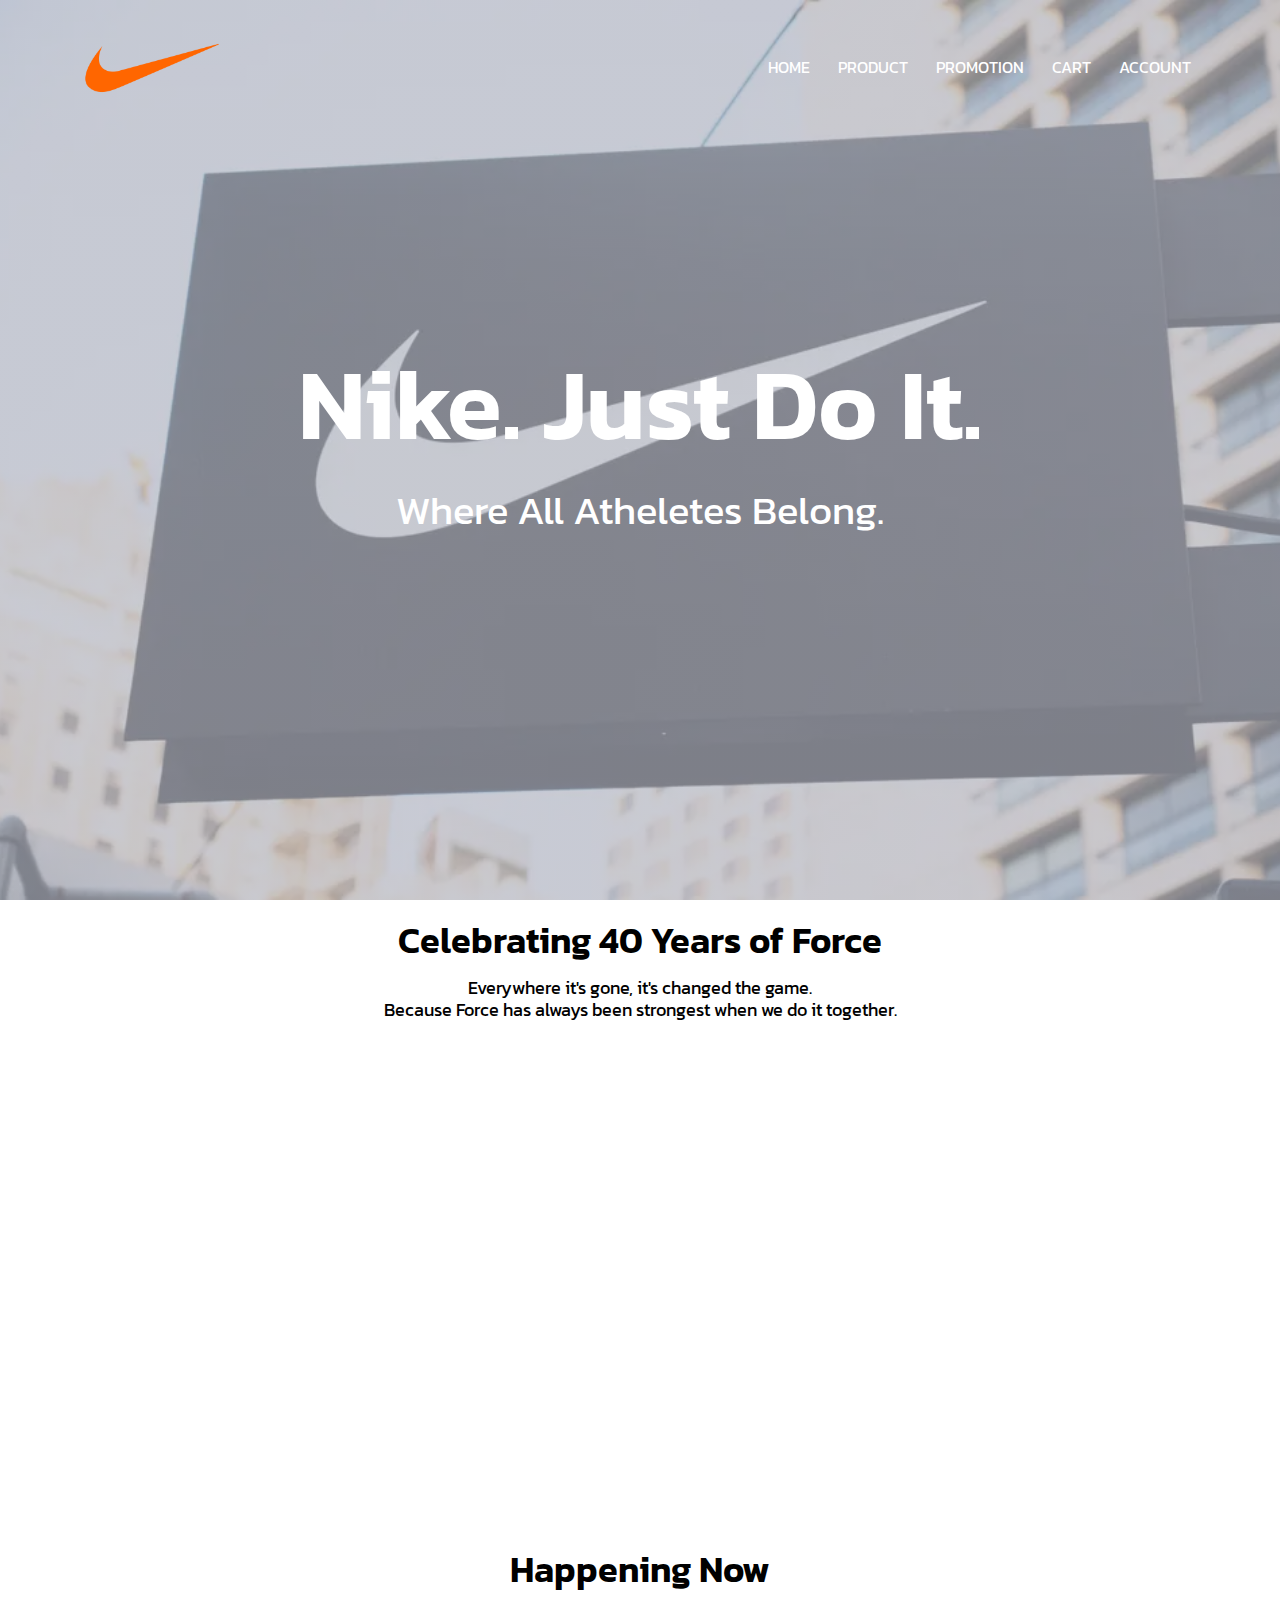
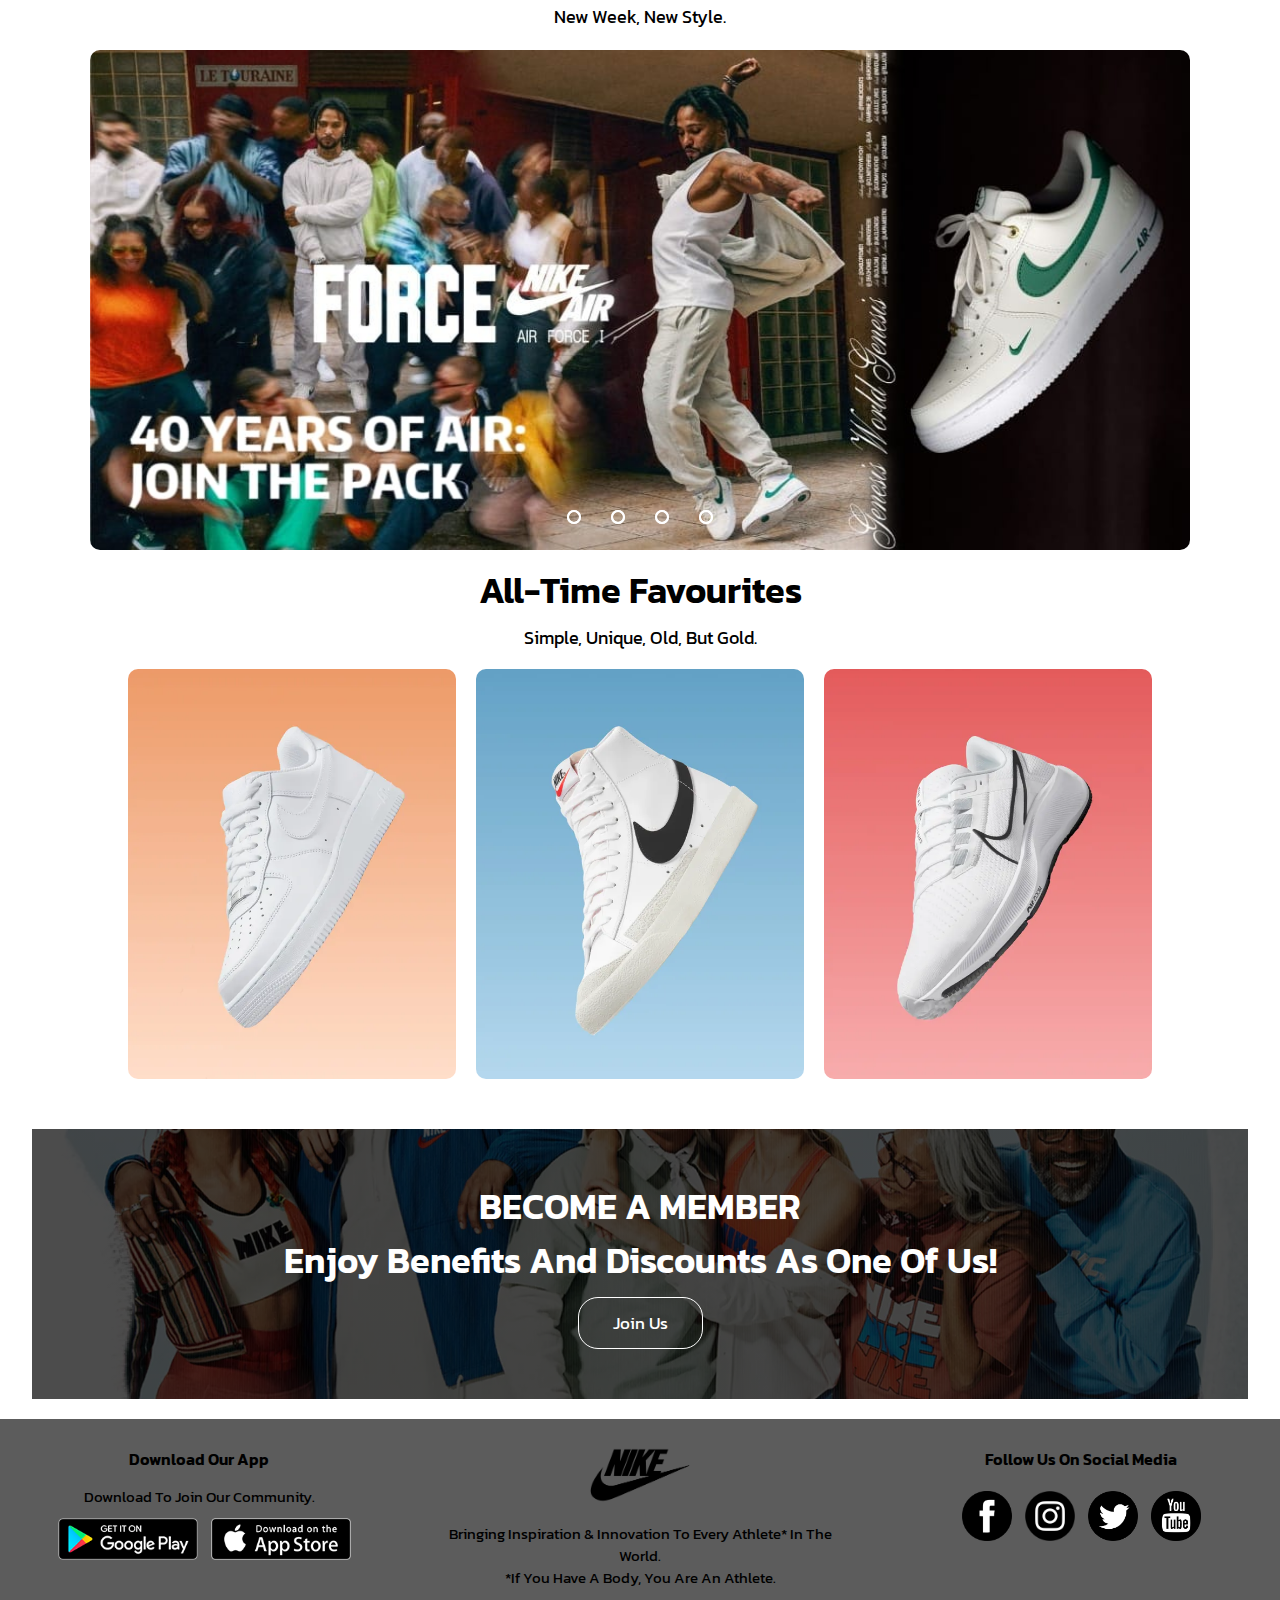
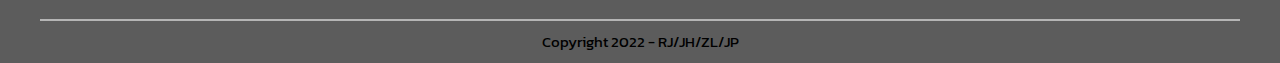
<file: Index.html>
<html>
    <head>
        <meta name="viewport" content="with=device-width, initial-scale=1.0">
        <title>Nike Home</title>
        <link rel="stylesheet" href="home.css">
        <link rel="preconnect" href="https://fonts.googleapis.com">
        <link rel="preconnect" href="https://fonts.gstatic.com" crossorigin>
        <link href="https://fonts.googleapis.com/css2?family=Kanit&display=swap" rel="stylesheet">
        <link rel="stylesheet" href="https://stackpath.bootstrapcdn.com/font-awesome/4.7.0/css/font-awesome.min.css">
    </head>

    <body>
        <section class="header">
            <nav>
                <a href="Index.html"><img src="Images/nikelogo.png"></a>
                <div class="nav-links" id="navLinks">
                    <i class="fa fa-times-circle-o" onclick="hideMenu()"></i>
                    <ul>
                        <li><a href="Index.html">HOME</a></li>
                        <li><a href="Product1.html">PRODUCT</a></li>
                        <li><a href="Promotion.html">PROMOTION</a></li>
                        <li><a id="cart-icon">CART</a></li>
                        <li><a href="Account.html" target="_blank">ACCOUNT</a></li>
                    </ul>
                </div>
                <i class="fa fa-bars" onclick="showMenu()"></i>
            </nav>

            <!--Cart-->
            <div class="cart">
                <h2 class="cart-title">Your Cart</h2>

                <!--Content-->
                <div class="cart-content">

                </div>

                <!--Total-->
                <div class="total">
                    <div class="total-title">Total:</div>
                    <div class="total-price">RM0</div>
                </div>

                <!--Buy Button-->
                <button type="button" class="btn-buy">Buy Now</button>
                
                <!--Cart Close-->
                <i class="fa fa-times" id="close-cart"></i>
            </div>
            
            <div class="text-box">
                <h1>Nike. Just Do It.</h1>
                <p>Where All Atheletes Belong.</p>
            </div> 
        </section>
        
        <h2>Celebrating 40 Years of Force</h2>
        <p>Everywhere it's gone, it's changed the game.<br>Because Force has always been strongest when we do it together.</p>
        <center>
            <iframe width="885" height="498" src="https://www.youtube.com/embed/fuxDvP61iRM" title="Air Force 1 | Join Forces: Celebrating 40 Years of Force | Official Trailer (E0) | Nike" frameborder="0" allow="accelerometer; autoplay; clipboard-write; encrypted-media; gyroscope; picture-in-picture" allowfullscreen></iframe>
        </center>
<!----highlights slider---->

        <h2>Happening Now</h2>
        <p>New Week, New Style.</p>

        <section class="high">
            <div class="slider">
                <div class="slide">
                    <input type="radio" name="radio-btn" id="radio1">
                    <input type="radio" name="radio-btn" id="radio2">
                    <input type="radio" name="radio-btn" id="radio3">
                    <input type="radio" name="radio-btn" id="radio4">

                    <div class="st first">
                        <img src="Images/nikehigh1.png">
                    </div>

                    <div class="st">
                        <img src="Images/nikehigh2.png">
                    </div>

                    <div class="st">
                        <img src="Images/nikehigh3.png">
                    </div>

                    <div class="st">
                        <img src="Images/nikehigh4.png">
                    </div>

                    <div class="nav-auto">
                        <div class="a-b1"></div>
                        <div class="a-b2"></div>
                        <div class="a-b3"></div>
                        <div class="a-b4"></div>
                    </div>
                </div>

                <div class="nav-m">
                    <label for="radio1" class="m-btn"></label>
                    <label for="radio2" class="m-btn"></label>
                    <label for="radio3" class="m-btn"></label>
                    <label for="radio4" class="m-btn"></label>
                </div>
            </div>
        </section>

<!----favourites---->

        <h2>All-Time Favourites</h2>
        <p>Simple, Unique, Old, But Gold.</p>

        <section class="fav">
            <div class="row">
                <div class="fav-col">
                    <img src="Images/nikefav1.png">
                    <div class="layer">
                        <a href = "AF1.html">AIR FORCE 1</a>
                    </div>
                </div>

                <div class="fav-col">
                    <img src="Images/nikefav2.png">
                    <div class="layer">
                        <a href = "Blazer.html">BLAZER</a>
                    </div>
                </div>

                <div class="fav-col">
                    <img src="Images/nikefav3.png">
                    <div class="layer">
                        <a href = "Pegasus.html">PEGASUS</a>
                    </div>
                </div>
            </div>
        </section>

<!-----Join Us----->

        <section class="join">
            <h1>BECOME A MEMBER
                <br>Enjoy Benefits And Discounts As One Of Us!</h1>
            <a href="Account.html" target="_blank" class="join-btn">Join Us</a>
        </section>

<!-----Footer----->

        <section class="footer">
            <div class="container">
                <div class="row">
                    <div class="footer-col-1">
                        <h3>Download Our App</h3>
                        <p>Download To Join Our Community.</p>
                        <div class="app-logo">
                            <a href="https://play.google.com/store/apps/details?id=com.nike.omega&hl=en&gl=US" target="_blank"><img src="Images/googleplay.png"></a>
                            <a href="https://apps.apple.com/us/app/nike-shoes-apparel-stories/id1095459556" target="_blank"><img src="Images/appstore.png"></a>
                        </div>
                    </div>

                    <div class="footer-col-2">
                        <img src="Images/nikelogo2.png">
                        <p>Bringing Inspiration & Innovation To Every Athlete* In The World.
                            <br>*If You Have A Body, You Are An Athlete.</p>
                    </div>

                    <div class="footer-col-3">
                        <h3>Follow Us On Social Media</h3>
                        <a href="https://www.facebook.com/nike/" target="_blank"><img src="Images/facebook.png"></a>
                        <a href="https://www.instagram.com/nike/" target="_blank"><img src="Images/instagram.png"></a>
                        <a href="https://twitter.com/nike/" target="_blank"><img src="Images/twitter.png"></a>
                        <a href="https://www.youtube.com/nike/" target="_blank"><img src="Images/youtube.png"></a>
                    </div>
                </div>
                <hr>
                <p class="copyright">Copyright 2022 - RJ/JH/ZL/JP</p>
            </div>
        </section>
    
        <!--Link js-->
        <script src="cart.js"></script>

    </body>
</html>

<!------JavaScript for Highlights Slider------>
<script type="text/javascript">
    var counter=1;
    setInterval(function(){
        document.getElementById('radio' + counter).checked=true;
        counter++;
        if(counter>4){
            counter=1;
        }
    },5000);
</script>

<!------JavaScript for Toggle Menu------>
<script>
    var navLinks = document.getElementById("navLinks");
    function showMenu(){
        navLinks.style.right = "0";
    }
    function hideMenu(){
        navLinks.style.right = "-200px";
    }
</script>
</file>
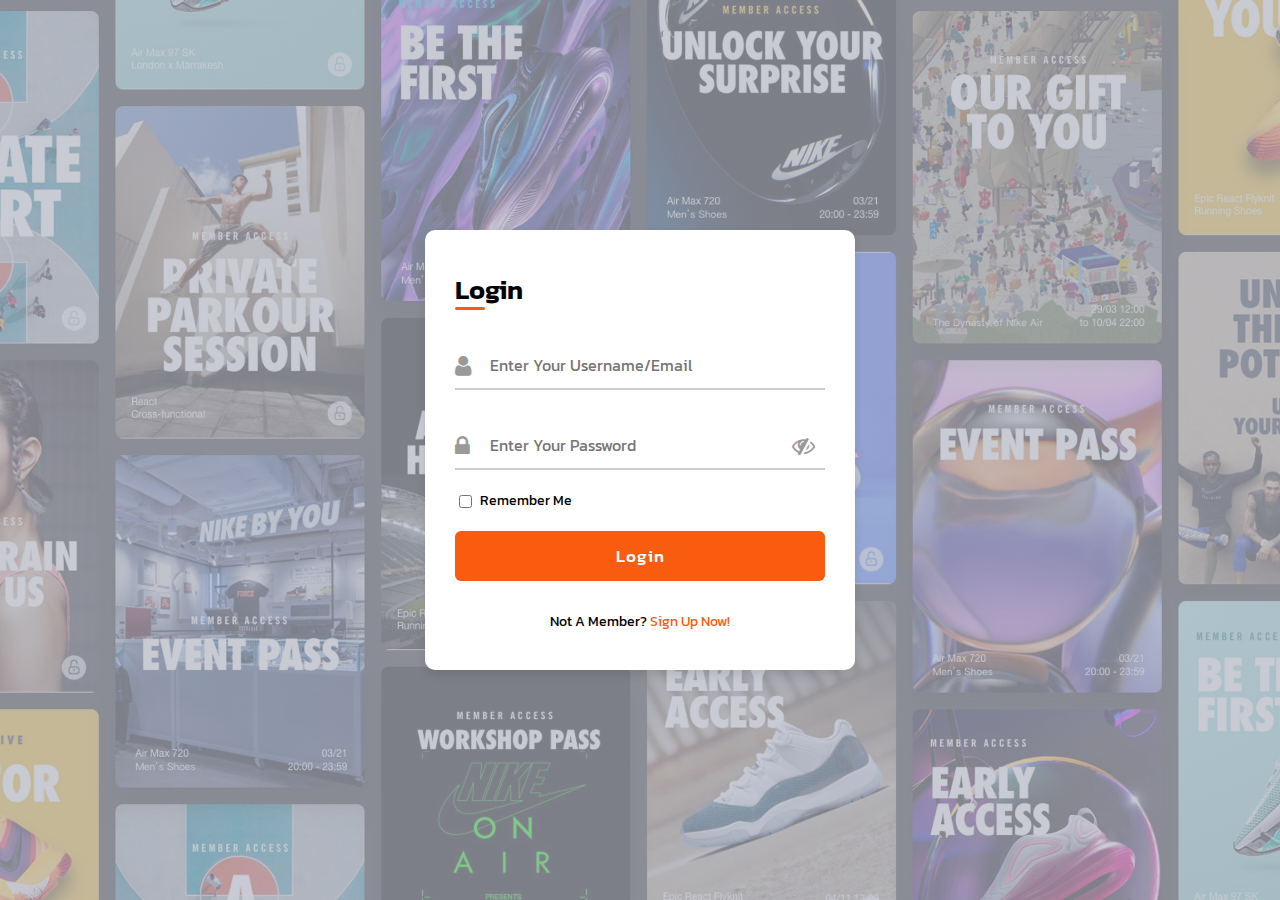
<file: Account.html>
<html>
    <head>
        <meta name="viewport" content="with=device-width, initial-scale=1.0">
        <title>Account</title>
        <link rel="stylesheet" href="https://stackpath.bootstrapcdn.com/font-awesome/4.7.0/css/font-awesome.min.css">
        <link href="https://fonts.googleapis.com/css2?family=Kanit&display=swap" rel="stylesheet">
        <link rel="stylesheet" href="account.css">
    </head>
    <body>
        <!---Log In Form--->

        <div class="row">
            <div class="forms">

                <div class="form login">
                    <span class="title">Login</span>

                    <form action="Welcome.html">
                        <div class="input-field">
                            <input type="text" placeholder="Enter Your Username/Email" required>
                            <i class="fa fa-user icon"></i>
                        </div>
                        <div class="input-field">
                            <input type="password" class="password" placeholder="Enter Your Password" required>
                            <i class="fa fa-lock icon"></i>
                            <i class="fa fa-eye-slash showHidePw" ></i>
                        </div>

                        <div class="checkbox-text">
                            <div class="checkbox-content">
                                <input type="checkbox" id="logCheck">
                                <label for="logCheck" class="text">Remember Me</label>
                            </div>
                        </div>

                        <button class="button">Login</button>
                    </form>

                    <div class="login-signup">
                        <span class="text">Not A Member?
                            <a href="#" class="text signup-link">Sign Up Now!</a>
                        </span> 
                    </div>
                </div>
<!---Sign Up Form--->
                <div class="form signup">
                    <span class="title">Sign Up</span>

                    <form action="Welcome.html">
                        <div class="input-field">
                            <input type="text" placeholder="Enter Your Name" required>
                            <i class="fa fa-user icon"></i>
                        </div>
                        <div class="input-field">
                            <input type="text" placeholder="Enter Your Email" required>
                            <i class="fa fa-envelope icon"></i>
                        </div>
                        <div class="input-field">
                            <input type="password" class="password" placeholder="Enter Password" required>
                            <i class="fa fa-lock icon"></i>
                        </div>
                        <div class="input-field">
                            <input type="password" class="password" placeholder="Confirm Password" required>
                            <i class="fa fa-lock icon"></i>
                            <i class="fa fa-eye-slash showHidePw" ></i>
                        </div>

                        <div class="checkbox-text">
                            <div class="checkbox-content">
                                <input type="checkbox" id="sigCheck">
                                <label for="sigCheck" class="text">I Accept All Terms & Conditions</label>
                            </div>

                            <a href="T&C.html" target="_blank" class="text">Terms & Conditions</a>
                        </div>

                        <button class="button">Sign Up</button>
                    </form>

                    <div class="login-signup">
                        <span class="text">Already A Member?
                            <a href="#" class="text login-link">Login Now!</a>
                        </span>
                    </div>
                </div>
            </div>
        </div>
    </body>
</html>
<!------JavaScript for Animation------>
<script>
    const row=document.querySelector(".row"),
        pwShowHide=document.querySelectorAll(".showHidePw"),
        pwFields=document.querySelectorAll(".password");
        signUp=document.querySelector(".signup-link");
        login=document.querySelector(".login-link");

        //js code to show/hide password and change icon
        pwShowHide.forEach(eyeIcon =>{
            eyeIcon.addEventListener("click", ()=>{
                pwFields.forEach(pwFields =>{
                    if(pwFields.type ==="password"){
                        pwFields.type ="text";

                        pwShowHide.forEach(icon =>{
                            icon.classList.replace("fa-eye-slash","fa-eye");
                        })
                    }else{
                        pwFields.type ="password";

                        pwShowHide.forEach(icon =>{
                            icon.classList.replace("fa-eye","fa-eye-slash");
                        })
                    }
                })
            })
        })

        //js code to appear signup and login form
        signUp.addEventListener("click", ( )=>{
            row.classList.add("active");
        });
        login.addEventListener("click", ( )=>{
            row.classList.remove("active");
        });
</script>
</file>
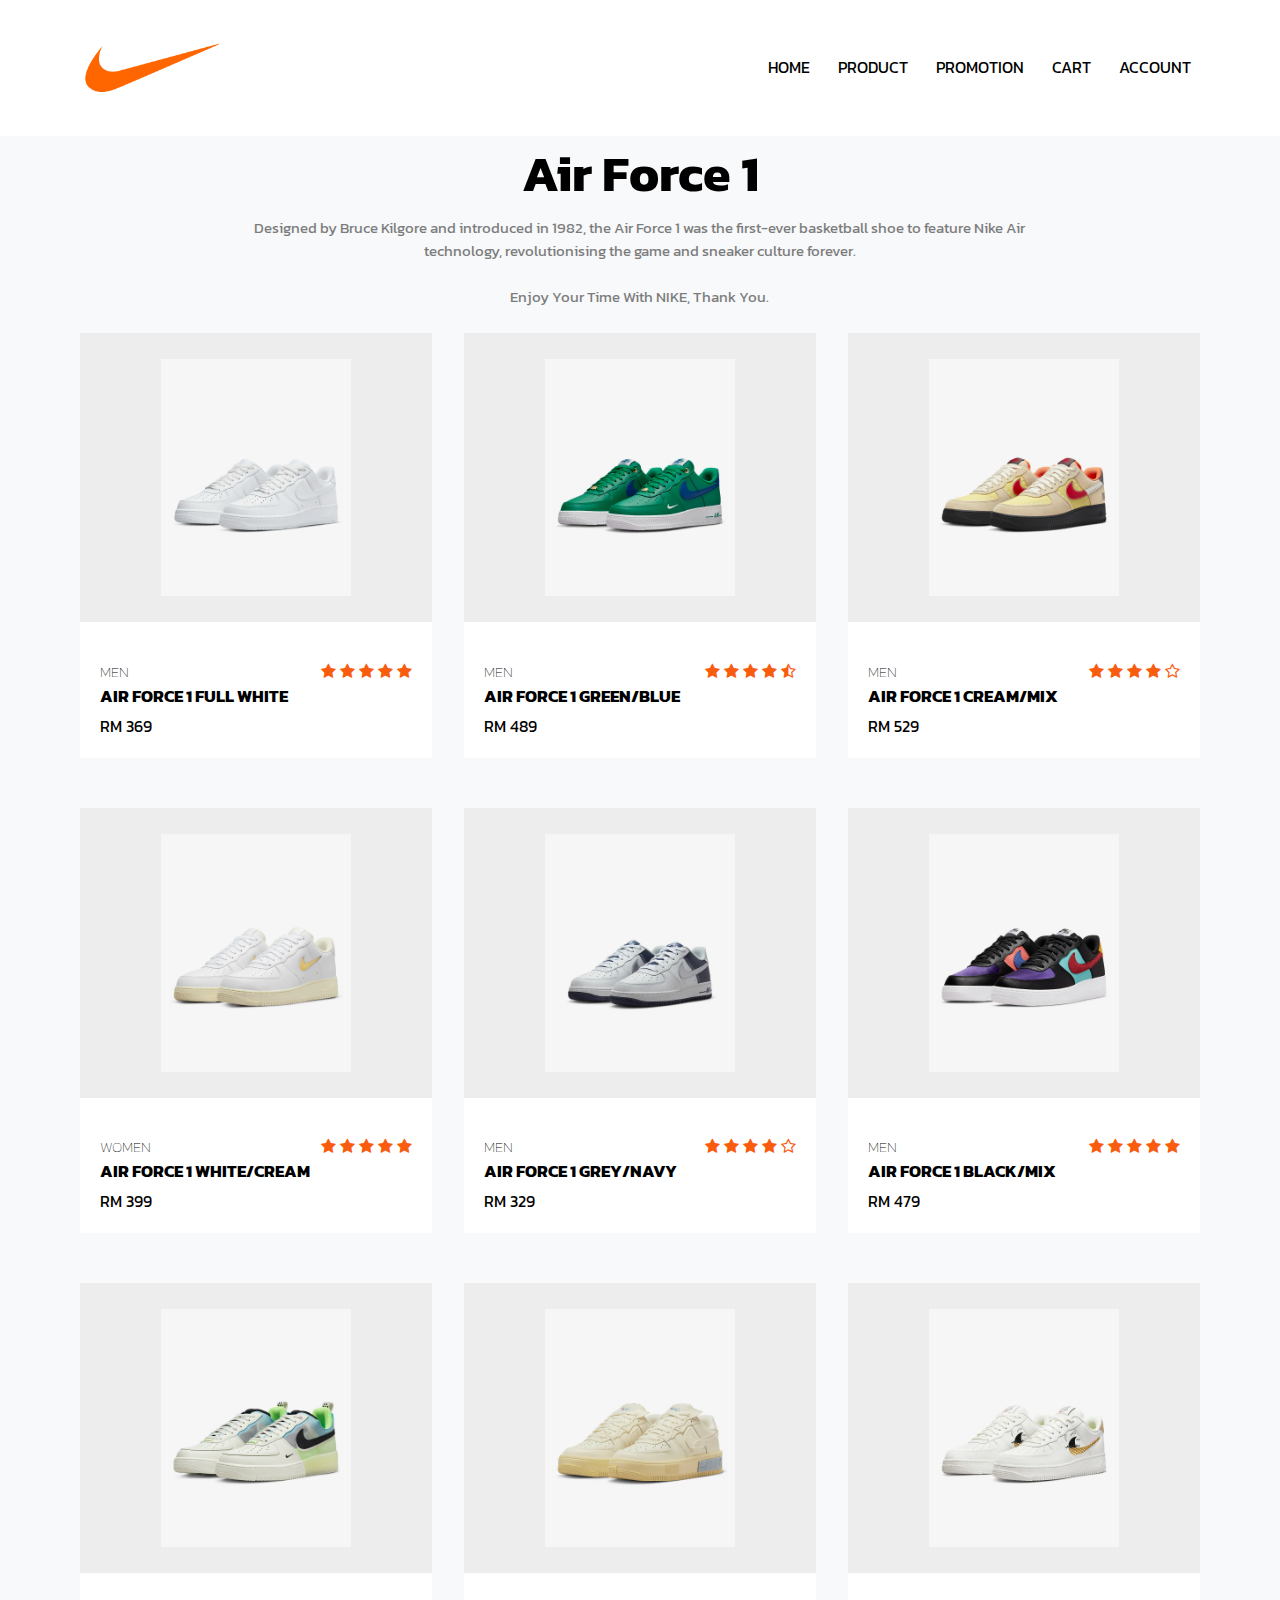
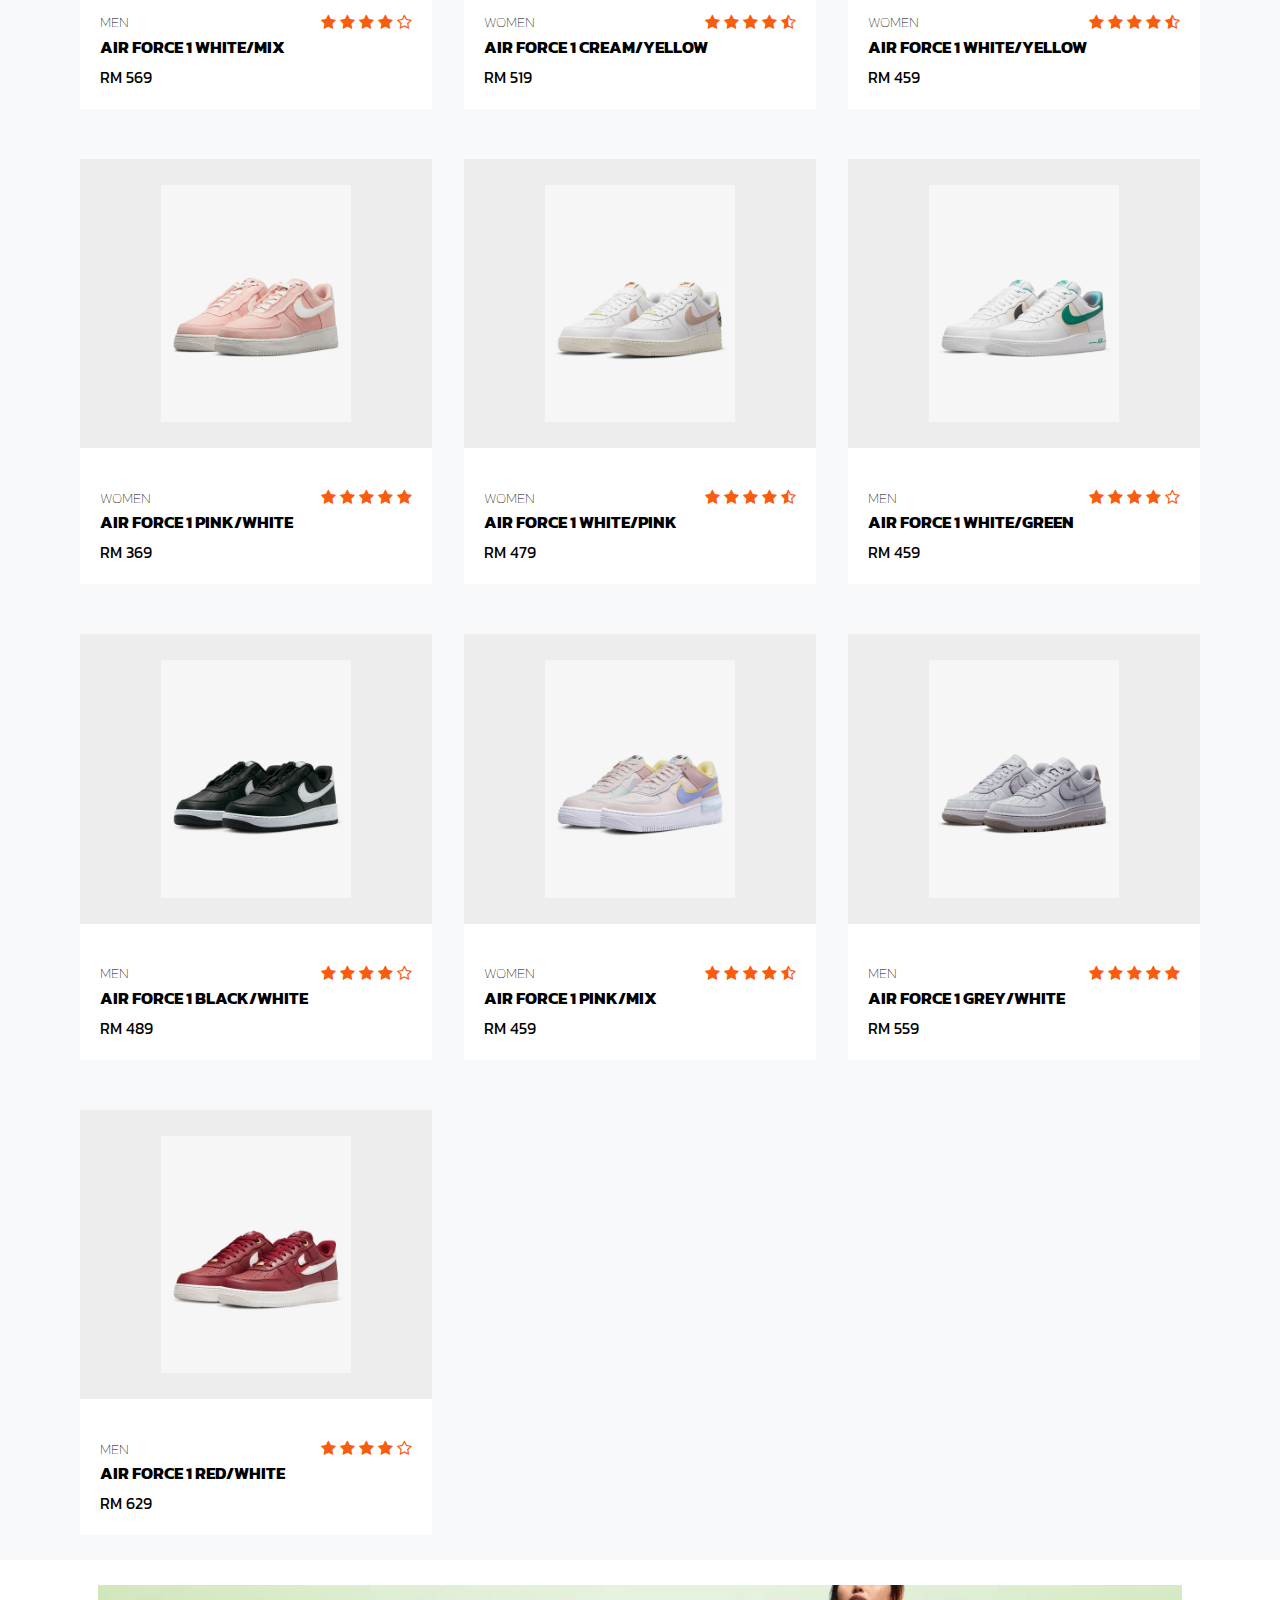
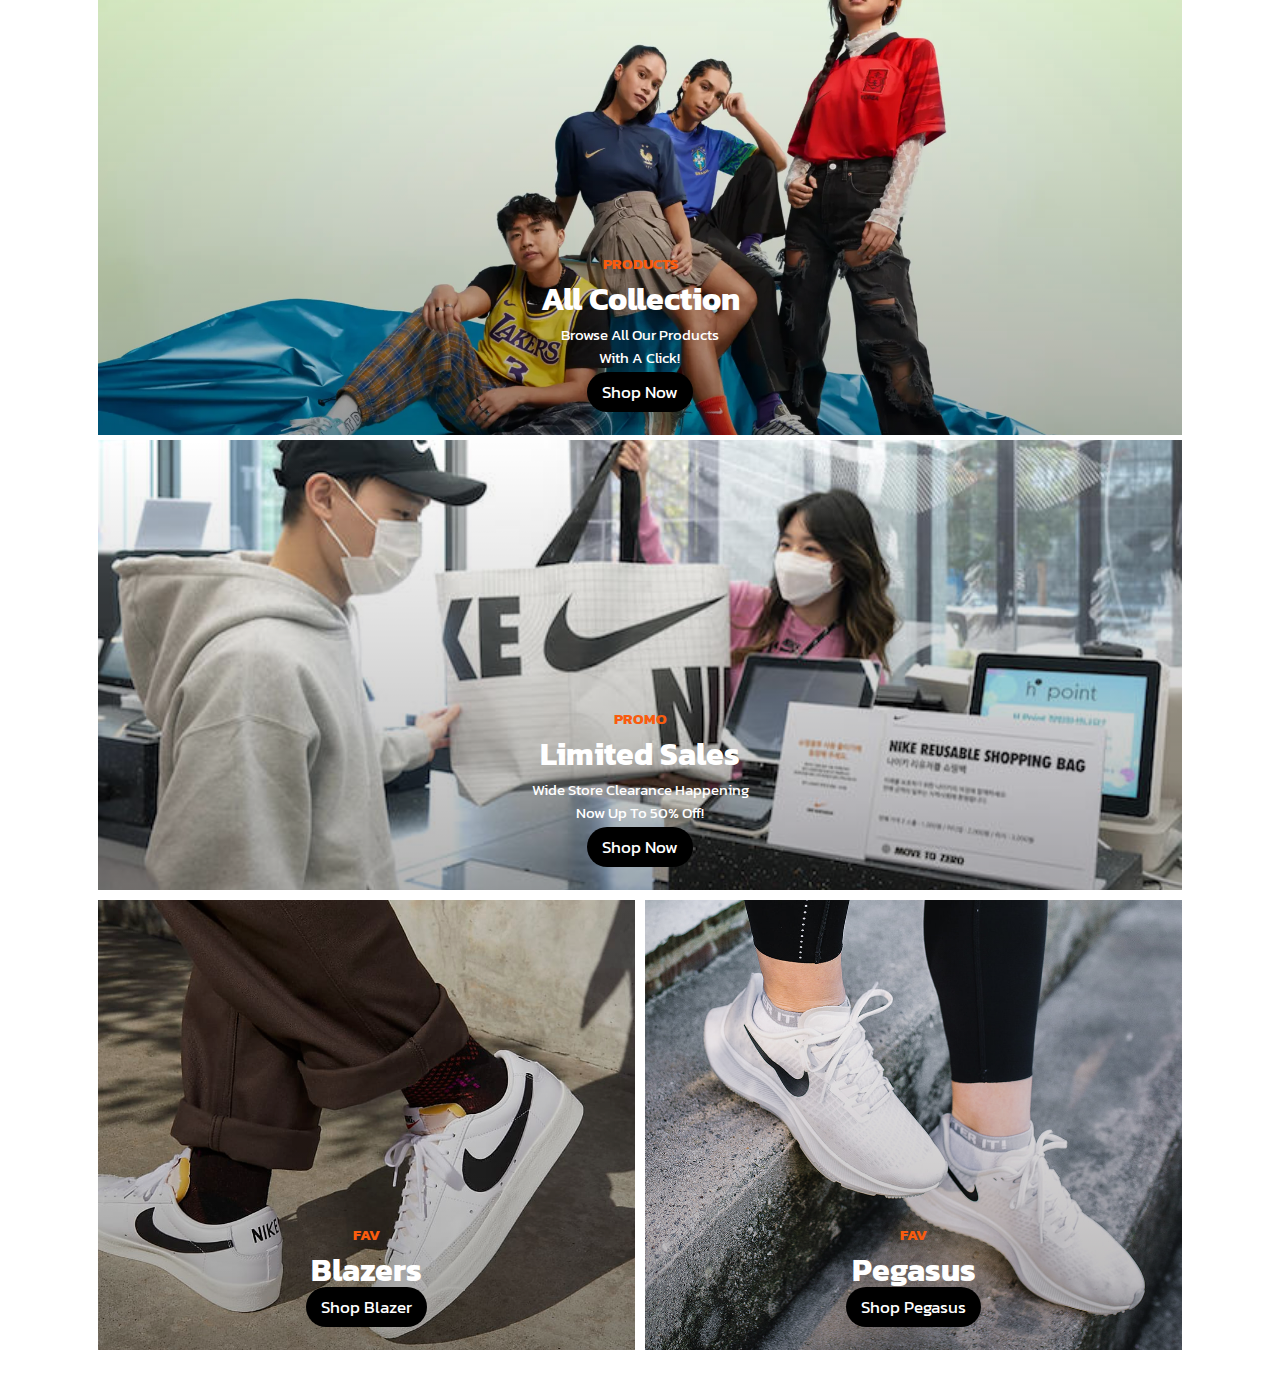
<file: AF1.html>
<!DOCTYPE html>
<html>
    <head>
        <meta name="viewport" content="with=device-width, initial-scale=1.0">
        <title>Air Force 1</title>
        <link rel="stylesheet" href="AF1.css">
        <link rel="preconnect" href="https://fonts.googleapis.com">
        <link rel="preconnect" href="https://fonts.gstatic.com" crossorigin>
        <link href="https://fonts.googleapis.com/css2?family=Kanit&display=swap" rel="stylesheet">
        <link rel="stylesheet" href="https://stackpath.bootstrapcdn.com/font-awesome/4.7.0/css/font-awesome.min.css">
    </head>
    <body>
        <section class="header">
            <nav>
                <a href="Home.html"><img src="Images/nikelogo.png"></a>
                <div class="nav-links" id="navLinks">
                    <i class="fa fa-times-circle-o" onclick="hideMenu()"></i>
                    <ul>
                        <li><a href="Home.html">HOME</a></li>
                        <li><a href="Product1.html">PRODUCT</a></li>
                        <li><a href="Promotion.html">PROMOTION</a></li>
                        <li><a id="cart-icon">CART</a></li>
                        <li><a href="Account.html" target="_blank">ACCOUNT</a></li>
                    </ul>
                </div>
                <i class="fa fa-bars" onclick="showMenu()"></i>
            </nav>

            <!--Cart-->
            <div class="cart">
                <h2 class="cart-title">Your Cart</h2>

                <!--Content-->
                <div class="cart-content">

                </div>

                <!--Total-->
                <div class="total">
                    <div class="total-title">Total:</div>
                    <div class="total-price">RM0</div>
                </div>

                <!--Buy Button-->
                <button type="button" class="btn-buy">Buy Now</button>
               
                <!--Cart Close-->
                <i class="fa fa-times" id="close-cart"></i>
            </div>
        </section>

        <div class = "af1">
            <div class = "container">
                <h1>Air Force 1</h1>
                <p class = "text-light">Designed by Bruce Kilgore and introduced in 1982, the Air Force 1 was the first-ever basketball shoe to feature Nike Air technology, revolutionising the game and sneaker culture forever.
                    <br><br>Enjoy Your Time With NIKE, Thank You.
                </p>

                <div class = "product-items">
                    <!-- 1 -->
                    <div class = "product">
                        <div class = "product-content">
                            <div class = "product-image">
                                <img src = "Images/AF1(1).png" class = "product-img">
                            </div>
                        </div>

                        <img src="Images/cart.png" class="add-cart">

                        <div class = "product-info">
                            <div class = "product-info-top">
                                <h2 class = "sm-title">Men</h2>
                                <div class = "rating">
                                    <span><i class = "fa fa-star"></i></span>
                                    <span><i class = "fa fa-star"></i></span>
                                    <span><i class = "fa fa-star"></i></span>
                                    <span><i class = "fa fa-star"></i></span>
                                    <span><i class = "fa fa-star"></i></span>
                                </div>
                            </div>
                            <a class = "product-title">Air Force 1 Full White</a>
                            <p class = "price">RM 369<p>
                        </div>
                    </div>
                    <!-- end1 -->

                    <!-- 2 -->
                    <div class = "product">
                        <div class = "product-content">
                            <div class = "product-image">
                                <img src = "Images/AF1(2).png" class = "product-img">
                            </div>
                        </div>

                        <img src="Images/cart.png" class="add-cart">

                        <div class = "product-info">
                            <div class = "product-info-top">
                                <h2 class = "sm-title">Men</h2>
                                <div class = "rating">
                                    <span><i class = "fa fa-star"></i></span>
                                    <span><i class = "fa fa-star"></i></span>
                                    <span><i class = "fa fa-star"></i></span>
                                    <span><i class = "fa fa-star"></i></span>
                                    <span><i class = "fa fa-star-half-o"></i></span>
                                </div>
                            </div>
                            <a class = "product-title">Air Force 1 Green/Blue</a>
                            <p class = "price">RM 489<p>
                        </div>
                    </div>
                    <!-- end2 -->

                    <!-- 3 -->
                    <div class = "product">
                        <div class = "product-content">
                            <div class = "product-image">
                                <img src = "Images/AF1(3).png" class = "product-img">
                            </div>
                        </div>

                        <img src="Images/cart.png" class="add-cart">

                        <div class = "product-info">
                            <div class = "product-info-top">
                                <h2 class = "sm-title">Men</h2>
                                <div class = "rating">
                                    <span><i class = "fa fa-star"></i></span>
                                    <span><i class = "fa fa-star"></i></span>
                                    <span><i class = "fa fa-star"></i></span>
                                    <span><i class = "fa fa-star"></i></span>
                                    <span><i class = "fa fa-star-o"></i></span>
                                </div>
                            </div>
                            <a class = "product-title">Air Force 1 Cream/Mix</a>
                            <p class = "price">RM 529<p>
                        </div>
                    </div>
                    <!-- end3 -->

                    <!-- 4 -->
                    <div class = "product">
                        <div class = "product-content">
                            <div class = "product-image">
                                <img src = "Images/AF1(4).png" class = "product-img">
                            </div>
                        </div>

                        <img src="Images/cart.png" class="add-cart">

                        <div class = "product-info">
                            <div class = "product-info-top">
                                <h2 class = "sm-title">Women</h2>
                                <div class = "rating">
                                    <span><i class = "fa fa-star"></i></span>
                                    <span><i class = "fa fa-star"></i></span>
                                    <span><i class = "fa fa-star"></i></span>
                                    <span><i class = "fa fa-star"></i></span>
                                    <span><i class = "fa fa-star"></i></span>
                                </div>
                            </div>
                            <a class = "product-title">Air Force 1 White/Cream</a>
                            <p class = "price">RM 399<p>
                        </div>
                    </div>
                    <!-- end4 -->

                    <!-- 5 -->
                    <div class = "product">
                        <div class = "product-content">
                            <div class = "product-image">
                                <img src = "Images/AF1(5).png" class = "product-img">
                            </div>
                        </div>

                        <img src="Images/cart.png" class="add-cart">

                        <div class = "product-info">
                            <div class = "product-info-top">
                                <h2 class = "sm-title">Men</h2>
                                <div class = "rating">
                                    <span><i class = "fa fa-star"></i></span>
                                    <span><i class = "fa fa-star"></i></span>
                                    <span><i class = "fa fa-star"></i></span>
                                    <span><i class = "fa fa-star"></i></span>
                                    <span><i class = "fa fa-star-o"></i></span>
                                </div>
                            </div>
                            <a class = "product-title">Air Force 1 Grey/Navy</a>
                            <p class = "price">RM 329<p>
                        </div>
                    </div>
                    <!-- end5 -->

                    <!-- 6 -->
                    <div class = "product">
                        <div class = "product-content">
                            <div class = "product-image">
                                <img src = "Images/AF1(6).png" class = "product-img">
                            </div>
                        </div>

                        <img src="Images/cart.png" class="add-cart">

                        <div class = "product-info">
                            <div class = "product-info-top">
                                <h2 class = "sm-title">Men</h2>
                                <div class = "rating">
                                    <span><i class = "fa fa-star"></i></span>
                                    <span><i class = "fa fa-star"></i></span>
                                    <span><i class = "fa fa-star"></i></span>
                                    <span><i class = "fa fa-star"></i></span>
                                    <span><i class = "fa fa-star"></i></span>
                                </div>
                            </div>
                            <a class = "product-title">Air Force 1 Black/Mix</a>
                            <p class = "price">RM 479<p>
                        </div>
                    </div>
                    <!-- end6 -->

                    <!-- 7 -->
                    <div class = "product">
                        <div class = "product-content">
                            <div class = "product-image">
                                <img src = "Images/AF1(7).png" class = "product-img">
                            </div>
                        </div>

                        <img src="Images/cart.png" class="add-cart">

                        <div class = "product-info">
                            <div class = "product-info-top">
                                <h2 class = "sm-title">Men</h2>
                                <div class = "rating">
                                    <span><i class = "fa fa-star"></i></span>
                                    <span><i class = "fa fa-star"></i></span>
                                    <span><i class = "fa fa-star"></i></span>
                                    <span><i class = "fa fa-star"></i></span>
                                    <span><i class = "fa fa-star-o"></i></span>
                                </div>
                            </div>
                            <a class = "product-title">Air Force 1 White/Mix</a>
                            <p class = "price">RM 569<p>
                        </div>
                    </div>
                    <!-- end7 -->

                    <!-- 8 -->
                    <div class = "product">
                        <div class = "product-content">
                            <div class = "product-image">
                                <img src = "Images/AF1(8).png" class = "product-img">
                            </div>
                        </div>

                        <img src="Images/cart.png" class="add-cart">

                        <div class = "product-info">
                            <div class = "product-info-top">
                                <h2 class = "sm-title">Women</h2>
                                <div class = "rating">
                                    <span><i class = "fa fa-star"></i></span>
                                    <span><i class = "fa fa-star"></i></span>
                                    <span><i class = "fa fa-star"></i></span>
                                    <span><i class = "fa fa-star"></i></span>
                                    <span><i class = "fa fa-star-half-o"></i></span>
                                </div>
                            </div>
                            <a class = "product-title">Air Force 1 Cream/Yellow</a>
                            <p class = "price">RM 519<p>
                        </div>
                    </div>
                    <!-- end8 -->

                    <!-- 9 -->
                    <div class = "product">
                        <div class = "product-content">
                            <div class = "product-image">
                                <img src = "Images/AF1(9).png" class = "product-img">
                            </div>
                        </div>

                        <img src="Images/cart.png" class="add-cart">

                        <div class = "product-info">
                            <div class = "product-info-top">
                                <h2 class = "sm-title">Women</h2>
                                <div class = "rating">
                                    <span><i class = "fa fa-star"></i></span>
                                    <span><i class = "fa fa-star"></i></span>
                                    <span><i class = "fa fa-star"></i></span>
                                    <span><i class = "fa fa-star"></i></span>
                                    <span><i class = "fa fa-star-half-o"></i></span>
                                </div>
                            </div>
                            <a class = "product-title">Air Force 1 White/Yellow</a>
                            <p class = "price">RM 459<p>
                        </div>
                    </div>
                    <!-- end9 -->

                    <!-- 10 -->
                    <div class = "product">
                        <div class = "product-content">
                            <div class = "product-image">
                                <img src = "Images/AF1(10).png" class = "product-img">
                            </div>
                        </div>

                        <img src="Images/cart.png" class="add-cart">

                        <div class = "product-info">
                            <div class = "product-info-top">
                                <h2 class = "sm-title">Women</h2>
                                <div class = "rating">
                                    <span><i class = "fa fa-star"></i></span>
                                    <span><i class = "fa fa-star"></i></span>
                                    <span><i class = "fa fa-star"></i></span>
                                    <span><i class = "fa fa-star"></i></span>
                                    <span><i class = "fa fa-star"></i></span>
                                </div>
                            </div>
                            <a class = "product-title">Air Force 1 Pink/White</a>
                            <p class = "price">RM 369<p>
                        </div>
                    </div>
                    <!-- end10 -->

                    <!-- 11 -->
                    <div class = "product">
                        <div class = "product-content">
                            <div class = "product-image">
                                <img src = "Images/AF1(11).png" class = "product-img">
                            </div>
                        </div>

                        <img src="Images/cart.png" class="add-cart">

                        <div class = "product-info">
                            <div class = "product-info-top">
                                <h2 class = "sm-title">Women</h2>
                                <div class = "rating">
                                    <span><i class = "fa fa-star"></i></span>
                                    <span><i class = "fa fa-star"></i></span>
                                    <span><i class = "fa fa-star"></i></span>
                                    <span><i class = "fa fa-star"></i></span>
                                    <span><i class = "fa fa-star-half-o "></i></span>
                                </div>
                            </div>
                            <a class = "product-title">Air Force 1 White/Pink</a>
                            <p class = "price">RM 479<p>
                        </div>
                    </div>
                    <!-- end11 -->

                    <!-- 12 -->
                    <div class = "product">
                        <div class = "product-content">
                            <div class = "product-image">
                                <img src = "Images/AF1(12).png" class = "product-img">
                            </div>
                        </div>

                        <img src="Images/cart.png" class="add-cart">

                        <div class = "product-info">
                            <div class = "product-info-top">
                                <h2 class = "sm-title">Men</h2>
                                <div class = "rating">
                                    <span><i class = "fa fa-star"></i></span>
                                    <span><i class = "fa fa-star"></i></span>
                                    <span><i class = "fa fa-star"></i></span>
                                    <span><i class = "fa fa-star"></i></span>
                                    <span><i class = "fa fa-star-o"></i></span>
                                </div>
                            </div>
                            <a class = "product-title">Air Force 1 White/Green</a>
                            <p class = "price">RM 459<p>
                        </div>
                    </div>
                    <!-- 12 -->

                    <!-- 13 -->
                    <div class = "product">
                        <div class = "product-content">
                            <div class = "product-image">
                                <img src = "Images/AF1(13).png" class = "product-img">
                            </div>
                        </div>

                        <img src="Images/cart.png" class="add-cart">

                        <div class = "product-info">
                            <div class = "product-info-top">
                                <h2 class = "sm-title">Men</h2>
                                <div class = "rating">
                                    <span><i class = "fa fa-star"></i></span>
                                    <span><i class = "fa fa-star"></i></span>
                                    <span><i class = "fa fa-star"></i></span>
                                    <span><i class = "fa fa-star"></i></span>
                                    <span><i class = "fa fa-star-o"></i></span>
                                </div>
                            </div>
                            <a class = "product-title">Air Force 1 Black/White</a>
                            <p class = "price">RM 489<p>
                        </div>
                    </div>
                    <!-- end13 -->

                    <!-- 14 -->
                    <div class = "product">
                        <div class = "product-content">
                            <div class = "product-image">
                                <img src = "Images/AF1(14).png" class = "product-img">
                            </div>
                        </div>

                        <img src="Images/cart.png" class="add-cart">

                        <div class = "product-info">
                            <div class = "product-info-top">
                                <h2 class = "sm-title">Women</h2>
                                <div class = "rating">
                                    <span><i class = "fa fa-star"></i></span>
                                    <span><i class = "fa fa-star"></i></span>
                                    <span><i class = "fa fa-star"></i></span>
                                    <span><i class = "fa fa-star"></i></span>
                                    <span><i class = "fa fa-star-half-o"></i></span>
                                </div>
                            </div>
                            <a class = "product-title">Air Force 1 Pink/Mix</a>
                            <p class = "price">RM 459<p>
                        </div>
                    </div>
                    <!-- end14 -->

                    <!-- 15 -->
                    <div class = "product">
                        <div class = "product-content">
                            <div class = "product-image">
                                <img src = "Images/AF1(15).png" class = "product-img">
                            </div>
                        </div>

                        <img src="Images/cart.png" class="add-cart">

                        <div class = "product-info">
                            <div class = "product-info-top">
                                <h2 class = "sm-title">Men</h2>
                                <div class = "rating">
                                    <span><i class = "fa fa-star"></i></span>
                                    <span><i class = "fa fa-star"></i></span>
                                    <span><i class = "fa fa-star"></i></span>
                                    <span><i class = "fa fa-star"></i></span>
                                    <span><i class = "fa fa-star"></i></span>
                                </div>
                            </div>
                            <a class = "product-title">Air Force 1 Grey/White</a>
                            <p class = "price">RM 559<p>
                        </div>
                    </div>
                    <!-- end15 -->

                    <!-- 16 -->
                    <div class = "product">
                        <div class = "product-content">
                            <div class = "product-image">
                                <img src = "Images/AF1(16).png" class = "product-img">
                            </div>
                        </div>

                        <img src="Images/cart.png" class="add-cart">

                        <div class = "product-info">
                            <div class = "product-info-top">
                                <h2 class = "sm-title">Men</h2>
                                <div class = "rating">
                                    <span><i class = "fa fa-star"></i></span>
                                    <span><i class = "fa fa-star"></i></span>
                                    <span><i class = "fa fa-star"></i></span>
                                    <span><i class = "fa fa-star"></i></span>
                                    <span><i class = "fa fa-star-o"></i></span>
                                </div>
                            </div>
                            <a class = "product-title">Air Force 1 Red/White</a>
                            <p class = "price">RM 629<p>
                        </div>
                    </div>
                    <!-- end16 -->
                </div>
            </div>
        </div>
        
        <div class = "product-collection">
            <div class = "container">
                <div class = "product-collection-wrapper">
                    <!-- product col left -->
                    <div class = "product-col-left flex">
                        <div class = "product-col-content">
                            <h2 class = "sm-title">PRODUCTS</h2>
                            <h2 class = "md-title">All Collection</h2>
                            <p class = "text-light">Browse All Our Products With A Click!</p>
                            <a href="Product1.html" class = "btn-dark">Shop Now</a>
                        </div>
                    </div>

                    <!-- product col right -->
                    <div class = "product-col-right">
                        <div class = "product-col-r-top flex">
                            <div class = "product-col-content">
                                <h2 class = "sm-title">PROMO</h2>
                                <h2 class = "md-title">Limited Sales</h2>
                                <p class = "text-light">Wide Store Clearance Happening Now Up To 50% Off!</p>
                                <a href="Promotion.html" class = "btn-dark">Shop Now</a>
                            </div>
                        </div>

                        <div class = "product-col-r-bottom">
                            <!-- left -->
                            <div class = "flex">
                                <div class = "product-col-content">
                                    <h2 class = "sm-title">FAV</h2>
                                    <h2 class = "md-title">Blazers</h2>
                                    <a href="Blazer.html" class = "btn-dark">Shop Blazer</a>
                                </div>
                            </div>

                            <!-- right -->
                            <div class = "flex">
                                <div class = "product-col-content">
                                    <h2 class = "sm-title">FAV</h2>
                                    <h2 class = "md-title">Pegasus</h2>
                                    <a href="Pegasus.html" class = "btn-dark">Shop Pegasus</a>
                                </div>
                            </div>
                        </div>
                    </div>
                </div>
            </div>
        </div>

        <!--Link js-->
        <script src="cart.js"></script>

    </body>
</html>

<!------JavaScript for Toggle Menu------>
<script>
    var navLinks = document.getElementById("navLinks");
    function showMenu(){
        navLinks.style.right = "0";
    }
    function hideMenu(){
        navLinks.style.right = "-200px";
    }
</script>
</file>
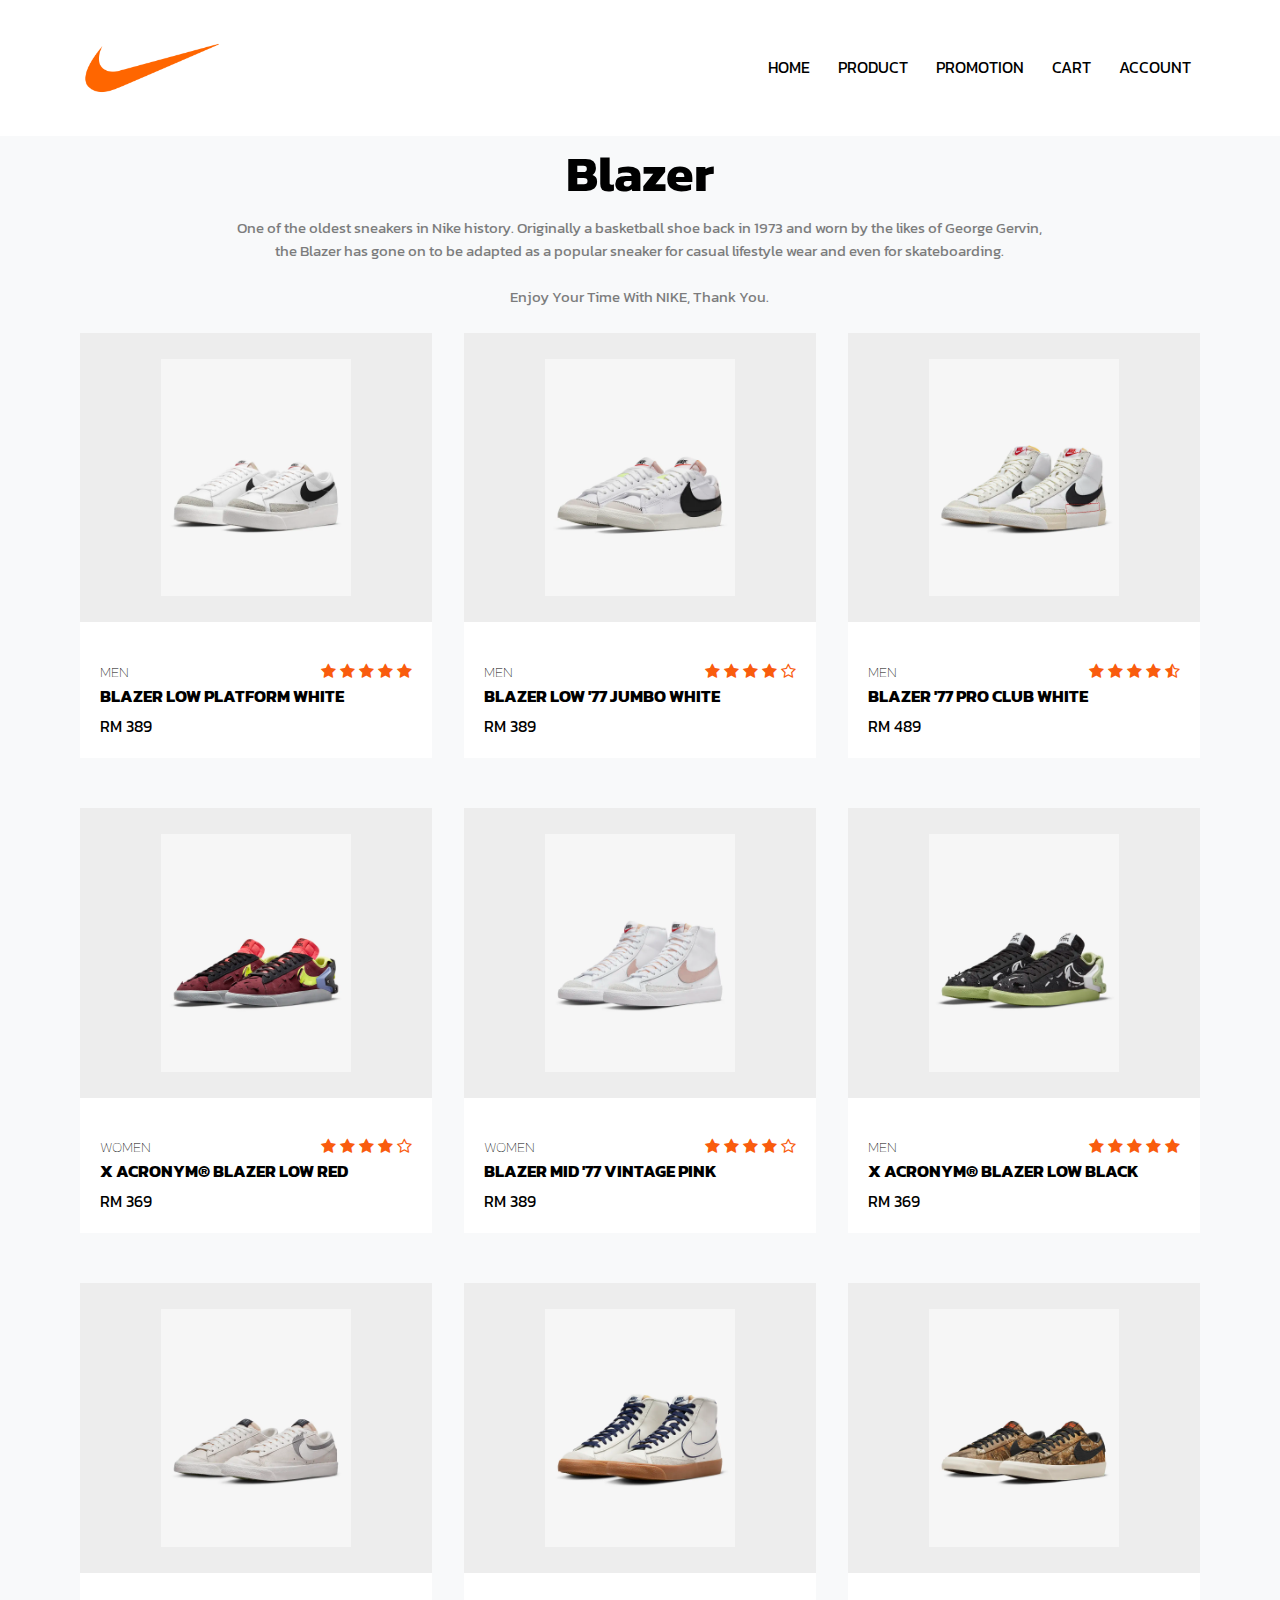
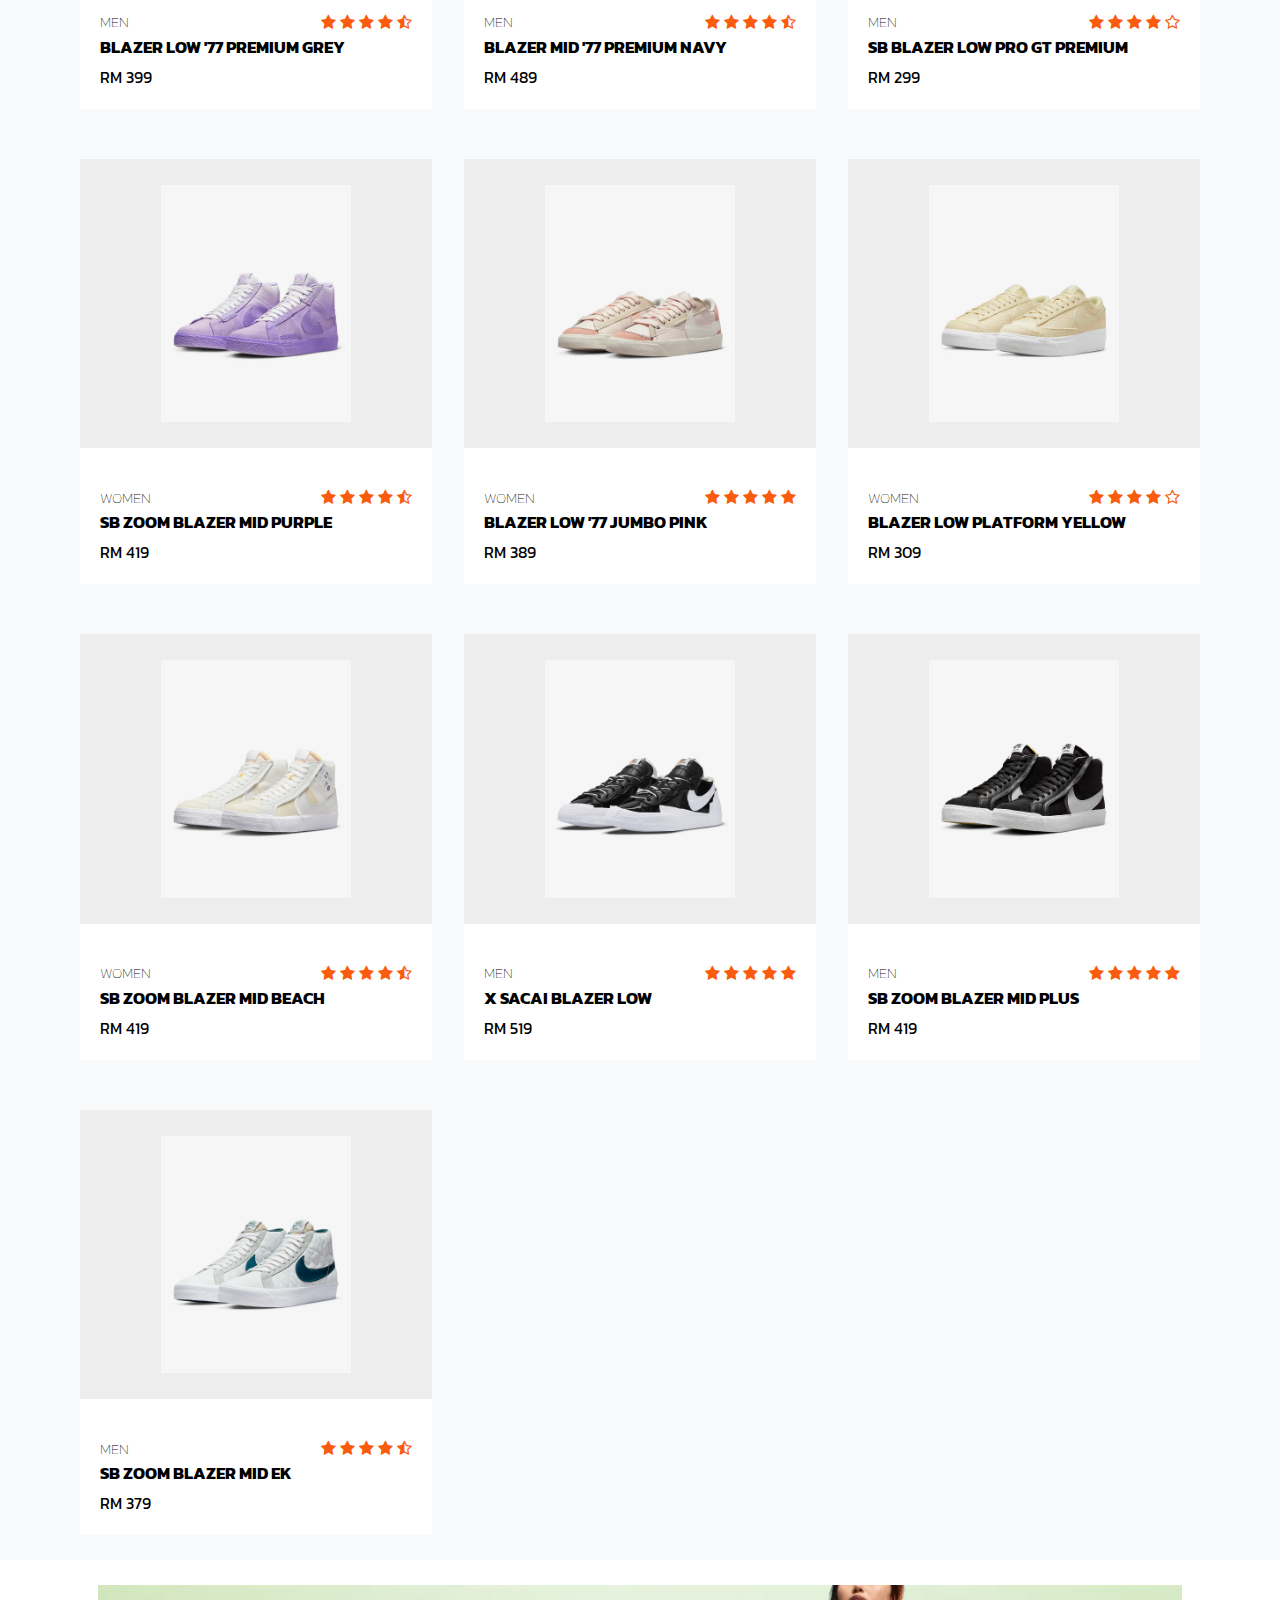
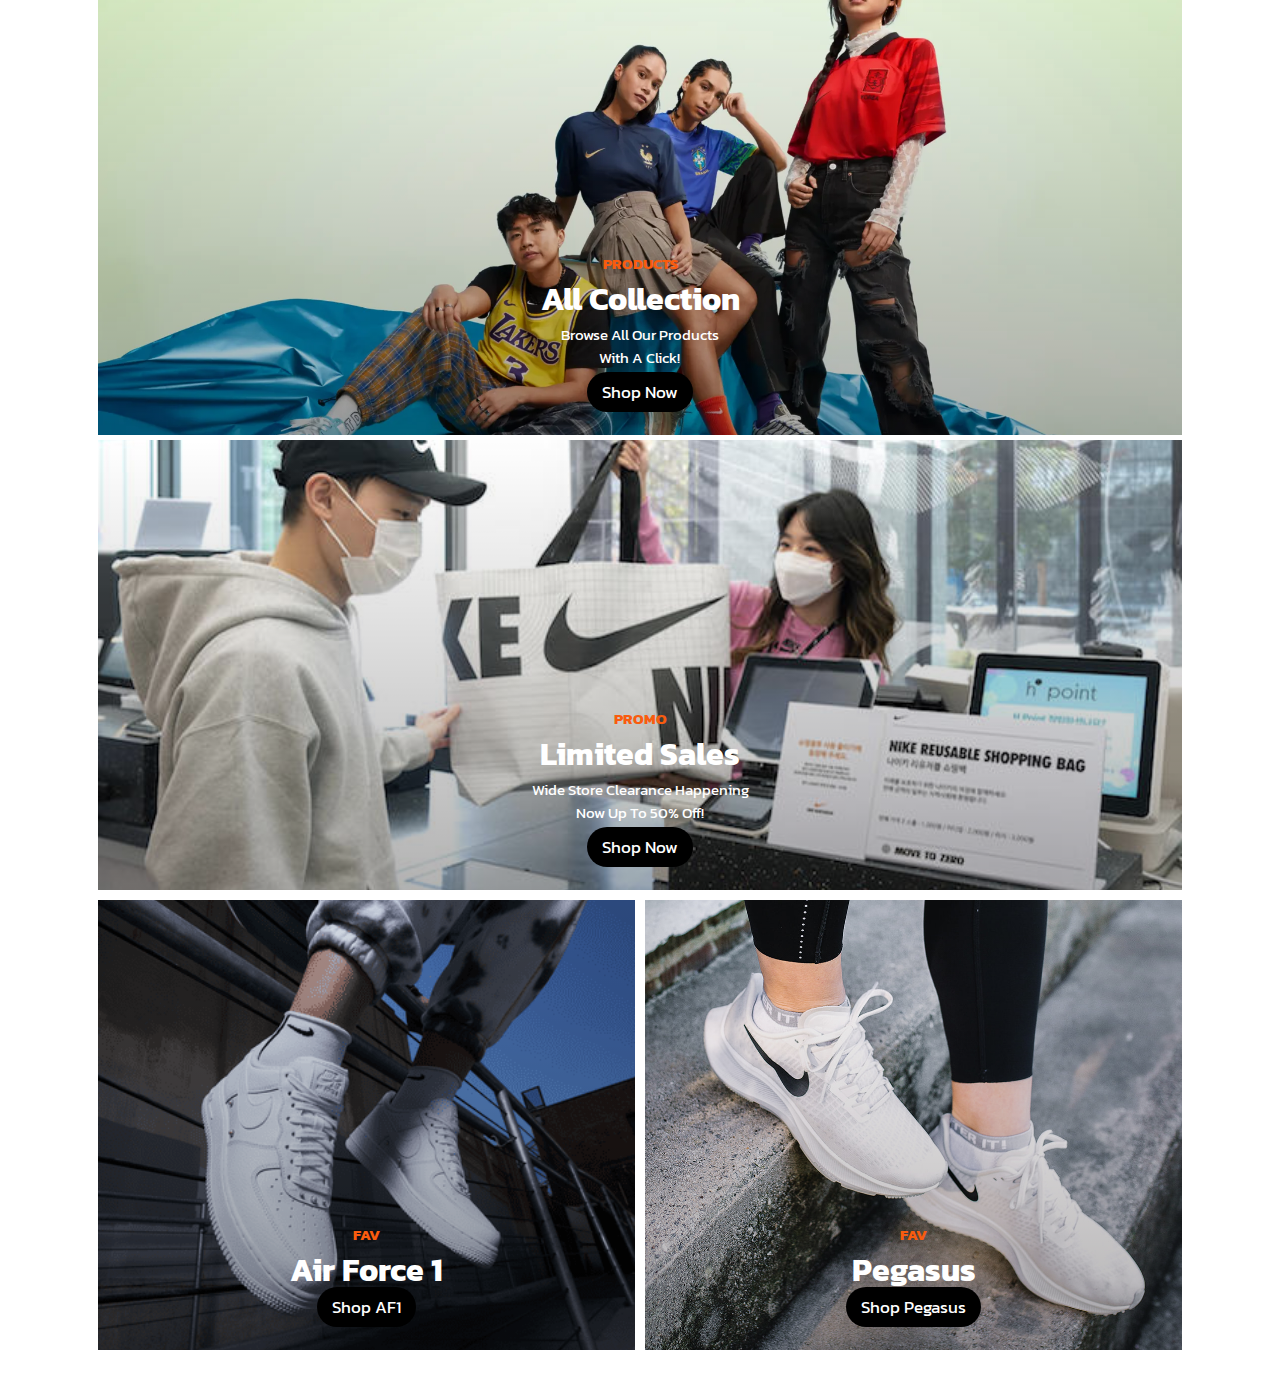
<file: Blazer.html>
<!DOCTYPE html>
<html>
    <head>
        <meta name="viewport" content="with=device-width, initial-scale=1.0">
        <title>Blazer</title>
        <link rel="stylesheet" href="Blazer.css">
        <link rel="preconnect" href="https://fonts.googleapis.com">
        <link rel="preconnect" href="https://fonts.gstatic.com" crossorigin>
        <link href="https://fonts.googleapis.com/css2?family=Kanit&display=swap" rel="stylesheet">
        <link rel="stylesheet" href="https://stackpath.bootstrapcdn.com/font-awesome/4.7.0/css/font-awesome.min.css">
    </head>
    <body>
        <section class="header">
            <nav>
                <a href="Home.html"><img src="Images/nikelogo.png"></a>
                <div class="nav-links" id="navLinks">
                    <i class="fa fa-times-circle-o" onclick="hideMenu()"></i>
                    <ul>
                        <li><a href="Home.html">HOME</a></li>
                        <li><a href="Product1.html">PRODUCT</a></li>
                        <li><a href="Promotion.html">PROMOTION</a></li>
                        <li><a id="cart-icon">CART</a></li>
                        <li><a href="Account.html" target="_blank">ACCOUNT</a></li>
                    </ul>
                </div>
                <i class="fa fa-bars" onclick="showMenu()"></i>
            </nav>

            <!--Cart-->
            <div class="cart">
                <h2 class="cart-title">Your Cart</h2>

                <!--Content-->
                <div class="cart-content">

                </div>

                <!--Total-->
                <div class="total">
                    <div class="total-title">Total:</div>
                    <div class="total-price">RM0</div>
                </div>

                <!--Buy Button-->
                <button type="button" class="btn-buy">Buy Now</button>
                
                <!--Cart Close-->
                <i class="fa fa-times" id="close-cart"></i>
            </div>
        </section>

        <div class = "bla">
            <div class = "container">
                <h1>Blazer</h1>
                <p class = "text-light">One of the oldest sneakers in Nike history. Originally a basketball shoe back in 1973 and worn by the likes of George Gervin, the Blazer has gone on to be adapted as a popular sneaker for casual lifestyle wear and even for skateboarding.
                    <br><br>Enjoy Your Time With NIKE, Thank You.
                </p>

                <div class = "product-items">
                    <!-- 1 -->
                    <div class = "product">
                        <div class = "product-content">
                            <div class = "product-image">
                                <img src = "Images/Blazers(1).png" class = "product-img">
                            </div>
                        </div>

                        <img src="Images/cart.png" class="add-cart">

                        <div class = "product-info">
                            <div class = "product-info-top">
                                <h2 class = "sm-title">Men</h2>
                                <div class = "rating">
                                    <span><i class = "fa fa-star"></i></span>
                                    <span><i class = "fa fa-star"></i></span>
                                    <span><i class = "fa fa-star"></i></span>
                                    <span><i class = "fa fa-star"></i></span>
                                    <span><i class = "fa fa-star"></i></span>
                                </div>
                            </div>
                            <a class = "product-title">Blazer Low Platform White</a>
                            <p class = "price">RM 389</p>
                        </div>
                    </div>
                    <!-- end1 -->

                    <!-- 2 -->
                    <div class = "product">
                        <div class = "product-content">
                            <div class = "product-image">
                                <img src = "Images/Blazers(2).png" class = "product-img">
                            </div>
                        </div>

                        <img src="Images/cart.png" class="add-cart">

                        <div class = "product-info">
                            <div class = "product-info-top">
                                <h2 class = "sm-title">Men</h2>
                                <div class = "rating">
                                    <span><i class = "fa fa-star"></i></span>
                                    <span><i class = "fa fa-star"></i></span>
                                    <span><i class = "fa fa-star"></i></span>
                                    <span><i class = "fa fa-star"></i></span>
                                    <span><i class = "fa fa-star-o"></i></span>
                                </div>
                            </div>
                            <a class = "product-title">Blazer Low '77 Jumbo White</a>
                            <p class = "price">RM 389</p>
                        </div>
                    </div>
                    <!-- end2 -->

                    <!-- 3 -->
                    <div class = "product">
                        <div class = "product-content">
                            <div class = "product-image">
                                <img src = "Images/Blazers(3).png" class = "product-img">
                            </div>
                        </div>

                        <img src="Images/cart.png" class="add-cart">

                        <div class = "product-info">
                            <div class = "product-info-top">
                                <h2 class = "sm-title">Men</h2>
                                <div class = "rating">
                                    <span><i class = "fa fa-star"></i></span>
                                    <span><i class = "fa fa-star"></i></span>
                                    <span><i class = "fa fa-star"></i></span>
                                    <span><i class = "fa fa-star"></i></span>
                                    <span><i class = "fa fa-star-half-o"></i></span>
                                </div>
                            </div>
                            <a class = "product-title">Blazer '77 Pro Club White</a>
                            <p class = "price">RM 489</p>
                        </div>
                    </div>
                    <!-- end3 -->

                    <!-- 4 -->
                    <div class = "product">
                        <div class = "product-content">
                            <div class = "product-image">
                                <img src = "Images/Blazers(4).png" class = "product-img">
                            </div>
                        </div>

                        <img src="Images/cart.png" class="add-cart">

                        <div class = "product-info">
                            <div class = "product-info-top">
                                <h2 class = "sm-title">Women</h2>
                                <div class = "rating">
                                    <span><i class = "fa fa-star"></i></span>
                                    <span><i class = "fa fa-star"></i></span>
                                    <span><i class = "fa fa-star"></i></span>
                                    <span><i class = "fa fa-star"></i></span>
                                    <span><i class = "fa fa-star-o"></i></span>
                                </div>
                            </div>
                            <a class = "product-title">x ACRONYM® Blazer Low Red</a>
                            <p class = "price">RM 369</p>
                        </div>
                    </div>
                    <!-- end4 -->

                    <!-- 5 -->
                    <div class = "product">
                        <div class = "product-content">
                            <div class = "product-image">
                                <img src = "Images/Blazers(5).png" class = "product-img">
                            </div>
                        </div>

                        <img src="Images/cart.png" class="add-cart">

                        <div class = "product-info">
                            <div class = "product-info-top">
                                <h2 class = "sm-title">Women</h2>
                                <div class = "rating">
                                    <span><i class = "fa fa-star"></i></span>
                                    <span><i class = "fa fa-star"></i></span>
                                    <span><i class = "fa fa-star"></i></span>
                                    <span><i class = "fa fa-star"></i></span>
                                    <span><i class = "fa fa-star-o"></i></span>
                                </div>
                            </div>
                            <a class = "product-title">Blazer Mid '77 Vintage Pink</a>
                            <p class = "price">RM 389</p>
                        </div>
                    </div>
                    <!-- end5 -->

                    <!-- 6 -->
                    <div class = "product">
                        <div class = "product-content">
                            <div class = "product-image">
                                <img src = "Images/Blazers(6).png" class = "product-img">
                            </div>
                        </div>

                        <img src="Images/cart.png" class="add-cart">

                        <div class = "product-info">
                            <div class = "product-info-top">
                                <h2 class = "sm-title">Men</h2>
                                <div class = "rating">
                                    <span><i class = "fa fa-star"></i></span>
                                    <span><i class = "fa fa-star"></i></span>
                                    <span><i class = "fa fa-star"></i></span>
                                    <span><i class = "fa fa-star"></i></span>
                                    <span><i class = "fa fa-star"></i></span>
                                </div>
                            </div>
                            <a class = "product-title">x ACRONYM® Blazer Low Black</a>
                            <p class = "price">RM 369</p>
                        </div>
                    </div>
                    <!-- end6 -->

                    <!-- 7 -->
                    <div class = "product">
                        <div class = "product-content">
                            <div class = "product-image">
                                <img src = "Images/Blazers(7).png" class = "product-img">
                            </div>
                        </div>

                        <img src="Images/cart.png" class="add-cart">

                        <div class = "product-info">
                            <div class = "product-info-top">
                                <h2 class = "sm-title">Men</h2>
                                <div class = "rating">
                                    <span><i class = "fa fa-star"></i></span>
                                    <span><i class = "fa fa-star"></i></span>
                                    <span><i class = "fa fa-star"></i></span>
                                    <span><i class = "fa fa-star"></i></span>
                                    <span><i class = "fa fa-star-half-o"></i></span>
                                </div>
                            </div>
                            <a class = "product-title">Blazer Low '77 Premium Grey</a>
                            <p class = "price">RM 399</p>
                        </div>
                    </div>
                    <!-- end7 -->

                    <!-- 8 -->
                    <div class = "product">
                        <div class = "product-content">
                            <div class = "product-image">
                                <img src = "Images/Blazers(8).png" class = "product-img">
                            </div>
                        </div>

                        <img src="Images/cart.png" class="add-cart">

                        <div class = "product-info">
                            <div class = "product-info-top">
                                <h2 class = "sm-title">Men</h2>
                                <div class = "rating">
                                    <span><i class = "fa fa-star"></i></span>
                                    <span><i class = "fa fa-star"></i></span>
                                    <span><i class = "fa fa-star"></i></span>
                                    <span><i class = "fa fa-star"></i></span>
                                    <span><i class = "fa fa-star-half-o"></i></span>
                                </div>
                            </div>
                            <a class = "product-title">Blazer Mid '77 Premium Navy</a>
                            <p class = "price">RM 489</p>
                        </div>
                    </div>
                    <!-- end8 -->

                    <!-- 9 -->
                    <div class = "product">
                        <div class = "product-content">
                            <div class = "product-image">
                                <img src = "Images/Blazers(9).png" class = "product-img">
                            </div>
                        </div>

                        <img src="Images/cart.png" class="add-cart">

                        <div class = "product-info">
                            <div class = "product-info-top">
                                <h2 class = "sm-title">Men</h2>
                                <div class = "rating">
                                    <span><i class = "fa fa-star"></i></span>
                                    <span><i class = "fa fa-star"></i></span>
                                    <span><i class = "fa fa-star"></i></span>
                                    <span><i class = "fa fa-star"></i></span>
                                    <span><i class = "fa fa-star-o"></i></span>
                                </div>
                            </div>
                            <a class = "product-title">SB Blazer Low Pro GT Premium</a>
                            <p class = "price">RM 299</p>
                        </div>
                    </div>
                    <!-- end9 -->

                    <!-- 10 -->
                    <div class = "product">
                        <div class = "product-content">
                            <div class = "product-image">
                                <img src = "Images/Blazers(10).png" class = "product-img">
                            </div>
                        </div>

                        <img src="Images/cart.png" class="add-cart">

                        <div class = "product-info">
                            <div class = "product-info-top">
                                <h2 class = "sm-title">Women</h2>
                                <div class = "rating">
                                    <span><i class = "fa fa-star"></i></span>
                                    <span><i class = "fa fa-star"></i></span>
                                    <span><i class = "fa fa-star"></i></span>
                                    <span><i class = "fa fa-star"></i></span>
                                    <span><i class = "fa fa-star-half-o"></i></span>
                                </div>
                            </div>
                            <a class = "product-title">SB Zoom Blazer Mid Purple</a>
                            <p class = "price">RM 419</p>
                        </div>
                    </div>
                    <!-- end10 -->

                    <!-- 11 -->
                    <div class = "product">
                        <div class = "product-content">
                            <div class = "product-image">
                                <img src = "Images/Blazers(11).png" class = "product-img">
                            </div>
                        </div>

                        <img src="Images/cart.png" class="add-cart">

                        <div class = "product-info">
                            <div class = "product-info-top">
                                <h2 class = "sm-title">Women</h2>
                                <div class = "rating">
                                    <span><i class = "fa fa-star"></i></span>
                                    <span><i class = "fa fa-star"></i></span>
                                    <span><i class = "fa fa-star"></i></span>
                                    <span><i class = "fa fa-star"></i></span>
                                    <span><i class = "fa fa-star"></i></span>
                                </div>
                            </div>
                            <a class = "product-title">Blazer Low '77 Jumbo Pink</a>
                            <p class = "price">RM 389</p>
                        </div>
                    </div>
                    <!-- end11 -->

                    <!-- 12 -->
                    <div class = "product">
                        <div class = "product-content">
                            <div class = "product-image">
                                <img src = "Images/Blazers(12).png" class = "product-img">
                            </div>
                        </div>

                        <img src="Images/cart.png" class="add-cart">

                        <div class = "product-info">
                            <div class = "product-info-top">
                                <h2 class = "sm-title">Women</h2>
                                <div class = "rating">
                                    <span><i class = "fa fa-star"></i></span>
                                    <span><i class = "fa fa-star"></i></span>
                                    <span><i class = "fa fa-star"></i></span>
                                    <span><i class = "fa fa-star"></i></span>
                                    <span><i class = "fa fa-star-o"></i></span>
                                </div>
                            </div>
                            <a class = "product-title">Blazer Low Platform Yellow</a>
                            <p class = "price">RM 309</p>
                        </div>
                    </div>
                    <!-- 12 -->

                    <!-- 13 -->
                    <div class = "product">
                        <div class = "product-content">
                            <div class = "product-image">
                                <img src = "Images/Blazers(13).png" class = "product-img">
                            </div>
                        </div>

                        <img src="Images/cart.png" class="add-cart">

                        <div class = "product-info">
                            <div class = "product-info-top">
                                <h2 class = "sm-title">Women</h2>
                                <div class = "rating">
                                    <span><i class = "fa fa-star"></i></span>
                                    <span><i class = "fa fa-star"></i></span>
                                    <span><i class = "fa fa-star"></i></span>
                                    <span><i class = "fa fa-star"></i></span>
                                    <span><i class = "fa fa-star-half-o"></i></span>
                                </div>
                            </div>
                            <a class = "product-title">SB Zoom Blazer Mid Beach</a>
                            <p class = "price">RM 419</p>
                        </div>
                    </div>
                    <!-- end13 -->

                    <!-- 14 -->
                    <div class = "product">
                        <div class = "product-content">
                            <div class = "product-image">
                                <img src = "Images/Blazers(14).png" class = "product-img">
                            </div>
                        </div>

                        <img src="Images/cart.png" class="add-cart">

                        <div class = "product-info">
                            <div class = "product-info-top">
                                <h2 class = "sm-title">Men</h2>
                                <div class = "rating">
                                    <span><i class = "fa fa-star"></i></span>
                                    <span><i class = "fa fa-star"></i></span>
                                    <span><i class = "fa fa-star"></i></span>
                                    <span><i class = "fa fa-star"></i></span>
                                    <span><i class = "fa fa-star"></i></span>
                                </div>
                            </div>
                            <a class = "product-title">x sacai Blazer Low</a>
                            <p class = "price">RM 519</p>
                        </div>
                    </div>
                    <!-- end14 -->

                    <!-- 15 -->
                    <div class = "product">
                        <div class = "product-content">
                            <div class = "product-image">
                                <img src = "Images/Blazers(15).png" class = "product-img">
                            </div>
                        </div>

                        <img src="Images/cart.png" class="add-cart">

                        <div class = "product-info">
                            <div class = "product-info-top">
                                <h2 class = "sm-title">Men</h2>
                                <div class = "rating">
                                    <span><i class = "fa fa-star"></i></span>
                                    <span><i class = "fa fa-star"></i></span>
                                    <span><i class = "fa fa-star"></i></span>
                                    <span><i class = "fa fa-star"></i></span>
                                    <span><i class = "fa fa-star"></i></span>
                                </div>
                            </div>
                            <a class = "product-title">SB Zoom Blazer Mid Plus</a>
                            <p class = "price">RM 419</p>
                        </div>
                    </div>
                    <!-- end15 -->

                    <!-- 16 -->
                    <div class = "product">
                        <div class = "product-content">
                            <div class = "product-image">
                                <img src = "Images/Blazers(16).png" class = "product-img">
                            </div>
                        </div>

                        <img src="Images/cart.png" class="add-cart">

                        <div class = "product-info">
                            <div class = "product-info-top">
                                <h2 class = "sm-title">Men</h2>
                                <div class = "rating">
                                    <span><i class = "fa fa-star"></i></span>
                                    <span><i class = "fa fa-star"></i></span>
                                    <span><i class = "fa fa-star"></i></span>
                                    <span><i class = "fa fa-star"></i></span>
                                    <span><i class = "fa fa-star-half-o"></i></span>
                                </div>
                            </div>
                            <a class = "product-title">SB Zoom Blazer Mid EK</a>
                            <p class = "price">RM 379</p>
                        </div>
                    </div>
                    <!-- end16 -->
                </div>
            </div>
        </div>
        
        <div class = "product-collection">
            <div class = "container">
                <div class = "product-collection-wrapper">
                    <!-- product col left -->
                    <div class = "product-col-left flex">
                        <div class = "product-col-content">
                            <h2 class = "sm-title">PRODUCTS</h2>
                            <h2 class = "md-title">All Collection</h2>
                            <p class = "text-light">Browse All Our Products With A Click!</p>
                            <a href="Product1.html" class = "btn-dark">Shop Now</a>
                        </div>
                    </div>

                    <!-- product col right -->
                    <div class = "product-col-right">
                        <div class = "product-col-r-top flex">
                            <div class = "product-col-content">
                                <h2 class = "sm-title">PROMO</h2>
                                <h2 class = "md-title">Limited Sales</h2>
                                <p class = "text-light">Wide Store Clearance Happening Now Up To 50% Off!</p>
                                <a href="Promotion.html" class = "btn-dark">Shop Now</a>
                            </div>
                        </div>

                        <div class = "product-col-r-bottom">
                            <!-- left -->
                            <div class = "flex">
                                <div class = "product-col-content">
                                    <h2 class = "sm-title">FAV</h2>
                                    <h2 class = "md-title">Air Force 1</h2>
                                    <a href="AF1.html" class = "btn-dark">Shop AF1</a>
                                </div>
                            </div>

                            <!-- right -->
                            <div class = "flex">
                                <div class = "product-col-content">
                                    <h2 class = "sm-title">FAV</h2>
                                    <h2 class = "md-title">Pegasus</h2>
                                    <a href="Pegasus.html" class = "btn-dark">Shop Pegasus</a>
                                </div>
                            </div>
                        </div>
                    </div>
                </div>
            </div>
        </div>
    
        <!--Link js-->
        <script src="cart.js"></script>

    </body>
</html>

<!------JavaScript for Toggle Menu------>
<script>
    var navLinks = document.getElementById("navLinks");
    function showMenu(){
        navLinks.style.right = "0";
    }
    function hideMenu(){
        navLinks.style.right = "-200px";
    }
</script>
</file>
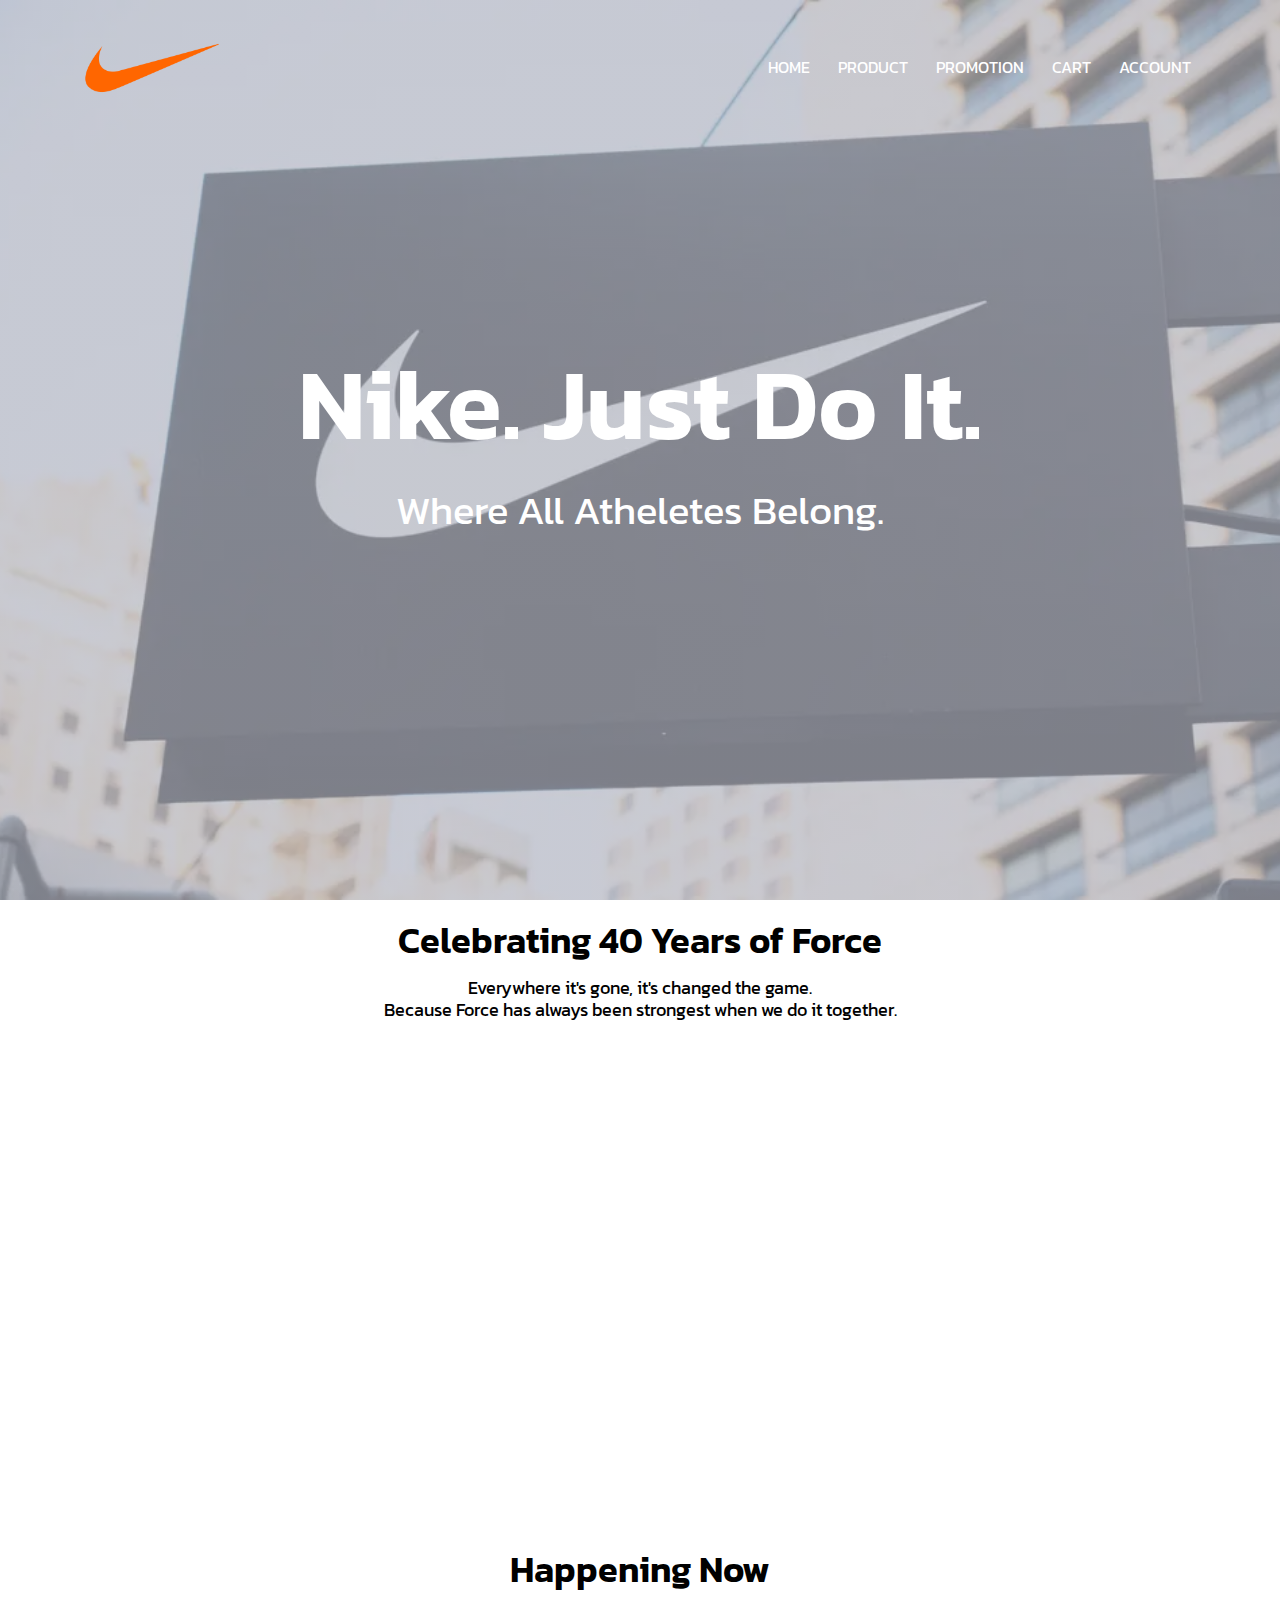
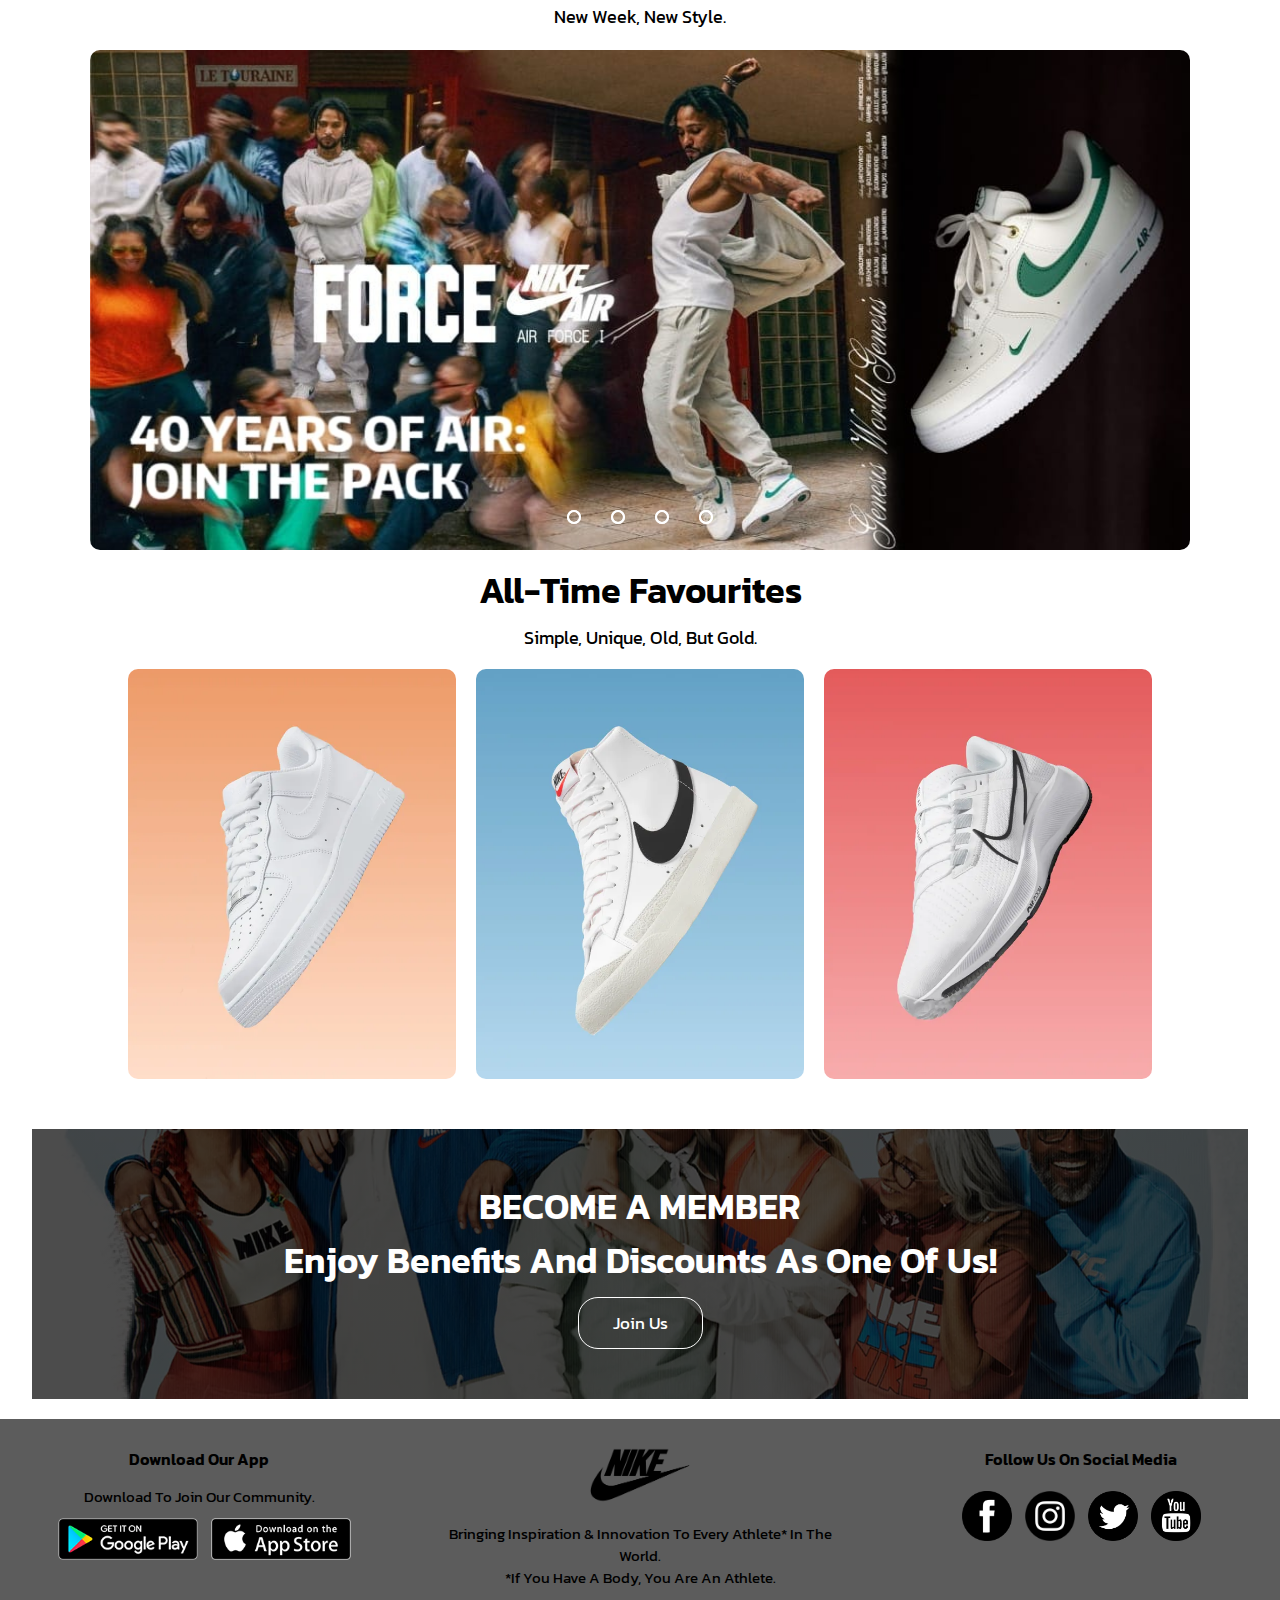
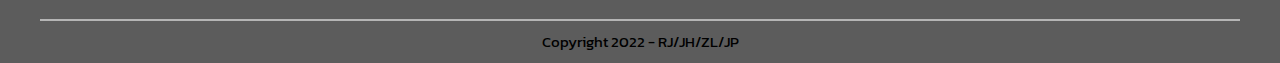
<file: Home.html>
<html>
    <head>
        <meta name="viewport" content="with=device-width, initial-scale=1.0">
        <title>Nike Home</title>
        <link rel="stylesheet" href="home.css">
        <link rel="preconnect" href="https://fonts.googleapis.com">
        <link rel="preconnect" href="https://fonts.gstatic.com" crossorigin>
        <link href="https://fonts.googleapis.com/css2?family=Kanit&display=swap" rel="stylesheet">
        <link rel="stylesheet" href="https://stackpath.bootstrapcdn.com/font-awesome/4.7.0/css/font-awesome.min.css">
    </head>

    <body>
        <section class="header">
            <nav>
                <a href="Home.html"><img src="Images/nikelogo.png"></a>
                <div class="nav-links" id="navLinks">
                    <i class="fa fa-times-circle-o" onclick="hideMenu()"></i>
                    <ul>
                        <li><a href="Home.html">HOME</a></li>
                        <li><a href="Product1.html">PRODUCT</a></li>
                        <li><a href="Promotion.html">PROMOTION</a></li>
                        <li><a id="cart-icon">CART</a></li>
                        <li><a href="Account.html" target="_blank">ACCOUNT</a></li>
                    </ul>
                </div>
                <i class="fa fa-bars" onclick="showMenu()"></i>
            </nav>

            <!--Cart-->
            <div class="cart">
                <h2 class="cart-title">Your Cart</h2>

                <!--Content-->
                <div class="cart-content">

                </div>

                <!--Total-->
                <div class="total">
                    <div class="total-title">Total:</div>
                    <div class="total-price">RM0</div>
                </div>

                <!--Buy Button-->
                <button type="button" class="btn-buy">Buy Now</button>
                
                <!--Cart Close-->
                <i class="fa fa-times" id="close-cart"></i>
            </div>
            
            <div class="text-box">
                <h1>Nike. Just Do It.</h1>
                <p>Where All Atheletes Belong.</p>
            </div> 
        </section>
        
        <h2>Celebrating 40 Years of Force</h2>
        <p>Everywhere it's gone, it's changed the game.<br>Because Force has always been strongest when we do it together.</p>
        <center>
            <iframe width="885" height="498" src="https://www.youtube.com/embed/fuxDvP61iRM" title="Air Force 1 | Join Forces: Celebrating 40 Years of Force | Official Trailer (E0) | Nike" frameborder="0" allow="accelerometer; autoplay; clipboard-write; encrypted-media; gyroscope; picture-in-picture" allowfullscreen></iframe>
        </center>
<!----highlights slider---->

        <h2>Happening Now</h2>
        <p>New Week, New Style.</p>

        <section class="high">
            <div class="slider">
                <div class="slide">
                    <input type="radio" name="radio-btn" id="radio1">
                    <input type="radio" name="radio-btn" id="radio2">
                    <input type="radio" name="radio-btn" id="radio3">
                    <input type="radio" name="radio-btn" id="radio4">

                    <div class="st first">
                        <img src="Images/nikehigh1.png">
                    </div>

                    <div class="st">
                        <img src="Images/nikehigh2.png">
                    </div>

                    <div class="st">
                        <img src="Images/nikehigh3.png">
                    </div>

                    <div class="st">
                        <img src="Images/nikehigh4.png">
                    </div>

                    <div class="nav-auto">
                        <div class="a-b1"></div>
                        <div class="a-b2"></div>
                        <div class="a-b3"></div>
                        <div class="a-b4"></div>
                    </div>
                </div>

                <div class="nav-m">
                    <label for="radio1" class="m-btn"></label>
                    <label for="radio2" class="m-btn"></label>
                    <label for="radio3" class="m-btn"></label>
                    <label for="radio4" class="m-btn"></label>
                </div>
            </div>
        </section>

<!----favourites---->

        <h2>All-Time Favourites</h2>
        <p>Simple, Unique, Old, But Gold.</p>

        <section class="fav">
            <div class="row">
                <div class="fav-col">
                    <img src="Images/nikefav1.png">
                    <div class="layer">
                        <a href = "AF1.html">AIR FORCE 1</a>
                    </div>
                </div>

                <div class="fav-col">
                    <img src="Images/nikefav2.png">
                    <div class="layer">
                        <a href = "Blazer.html">BLAZER</a>
                    </div>
                </div>

                <div class="fav-col">
                    <img src="Images/nikefav3.png">
                    <div class="layer">
                        <a href = "Pegasus.html">PEGASUS</a>
                    </div>
                </div>
            </div>
        </section>

<!-----Join Us----->

        <section class="join">
            <h1>BECOME A MEMBER
                <br>Enjoy Benefits And Discounts As One Of Us!</h1>
            <a href="Account.html" target="_blank" class="join-btn">Join Us</a>
        </section>

<!-----Footer----->

        <section class="footer">
            <div class="container">
                <div class="row">
                    <div class="footer-col-1">
                        <h3>Download Our App</h3>
                        <p>Download To Join Our Community.</p>
                        <div class="app-logo">
                            <a href="https://play.google.com/store/apps/details?id=com.nike.omega&hl=en&gl=US" target="_blank"><img src="Images/googleplay.png"></a>
                            <a href="https://apps.apple.com/us/app/nike-shoes-apparel-stories/id1095459556" target="_blank"><img src="Images/appstore.png"></a>
                        </div>
                    </div>

                    <div class="footer-col-2">
                        <img src="Images/nikelogo2.png">
                        <p>Bringing Inspiration & Innovation To Every Athlete* In The World.
                            <br>*If You Have A Body, You Are An Athlete.</p>
                    </div>

                    <div class="footer-col-3">
                        <h3>Follow Us On Social Media</h3>
                        <a href="https://www.facebook.com/nike/" target="_blank"><img src="Images/facebook.png"></a>
                        <a href="https://www.instagram.com/nike/" target="_blank"><img src="Images/instagram.png"></a>
                        <a href="https://twitter.com/nike/" target="_blank"><img src="Images/twitter.png"></a>
                        <a href="https://www.youtube.com/nike/" target="_blank"><img src="Images/youtube.png"></a>
                    </div>
                </div>
                <hr>
                <p class="copyright">Copyright 2022 - RJ/JH/ZL/JP</p>
            </div>
        </section>
    
        <!--Link js-->
        <script src="cart.js"></script>

    </body>
</html>

<!------JavaScript for Highlights Slider------>
<script type="text/javascript">
    var counter=1;
    setInterval(function(){
        document.getElementById('radio' + counter).checked=true;
        counter++;
        if(counter>4){
            counter=1;
        }
    },5000);
</script>

<!------JavaScript for Toggle Menu------>
<script>
    var navLinks = document.getElementById("navLinks");
    function showMenu(){
        navLinks.style.right = "0";
    }
    function hideMenu(){
        navLinks.style.right = "-200px";
    }
</script>
</file>
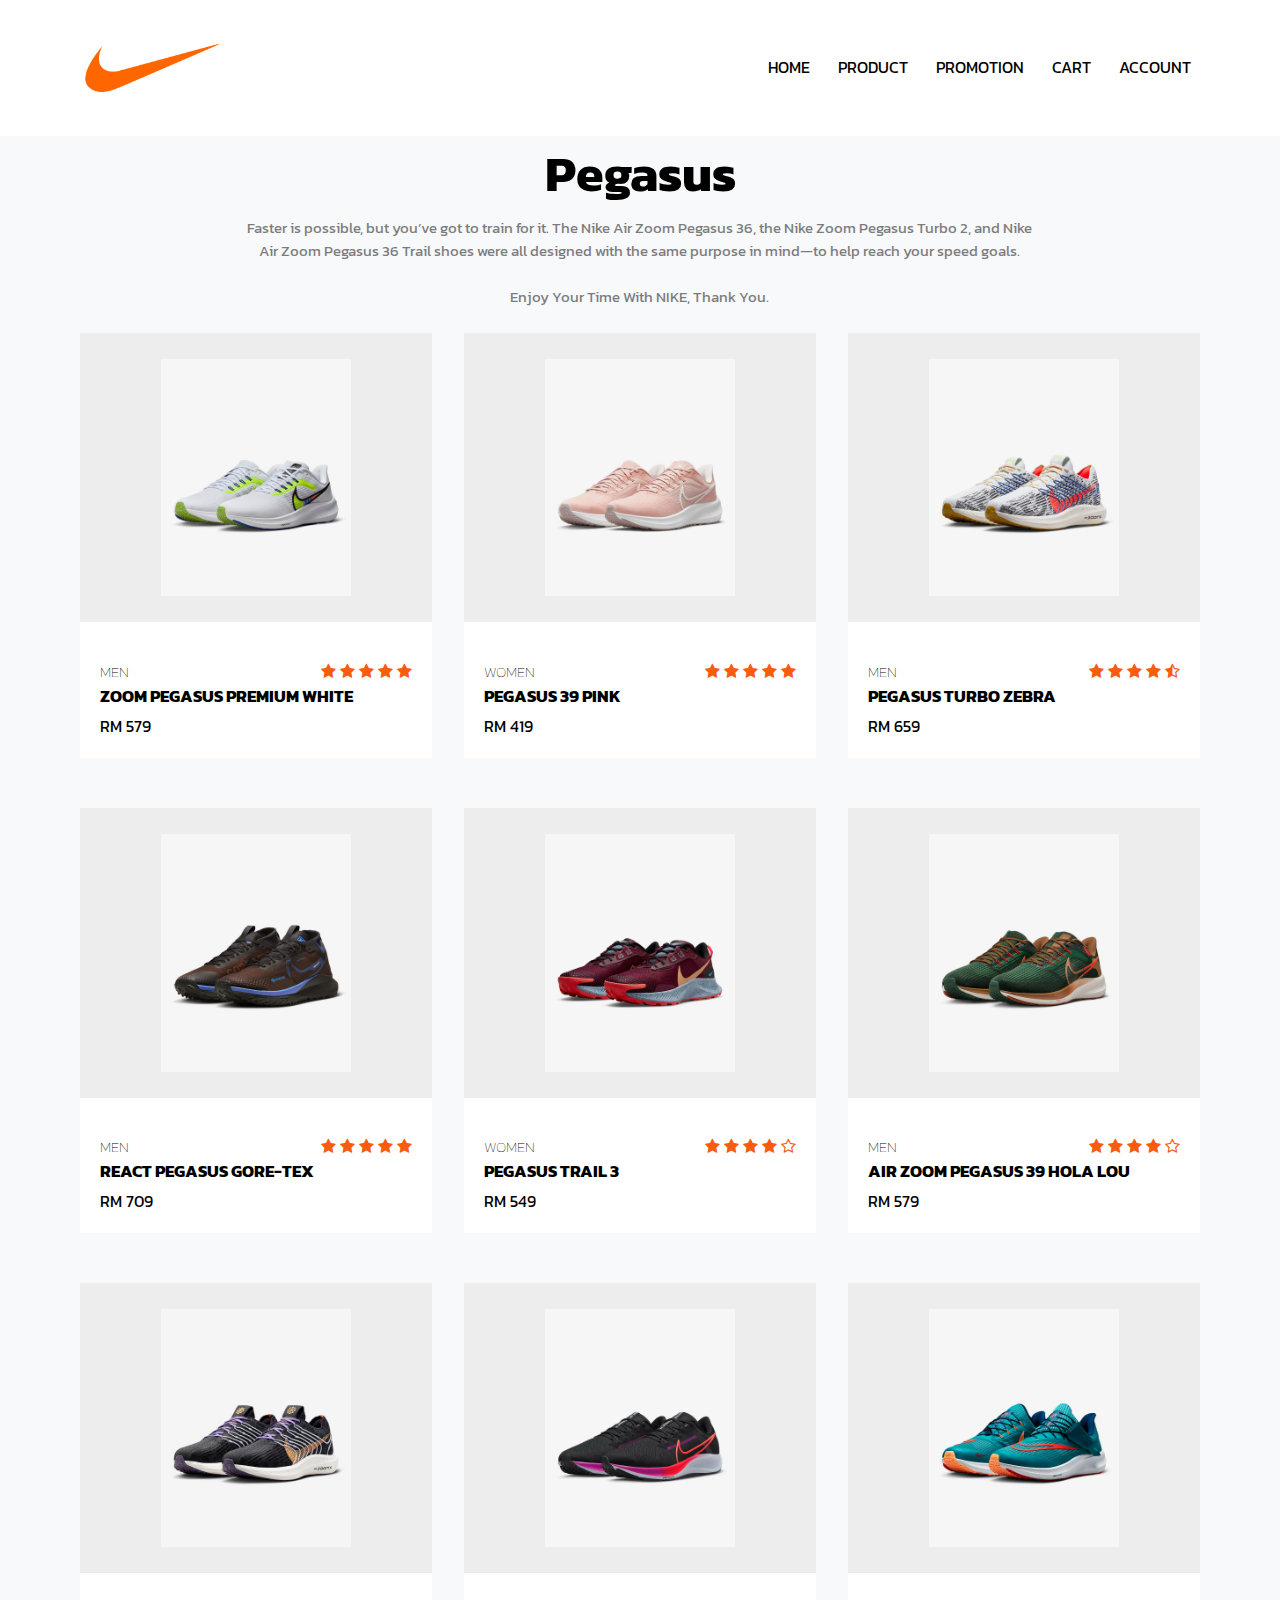
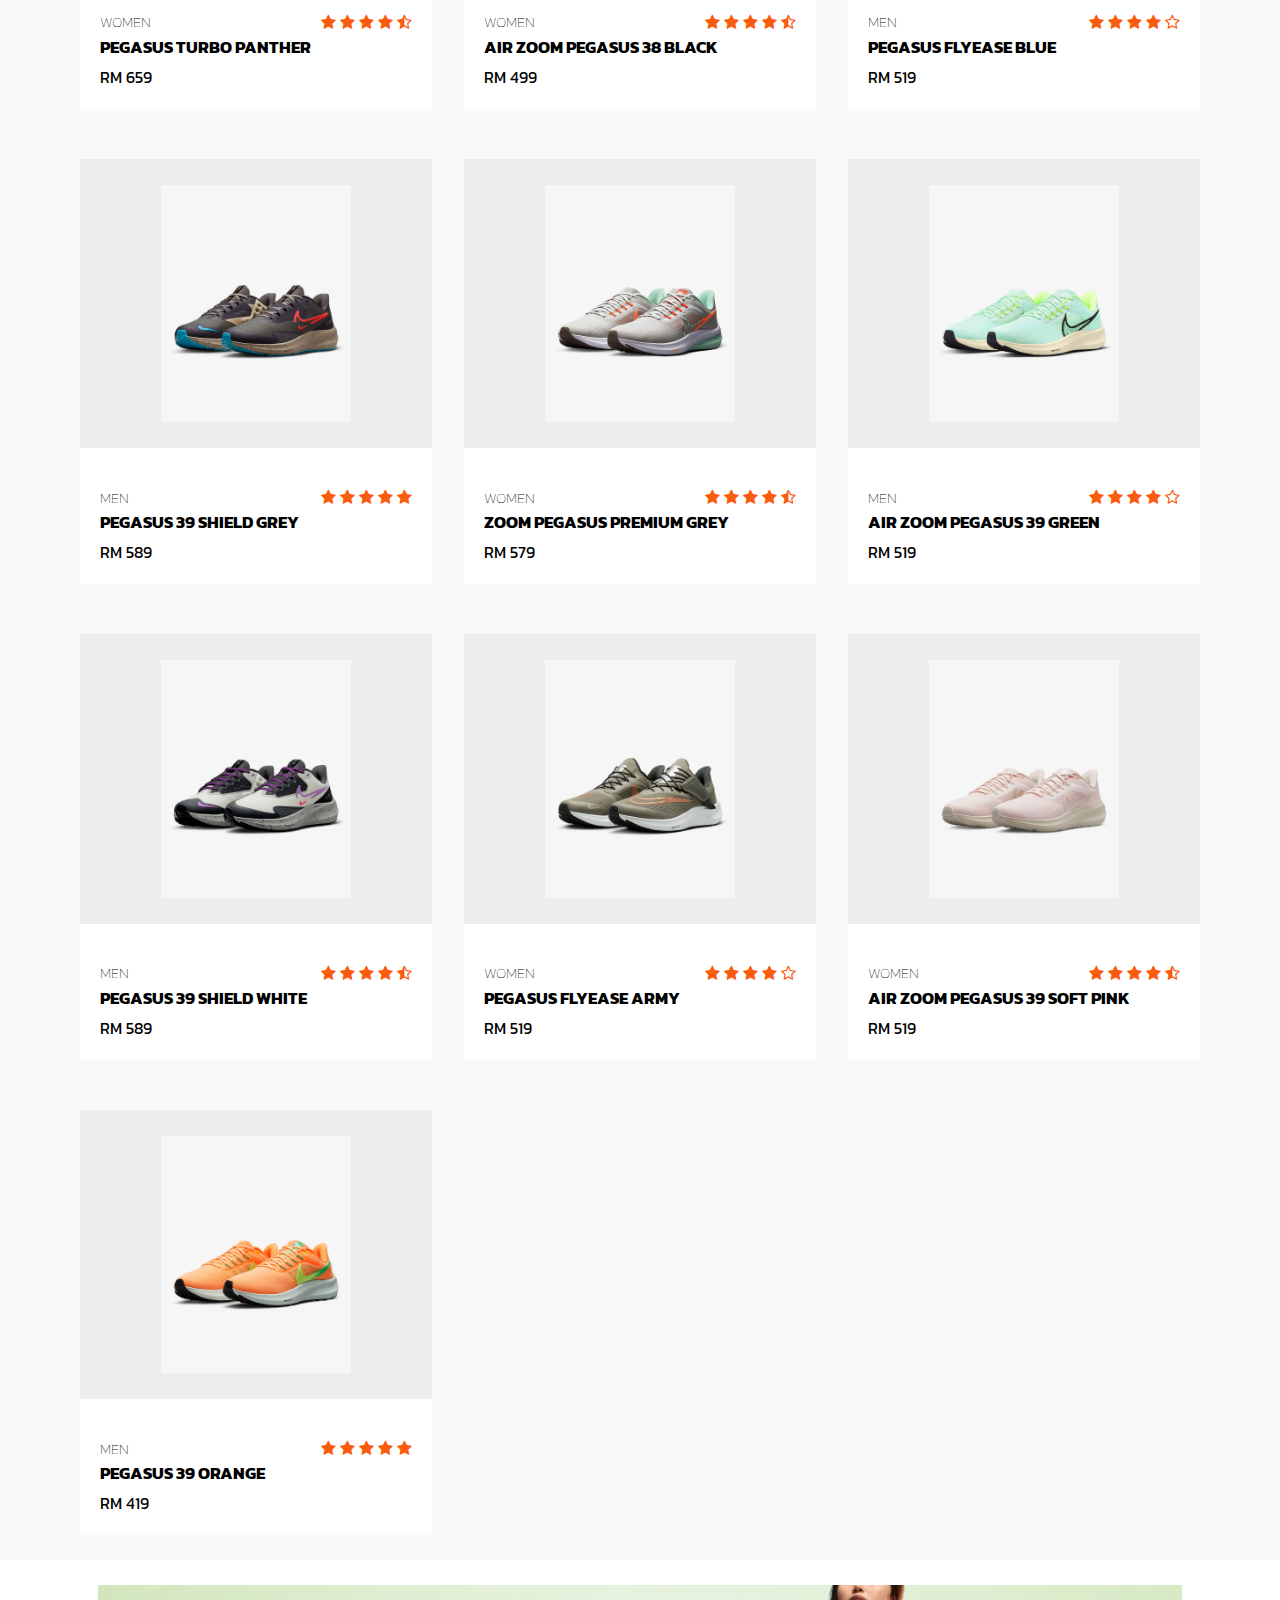
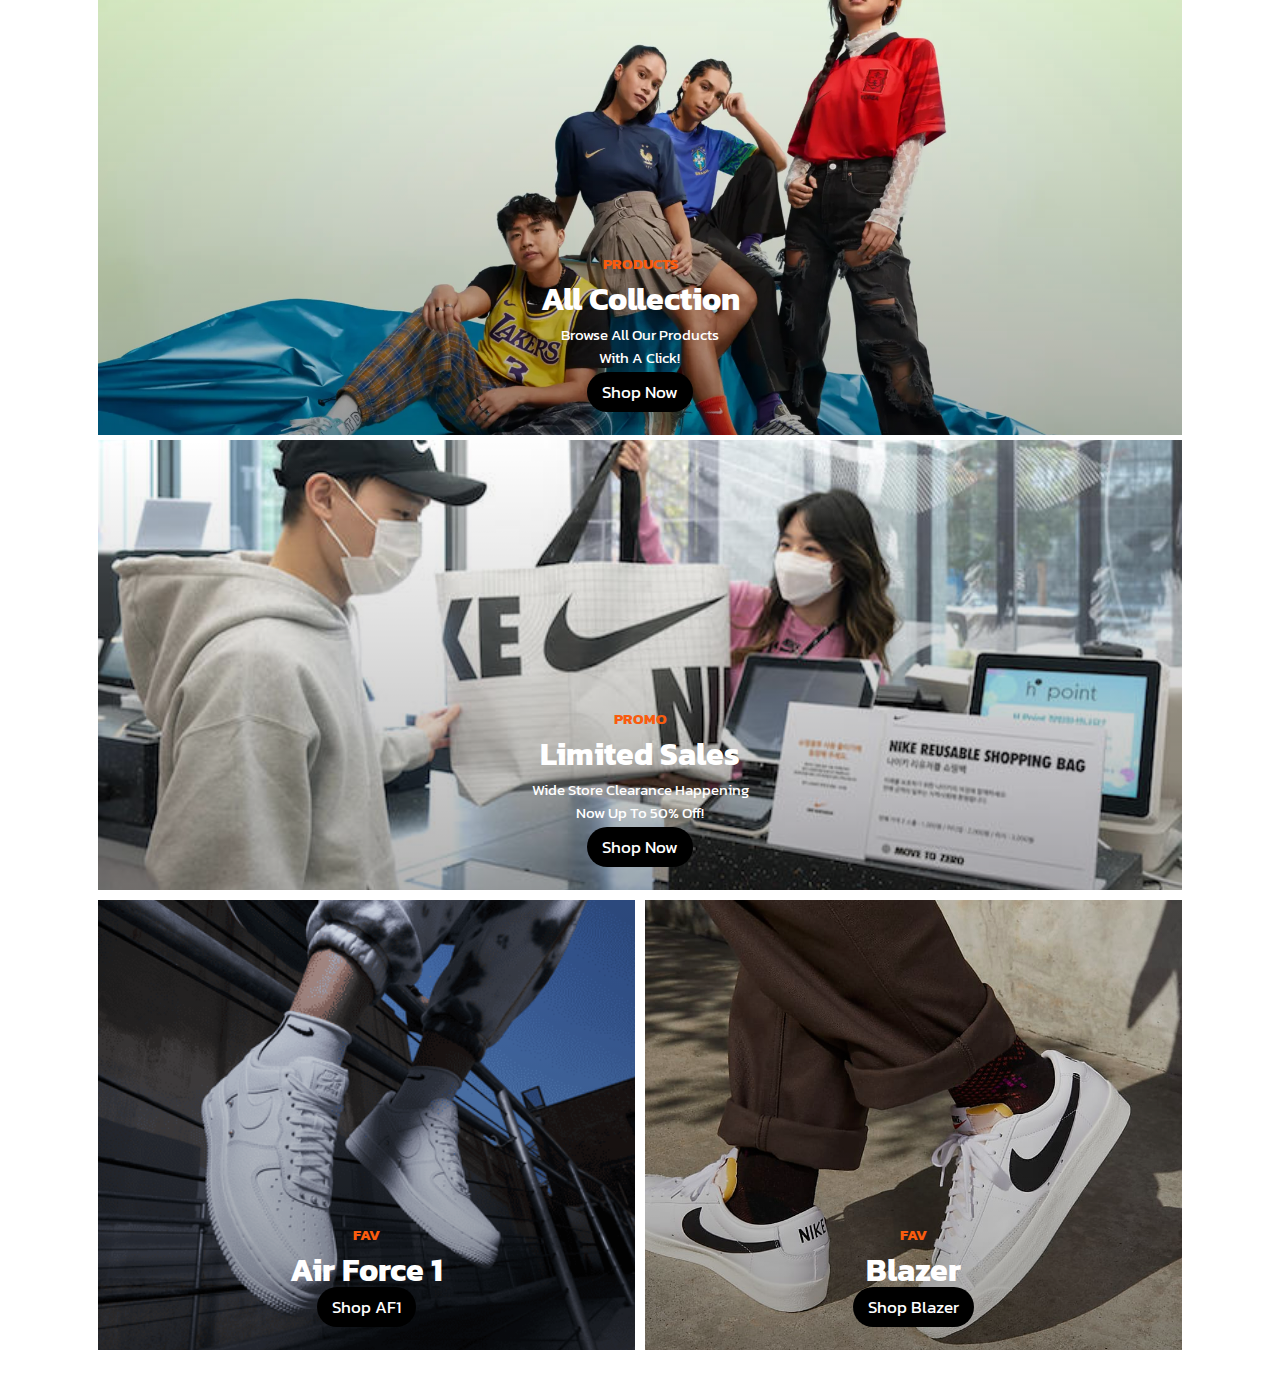
<file: Pegasus.html>
<!DOCTYPE html>
<html>
    <head>
        <meta name="viewport" content="with=device-width, initial-scale=1.0">
        <title>Pegasus</title>
        <link rel="stylesheet" href="Pegasus.css">
        <link rel="preconnect" href="https://fonts.googleapis.com">
        <link rel="preconnect" href="https://fonts.gstatic.com" crossorigin>
        <link href="https://fonts.googleapis.com/css2?family=Kanit&display=swap" rel="stylesheet">
        <link rel="stylesheet" href="https://stackpath.bootstrapcdn.com/font-awesome/4.7.0/css/font-awesome.min.css">
    </head>
    <body>
        <section class="header">
            <nav>
                <a href="Home.html"><img src="Images/nikelogo.png"></a>
                <div class="nav-links" id="navLinks">
                    <i class="fa fa-times-circle-o" onclick="hideMenu()"></i>
                    <ul>
                        <li><a href="Home.html">HOME</a></li>
                        <li><a href="Product1.html">PRODUCT</a></li>
                        <li><a href="Promotion.html">PROMOTION</a></li>
                        <li><a id="cart-icon">CART</a></li>
                        <li><a href="Account.html" target="_blank">ACCOUNT</a></li>
                    </ul>
                </div>
                <i class="fa fa-bars" onclick="showMenu()"></i>
            </nav>

            <!--Cart-->
            <div class="cart">
                <h2 class="cart-title">Your Cart</h2>

                <!--Content-->
                <div class="cart-content">

                </div>

                <!--Total-->
                <div class="total">
                    <div class="total-title">Total:</div>
                    <div class="total-price">RM0</div>
                </div>

                <!--Buy Button-->
                <button type="button" class="btn-buy">Buy Now</button>
                
                <!--Cart Close-->
                <i class="fa fa-times" id="close-cart"></i>
            </div>
        </section>

        <div class = "peg">
            <div class = "container">
                <h1>Pegasus</h1>
                <p class = "text-light">Faster is possible, but you’ve got to train for it. The Nike Air Zoom Pegasus 36, the Nike Zoom Pegasus Turbo 2, and Nike Air Zoom Pegasus 36 Trail shoes were all designed with the same purpose in mind—to help reach your speed goals.
                    <br><br>Enjoy Your Time With NIKE, Thank You.
                </p>

                <div class = "product-items">
                    <!-- 1 -->
                    <div class = "product">
                        <div class = "product-content">
                            <div class = "product-image">
                                <img src = "Images/Pegasus(1).png" class = "product-img">
                            </div>
                        </div>

                        <img src="Images/cart.png" class="add-cart">

                        <div class = "product-info">
                            <div class = "product-info-top">
                                <h2 class = "sm-title">Men</h2>
                                <div class = "rating">
                                    <span><i class = "fa fa-star"></i></span>
                                    <span><i class = "fa fa-star"></i></span>
                                    <span><i class = "fa fa-star"></i></span>
                                    <span><i class = "fa fa-star"></i></span>
                                    <span><i class = "fa fa-star"></i></span>
                                </div>
                            </div>
                            <a class = "product-title">Zoom Pegasus Premium White</a>
                            <p class = "price">RM 579</p>
                        </div>
                    </div>
                    <!-- end1 -->

                    <!-- 2 -->
                    <div class = "product">
                        <div class = "product-content">
                            <div class = "product-image">
                                <img src = "Images/Pegasus(2).png" class = "product-img">
                            </div>
                        </div>

                        <img src="Images/cart.png" class="add-cart">

                        <div class = "product-info">
                            <div class = "product-info-top">
                                <h2 class = "sm-title">Women</h2>
                                <div class = "rating">
                                    <span><i class = "fa fa-star"></i></span>
                                    <span><i class = "fa fa-star"></i></span>
                                    <span><i class = "fa fa-star"></i></span>
                                    <span><i class = "fa fa-star"></i></span>
                                    <span><i class = "fa fa-star"></i></span>
                                </div>
                            </div>
                            <a class = "product-title">Pegasus 39 Pink</a>
                            <p class = "price">RM 419</p>
                        </div>
                    </div>
                    <!-- end2 -->

                    <!-- 3 -->
                    <div class = "product">
                        <div class = "product-content">
                            <div class = "product-image">
                                <img src = "Images/Pegasus(3).png" class = "product-img">
                            </div>
                        </div>

                        <img src="Images/cart.png" class="add-cart">

                        <div class = "product-info">
                            <div class = "product-info-top">
                                <h2 class = "sm-title">Men</h2>
                                <div class = "rating">
                                    <span><i class = "fa fa-star"></i></span>
                                    <span><i class = "fa fa-star"></i></span>
                                    <span><i class = "fa fa-star"></i></span>
                                    <span><i class = "fa fa-star"></i></span>
                                    <span><i class = "fa fa-star-half-o"></i></span>
                                </div>
                            </div>
                            <a class = "product-title">Pegasus Turbo Zebra</a>
                            <p class = "price">RM 659</p>
                        </div>
                    </div>
                    <!-- end3 -->

                    <!-- 4 -->
                    <div class = "product">
                        <div class = "product-content">
                            <div class = "product-image">
                                <img src = "Images/Pegasus(4).png" class = "product-img">
                            </div>
                        </div>

                        <img src="Images/cart.png" class="add-cart">

                        <div class = "product-info">
                            <div class = "product-info-top">
                                <h2 class = "sm-title">Men</h2>
                                <div class = "rating">
                                    <span><i class = "fa fa-star"></i></span>
                                    <span><i class = "fa fa-star"></i></span>
                                    <span><i class = "fa fa-star"></i></span>
                                    <span><i class = "fa fa-star"></i></span>
                                    <span><i class = "fa fa-star"></i></span>
                                </div>
                            </div>
                            <a class = "product-title">React Pegasus GORE-TEX</a>
                            <p class = "price">RM 709</p>
                        </div>
                    </div>
                    <!-- end4 -->

                    <!-- 5 -->
                    <div class = "product">
                        <div class = "product-content">
                            <div class = "product-image">
                                <img src = "Images/Pegasus(5).png" class = "product-img">
                            </div>
                        </div>

                        <img src="Images/cart.png" class="add-cart">

                        <div class = "product-info">
                            <div class = "product-info-top">
                                <h2 class = "sm-title">Women</h2>
                                <div class = "rating">
                                    <span><i class = "fa fa-star"></i></span>
                                    <span><i class = "fa fa-star"></i></span>
                                    <span><i class = "fa fa-star"></i></span>
                                    <span><i class = "fa fa-star"></i></span>
                                    <span><i class = "fa fa-star-o"></i></span>
                                </div>
                            </div>
                            <a class = "product-title">Pegasus Trail 3</a>
                            <p class = "price">RM 549</p>
                        </div>
                    </div>
                    <!-- end5 -->

                    <!-- 6 -->
                    <div class = "product">
                        <div class = "product-content">
                            <div class = "product-image">
                                <img src = "Images/Pegasus(6).png" class = "product-img">
                            </div>
                        </div>

                        <img src="Images/cart.png" class="add-cart">

                        <div class = "product-info">
                            <div class = "product-info-top">
                                <h2 class = "sm-title">Men</h2>
                                <div class = "rating">
                                    <span><i class = "fa fa-star"></i></span>
                                    <span><i class = "fa fa-star"></i></span>
                                    <span><i class = "fa fa-star"></i></span>
                                    <span><i class = "fa fa-star"></i></span>
                                    <span><i class = "fa fa-star-o"></i></span>
                                </div>
                            </div>
                            <a class = "product-title">Air Zoom Pegasus 39 Hola Lou</a>
                            <p class = "price">RM 579</p>
                        </div>
                    </div>
                    <!-- end6 -->

                    <!-- 7 -->
                    <div class = "product">
                        <div class = "product-content">
                            <div class = "product-image">
                                <img src = "Images/Pegasus(7).png" class = "product-img">
                            </div>
                        </div>

                        <img src="Images/cart.png" class="add-cart">

                        <div class = "product-info">
                            <div class = "product-info-top">
                                <h2 class = "sm-title">Women</h2>
                                <div class = "rating">
                                    <span><i class = "fa fa-star"></i></span>
                                    <span><i class = "fa fa-star"></i></span>
                                    <span><i class = "fa fa-star"></i></span>
                                    <span><i class = "fa fa-star"></i></span>
                                    <span><i class = "fa fa-star-half-o"></i></span>
                                </div>
                            </div>
                            <a class = "product-title">Pegasus Turbo Panther</a>
                            <p class = "price">RM 659</p>
                        </div>
                    </div>
                    <!-- end7 -->

                    <!-- 8 -->
                    <div class = "product">
                        <div class = "product-content">
                            <div class = "product-image">
                                <img src = "Images/Pegasus(8).png" class = "product-img">
                            </div>
                        </div>

                        <img src="Images/cart.png" class="add-cart">

                        <div class = "product-info">
                            <div class = "product-info-top">
                                <h2 class = "sm-title">Women</h2>
                                <div class = "rating">
                                    <span><i class = "fa fa-star"></i></span>
                                    <span><i class = "fa fa-star"></i></span>
                                    <span><i class = "fa fa-star"></i></span>
                                    <span><i class = "fa fa-star"></i></span>
                                    <span><i class = "fa fa-star-half-o"></i></span>
                                </div>
                            </div>
                            <a class = "product-title">Air Zoom Pegasus 38 Black</a>
                            <p class = "price">RM 499</p>
                        </div>
                    </div>
                    <!-- end8 -->

                    <!-- 9 -->
                    <div class = "product">
                        <div class = "product-content">
                            <div class = "product-image">
                                <img src = "Images/Pegasus(9).png" class = "product-img">
                            </div>
                        </div>

                        <img src="Images/cart.png" class="add-cart">

                        <div class = "product-info">
                            <div class = "product-info-top">
                                <h2 class = "sm-title">Men</h2>
                                <div class = "rating">
                                    <span><i class = "fa fa-star"></i></span>
                                    <span><i class = "fa fa-star"></i></span>
                                    <span><i class = "fa fa-star"></i></span>
                                    <span><i class = "fa fa-star"></i></span>
                                    <span><i class = "fa fa-star-o"></i></span>
                                </div>
                            </div>
                            <a class = "product-title">Pegasus FlyEase Blue</a>
                            <p class = "price">RM 519</p>
                        </div>
                    </div>
                    <!-- end9 -->

                    <!-- 10 -->
                    <div class = "product">
                        <div class = "product-content">
                            <div class = "product-image">
                                <img src = "Images/Pegasus(10).png" class = "product-img">
                            </div>
                        </div>

                        <img src="Images/cart.png" class="add-cart">

                        <div class = "product-info">
                            <div class = "product-info-top">
                                <h2 class = "sm-title">Men</h2>
                                <div class = "rating">
                                    <span><i class = "fa fa-star"></i></span>
                                    <span><i class = "fa fa-star"></i></span>
                                    <span><i class = "fa fa-star"></i></span>
                                    <span><i class = "fa fa-star"></i></span>
                                    <span><i class = "fa fa-star"></i></span>
                                </div>
                            </div>
                            <a class = "product-title">Pegasus 39 Shield Grey</a>
                            <p class = "price">RM 589</p>
                        </div>
                    </div>
                    <!-- end10 -->

                    <!-- 11 -->
                    <div class = "product">
                        <div class = "product-content">
                            <div class = "product-image">
                                <img src = "Images/Pegasus(11).png" class = "product-img">
                            </div>
                        </div>

                        <img src="Images/cart.png" class="add-cart">

                        <div class = "product-info">
                            <div class = "product-info-top">
                                <h2 class = "sm-title">Women</h2>
                                <div class = "rating">
                                    <span><i class = "fa fa-star"></i></span>
                                    <span><i class = "fa fa-star"></i></span>
                                    <span><i class = "fa fa-star"></i></span>
                                    <span><i class = "fa fa-star"></i></span>
                                    <span><i class = "fa fa-star-half-o"></i></span>
                                </div>
                            </div>
                            <a class = "product-title">Zoom Pegasus Premium Grey</a>
                            <p class = "price">RM 579</p>
                        </div>
                    </div>
                    <!-- end11 -->

                    <!-- 12 -->
                    <div class = "product">
                        <div class = "product-content">
                            <div class = "product-image">
                                <img src = "Images/Pegasus(12).png" class = "product-img">
                            </div>
                        </div>

                        <img src="Images/cart.png" class="add-cart">

                        <div class = "product-info">
                            <div class = "product-info-top">
                                <h2 class = "sm-title">Men</h2>
                                <div class = "rating">
                                    <span><i class = "fa fa-star"></i></span>
                                    <span><i class = "fa fa-star"></i></span>
                                    <span><i class = "fa fa-star"></i></span>
                                    <span><i class = "fa fa-star"></i></span>
                                    <span><i class = "fa fa-star-o"></i></span>
                                </div>
                            </div>
                            <a class = "product-title">Air Zoom Pegasus 39 Green</a>
                            <p class = "price">RM 519</p>
                        </div>
                    </div>
                    <!-- 12 -->

                    <!-- 13 -->
                    <div class = "product">
                        <div class = "product-content">
                            <div class = "product-image">
                                <img src = "Images/Pegasus(13).png" class = "product-img">
                            </div>
                        </div>

                        <img src="Images/cart.png" class="add-cart">

                        <div class = "product-info">
                            <div class = "product-info-top">
                                <h2 class = "sm-title">Men</h2>
                                <div class = "rating">
                                    <span><i class = "fa fa-star"></i></span>
                                    <span><i class = "fa fa-star"></i></span>
                                    <span><i class = "fa fa-star"></i></span>
                                    <span><i class = "fa fa-star"></i></span>
                                    <span><i class = "fa fa-star-half-o"></i></span>
                                </div>
                            </div>
                            <a class = "product-title">Pegasus 39 Shield White</a>
                            <p class = "price">RM 589</p>
                        </div>
                    </div>
                    <!-- end13 -->

                    <!-- 14 -->
                    <div class = "product">
                        <div class = "product-content">
                            <div class = "product-image">
                                <img src = "Images/Pegasus(14).png" class = "product-img">
                            </div>
                        </div>

                        <img src="Images/cart.png" class="add-cart">

                        <div class = "product-info">
                            <div class = "product-info-top">
                                <h2 class = "sm-title">Women</h2>
                                <div class = "rating">
                                    <span><i class = "fa fa-star"></i></span>
                                    <span><i class = "fa fa-star"></i></span>
                                    <span><i class = "fa fa-star"></i></span>
                                    <span><i class = "fa fa-star"></i></span>
                                    <span><i class = "fa fa-star-o"></i></span>
                                </div>
                            </div>
                            <a class = "product-title">Pegasus FlyEase Army</a>
                            <p class = "price">RM 519</p>
                        </div>
                    </div>
                    <!-- end14 -->

                    <!-- 15 -->
                    <div class = "product">
                        <div class = "product-content">
                            <div class = "product-image">
                                <img src = "Images/Pegasus(15).png" class = "product-img">
                            </div>
                        </div>

                        <img src="Images/cart.png" class="add-cart">

                        <div class = "product-info">
                            <div class = "product-info-top">
                                <h2 class = "sm-title">Women</h2>
                                <div class = "rating">
                                    <span><i class = "fa fa-star"></i></span>
                                    <span><i class = "fa fa-star"></i></span>
                                    <span><i class = "fa fa-star"></i></span>
                                    <span><i class = "fa fa-star"></i></span>
                                    <span><i class = "fa fa-star-half-o"></i></span>
                                </div>
                            </div>
                            <a class = "product-title">Air Zoom Pegasus 39 Soft Pink</a>
                            <p class = "price">RM 519</p>
                        </div>
                    </div>
                    <!-- end15 -->

                    <!-- 16 -->
                    <div class = "product">
                        <div class = "product-content">
                            <div class = "product-image">
                                <img src = "Images/Pegasus(16).png" class = "product-img">
                            </div>
                        </div>

                        <img src="Images/cart.png" class="add-cart">

                        <div class = "product-info">
                            <div class = "product-info-top">
                                <h2 class = "sm-title">Men</h2>
                                <div class = "rating">
                                    <span><i class = "fa fa-star"></i></span>
                                    <span><i class = "fa fa-star"></i></span>
                                    <span><i class = "fa fa-star"></i></span>
                                    <span><i class = "fa fa-star"></i></span>
                                    <span><i class = "fa fa-star"></i></span>
                                </div>
                            </div>
                            <a class = "product-title">Pegasus 39 Orange</a>
                            <p class = "price">RM 419</p>
                        </div>
                    </div>
                    <!-- end16 -->
                </div>
            </div>
        </div>
        
        <div class = "product-collection">
            <div class = "container">
                <div class = "product-collection-wrapper">
                    <!-- product col left -->
                    <div class = "product-col-left flex">
                        <div class = "product-col-content">
                            <h2 class = "sm-title">PRODUCTS</h2>
                            <h2 class = "md-title">All Collection</h2>
                            <p class = "text-light">Browse All Our Products With A Click!</p>
                            <a href="Product1.html" class = "btn-dark">Shop Now</a>
                        </div>
                    </div>

                    <!-- product col right -->
                    <div class = "product-col-right">
                        <div class = "product-col-r-top flex">
                            <div class = "product-col-content">
                                <h2 class = "sm-title">PROMO</h2>
                                <h2 class = "md-title">Limited Sales</h2>
                                <p class = "text-light">Wide Store Clearance Happening Now Up To 50% Off!</p>
                                <a href="Promotion.html" class = "btn-dark">Shop Now</a>
                            </div>
                        </div>

                        <div class = "product-col-r-bottom">
                            <!-- left -->
                            <div class = "flex">
                                <div class = "product-col-content">
                                    <h2 class = "sm-title">FAV</h2>
                                    <h2 class = "md-title">Air Force 1</h2>
                                    <a href= "AF1.html" class = "btn-dark">Shop AF1</a>
                                </div>
                            </div>

                            <!-- right -->
                            <div class = "flex">
                                <div class = "product-col-content">
                                    <h2 class = "sm-title">FAV</h2>
                                    <h2 class = "md-title">Blazer</h2>
                                    <a href="Blazer.html" class = "btn-dark">Shop Blazer</a>
                                </div>
                            </div>
                        </div>
                    </div>
                </div>
            </div>
        </div>
    
        <!--Link js-->
        <script src="cart.js"></script>

    </body>
</html>

<!------JavaScript for Toggle Menu------>
<script>
    var navLinks = document.getElementById("navLinks");
    function showMenu(){
        navLinks.style.right = "0";
    }
    function hideMenu(){
        navLinks.style.right = "-200px";
    }
</script>
</file>
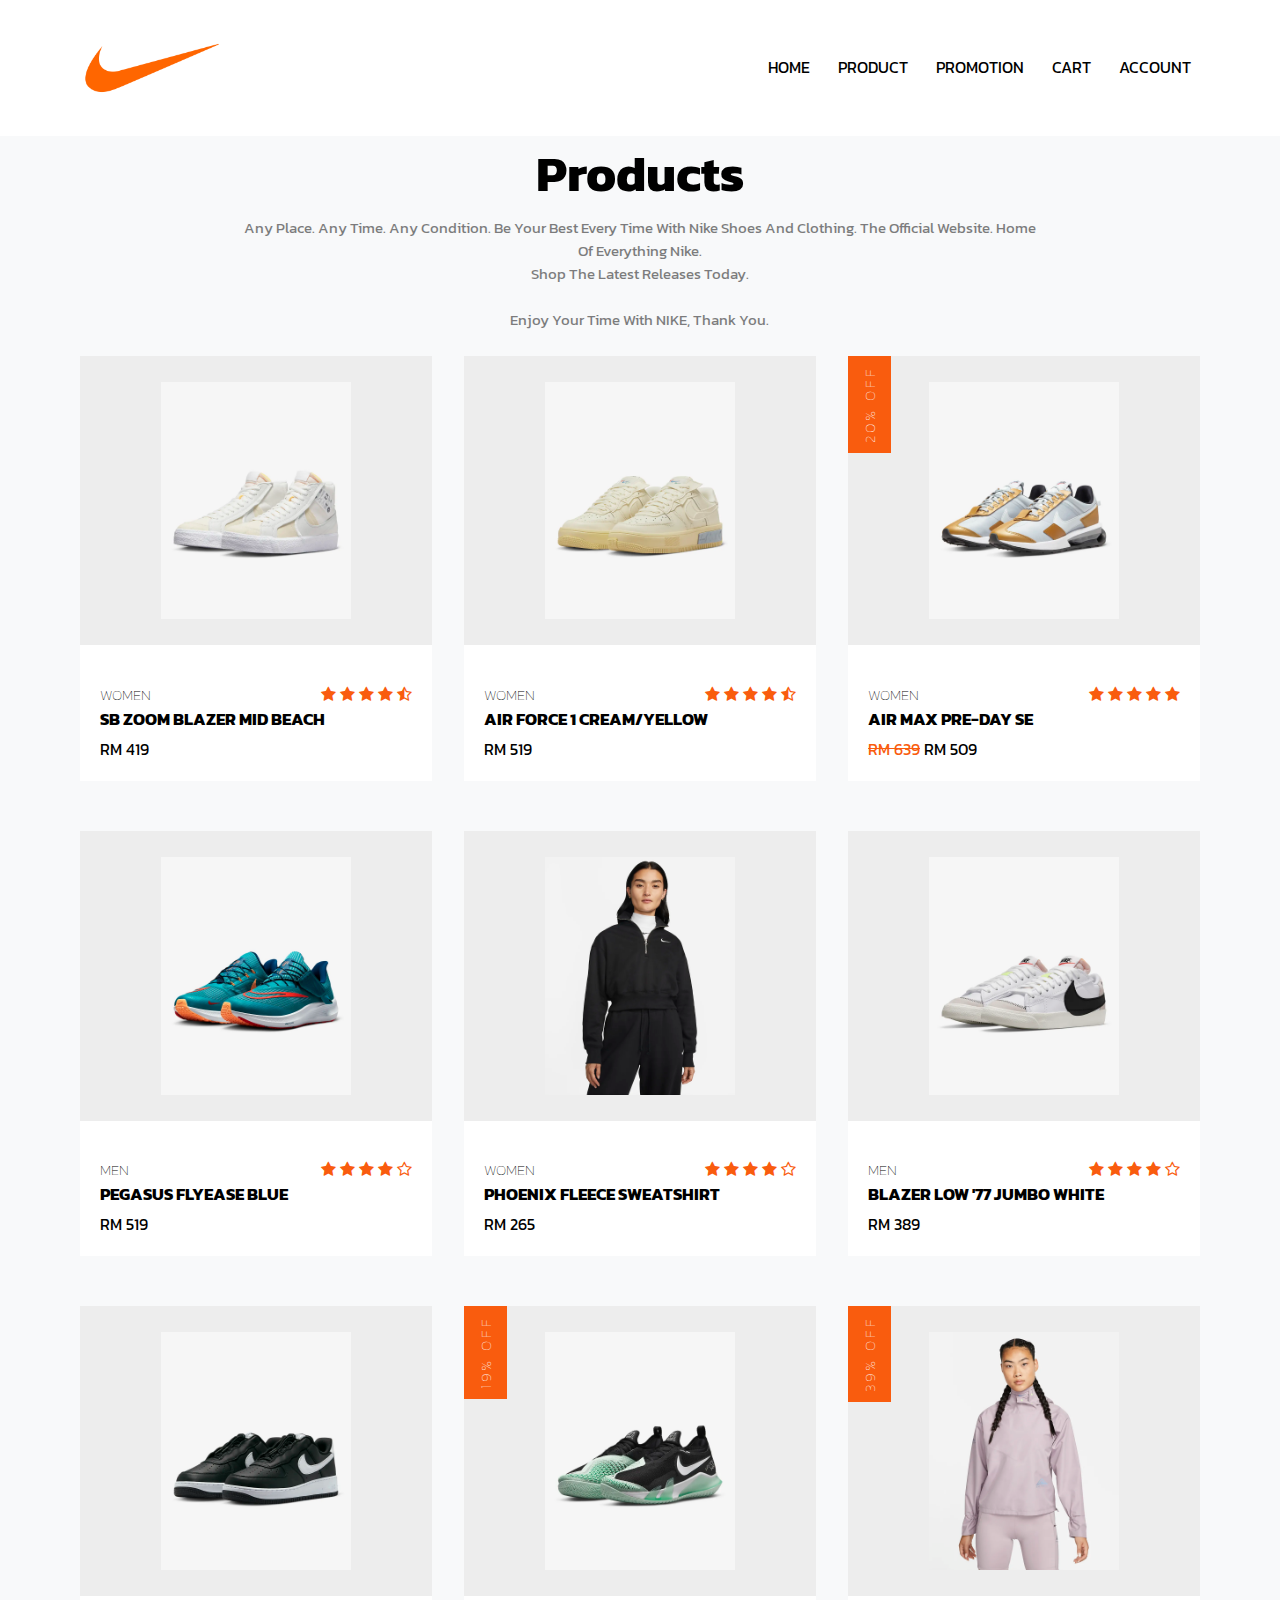
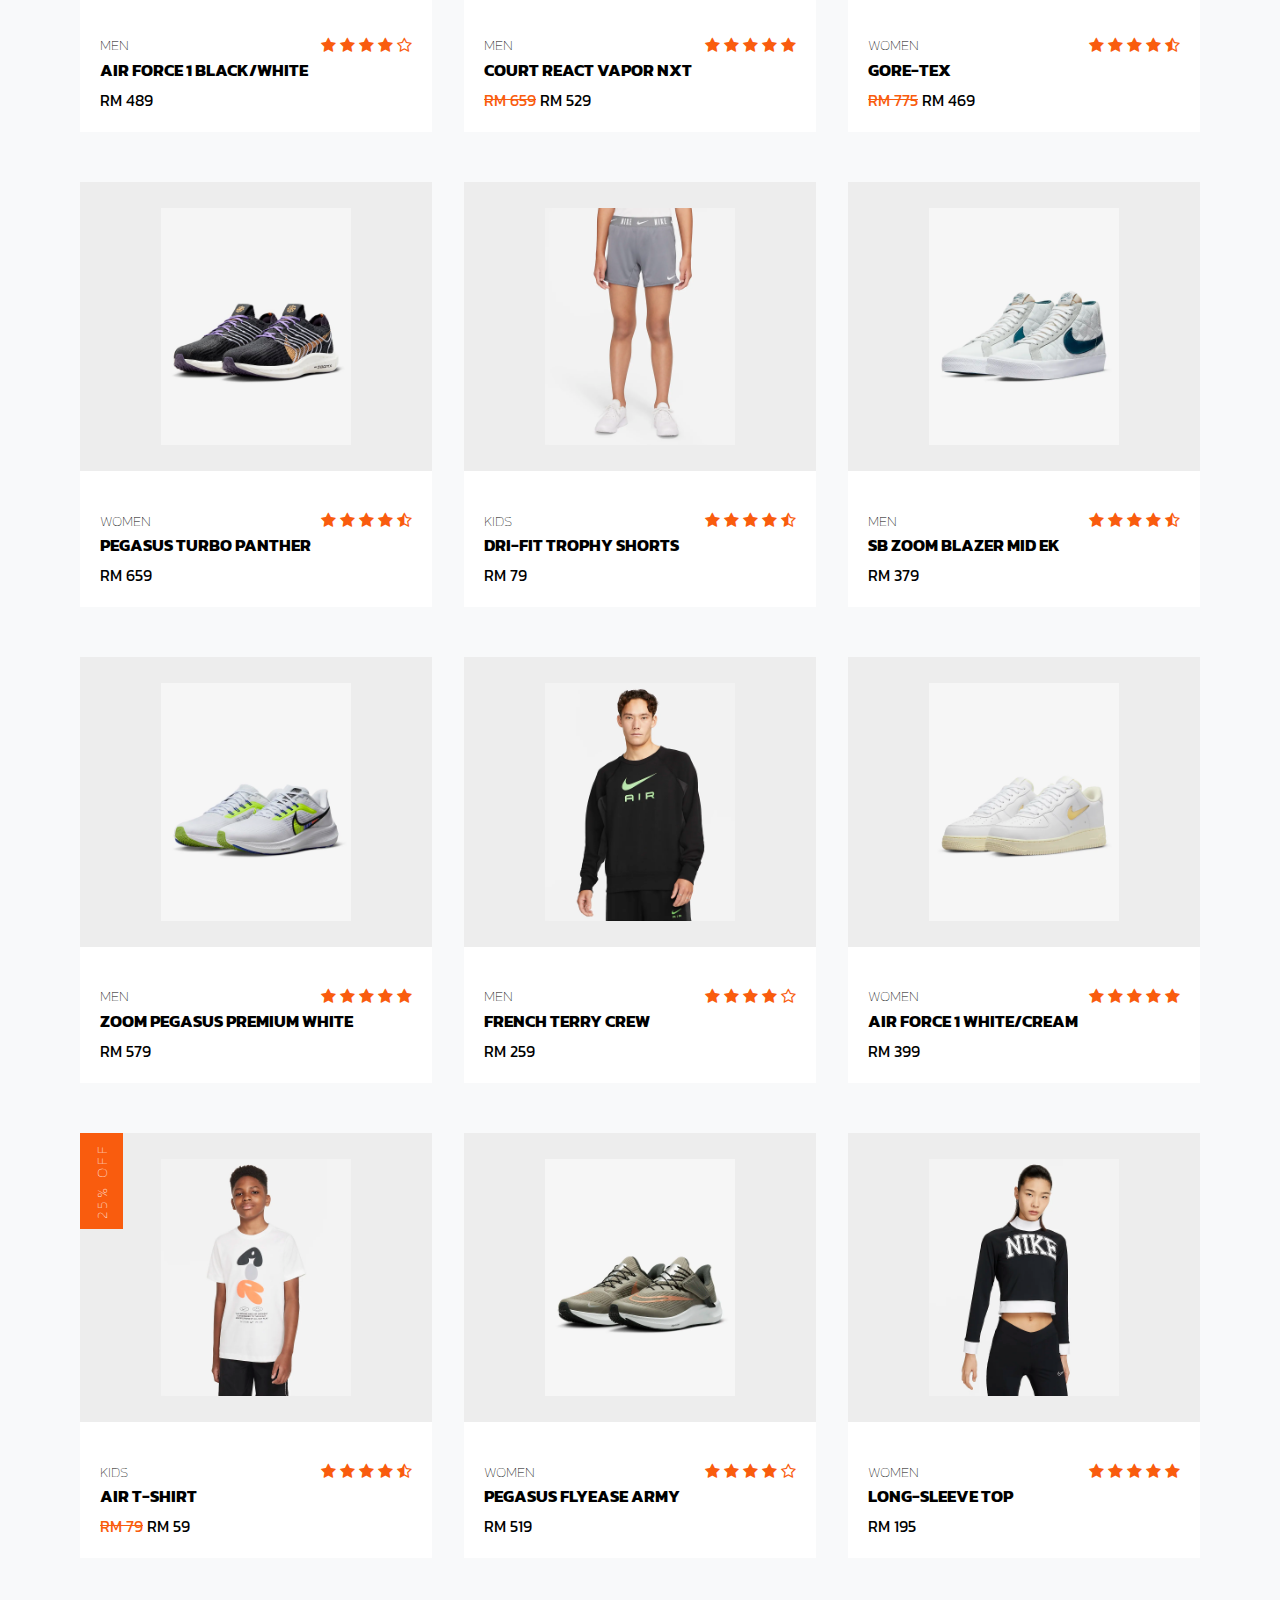
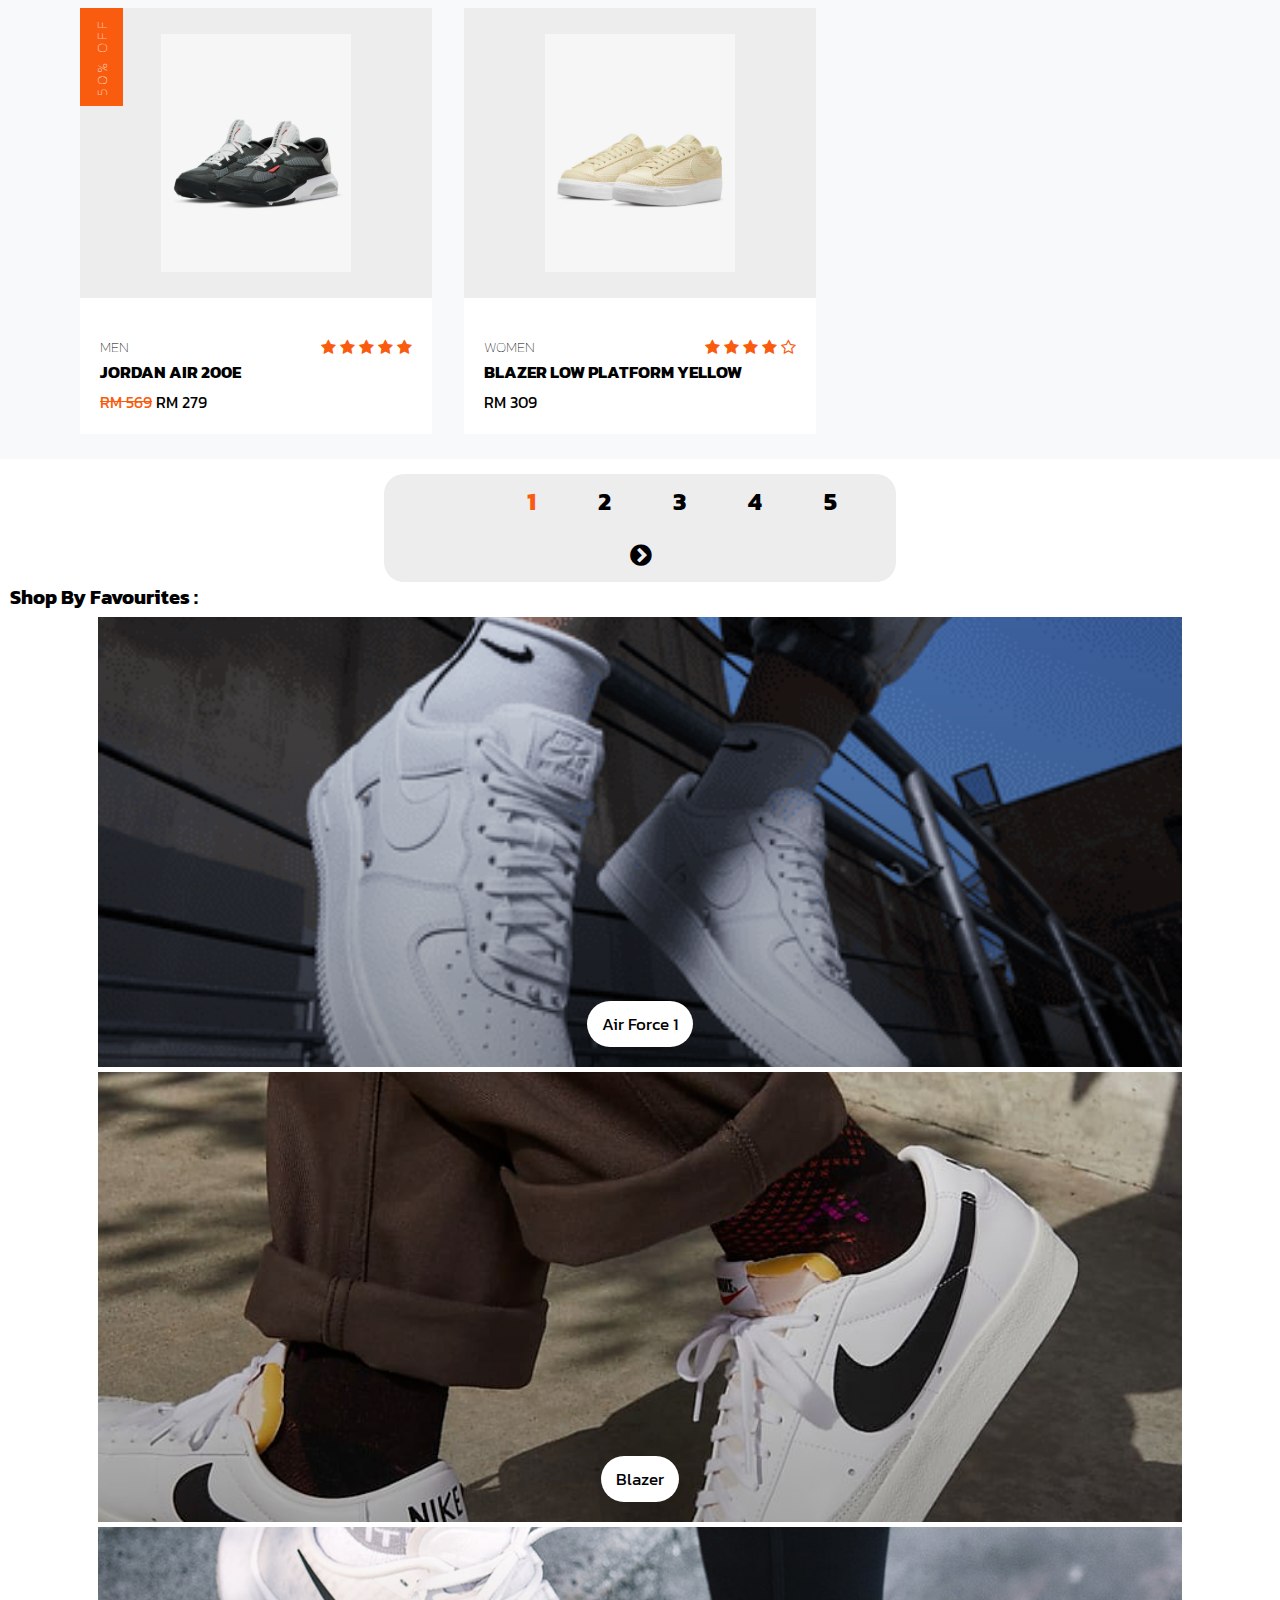
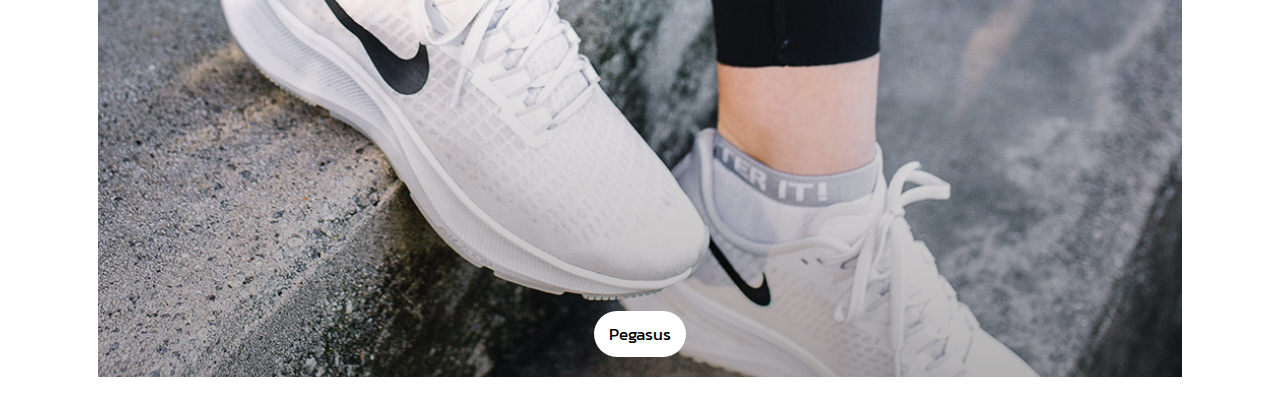
<file: Product1.html>
<!DOCTYPE html>
<html>
    <head>
        <meta name="viewport" content="with=device-width, initial-scale=1.0">
        <title>Product</title>
        <link rel="stylesheet" href="product.css">
        <link rel="preconnect" href="https://fonts.googleapis.com">
        <link rel="preconnect" href="https://fonts.gstatic.com" crossorigin>
        <link href="https://fonts.googleapis.com/css2?family=Kanit&display=swap" rel="stylesheet">
        <link rel="stylesheet" href="https://stackpath.bootstrapcdn.com/font-awesome/4.7.0/css/font-awesome.min.css">
    </head>
    <body>
        <section class="header">
            <nav>
                <a href="Home.html"><img src="Images/nikelogo.png"></a>
                <div class="nav-links" id="navLinks">
                    <i class="fa fa-times-circle-o" onclick="hideMenu()"></i>
                    <ul>
                        <li><a href="Home.html">HOME</a></li>
                        <li><a href="Product1.html">PRODUCT</a></li>
                        <li><a href="Promotion.html">PROMOTION</a></li>
                        <li><a id="cart-icon">CART</a></li>
                        <li><a href="Account.html" target="_blank">ACCOUNT</a></li>
                    </ul>
                </div>
                <i class="fa fa-bars" onclick="showMenu()"></i>
            </nav>

            <!--Cart-->
            <div class="cart">
                <h2 class="cart-title">Your Cart</h2>

                <!--Content-->
                <div class="cart-content">

                </div>

                <!--Total-->
                <div class="total">
                    <div class="total-title">Total:</div>
                    <div class="total-price">RM0</div>
                </div>

                <!--Buy Button-->
                <button type="button" class="btn-buy">Buy Now</button>
                
                <!--Cart Close-->
                <i class="fa fa-times" id="close-cart"></i>
            </div>
        </section>

        <div class = "pro">
            <div class = "container">       
            <h1>Products</h1>
            <p class = "text-light">Any Place. Any Time. Any Condition. Be Your Best Every Time With Nike Shoes And Clothing. The Official Website. Home Of Everything Nike.
                <br>Shop The Latest Releases Today.
                <br><br>Enjoy Your Time With NIKE, Thank You.
            </p>
    
                <div class = "product-items">
                    <!-- 13 -->
                    <div class = "product">
                        <div class = "product-content">
                            <div class = "product-image">
                                <img src = "Images/Blazers(13).png" class = "product-img">
                            </div>
                        </div>

                        <img src="Images/cart.png" class="add-cart">

                        <div class = "product-info">
                            <div class = "product-info-top">
                                <h2 class = "sm-title">Women</h2>
                                <div class = "rating">
                                    <span><i class = "fa fa-star"></i></span>
                                    <span><i class = "fa fa-star"></i></span>
                                    <span><i class = "fa fa-star"></i></span>
                                    <span><i class = "fa fa-star"></i></span>
                                    <span><i class = "fa fa-star-half-o"></i></span>
                                </div>
                            </div>
                            <a class = "product-title">SB Zoom Blazer Mid Beach</a>
                            <p class = "price">RM 419</p>
                        </div>
                    </div>
                    <!-- end13 -->

                    <!-- 8 -->
                    <div class = "product">
                        <div class = "product-content">
                            <div class = "product-image">
                                <img src = "Images/AF1(8).png" class = "product-img">
                            </div>
                        </div>

                        <img src="Images/cart.png" class="add-cart">

                        <div class = "product-info">
                            <div class = "product-info-top">
                                <h2 class = "sm-title">Women</h2>
                                <div class = "rating">
                                    <span><i class = "fa fa-star"></i></span>
                                    <span><i class = "fa fa-star"></i></span>
                                    <span><i class = "fa fa-star"></i></span>
                                    <span><i class = "fa fa-star"></i></span>
                                    <span><i class = "fa fa-star-half-o"></i></span>
                                </div>
                            </div>
                            <a class = "product-title">Air Force 1 Cream/Yellow</a>
                            <p class = "price">RM 519<p>
                        </div>
                    </div>
                    <!-- end8 -->

                    <!-- 5 -->
                    <div class = "product">
                        <div class = "product-content">
                            <div class = "product-image">
                                <img src = "Images/Promo(5).png" class = "product-img">
                            </div>
                        </div>

                        <img src="Images/cart.png" class="add-cart">

                        <div class = "product-info">
                            <div class = "product-info-top">
                                <h2 class = "sm-title">Women</h2>
                                <div class = "rating">
                                    <span><i class = "fa fa-star"></i></span>
                                    <span><i class = "fa fa-star"></i></span>
                                    <span><i class = "fa fa-star"></i></span>
                                    <span><i class = "fa fa-star"></i></span>
                                    <span><i class = "fa fa-star"></i></span>
                                </div>
                            </div>
                            <a class = "product-title">Air Max Pre-Day SE</a>
                            <p class = "price-before">RM 639</p>
                            <p class = "price">RM 509</p>
                        </div>

                        <div class = "off-info">
                            <h2 class = "sm-title">20% off</h2>
                        </div>
                    </div>
                    <!-- end5 -->

                    <!-- 9 -->
                    <div class = "product">
                        <div class = "product-content">
                            <div class = "product-image">
                                <img src = "Images/Pegasus(9).png" class = "product-img">
                            </div>
                        </div>

                        <img src="Images/cart.png" class="add-cart">

                        <div class = "product-info">
                            <div class = "product-info-top">
                                <h2 class = "sm-title">Men</h2>
                                <div class = "rating">
                                    <span><i class = "fa fa-star"></i></span>
                                    <span><i class = "fa fa-star"></i></span>
                                    <span><i class = "fa fa-star"></i></span>
                                    <span><i class = "fa fa-star"></i></span>
                                    <span><i class = "fa fa-star-o"></i></span>
                                </div>
                            </div>
                            <a class = "product-title">Pegasus FlyEase Blue</a>
                            <p class = "price">RM 519</p>
                        </div>
                    </div>
                    <!-- end9 -->

                    <!-- 5 -->
                    <div class = "product">
                        <div class = "product-content">
                            <div class = "product-image">
                                <img src = "Images/Product(1).png" class = "product-img">
                            </div>
                        </div>

                        <img src="Images/cart.png" class="add-cart">

                        <div class = "product-info">
                            <div class = "product-info-top">
                                <h2 class = "sm-title">Women</h2>
                                <div class = "rating">
                                    <span><i class = "fa fa-star"></i></span>
                                    <span><i class = "fa fa-star"></i></span>
                                    <span><i class = "fa fa-star"></i></span>
                                    <span><i class = "fa fa-star"></i></span>
                                    <span><i class = "fa fa-star-o"></i></span>
                                </div>
                            </div>
                            <a class = "product-title">Phoenix Fleece Sweatshirt</a>
                            <p class = "price">RM 265</p>
                        </div>
                    </div>
                    <!-- end5 -->

                    <!-- 2 -->
                    <div class = "product">
                        <div class = "product-content">
                            <div class = "product-image">
                                <img src = "Images/Blazers(2).png" class = "product-img">
                            </div>
                        </div>

                        <img src="Images/cart.png" class="add-cart">

                        <div class = "product-info">
                            <div class = "product-info-top">
                                <h2 class = "sm-title">Men</h2>
                                <div class = "rating">
                                    <span><i class = "fa fa-star"></i></span>
                                    <span><i class = "fa fa-star"></i></span>
                                    <span><i class = "fa fa-star"></i></span>
                                    <span><i class = "fa fa-star"></i></span>
                                    <span><i class = "fa fa-star-o"></i></span>
                                </div>
                            </div>
                            <a class = "product-title">Blazer Low '77 Jumbo White</a>
                            <p class = "price">RM 389</p>
                        </div>
                    </div>
                    <!-- end2 -->

                    <!-- 13 -->
                    <div class = "product">
                        <div class = "product-content">
                            <div class = "product-image">
                                <img src = "Images/AF1(13).png" class = "product-img">
                            </div>
                        </div>

                        <img src="Images/cart.png" class="add-cart">

                        <div class = "product-info">
                            <div class = "product-info-top">
                                <h2 class = "sm-title">Men</h2>
                                <div class = "rating">
                                    <span><i class = "fa fa-star"></i></span>
                                    <span><i class = "fa fa-star"></i></span>
                                    <span><i class = "fa fa-star"></i></span>
                                    <span><i class = "fa fa-star"></i></span>
                                    <span><i class = "fa fa-star-o"></i></span>
                                </div>
                            </div>
                            <a class = "product-title">Air Force 1 Black/White</a>
                            <p class = "price">RM 489<p>
                        </div>
                    </div>
                    <!-- end13 -->

                    <!-- 13 -->
                    <div class = "product">
                        <div class = "product-content">
                            <div class = "product-image">
                                <img src = "Images/Promo(13).png" class = "product-img">
                            </div>
                        </div>

                        <img src="Images/cart.png" class="add-cart">

                        <div class = "product-info">
                            <div class = "product-info-top">
                                <h2 class = "sm-title">Men</h2>
                                <div class = "rating">
                                    <span><i class = "fa fa-star"></i></span>
                                    <span><i class = "fa fa-star"></i></span>
                                    <span><i class = "fa fa-star"></i></span>
                                    <span><i class = "fa fa-star"></i></span>
                                    <span><i class = "fa fa-star"></i></span>
                                </div>
                            </div>
                            <a class = "product-title">Court React Vapor NXT</a>
                            <p class = "price-before">RM 659</p>
                            <p class = "price">RM 529</p>
                        </div>

                        <div class = "off-info">
                            <h2 class = "sm-title">19% off</h2>
                        </div>
                    </div>
                    <!-- end13 -->

                    <!-- 6 -->
                    <div class = "product">
                        <div class = "product-content">
                            <div class = "product-image">
                                <img src = "Images/Promo(6).png" class = "product-img">
                            </div>
                        </div>

                        <img src="Images/cart.png" class="add-cart">

                        <div class = "product-info">
                            <div class = "product-info-top">
                                <h2 class = "sm-title">Women</h2>
                                <div class = "rating">
                                    <span><i class = "fa fa-star"></i></span>
                                    <span><i class = "fa fa-star"></i></span>
                                    <span><i class = "fa fa-star"></i></span>
                                    <span><i class = "fa fa-star"></i></span>
                                    <span><i class = "fa fa-star-half-o"></i></span>
                                </div>
                            </div>
                            <a class = "product-title">GORE-TEX</a>
                            <p class = "price-before">RM 775</p>
                            <p class = "price">RM 469</p>
                        </div>

                        <div class = "off-info">
                            <h2 class = "sm-title">39% off</h2>
                        </div>
                    </div>
                    <!-- end6 -->

                    <!-- 7 -->
                    <div class = "product">
                        <div class = "product-content">
                            <div class = "product-image">
                                <img src = "Images/Pegasus(7).png" class = "product-img">
                            </div>
                        </div>

                        <img src="Images/cart.png" class="add-cart">

                        <div class = "product-info">
                            <div class = "product-info-top">
                                <h2 class = "sm-title">Women</h2>
                                <div class = "rating">
                                    <span><i class = "fa fa-star"></i></span>
                                    <span><i class = "fa fa-star"></i></span>
                                    <span><i class = "fa fa-star"></i></span>
                                    <span><i class = "fa fa-star"></i></span>
                                    <span><i class = "fa fa-star-half-o"></i></span>
                                </div>
                            </div>
                            <a class = "product-title">Pegasus Turbo Panther</a>
                            <p class = "price">RM 659</p>
                        </div>
                    </div>
                    <!-- end7 -->

                    <!-- 11 -->
                    <div class = "product">
                        <div class = "product-content">
                            <div class = "product-image">
                                <img src = "Images/Product(2).png" class = "product-img">
                            </div>
                        </div>

                        <img src="Images/cart.png" class="add-cart">

                        <div class = "product-info">
                            <div class = "product-info-top">
                                <h2 class = "sm-title">Kids</h2>
                                <div class = "rating">
                                    <span><i class = "fa fa-star"></i></span>
                                    <span><i class = "fa fa-star"></i></span>
                                    <span><i class = "fa fa-star"></i></span>
                                    <span><i class = "fa fa-star"></i></span>
                                    <span><i class = "fa fa-star-half-o"></i></span>
                                </div>
                            </div>
                            <a class = "product-title">Dri-FIT Trophy Shorts</a>
                            <p class = "price">RM 79</p>
                        </div>
                    </div>
                    <!-- end11 -->

                    <!-- 16 -->
                    <div class = "product">
                        <div class = "product-content">
                            <div class = "product-image">
                                <img src = "Images/Blazers(16).png" class = "product-img">
                            </div>
                        </div>

                        <img src="Images/cart.png" class="add-cart">

                        <div class = "product-info">
                            <div class = "product-info-top">
                                <h2 class = "sm-title">Men</h2>
                                <div class = "rating">
                                    <span><i class = "fa fa-star"></i></span>
                                    <span><i class = "fa fa-star"></i></span>
                                    <span><i class = "fa fa-star"></i></span>
                                    <span><i class = "fa fa-star"></i></span>
                                    <span><i class = "fa fa-star-half-o"></i></span>
                                </div>
                            </div>
                            <a class = "product-title">SB Zoom Blazer Mid EK</a>
                            <p class = "price">RM 379</p>
                        </div>
                    </div>
                    <!-- end16 -->

                    <!-- 1 -->
                    <div class = "product">
                        <div class = "product-content">
                            <div class = "product-image">
                                <img src = "Images/Pegasus(1).png" class = "product-img">
                            </div>
                        </div>

                        <img src="Images/cart.png" class="add-cart">

                        <div class = "product-info">
                            <div class = "product-info-top">
                                <h2 class = "sm-title">Men</h2>
                                <div class = "rating">
                                    <span><i class = "fa fa-star"></i></span>
                                    <span><i class = "fa fa-star"></i></span>
                                    <span><i class = "fa fa-star"></i></span>
                                    <span><i class = "fa fa-star"></i></span>
                                    <span><i class = "fa fa-star"></i></span>
                                </div>
                            </div>
                            <a class = "product-title">Zoom Pegasus Premium White</a>
                            <p class = "price">RM 579</p>
                        </div>
                    </div>
                    <!-- end1 -->

                    <!-- 14 -->
                    <div class = "product">
                        <div class = "product-content">
                            <div class = "product-image">
                                <img src = "Images/Product(3).png" class = "product-img">
                            </div>
                        </div>

                        <img src="Images/cart.png" class="add-cart">

                        <div class = "product-info">
                            <div class = "product-info-top">
                                <h2 class = "sm-title">Men</h2>
                                <div class = "rating">
                                    <span><i class = "fa fa-star"></i></span>
                                    <span><i class = "fa fa-star"></i></span>
                                    <span><i class = "fa fa-star"></i></span>
                                    <span><i class = "fa fa-star"></i></span>
                                    <span><i class = "fa fa-star-o"></i></span>
                                </div>
                            </div>
                            <a class = "product-title">French Terry Crew</a>
                            <p class = "price">RM 259</p>
                        </div>
                    </div>
                    <!-- end14 -->

                    <!-- 4 -->
                    <div class = "product">
                        <div class = "product-content">
                            <div class = "product-image">
                                <img src = "Images/AF1(4).png" class = "product-img">
                            </div>
                        </div>

                        <img src="Images/cart.png" class="add-cart">

                        <div class = "product-info">
                            <div class = "product-info-top">
                                <h2 class = "sm-title">Women</h2>
                                <div class = "rating">
                                    <span><i class = "fa fa-star"></i></span>
                                    <span><i class = "fa fa-star"></i></span>
                                    <span><i class = "fa fa-star"></i></span>
                                    <span><i class = "fa fa-star"></i></span>
                                    <span><i class = "fa fa-star"></i></span>
                                </div>
                            </div>
                            <a class = "product-title">Air Force 1 White/Cream</a>
                            <p class = "price">RM 399<p>
                        </div>
                    </div>
                    <!-- end4 -->

                    <!-- 9 -->
                    <div class = "product">
                        <div class = "product-content">
                            <div class = "product-image">
                                <img src = "Images/Promo(9).png" class = "product-img">
                            </div>
                        </div>

                        <img src="Images/cart.png" class="add-cart">

                        <div class = "product-info">
                            <div class = "product-info-top">
                                <h2 class = "sm-title">Kids</h2>
                                <div class = "rating">
                                    <span><i class = "fa fa-star"></i></span>
                                    <span><i class = "fa fa-star"></i></span>
                                    <span><i class = "fa fa-star"></i></span>
                                    <span><i class = "fa fa-star"></i></span>
                                    <span><i class = "fa fa-star-half-o"></i></span>
                                </div>
                            </div>
                            <a class = "product-title">Air T-Shirt</a>
                            <p class = "price-before">RM 79</p>
                            <p class = "price">RM 59</p>
                        </div>

                        <div class = "off-info">
                            <h2 class = "sm-title">25% off</h2>
                        </div>
                    </div>
                    <!-- end9 -->

                    <!-- 14 -->
                    <div class = "product">
                        <div class = "product-content">
                            <div class = "product-image">
                                <img src = "Images/Pegasus(14).png" class = "product-img">
                            </div>
                        </div>

                        <img src="Images/cart.png" class="add-cart">

                        <div class = "product-info">
                            <div class = "product-info-top">
                                <h2 class = "sm-title">Women</h2>
                                <div class = "rating">
                                    <span><i class = "fa fa-star"></i></span>
                                    <span><i class = "fa fa-star"></i></span>
                                    <span><i class = "fa fa-star"></i></span>
                                    <span><i class = "fa fa-star"></i></span>
                                    <span><i class = "fa fa-star-o"></i></span>
                                </div>
                            </div>
                            <a class = "product-title">Pegasus FlyEase Army</a>
                            <p class = "price">RM 519</p>
                        </div>
                    </div>
                    <!-- end14 -->

                    <!-- 4 -->
                    <div class = "product">
                        <div class = "product-content">
                            <div class = "product-image">
                                <img src = "Images/Product(4).png" class = "product-img">
                            </div>
                        </div>

                        <img src="Images/cart.png" class="add-cart">

                        <div class = "product-info">
                            <div class = "product-info-top">
                                <h2 class = "sm-title">Women</h2>
                                <div class = "rating">
                                    <span><i class = "fa fa-star"></i></span>
                                    <span><i class = "fa fa-star"></i></span>
                                    <span><i class = "fa fa-star"></i></span>
                                    <span><i class = "fa fa-star"></i></span>
                                    <span><i class = "fa fa-star"></i></span>
                                </div>
                            </div>
                            <a class = "product-title">Long-Sleeve Top</a>
                            <p class = "price">RM 195<p>
                        </div>
                    </div>
                    <!-- end4 -->

                    <!-- 1 -->
                    <div class = "product">
                        <div class = "product-content">
                            <div class = "product-image">
                                <img src = "Images/Promo(1).png" class = "product-img">
                            </div>
                        </div>

                        <img src="Images/cart.png" class="add-cart">

                        <div class = "product-info">
                            <div class = "product-info-top">
                                <h2 class = "sm-title">Men</h2>
                                <div class = "rating">
                                    <span><i class = "fa fa-star"></i></span>
                                    <span><i class = "fa fa-star"></i></span>
                                    <span><i class = "fa fa-star"></i></span>
                                    <span><i class = "fa fa-star"></i></span>
                                    <span><i class = "fa fa-star"></i></span>
                                </div>
                            </div>
                            <a class = "product-title">Jordan Air 200E</a>
                            <p class = "price-before">RM 569</p>
                            <p class = "price">RM 279</p>
                        </div>

                        <div class = "off-info">
                            <h2 class = "sm-title">50% off</h2>
                        </div>
                    </div>
                    <!-- end1 -->

                    <!-- 12 -->
                    <div class = "product">
                        <div class = "product-content">
                            <div class = "product-image">
                                <img src = "Images/Blazers(12).png" class = "product-img">
                            </div>
                        </div>

                        <img src="Images/cart.png" class="add-cart">

                        <div class = "product-info">
                            <div class = "product-info-top">
                                <h2 class = "sm-title">Women</h2>
                                <div class = "rating">
                                    <span><i class = "fa fa-star"></i></span>
                                    <span><i class = "fa fa-star"></i></span>
                                    <span><i class = "fa fa-star"></i></span>
                                    <span><i class = "fa fa-star"></i></span>
                                    <span><i class = "fa fa-star-o"></i></span>
                                </div>
                            </div>
                            <a class = "product-title">Blazer Low Platform Yellow</a>
                            <p class = "price">RM 309</p>
                        </div>
                    </div>
                    <!-- 12 -->
                </div>
            </div>
        </div>

        <div class="pagination">
            <ul>
                <li><a style="color: transparent;"><i class="fa fa-chevron-circle-left"></i></a></li>
                <li><a href="Product1.html" style="color: #f95c0e;">1</a></li>
                <li><a href="Product2.html">2</a></li>
                <li><a href="Product3.html">3</a></li>
                <li><a href="Product4.html">4</a></li>
                <li><a href="Product5.html">5</a></li>
                <li><a href="Product2.html"><i class="fa fa-chevron-circle-right"></i></a></li>
            </ul>
        </div>

        <div class = "product-category">
            <h2>Shop By Favourites :</h2>
            <div class = "container">
                <div class = "product-category-wrapper">
                    <!-- product col left -->
                    <div class = "product-col-a flex">
                        <div class = "product-col-content">
                            <a href="AF1.html" class = "btn-dark">Air Force 1</a>
                        </div>
                    </div>

                    <!-- product col middle -->
                    
                    <div class = "product-col-b flex">
                        <div class = "product-col-content">
                            <a href="Blazer.html" class = "btn-dark">Blazer</a>
                        </div>
                    </div>

                    <!-- product col right -->
                    <div class = "product-col-p flex">
                        <div class = "product-col-content">
                            <a href="Pegasus.html" class = "btn-dark">Pegasus</a>
                        </div>
                    </div>
                </div>
            </div>
        </div>
        
        <!--Link js-->
        <script src="cart.js"></script>

    </body>
</html>

<!------JavaScript for Toggle Menu------>
<script>
    var navLinks = document.getElementById("navLinks");
    function showMenu(){
        navLinks.style.right = "0";
    }
    function hideMenu(){
        navLinks.style.right = "-200px";
    }
</script>
</file>
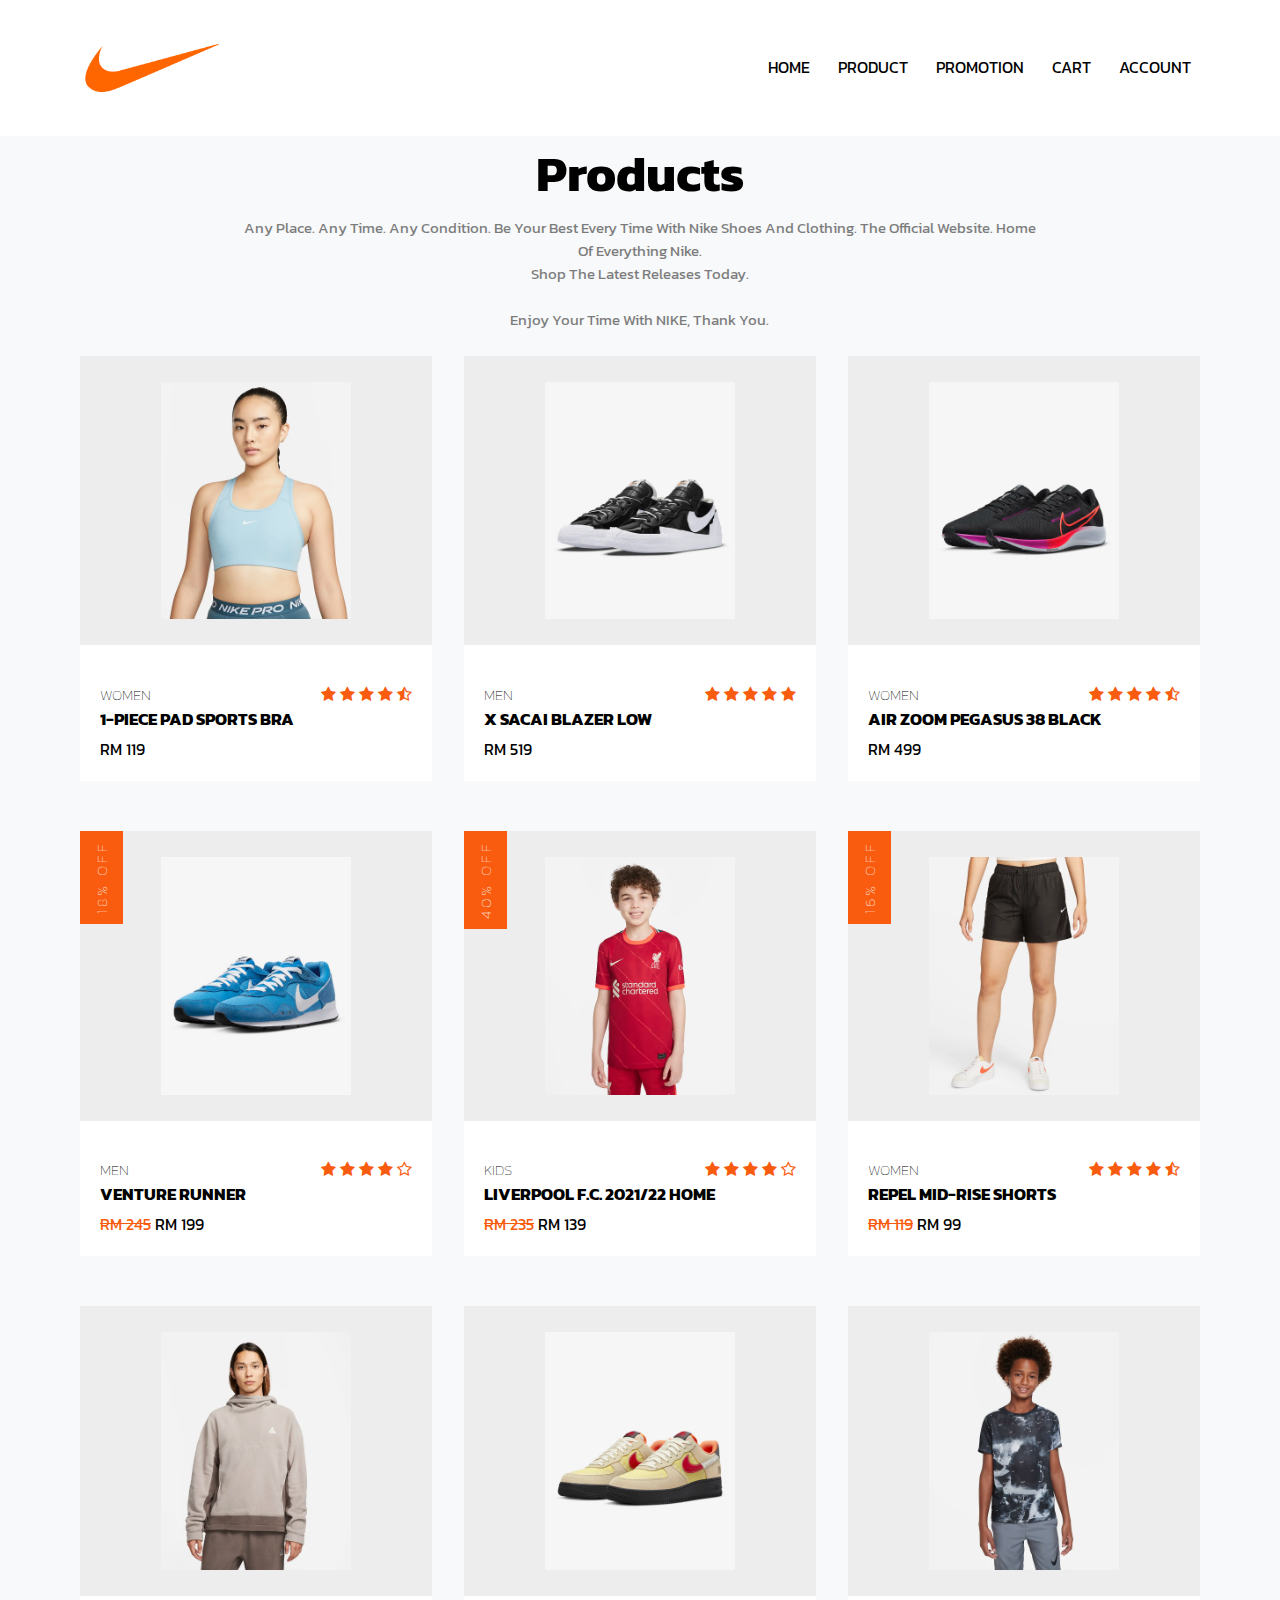
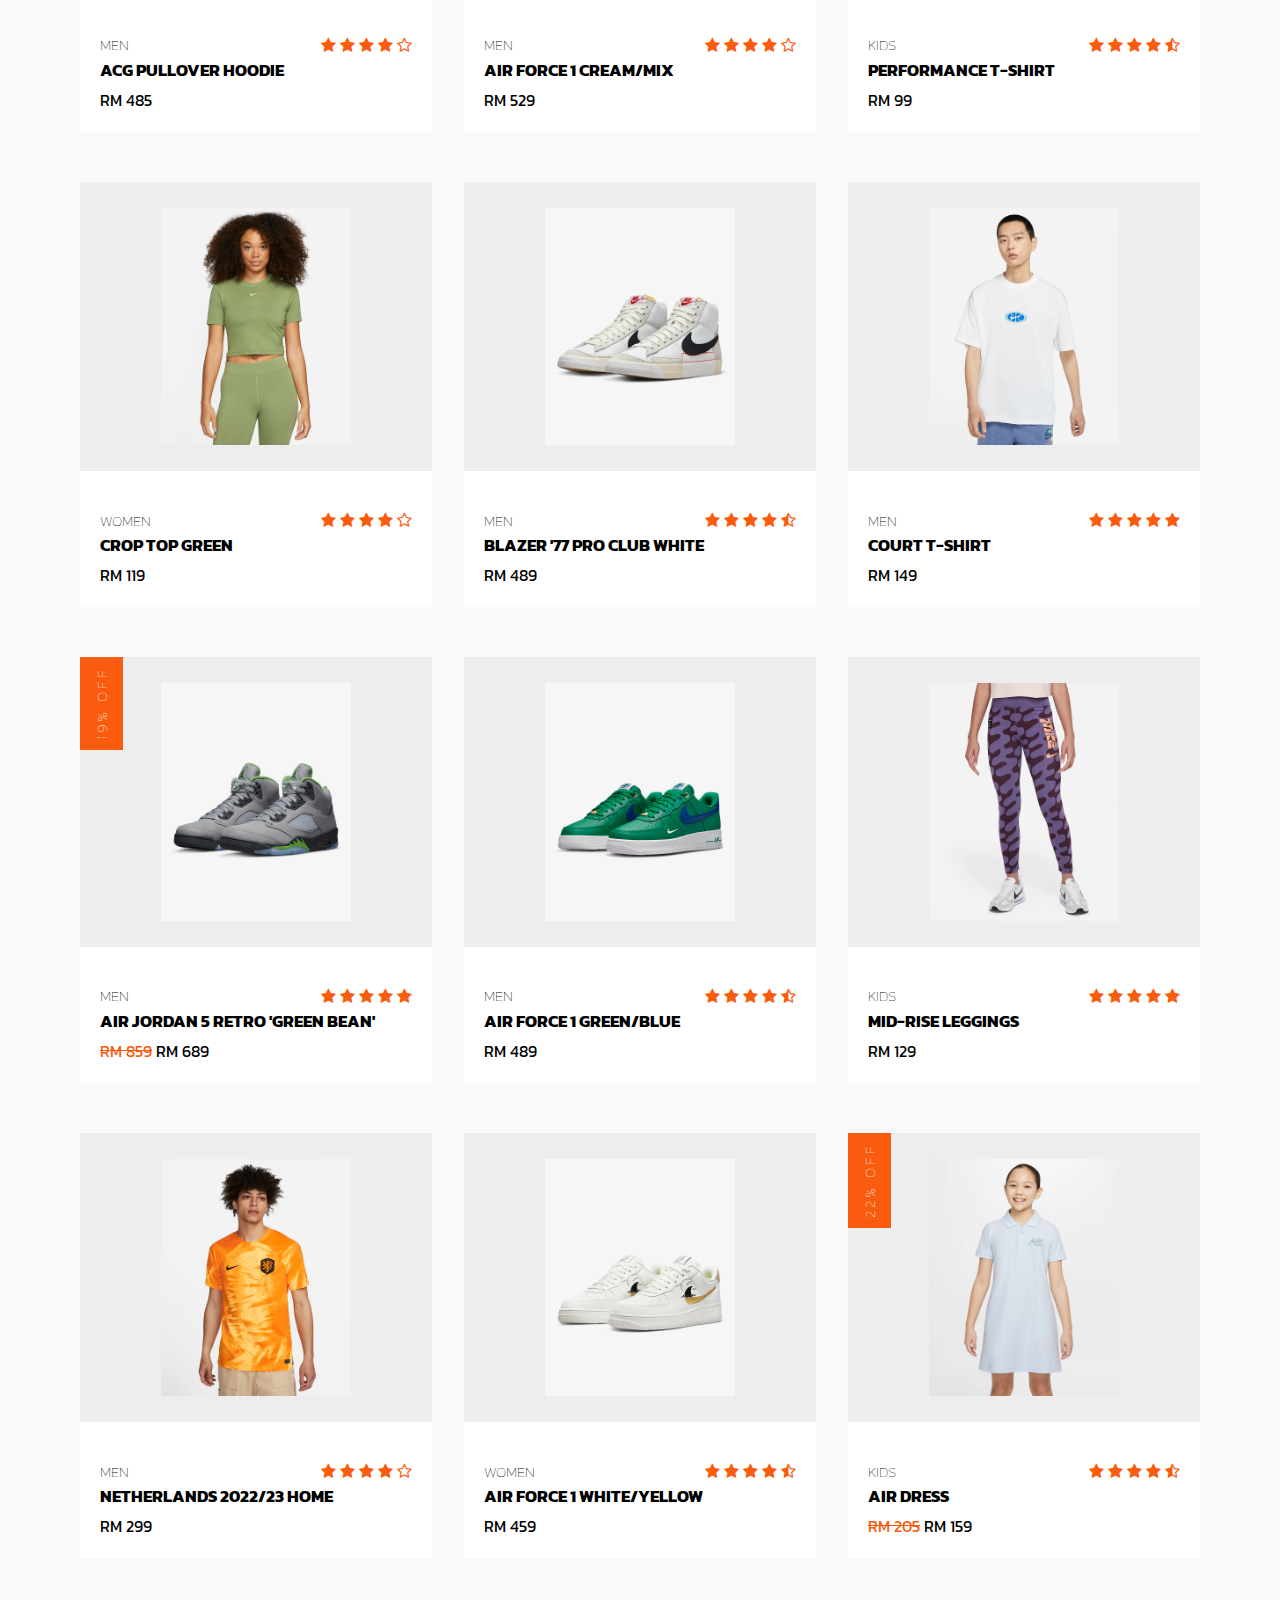
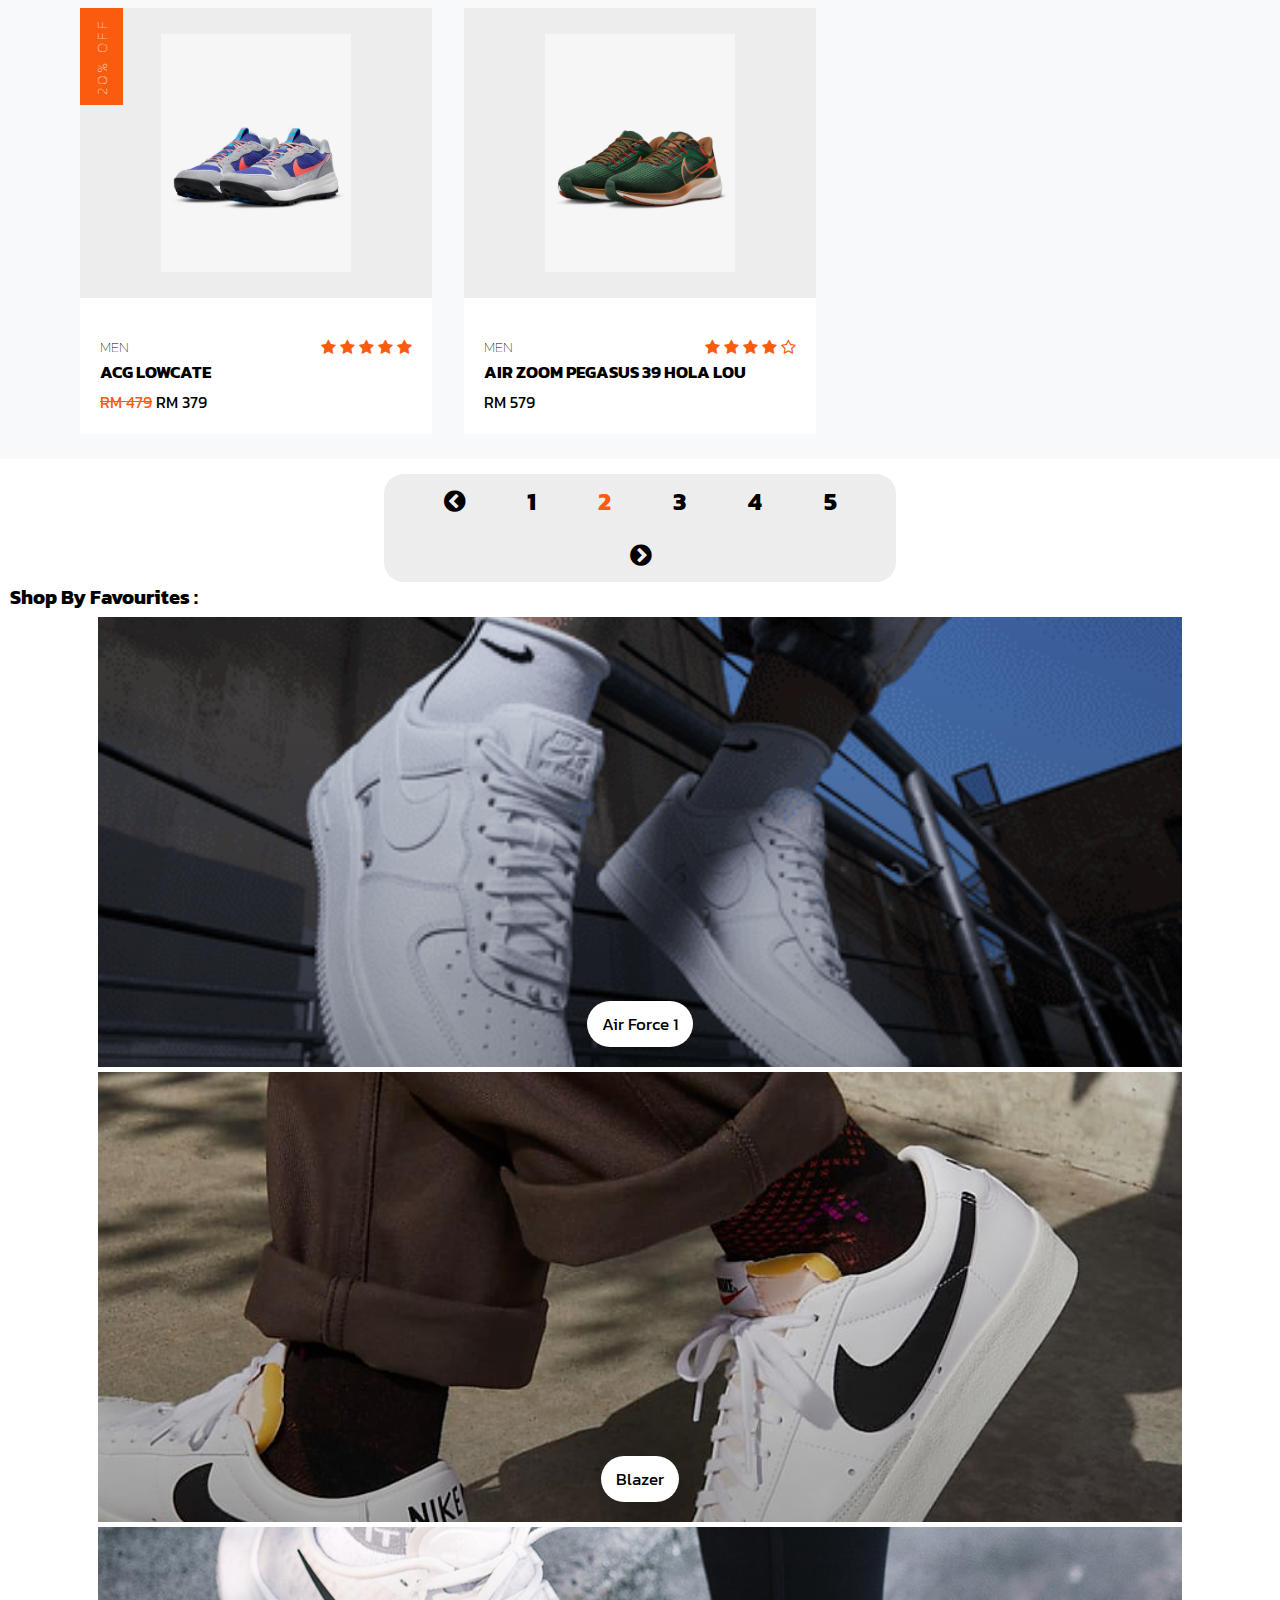
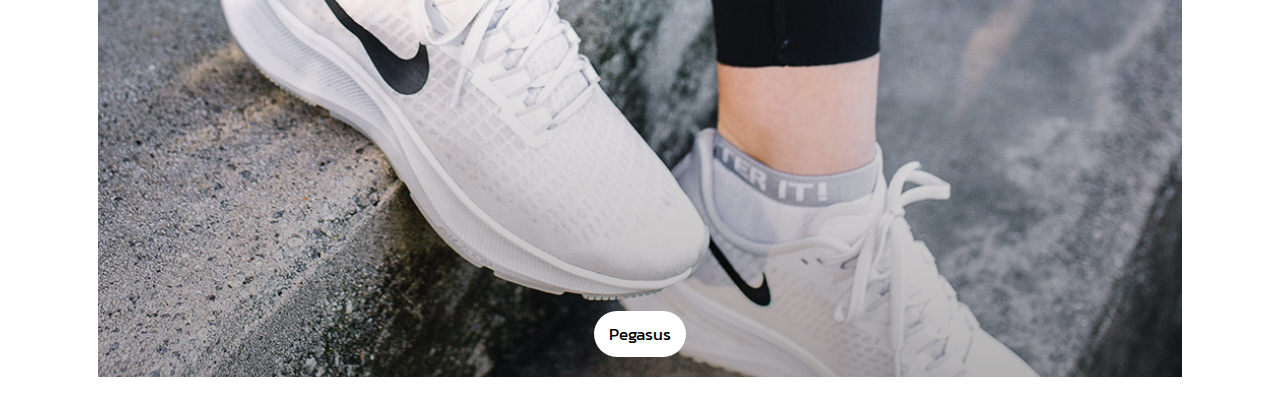
<file: Product2.html>
<!DOCTYPE html>
<html>
    <head>
        <meta name="viewport" content="with=device-width, initial-scale=1.0">
        <title>Product</title>
        <link rel="stylesheet" href="product.css">
        <link rel="preconnect" href="https://fonts.googleapis.com">
        <link rel="preconnect" href="https://fonts.gstatic.com" crossorigin>
        <link href="https://fonts.googleapis.com/css2?family=Kanit&display=swap" rel="stylesheet">
        <link rel="stylesheet" href="https://stackpath.bootstrapcdn.com/font-awesome/4.7.0/css/font-awesome.min.css">
    </head>
    <body>
        <section class="header">
            <nav>
                <a href="Home.html"><img src="Images/nikelogo.png"></a>
                <div class="nav-links" id="navLinks">
                    <i class="fa fa-times-circle-o" onclick="hideMenu()"></i>
                    <ul>
                        <li><a href="Home.html">HOME</a></li>
                        <li><a href="Product2.html">PRODUCT</a></li>
                        <li><a href="Promotion.html">PROMOTION</a></li>
                        <li><a id="cart-icon">CART</a></li>
                        <li><a href="Account.html" target="_blank">ACCOUNT</a></li>
                    </ul>
                </div>
                <i class="fa fa-bars" onclick="showMenu()"></i>
            </nav>

            <!--Cart-->
            <div class="cart">
                <h2 class="cart-title">Your Cart</h2>

                <!--Content-->
                <div class="cart-content">

                </div>

                <!--Total-->
                <div class="total">
                    <div class="total-title">Total:</div>
                    <div class="total-price">RM0</div>
                </div>

                <!--Buy Button-->
                <button type="button" class="btn-buy">Buy Now</button>
                
                <!--Cart Close-->
                <i class="fa fa-times" id="close-cart"></i>
            </div>
        </section>

        <div class = "pro">
            <div class = "container">       
            <h1>Products</h1>
            <p class = "text-light">Any Place. Any Time. Any Condition. Be Your Best Every Time With Nike Shoes And Clothing. The Official Website. Home Of Everything Nike.
                <br>Shop The Latest Releases Today.
                <br><br>Enjoy Your Time With NIKE, Thank You.
            </p>
    
            <div class = "product-items">
                <!-- 13 -->
                <div class = "product">
                    <div class = "product-content">
                        <div class = "product-image">
                            <img src = "Images/Product(5).png" class = "product-img">
                        </div>
                    </div>

                    <img src="Images/cart.png" class="add-cart">

                    <div class = "product-info">
                        <div class = "product-info-top">
                            <h2 class = "sm-title">Women</h2>
                            <div class = "rating">
                                <span><i class = "fa fa-star"></i></span>
                                <span><i class = "fa fa-star"></i></span>
                                <span><i class = "fa fa-star"></i></span>
                                <span><i class = "fa fa-star"></i></span>
                                <span><i class = "fa fa-star-half-o"></i></span>
                            </div>
                        </div>
                        <a class = "product-title">1-Piece Pad Sports Bra</a>
                        <p class = "price">RM 119</p>
                    </div>
                </div>
                <!-- end13 -->

                <!-- 14 -->
                <div class = "product">
                    <div class = "product-content">
                        <div class = "product-image">
                            <img src = "Images/Blazers(14).png" class = "product-img">
                        </div>
                    </div>

                    <img src="Images/cart.png" class="add-cart">

                    <div class = "product-info">
                        <div class = "product-info-top">
                            <h2 class = "sm-title">Men</h2>
                            <div class = "rating">
                                <span><i class = "fa fa-star"></i></span>
                                <span><i class = "fa fa-star"></i></span>
                                <span><i class = "fa fa-star"></i></span>
                                <span><i class = "fa fa-star"></i></span>
                                <span><i class = "fa fa-star"></i></span>
                            </div>
                        </div>
                        <a class = "product-title">x sacai Blazer Low</a>
                        <p class = "price">RM 519</p>
                    </div>
                </div>
                <!-- end14 -->

                <!-- 8 -->
                <div class = "product">
                    <div class = "product-content">
                        <div class = "product-image">
                            <img src = "Images/Pegasus(8).png" class = "product-img">
                        </div>
                    </div>

                    <img src="Images/cart.png" class="add-cart">

                    <div class = "product-info">
                        <div class = "product-info-top">
                            <h2 class = "sm-title">Women</h2>
                            <div class = "rating">
                                <span><i class = "fa fa-star"></i></span>
                                <span><i class = "fa fa-star"></i></span>
                                <span><i class = "fa fa-star"></i></span>
                                <span><i class = "fa fa-star"></i></span>
                                <span><i class = "fa fa-star-half-o"></i></span>
                            </div>
                        </div>
                        <a class = "product-title">Air Zoom Pegasus 38 Black</a>
                        <p class = "price">RM 499</p>
                    </div>
                </div>
                <!-- end8 -->

                <!-- 2 -->
                <div class = "product">
                    <div class = "product-content">
                        <div class = "product-image">
                            <img src = "Images/Promo(2).png" class = "product-img">
                        </div>
                    </div>

                    <img src="Images/cart.png" class="add-cart">

                    <div class = "product-info">
                        <div class = "product-info-top">
                            <h2 class = "sm-title">Men</h2>
                            <div class = "rating">
                                <span><i class = "fa fa-star"></i></span>
                                <span><i class = "fa fa-star"></i></span>
                                <span><i class = "fa fa-star"></i></span>
                                <span><i class = "fa fa-star"></i></span>
                                <span><i class = "fa fa-star-o"></i></span>
                            </div>
                        </div>
                        <a class = "product-title">Venture Runner</a>
                        <p class = "price-before">RM 245</p>
                        <p class = "price">RM 199</p>
                    </div>

                    <div class = "off-info">
                        <h2 class = "sm-title">18% off</h2>
                    </div>
                </div>
                <!-- end2 -->

                <!-- 7 -->
                <div class = "product">
                    <div class = "product-content">
                        <div class = "product-image">
                            <img src = "Images/Promo(7).png" class = "product-img">
                        </div>
                    </div>

                    <img src="Images/cart.png" class="add-cart">

                    <div class = "product-info">
                        <div class = "product-info-top">
                            <h2 class = "sm-title">Kids</h2>
                            <div class = "rating">
                                <span><i class = "fa fa-star"></i></span>
                                <span><i class = "fa fa-star"></i></span>
                                <span><i class = "fa fa-star"></i></span>
                                <span><i class = "fa fa-star"></i></span>
                                <span><i class = "fa fa-star-o"></i></span>
                            </div>
                        </div>
                        <a class = "product-title">Liverpool F.C. 2021/22 Home</a>
                        <p class = "price-before">RM 235</p>
                        <p class = "price">RM 139</p>
                    </div>

                    <div class = "off-info">
                        <h2 class = "sm-title">40% off</h2>
                    </div>
                </div>
                <!-- end7 -->

                <!-- 14 -->
                <div class = "product">
                    <div class = "product-content">
                        <div class = "product-image">
                            <img src = "Images/Promo(14).png" class = "product-img">
                        </div>
                    </div>

                    <img src="Images/cart.png" class="add-cart">

                    <div class = "product-info">
                        <div class = "product-info-top">
                            <h2 class = "sm-title">Women</h2>
                            <div class = "rating">
                                <span><i class = "fa fa-star"></i></span>
                                <span><i class = "fa fa-star"></i></span>
                                <span><i class = "fa fa-star"></i></span>
                                <span><i class = "fa fa-star"></i></span>
                                <span><i class = "fa fa-star-half-o"></i></span>
                            </div>
                        </div>
                        <a class = "product-title">Repel Mid-Rise Shorts</a>
                        <p class = "price-before">RM 119</p>
                        <p class = "price">RM 99</p>
                    </div>

                    <div class = "off-info">
                        <h2 class = "sm-title">16% off</h2>
                    </div>
                </div>
                <!-- end14 -->

                <!-- 13 -->
                <div class = "product">
                    <div class = "product-content">
                        <div class = "product-image">
                            <img src = "Images/Product(6).png" class = "product-img">
                        </div>
                    </div>

                    <img src="Images/cart.png" class="add-cart">

                    <div class = "product-info">
                        <div class = "product-info-top">
                            <h2 class = "sm-title">Men</h2>
                            <div class = "rating">
                                <span><i class = "fa fa-star"></i></span>
                                <span><i class = "fa fa-star"></i></span>
                                <span><i class = "fa fa-star"></i></span>
                                <span><i class = "fa fa-star"></i></span>
                                <span><i class = "fa fa-star-o"></i></span>
                            </div>
                        </div>
                        <a class = "product-title">ACG Pullover Hoodie</a>
                        <p class = "price">RM 485<p>
                    </div>
                </div>
                <!-- end13 -->

                <!-- 3 -->
                <div class = "product">
                    <div class = "product-content">
                        <div class = "product-image">
                            <img src = "Images/AF1(3).png" class = "product-img">
                        </div>
                    </div>

                    <img src="Images/cart.png" class="add-cart">

                    <div class = "product-info">
                        <div class = "product-info-top">
                            <h2 class = "sm-title">Men</h2>
                            <div class = "rating">
                                <span><i class = "fa fa-star"></i></span>
                                <span><i class = "fa fa-star"></i></span>
                                <span><i class = "fa fa-star"></i></span>
                                <span><i class = "fa fa-star"></i></span>
                                <span><i class = "fa fa-star-o"></i></span>
                            </div>
                        </div>
                        <a class = "product-title">Air Force 1 Cream/Mix</a>
                        <p class = "price">RM 529<p>
                    </div>
                </div>
                <!-- end3 -->

                <!-- 6 -->
                <div class = "product">
                    <div class = "product-content">
                        <div class = "product-image">
                            <img src = "Images/Product(7).png" class = "product-img">
                        </div>
                    </div>

                    <img src="Images/cart.png" class="add-cart">

                    <div class = "product-info">
                        <div class = "product-info-top">
                            <h2 class = "sm-title">Kids</h2>
                            <div class = "rating">
                                <span><i class = "fa fa-star"></i></span>
                                <span><i class = "fa fa-star"></i></span>
                                <span><i class = "fa fa-star"></i></span>
                                <span><i class = "fa fa-star"></i></span>
                                <span><i class = "fa fa-star-half-o"></i></span>
                            </div>
                        </div>
                        <a class = "product-title">Performance T-Shirt</a>
                        <p class = "price">RM 99</p>
                    </div>
                </div>
                <!-- end6 -->

                <!-- 7 -->
                <div class = "product">
                    <div class = "product-content">
                        <div class = "product-image">
                            <img src = "Images/Product(8).png" class = "product-img">
                        </div>
                    </div>

                    <img src="Images/cart.png" class="add-cart">

                    <div class = "product-info">
                        <div class = "product-info-top">
                            <h2 class = "sm-title">Women</h2>
                            <div class = "rating">
                                <span><i class = "fa fa-star"></i></span>
                                <span><i class = "fa fa-star"></i></span>
                                <span><i class = "fa fa-star"></i></span>
                                <span><i class = "fa fa-star"></i></span>
                                <span><i class = "fa fa-star-o"></i></span>
                            </div>
                        </div>
                        <a class = "product-title">Crop Top Green</a>
                        <p class = "price">RM 119</p>
                    </div>
                </div>
                <!-- end7 -->

                <!-- 3 -->
                <div class = "product">
                    <div class = "product-content">
                        <div class = "product-image">
                            <img src = "Images/Blazers(3).png" class = "product-img">
                        </div>
                    </div>

                    <img src="Images/cart.png" class="add-cart">

                    <div class = "product-info">
                        <div class = "product-info-top">
                            <h2 class = "sm-title">Men</h2>
                            <div class = "rating">
                                <span><i class = "fa fa-star"></i></span>
                                <span><i class = "fa fa-star"></i></span>
                                <span><i class = "fa fa-star"></i></span>
                                <span><i class = "fa fa-star"></i></span>
                                <span><i class = "fa fa-star-half-o"></i></span>
                            </div>
                        </div>
                        <a class = "product-title">Blazer '77 Pro Club White</a>
                        <p class = "price">RM 489</p>
                    </div>
                </div>
                <!-- end3 -->

                <!-- 16 -->
                <div class = "product">
                    <div class = "product-content">
                        <div class = "product-image">
                            <img src = "Images/Product(9).png" class = "product-img">
                        </div>
                    </div>

                    <img src="Images/cart.png" class="add-cart">

                    <div class = "product-info">
                        <div class = "product-info-top">
                            <h2 class = "sm-title">Men</h2>
                            <div class = "rating">
                                <span><i class = "fa fa-star"></i></span>
                                <span><i class = "fa fa-star"></i></span>
                                <span><i class = "fa fa-star"></i></span>
                                <span><i class = "fa fa-star"></i></span>
                                <span><i class = "fa fa-star"></i></span>
                            </div>
                        </div>
                        <a class = "product-title">Court T-Shirt</a>
                        <p class = "price">RM 149</p>
                    </div>
                </div>
                <!-- end16 -->

                <!-- 18 -->
                <div class = "product">
                    <div class = "product-content">
                        <div class = "product-image">
                            <img src = "Images/Promo(18).png" class = "product-img">
                        </div>
                    </div>

                    <img src="Images/cart.png" class="add-cart">

                    <div class = "product-info">
                        <div class = "product-info-top">
                            <h2 class = "sm-title">Men</h2>
                            <div class = "rating">
                                <span><i class = "fa fa-star"></i></span>
                                <span><i class = "fa fa-star"></i></span>
                                <span><i class = "fa fa-star"></i></span>
                                <span><i class = "fa fa-star"></i></span>
                                <span><i class = "fa fa-star"></i></span>
                            </div>
                        </div>
                        <a class = "product-title">Air Jordan 5 Retro 'Green Bean'</a>
                        <p class = "price-before">RM 859</p>
                        <p class = "price">RM 689</p>
                    </div>

                    <div class = "off-info">
                        <h2 class = "sm-title">19% off</h2>
                    </div>
                </div>
                <!-- end18 -->

                <!-- 2 -->
                <div class = "product">
                    <div class = "product-content">
                        <div class = "product-image">
                            <img src = "Images/AF1(2).png" class = "product-img">
                        </div>
                    </div>

                    <img src="Images/cart.png" class="add-cart">

                    <div class = "product-info">
                        <div class = "product-info-top">
                            <h2 class = "sm-title">Men</h2>
                            <div class = "rating">
                                <span><i class = "fa fa-star"></i></span>
                                <span><i class = "fa fa-star"></i></span>
                                <span><i class = "fa fa-star"></i></span>
                                <span><i class = "fa fa-star"></i></span>
                                <span><i class = "fa fa-star-half-o"></i></span>
                            </div>
                        </div>
                        <a class = "product-title">Air Force 1 Green/Blue</a>
                        <p class = "price">RM 489<p>
                    </div>
                </div>
                <!-- end2 -->

                <!-- 4 -->
                <div class = "product">
                    <div class = "product-content">
                        <div class = "product-image">
                            <img src = "Images/Product(10).png" class = "product-img">
                        </div>
                    </div>

                    <img src="Images/cart.png" class="add-cart">

                    <div class = "product-info">
                        <div class = "product-info-top">
                            <h2 class = "sm-title">Kids</h2>
                            <div class = "rating">
                                <span><i class = "fa fa-star"></i></span>
                                <span><i class = "fa fa-star"></i></span>
                                <span><i class = "fa fa-star"></i></span>
                                <span><i class = "fa fa-star"></i></span>
                                <span><i class = "fa fa-star"></i></span>
                            </div>
                        </div>
                        <a class = "product-title">Mid-Rise Leggings</a>
                        <p class = "price">RM 129<p>
                    </div>
                </div>
                <!-- end4 -->

                <!-- 9 -->
                <div class = "product">
                    <div class = "product-content">
                        <div class = "product-image">
                            <img src = "Images/Product(11).png" class = "product-img">
                        </div>
                    </div>

                    <img src="Images/cart.png" class="add-cart">

                    <div class = "product-info">
                        <div class = "product-info-top">
                            <h2 class = "sm-title">Men</h2>
                            <div class = "rating">
                                <span><i class = "fa fa-star"></i></span>
                                <span><i class = "fa fa-star"></i></span>
                                <span><i class = "fa fa-star"></i></span>
                                <span><i class = "fa fa-star"></i></span>
                                <span><i class = "fa fa-star-o"></i></span>
                            </div>
                        </div>
                        <a class = "product-title">Netherlands 2022/23 Home</a>
                        <p class = "price">RM 299</p>
                    </div>
                </div>
                <!-- end9 -->

                <!-- 9 -->
                <div class = "product">
                    <div class = "product-content">
                        <div class = "product-image">
                            <img src = "Images/AF1(9).png" class = "product-img">
                        </div>
                    </div>

                    <img src="Images/cart.png" class="add-cart">

                    <div class = "product-info">
                        <div class = "product-info-top">
                            <h2 class = "sm-title">Women</h2>
                            <div class = "rating">
                                <span><i class = "fa fa-star"></i></span>
                                <span><i class = "fa fa-star"></i></span>
                                <span><i class = "fa fa-star"></i></span>
                                <span><i class = "fa fa-star"></i></span>
                                <span><i class = "fa fa-star-half-o"></i></span>
                            </div>
                        </div>
                        <a class = "product-title">Air Force 1 White/Yellow</a>
                        <p class = "price">RM 459<p>
                    </div>
                </div>
                <!-- end9 -->

                <!-- 21 -->
                <div class = "product">
                    <div class = "product-content">
                        <div class = "product-image">
                            <img src = "Images/Promo(21).png" class = "product-img">
                        </div>
                    </div>

                    <img src="Images/cart.png" class="add-cart">

                    <div class = "product-info">
                        <div class = "product-info-top">
                            <h2 class = "sm-title">Kids</h2>
                            <div class = "rating">
                                <span><i class = "fa fa-star"></i></span>
                                <span><i class = "fa fa-star"></i></span>
                                <span><i class = "fa fa-star"></i></span>
                                <span><i class = "fa fa-star"></i></span>
                                <span><i class = "fa fa-star-half-o"></i></span>
                            </div>
                        </div>
                        <a class = "product-title">Air Dress</a>
                        <p class = "price-before">RM 205</p>
                        <p class = "price">RM 159</p>
                    </div>

                    <div class = "off-info">
                        <h2 class = "sm-title">22% off</h2>
                    </div>
                </div>
                <!-- end21 -->

                <!-- 15 -->
                <div class = "product">
                    <div class = "product-content">
                        <div class = "product-image">
                            <img src = "Images/Promo(15).png" class = "product-img">
                        </div>
                    </div>

                    <img src="Images/cart.png" class="add-cart">

                    <div class = "product-info">
                        <div class = "product-info-top">
                            <h2 class = "sm-title">Men</h2>
                            <div class = "rating">
                                <span><i class = "fa fa-star"></i></span>
                                <span><i class = "fa fa-star"></i></span>
                                <span><i class = "fa fa-star"></i></span>
                                <span><i class = "fa fa-star"></i></span>
                                <span><i class = "fa fa-star"></i></span>
                            </div>
                        </div>
                        <a class = "product-title">ACG Lowcate</a>
                        <p class = "price-before">RM 479</p>
                        <p class = "price">RM 379</p>
                    </div>

                    <div class = "off-info">
                        <h2 class = "sm-title">20% off</h2>
                    </div>
                </div>
                <!-- end15 -->

                <!-- 6 -->
                <div class = "product">
                    <div class = "product-content">
                        <div class = "product-image">
                            <img src = "Images/Pegasus(6).png" class = "product-img">
                        </div>
                    </div>

                    <img src="Images/cart.png" class="add-cart">

                    <div class = "product-info">
                        <div class = "product-info-top">
                            <h2 class = "sm-title">Men</h2>
                            <div class = "rating">
                                <span><i class = "fa fa-star"></i></span>
                                <span><i class = "fa fa-star"></i></span>
                                <span><i class = "fa fa-star"></i></span>
                                <span><i class = "fa fa-star"></i></span>
                                <span><i class = "fa fa-star-o"></i></span>
                            </div>
                        </div>
                        <a class = "product-title">Air Zoom Pegasus 39 Hola Lou</a>
                        <p class = "price">RM 579</p>
                    </div>
                </div>
                <!-- end6 -->
            </div>
        </div>
    </div>

        <div class="pagination">
            <ul>
                <li><a href="Product1.html"><i class="fa fa-chevron-circle-left"></i></a></li>
                <li><a href="Product1.html">1</a></li>
                <li><a href="Product2.html" style="color: #f95c0e;">2</a></li>
                <li><a href="Product3.html">3</a></li>
                <li><a href="Product4.html">4</a></li>
                <li><a href="Product5.html">5</a></li>
                <li><a href="Product3.html"><i class="fa fa-chevron-circle-right"></i></a></li>
            </ul>
        </div>

        <div class = "product-category">
            <h2>Shop By Favourites :</h2>
            <div class = "container">
                <div class = "product-category-wrapper">
                    <!-- product col left -->
                    <div class = "product-col-a flex">
                        <div class = "product-col-content">
                            <a href="AF1.html" class = "btn-dark">Air Force 1</a>
                        </div>
                    </div>

                    <!-- product col middle -->
                    
                    <div class = "product-col-b flex">
                        <div class = "product-col-content">
                            <a href="Blazer.html" class = "btn-dark">Blazer</a>
                        </div>
                    </div>

                    <!-- product col right -->
                    <div class = "product-col-p flex">
                        <div class = "product-col-content">
                            <a href="Pegasus.html" class = "btn-dark">Pegasus</a>
                        </div>
                    </div>
                </div>
            </div>
        </div>
        
        <!--Link js-->
        <script src="cart.js"></script>

    </body>
</html>

<!------JavaScript for Toggle Menu------>
<script>
    var navLinks = document.getElementById("navLinks");
    function showMenu(){
        navLinks.style.right = "0";
    }
    function hideMenu(){
        navLinks.style.right = "-200px";
    }
</script>
</file>
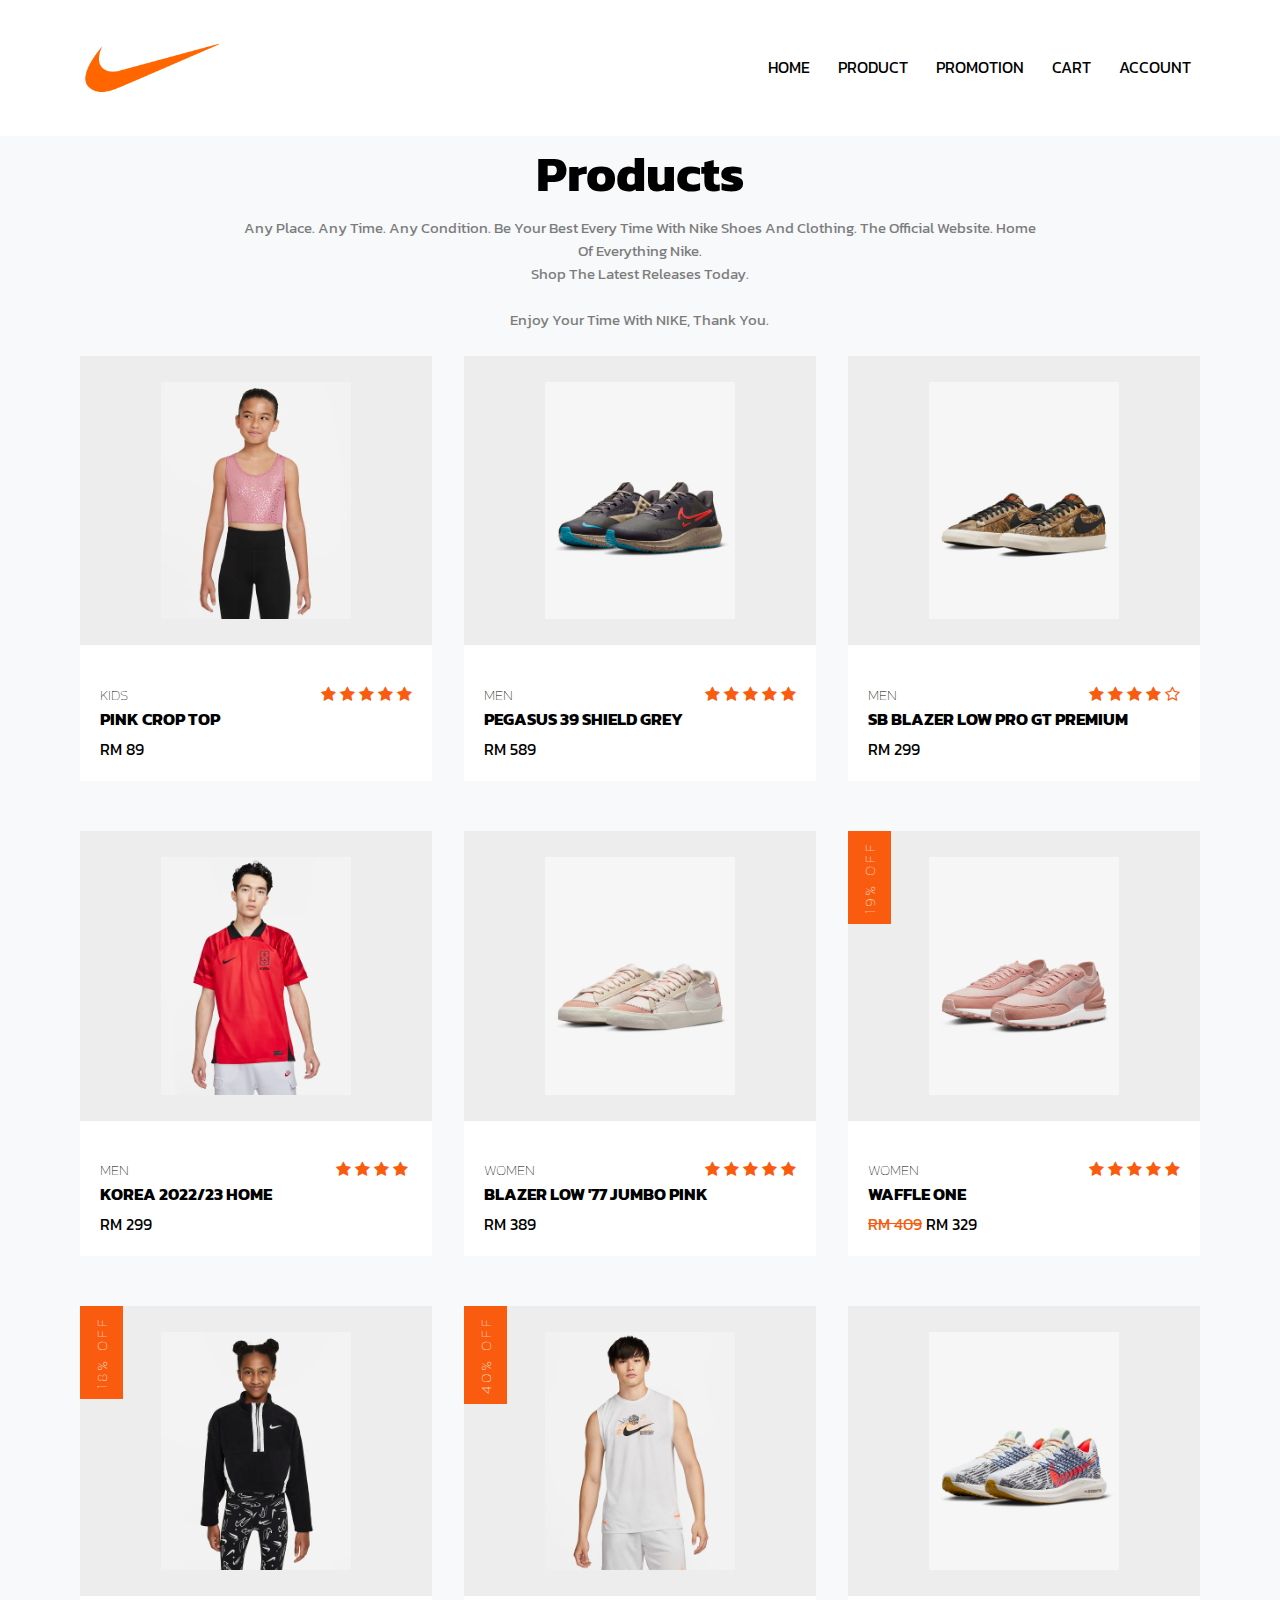
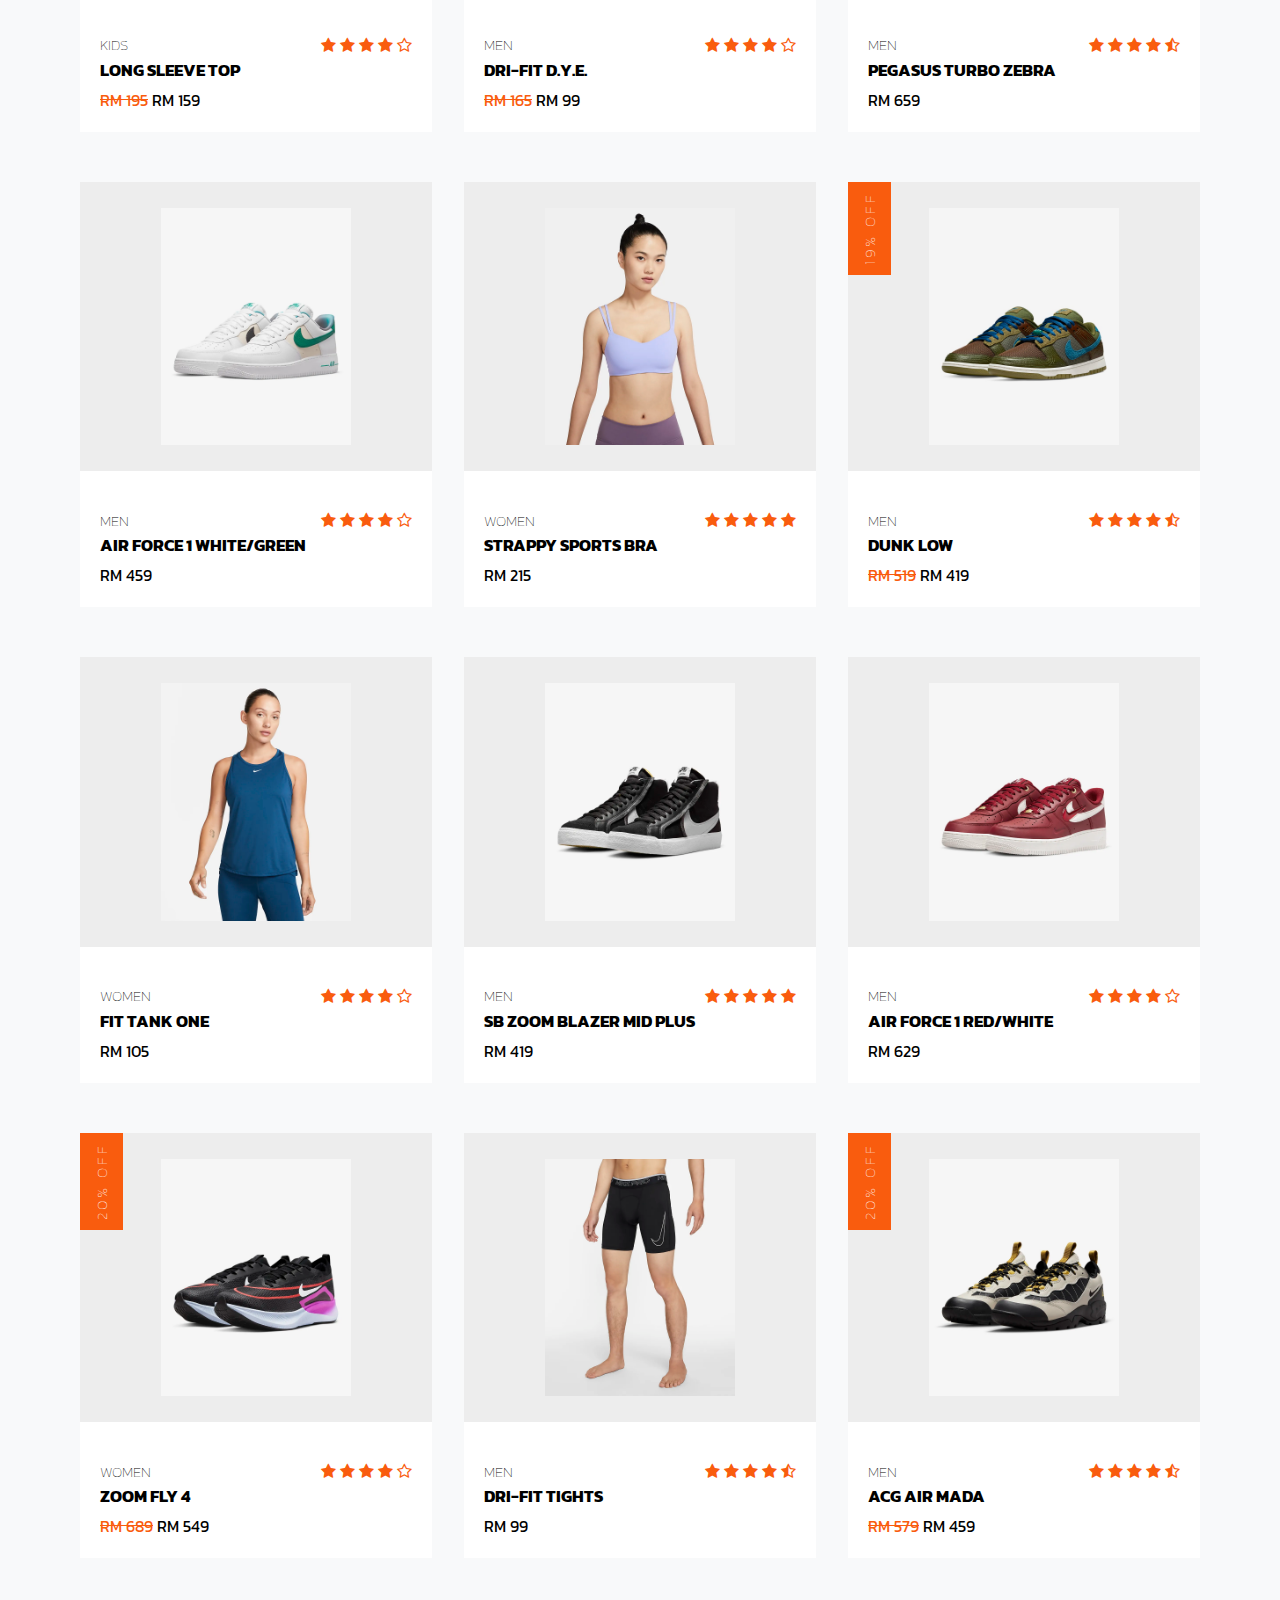
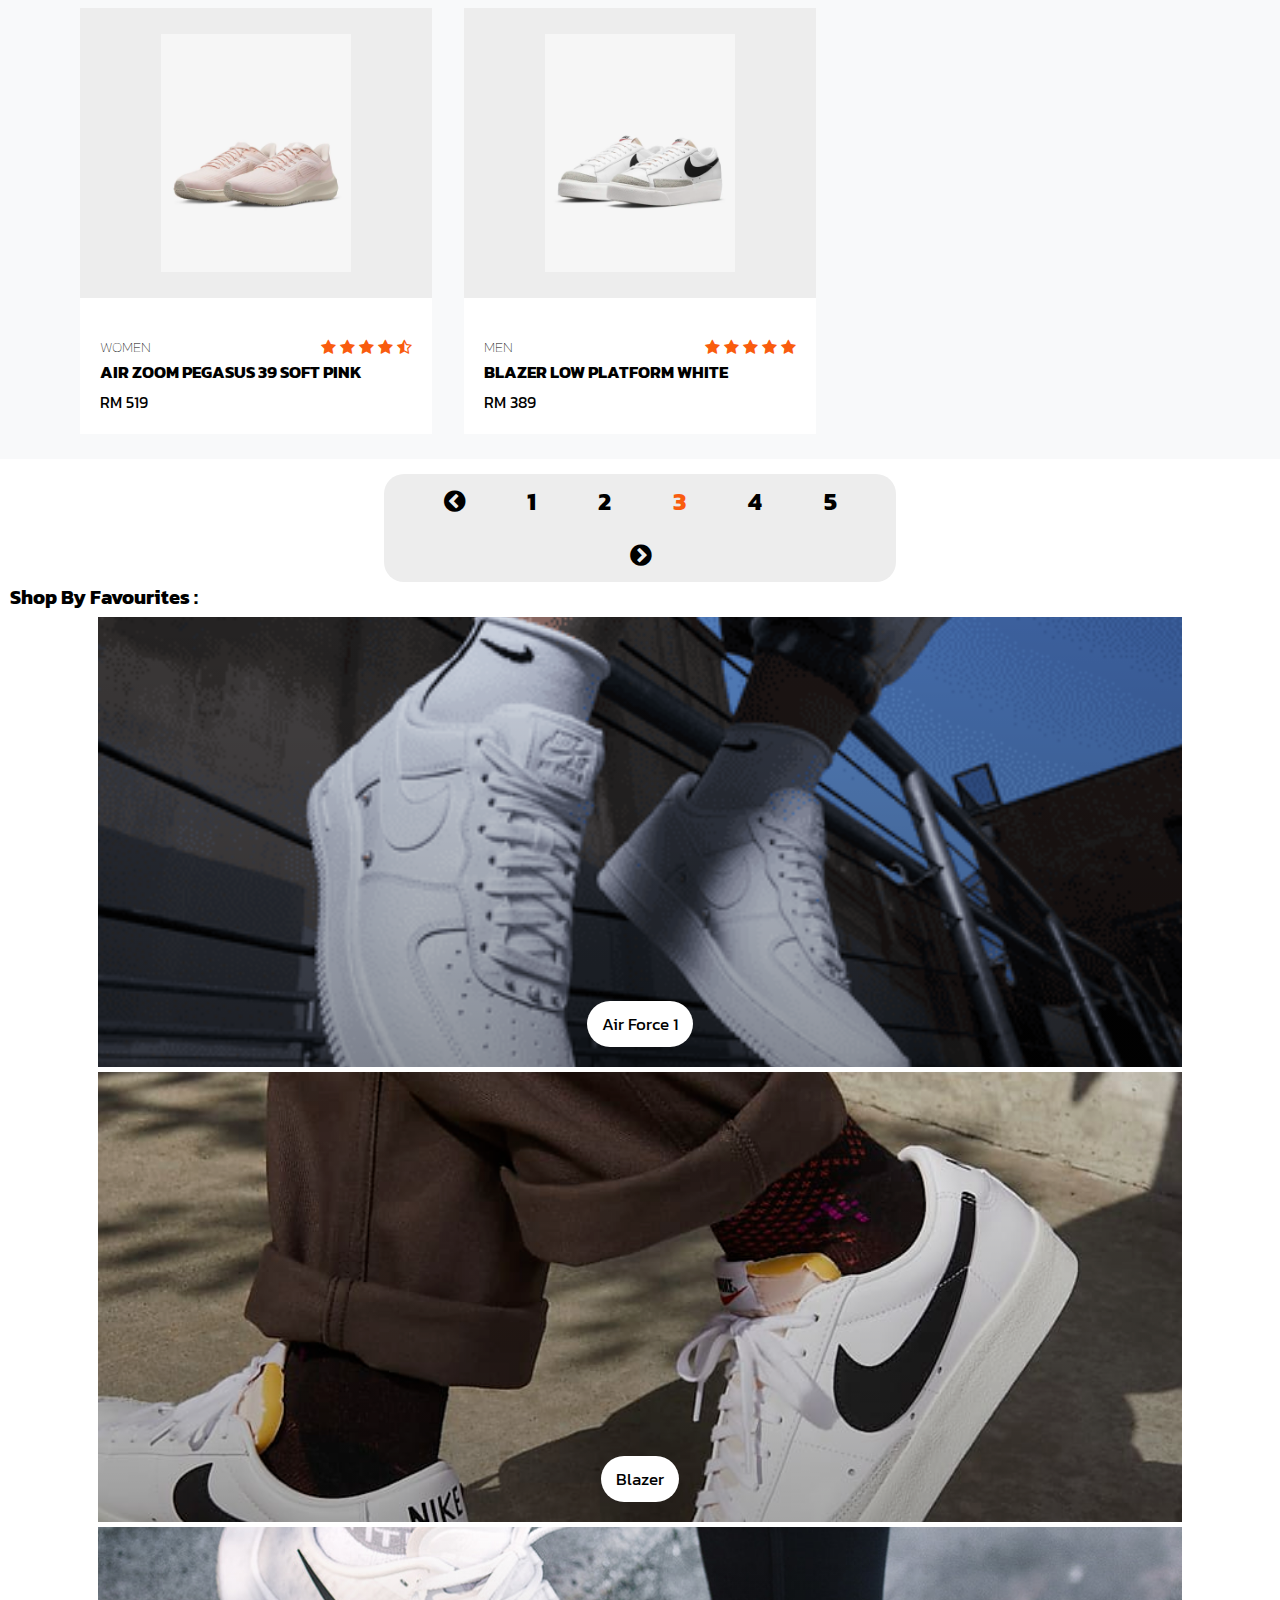
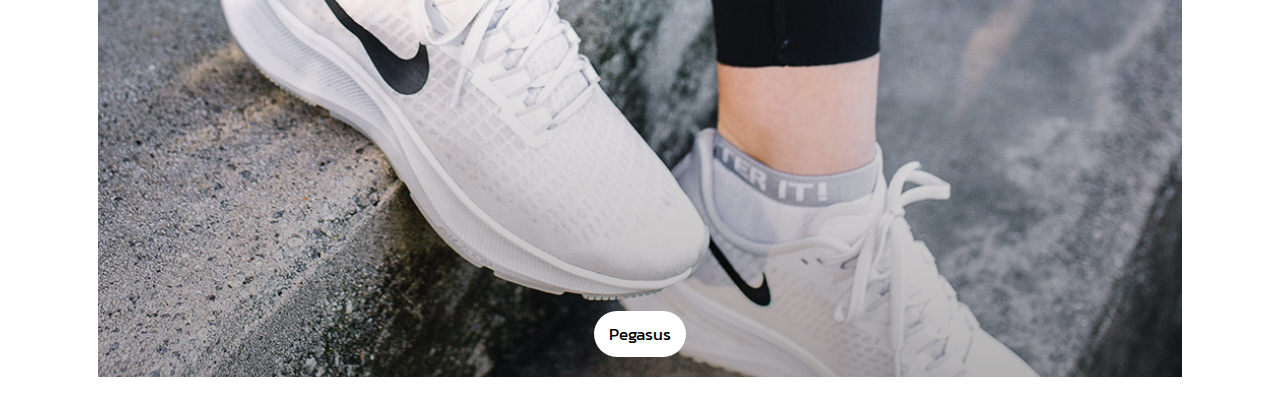
<file: Product3.html>
<!DOCTYPE html>
<html>
    <head>
        <meta name="viewport" content="with=device-width, initial-scale=1.0">
        <title>Product</title>
        <link rel="stylesheet" href="product.css">
        <link rel="preconnect" href="https://fonts.googleapis.com">
        <link rel="preconnect" href="https://fonts.gstatic.com" crossorigin>
        <link href="https://fonts.googleapis.com/css2?family=Kanit&display=swap" rel="stylesheet">
        <link rel="stylesheet" href="https://stackpath.bootstrapcdn.com/font-awesome/4.7.0/css/font-awesome.min.css">
    </head>
    <body>
        <section class="header">
            <nav>
                <a href="Home.html"><img src="Images/nikelogo.png"></a>
                <div class="nav-links" id="navLinks">
                    <i class="fa fa-times-circle-o" onclick="hideMenu()"></i>
                    <ul>
                        <li><a href="Home.html">HOME</a></li>
                        <li><a href="Product3.html">PRODUCT</a></li>
                        <li><a href="Promotion.html">PROMOTION</a></li>
                        <li><a id="cart-icon">CART</a></li>
                        <li><a href="Account.html" target="_blank">ACCOUNT</a></li>
                    </ul>
                </div>
                <i class="fa fa-bars" onclick="showMenu()"></i>
            </nav>

            <!--Cart-->
            <div class="cart">
                <h2 class="cart-title">Your Cart</h2>

                <!--Content-->
                <div class="cart-content">

                </div>

                <!--Total-->
                <div class="total">
                    <div class="total-title">Total:</div>
                    <div class="total-price">RM0</div>
                </div>

                <!--Buy Button-->
                <button type="button" class="btn-buy">Buy Now</button>
                
                <!--Cart Close-->
                <i class="fa fa-times" id="close-cart"></i>
            </div>
        </section>

        <div class = "pro">
            <div class = "container">       
            <h1>Products</h1>
            <p class = "text-light">Any Place. Any Time. Any Condition. Be Your Best Every Time With Nike Shoes And Clothing. The Official Website. Home Of Everything Nike.
                <br>Shop The Latest Releases Today.
                <br><br>Enjoy Your Time With NIKE, Thank You.
            </p>
    
                <div class = "product-items">
                <!-- 13 -->
                <div class = "product">
                    <div class = "product-content">
                        <div class = "product-image">
                            <img src = "Images/Product(12).png" class = "product-img">
                        </div>
                    </div>

                    <img src="Images/cart.png" class="add-cart">

                    <div class = "product-info">
                        <div class = "product-info-top">
                            <h2 class = "sm-title">Kids</h2>
                            <div class = "rating">
                                <span><i class = "fa fa-star"></i></span>
                                <span><i class = "fa fa-star"></i></span>
                                <span><i class = "fa fa-star"></i></span>
                                <span><i class = "fa fa-star"></i></span>
                                <span><i class = "fa fa-star"></i></span>
                            </div>
                        </div>
                        <a class = "product-title">Pink Crop Top</a>
                        <p class = "price">RM 89</p>
                    </div>
                </div>
                <!-- end13 -->

                <!-- 10 -->
                <div class = "product">
                    <div class = "product-content">
                        <div class = "product-image">
                            <img src = "Images/Pegasus(10).png" class = "product-img">
                        </div>
                    </div>

                    <img src="Images/cart.png" class="add-cart">

                    <div class = "product-info">
                        <div class = "product-info-top">
                            <h2 class = "sm-title">Men</h2>
                            <div class = "rating">
                                <span><i class = "fa fa-star"></i></span>
                                <span><i class = "fa fa-star"></i></span>
                                <span><i class = "fa fa-star"></i></span>
                                <span><i class = "fa fa-star"></i></span>
                                <span><i class = "fa fa-star"></i></span>
                            </div>
                        </div>
                        <a class = "product-title">Pegasus 39 Shield Grey</a>
                        <p class = "price">RM 589</p>
                    </div>
                </div>
                <!-- end10 -->

                <!-- 9 -->
                <div class = "product">
                    <div class = "product-content">
                        <div class = "product-image">
                            <img src = "Images/Blazers(9).png" class = "product-img">
                        </div>
                    </div>

                    <img src="Images/cart.png" class="add-cart">

                    <div class = "product-info">
                        <div class = "product-info-top">
                            <h2 class = "sm-title">Men</h2>
                            <div class = "rating">
                                <span><i class = "fa fa-star"></i></span>
                                <span><i class = "fa fa-star"></i></span>
                                <span><i class = "fa fa-star"></i></span>
                                <span><i class = "fa fa-star"></i></span>
                                <span><i class = "fa fa-star-o"></i></span>
                            </div>
                        </div>
                        <a class = "product-title">SB Blazer Low Pro GT Premium</a>
                        <p class = "price">RM 299</p>
                    </div>
                </div>
                <!-- end9 -->

                <!-- 2 -->
                <div class = "product">
                    <div class = "product-content">
                        <div class = "product-image">
                            <img src = "Images/Product(13).png" class = "product-img">
                        </div>
                    </div>

                    <img src="Images/cart.png" class="add-cart">

                    <div class = "product-info">
                        <div class = "product-info-top">
                            <h2 class = "sm-title">Men</h2>
                            <div class = "rating">
                                <span><i class = "fa fa-star"></i></span>
                                <span><i class = "fa fa-star"></i></span>
                                <span><i class = "fa fa-star"></i></span>
                                <span><i class = "fa fa-star"></i></span>
                                <span><i class = "fa fa-star--half-o"></i></span>
                            </div>
                        </div>
                        <a class = "product-title">Korea 2022/23 Home</a>
                        <p class = "price">RM 299</p>
                    </div>
                </div>
                <!-- end2 -->

                <!-- 11 -->
                <div class = "product">
                    <div class = "product-content">
                        <div class = "product-image">
                            <img src = "Images/Blazers(11).png" class = "product-img">
                        </div>
                    </div>

                    <img src="Images/cart.png" class="add-cart">

                    <div class = "product-info">
                        <div class = "product-info-top">
                            <h2 class = "sm-title">Women</h2>
                            <div class = "rating">
                                <span><i class = "fa fa-star"></i></span>
                                <span><i class = "fa fa-star"></i></span>
                                <span><i class = "fa fa-star"></i></span>
                                <span><i class = "fa fa-star"></i></span>
                                <span><i class = "fa fa-star"></i></span>
                            </div>
                        </div>
                        <a class = "product-title">Blazer Low '77 Jumbo Pink</a>
                        <p class = "price">RM 389</p>
                    </div>
                </div>
                <!-- end11 -->

                <!-- 20 -->
                <div class = "product">
                    <div class = "product-content">
                        <div class = "product-image">
                            <img src = "Images/Promo(20).png" class = "product-img">
                        </div>
                    </div>

                    <img src="Images/cart.png" class="add-cart">

                    <div class = "product-info">
                        <div class = "product-info-top">
                            <h2 class = "sm-title">Women</h2>
                            <div class = "rating">
                                <span><i class = "fa fa-star"></i></span>
                                <span><i class = "fa fa-star"></i></span>
                                <span><i class = "fa fa-star"></i></span>
                                <span><i class = "fa fa-star"></i></span>
                                <span><i class = "fa fa-star"></i></span>
                            </div>
                        </div>
                        <a class = "product-title">Waffle One</a>
                        <p class = "price-before">RM 409</p>
                        <p class = "price">RM 329</p>
                    </div>

                    <div class = "off-info">
                        <h2 class = "sm-title">19% off</h2>
                    </div>
                </div>
                <!-- end20 -->

                <!-- 24 -->
                <div class = "product">
                    <div class = "product-content">
                        <div class = "product-image">
                            <img src = "Images/Promo(24).png" class = "product-img">
                        </div>
                    </div>

                    <img src="Images/cart.png" class="add-cart">

                    <div class = "product-info">
                        <div class = "product-info-top">
                            <h2 class = "sm-title">Kids</h2>
                            <div class = "rating">
                                <span><i class = "fa fa-star"></i></span>
                                <span><i class = "fa fa-star"></i></span>
                                <span><i class = "fa fa-star"></i></span>
                                <span><i class = "fa fa-star"></i></span>
                                <span><i class = "fa fa-star-o"></i></span>
                            </div>
                        </div>
                        <a class = "product-title">Long Sleeve Top</a>
                        <p class = "price-before">RM 195</p>
                        <p class = "price">RM 159</p>
                    </div>

                    <div class = "off-info">
                        <h2 class = "sm-title">18% off</h2>
                    </div>
                </div>
                <!-- end24 -->

                <!-- 11 -->
                <div class = "product">
                    <div class = "product-content">
                        <div class = "product-image">
                            <img src = "Images/Promo(11).png" class = "product-img">
                        </div>
                    </div>

                    <img src="Images/cart.png" class="add-cart">

                    <div class = "product-info">
                        <div class = "product-info-top">
                            <h2 class = "sm-title">Men</h2>
                            <div class = "rating">
                                <span><i class = "fa fa-star"></i></span>
                                <span><i class = "fa fa-star"></i></span>
                                <span><i class = "fa fa-star"></i></span>
                                <span><i class = "fa fa-star"></i></span>
                                <span><i class = "fa fa-star-o "></i></span>
                            </div>
                        </div>
                        <a class = "product-title">Dri-FIT D.Y.E.</a>
                        <p class = "price-before">RM 165</p>
                        <p class = "price">RM 99</p>
                    </div>

                    <div class = "off-info">
                        <h2 class = "sm-title">40% off</h2>
                    </div>
                </div>
                <!-- end11 -->

                <!-- 3 -->
                <div class = "product">
                    <div class = "product-content">
                        <div class = "product-image">
                            <img src = "Images/Pegasus(3).png" class = "product-img">
                        </div>
                    </div>

                    <img src="Images/cart.png" class="add-cart">

                    <div class = "product-info">
                        <div class = "product-info-top">
                            <h2 class = "sm-title">Men</h2>
                            <div class = "rating">
                                <span><i class = "fa fa-star"></i></span>
                                <span><i class = "fa fa-star"></i></span>
                                <span><i class = "fa fa-star"></i></span>
                                <span><i class = "fa fa-star"></i></span>
                                <span><i class = "fa fa-star-half-o"></i></span>
                            </div>
                        </div>
                        <a class = "product-title">Pegasus Turbo Zebra</a>
                        <p class = "price">RM 659</p>
                    </div>
                </div>
                <!-- end3 -->

                <!-- 12 -->
                <div class = "product">
                    <div class = "product-content">
                        <div class = "product-image">
                            <img src = "Images/AF1(12).png" class = "product-img">
                        </div>
                    </div>

                    <img src="Images/cart.png" class="add-cart">

                    <div class = "product-info">
                        <div class = "product-info-top">
                            <h2 class = "sm-title">Men</h2>
                            <div class = "rating">
                                <span><i class = "fa fa-star"></i></span>
                                <span><i class = "fa fa-star"></i></span>
                                <span><i class = "fa fa-star"></i></span>
                                <span><i class = "fa fa-star"></i></span>
                                <span><i class = "fa fa-star-o"></i></span>
                            </div>
                        </div>
                        <a class = "product-title">Air Force 1 White/Green</a>
                        <p class = "price">RM 459<p>
                    </div>
                </div>
                <!-- 12 -->

                <!-- 3 -->
                <div class = "product">
                    <div class = "product-content">
                        <div class = "product-image">
                            <img src = "Images/Product(14).png" class = "product-img">
                        </div>
                    </div>

                    <img src="Images/cart.png" class="add-cart">

                    <div class = "product-info">
                        <div class = "product-info-top">
                            <h2 class = "sm-title">Women</h2>
                            <div class = "rating">
                                <span><i class = "fa fa-star"></i></span>
                                <span><i class = "fa fa-star"></i></span>
                                <span><i class = "fa fa-star"></i></span>
                                <span><i class = "fa fa-star"></i></span>
                                <span><i class = "fa fa-star"></i></span>
                            </div>
                        </div>
                        <a class = "product-title">Strappy Sports Bra</a>
                        <p class = "price">RM 215</p>
                    </div>
                </div>
                <!-- end3 -->

                <!-- 10 -->
                <div class = "product">
                    <div class = "product-content">
                        <div class = "product-image">
                            <img src = "Images/Promo(10).png" class = "product-img">
                        </div>
                    </div>

                    <img src="Images/cart.png" class="add-cart">

                    <div class = "product-info">
                        <div class = "product-info-top">
                            <h2 class = "sm-title">Men</h2>
                            <div class = "rating">
                                <span><i class = "fa fa-star"></i></span>
                                <span><i class = "fa fa-star"></i></span>
                                <span><i class = "fa fa-star"></i></span>
                                <span><i class = "fa fa-star"></i></span>
                                <span><i class = "fa fa-star-half-o"></i></span>
                            </div>
                        </div>
                        <a class = "product-title">Dunk Low</a>
                        <p class = "price-before">RM 519</p>
                        <p class = "price">RM 419</p>
                    </div>

                    <div class = "off-info">
                        <h2 class = "sm-title">19% off</h2>
                    </div>
                </div>
                <!-- end10 -->

                <!-- 18 -->
                <div class = "product">
                    <div class = "product-content">
                        <div class = "product-image">
                            <img src = "Images/Product(15).png" class = "product-img">
                        </div>
                    </div>

                    <img src="Images/cart.png" class="add-cart">

                    <div class = "product-info">
                        <div class = "product-info-top">
                            <h2 class = "sm-title">Women</h2>
                            <div class = "rating">
                                <span><i class = "fa fa-star"></i></span>
                                <span><i class = "fa fa-star"></i></span>
                                <span><i class = "fa fa-star"></i></span>
                                <span><i class = "fa fa-star"></i></span>
                                <span><i class = "fa fa-star-o"></i></span>
                            </div>
                        </div>
                        <a class = "product-title">Fit Tank One</a>
                        <p class = "price">RM 105</p>
                    </div>
                </div>
                <!-- end18 -->

                <!-- 15 -->
                <div class = "product">
                    <div class = "product-content">
                        <div class = "product-image">
                            <img src = "Images/Blazers(15).png" class = "product-img">
                        </div>
                    </div>

                    <img src="Images/cart.png" class="add-cart">

                    <div class = "product-info">
                        <div class = "product-info-top">
                            <h2 class = "sm-title">Men</h2>
                            <div class = "rating">
                                <span><i class = "fa fa-star"></i></span>
                                <span><i class = "fa fa-star"></i></span>
                                <span><i class = "fa fa-star"></i></span>
                                <span><i class = "fa fa-star"></i></span>
                                <span><i class = "fa fa-star"></i></span>
                            </div>
                        </div>
                        <a class = "product-title">SB Zoom Blazer Mid Plus</a>
                        <p class = "price">RM 419</p>
                    </div>
                </div>
                <!-- end15 -->

                <!-- 16 -->
                <div class = "product">
                    <div class = "product-content">
                        <div class = "product-image">
                            <img src = "Images/AF1(16).png" class = "product-img">
                        </div>
                    </div>

                    <img src="Images/cart.png" class="add-cart">

                    <div class = "product-info">
                        <div class = "product-info-top">
                            <h2 class = "sm-title">Men</h2>
                            <div class = "rating">
                                <span><i class = "fa fa-star"></i></span>
                                <span><i class = "fa fa-star"></i></span>
                                <span><i class = "fa fa-star"></i></span>
                                <span><i class = "fa fa-star"></i></span>
                                <span><i class = "fa fa-star-o"></i></span>
                            </div>
                        </div>
                        <a class = "product-title">Air Force 1 Red/White</a>
                        <p class = "price">RM 629<p>
                    </div>
                </div>
                <!-- end16 -->

                <!-- 16 -->
                <div class = "product">
                    <div class = "product-content">
                        <div class = "product-image">
                            <img src = "Images/Promo(16).png" class = "product-img">
                        </div>
                    </div>

                    <img src="Images/cart.png" class="add-cart">

                    <div class = "product-info">
                        <div class = "product-info-top">
                            <h2 class = "sm-title">Women</h2>
                            <div class = "rating">
                                <span><i class = "fa fa-star"></i></span>
                                <span><i class = "fa fa-star"></i></span>
                                <span><i class = "fa fa-star"></i></span>
                                <span><i class = "fa fa-star"></i></span>
                                <span><i class = "fa fa-star-o"></i></span>
                            </div>
                        </div>
                        <a class = "product-title">Zoom Fly 4</a>
                        <p class = "price-before">RM 689</p>
                        <p class = "price">RM 549</p>
                    </div>

                    <div class = "off-info">
                        <h2 class = "sm-title">20% off</h2>
                    </div>
                </div>
                <!-- end16 -->

                <!-- 9 -->
                <div class = "product">
                    <div class = "product-content">
                        <div class = "product-image">
                            <img src = "Images/Product(16).png" class = "product-img">
                        </div>
                    </div>

                    <img src="Images/cart.png" class="add-cart">

                    <div class = "product-info">
                        <div class = "product-info-top">
                            <h2 class = "sm-title">Men</h2>
                            <div class = "rating">
                                <span><i class = "fa fa-star"></i></span>
                                <span><i class = "fa fa-star"></i></span>
                                <span><i class = "fa fa-star"></i></span>
                                <span><i class = "fa fa-star"></i></span>
                                <span><i class = "fa fa-star-half-o"></i></span>
                            </div>
                        </div>
                        <a class = "product-title">Dri-FIT Tights</a>
                        <p class = "price">RM 99<p>
                    </div>
                </div>
                <!-- end9 -->

                <!-- 22 -->
                <div class = "product">
                    <div class = "product-content">
                        <div class = "product-image">
                            <img src = "Images/Promo(22).png" class = "product-img">
                        </div>
                    </div>

                    <img src="Images/cart.png" class="add-cart">

                    <div class = "product-info">
                        <div class = "product-info-top">
                            <h2 class = "sm-title">Men</h2>
                            <div class = "rating">
                                <span><i class = "fa fa-star"></i></span>
                                <span><i class = "fa fa-star"></i></span>
                                <span><i class = "fa fa-star"></i></span>
                                <span><i class = "fa fa-star"></i></span>
                                <span><i class = "fa fa-star-half-o"></i></span>
                            </div>
                        </div>
                        <a class = "product-title">ACG Air Mada</a>
                        <p class = "price-before">RM 579</p>
                        <p class = "price">RM 459</p>
                    </div>

                    <div class = "off-info">
                        <h2 class = "sm-title">20% off</h2>
                    </div>
                </div>
                <!-- end22 -->

                <!-- 15 -->
                <div class = "product">
                    <div class = "product-content">
                        <div class = "product-image">
                            <img src = "Images/Pegasus(15).png" class = "product-img">
                        </div>
                    </div>

                    <img src="Images/cart.png" class="add-cart">

                    <div class = "product-info">
                        <div class = "product-info-top">
                            <h2 class = "sm-title">Women</h2>
                            <div class = "rating">
                                <span><i class = "fa fa-star"></i></span>
                                <span><i class = "fa fa-star"></i></span>
                                <span><i class = "fa fa-star"></i></span>
                                <span><i class = "fa fa-star"></i></span>
                                <span><i class = "fa fa-star-half-o"></i></span>
                            </div>
                        </div>
                        <a class = "product-title">Air Zoom Pegasus 39 Soft Pink</a>
                        <p class = "price">RM 519</p>
                    </div>
                </div>
                <!-- end15 -->

                <!-- 1 -->
                <div class = "product">
                    <div class = "product-content">
                        <div class = "product-image">
                            <img src = "Images/Blazers(1).png" class = "product-img">
                        </div>
                    </div>

                    <img src="Images/cart.png" class="add-cart">

                    <div class = "product-info">
                        <div class = "product-info-top">
                            <h2 class = "sm-title">Men</h2>
                            <div class = "rating">
                                <span><i class = "fa fa-star"></i></span>
                                <span><i class = "fa fa-star"></i></span>
                                <span><i class = "fa fa-star"></i></span>
                                <span><i class = "fa fa-star"></i></span>
                                <span><i class = "fa fa-star"></i></span>
                            </div>
                        </div>
                        <a class = "product-title">Blazer Low Platform White</a>
                        <p class = "price">RM 389</p>
                    </div>
                </div>
                <!-- end1 -->

                </div>
            </div>
        </div>

        <div class="pagination">
            <ul>
                <li><a href="Product2.html"><i class="fa fa-chevron-circle-left"></i></a></li>
                <li><a href="Product1.html">1</a></li>
                <li><a href="Product2.html">2</a></li>
                <li><a href="Product3.html" style="color: #f95c0e;">3</a></li>
                <li><a href="Product4.html">4</a></li>
                <li><a href="Product5.html">5</a></li>
                <li><a href="Product4.html"><i class="fa fa-chevron-circle-right"></i></a></li>
            </ul>
        </div>

        <div class = "product-category">
            <h2>Shop By Favourites :</h2>
            <div class = "container">
                <div class = "product-category-wrapper">
                    <!-- product col left -->
                    <div class = "product-col-a flex">
                        <div class = "product-col-content">
                            <a href="AF1.html" class = "btn-dark">Air Force 1</a>
                        </div>
                    </div>

                    <!-- product col middle -->
                    
                    <div class = "product-col-b flex">
                        <div class = "product-col-content">
                            <a href="Blazer.html" class = "btn-dark">Blazer</a>
                        </div>
                    </div>

                    <!-- product col right -->
                    <div class = "product-col-p flex">
                        <div class = "product-col-content">
                            <a href="Pegasus.html" class = "btn-dark">Pegasus</a>
                        </div>
                    </div>
                </div>
            </div>
        </div>
        
        <!--Link js-->
        <script src="cart.js"></script>

    </body>
</html>

<!------JavaScript for Toggle Menu------>
<script>
    var navLinks = document.getElementById("navLinks");
    function showMenu(){
        navLinks.style.right = "0";
    }
    function hideMenu(){
        navLinks.style.right = "-200px";
    }
</script>
</file>
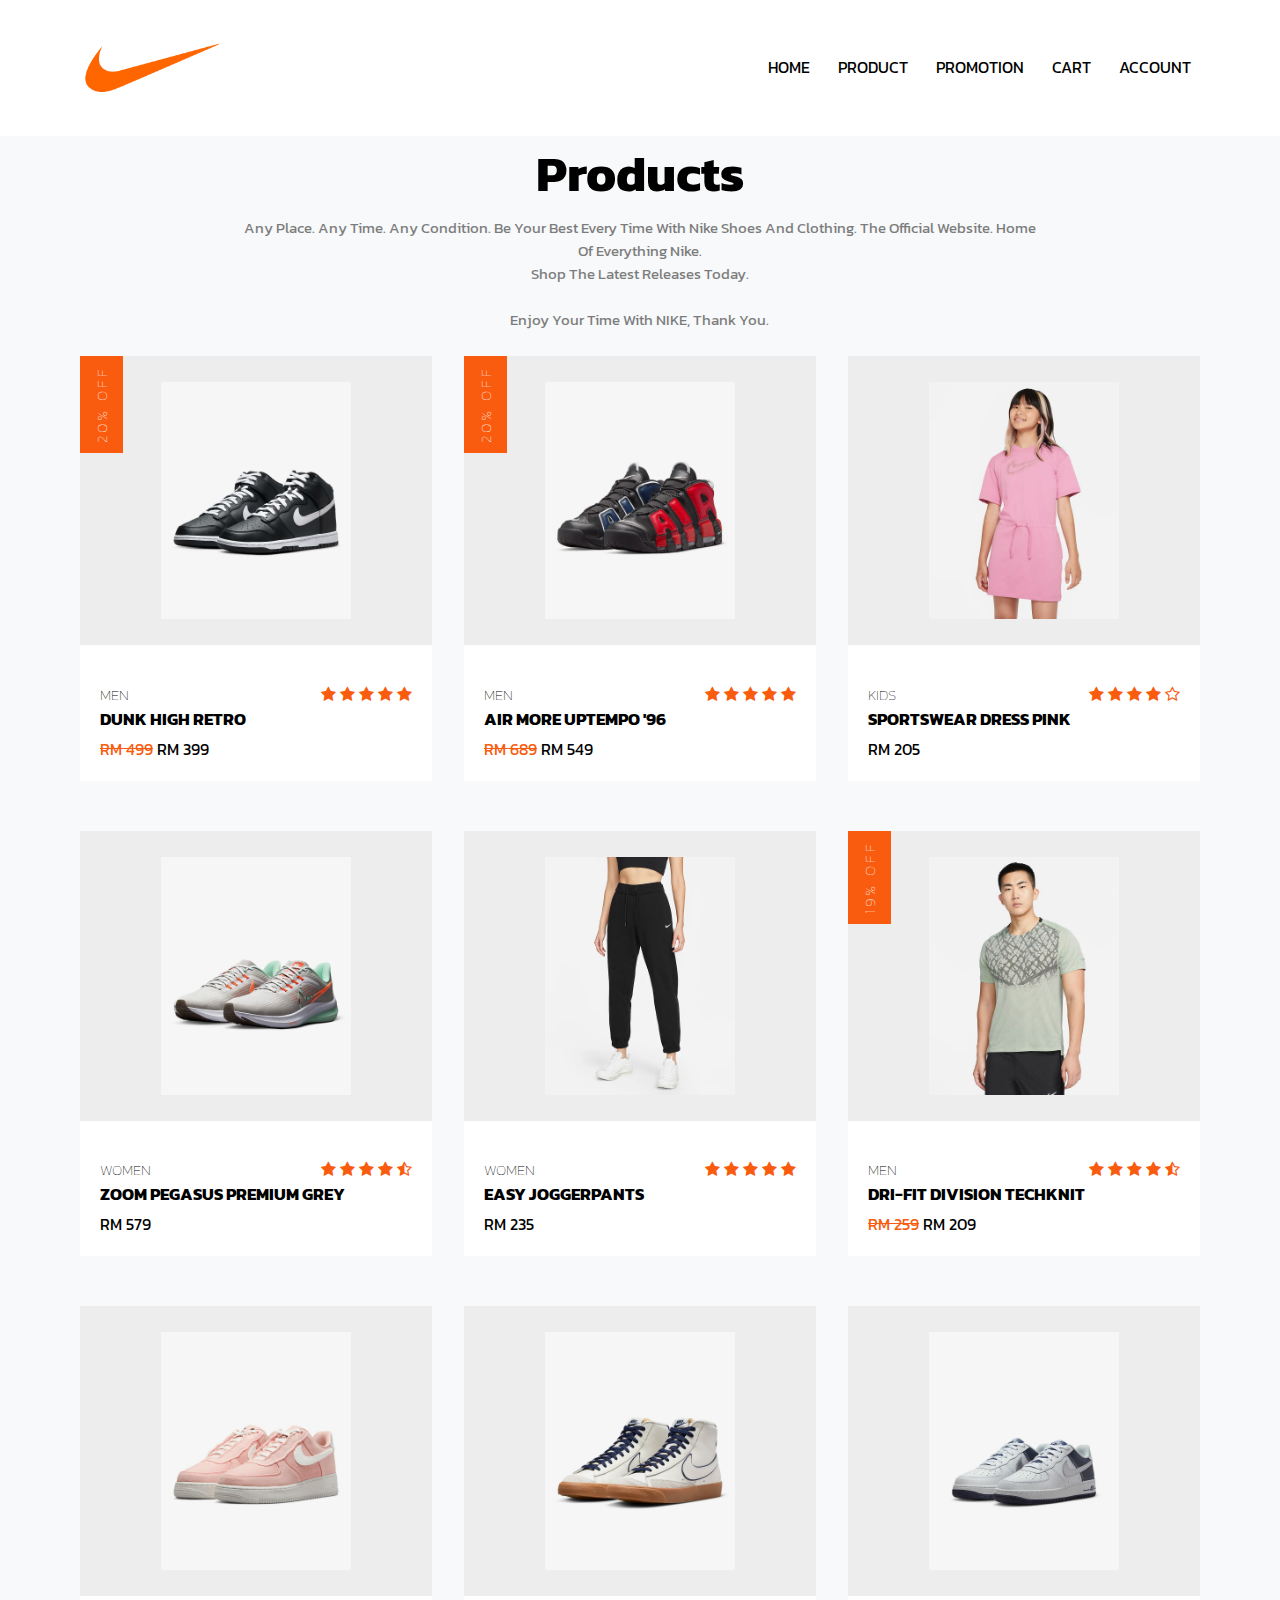
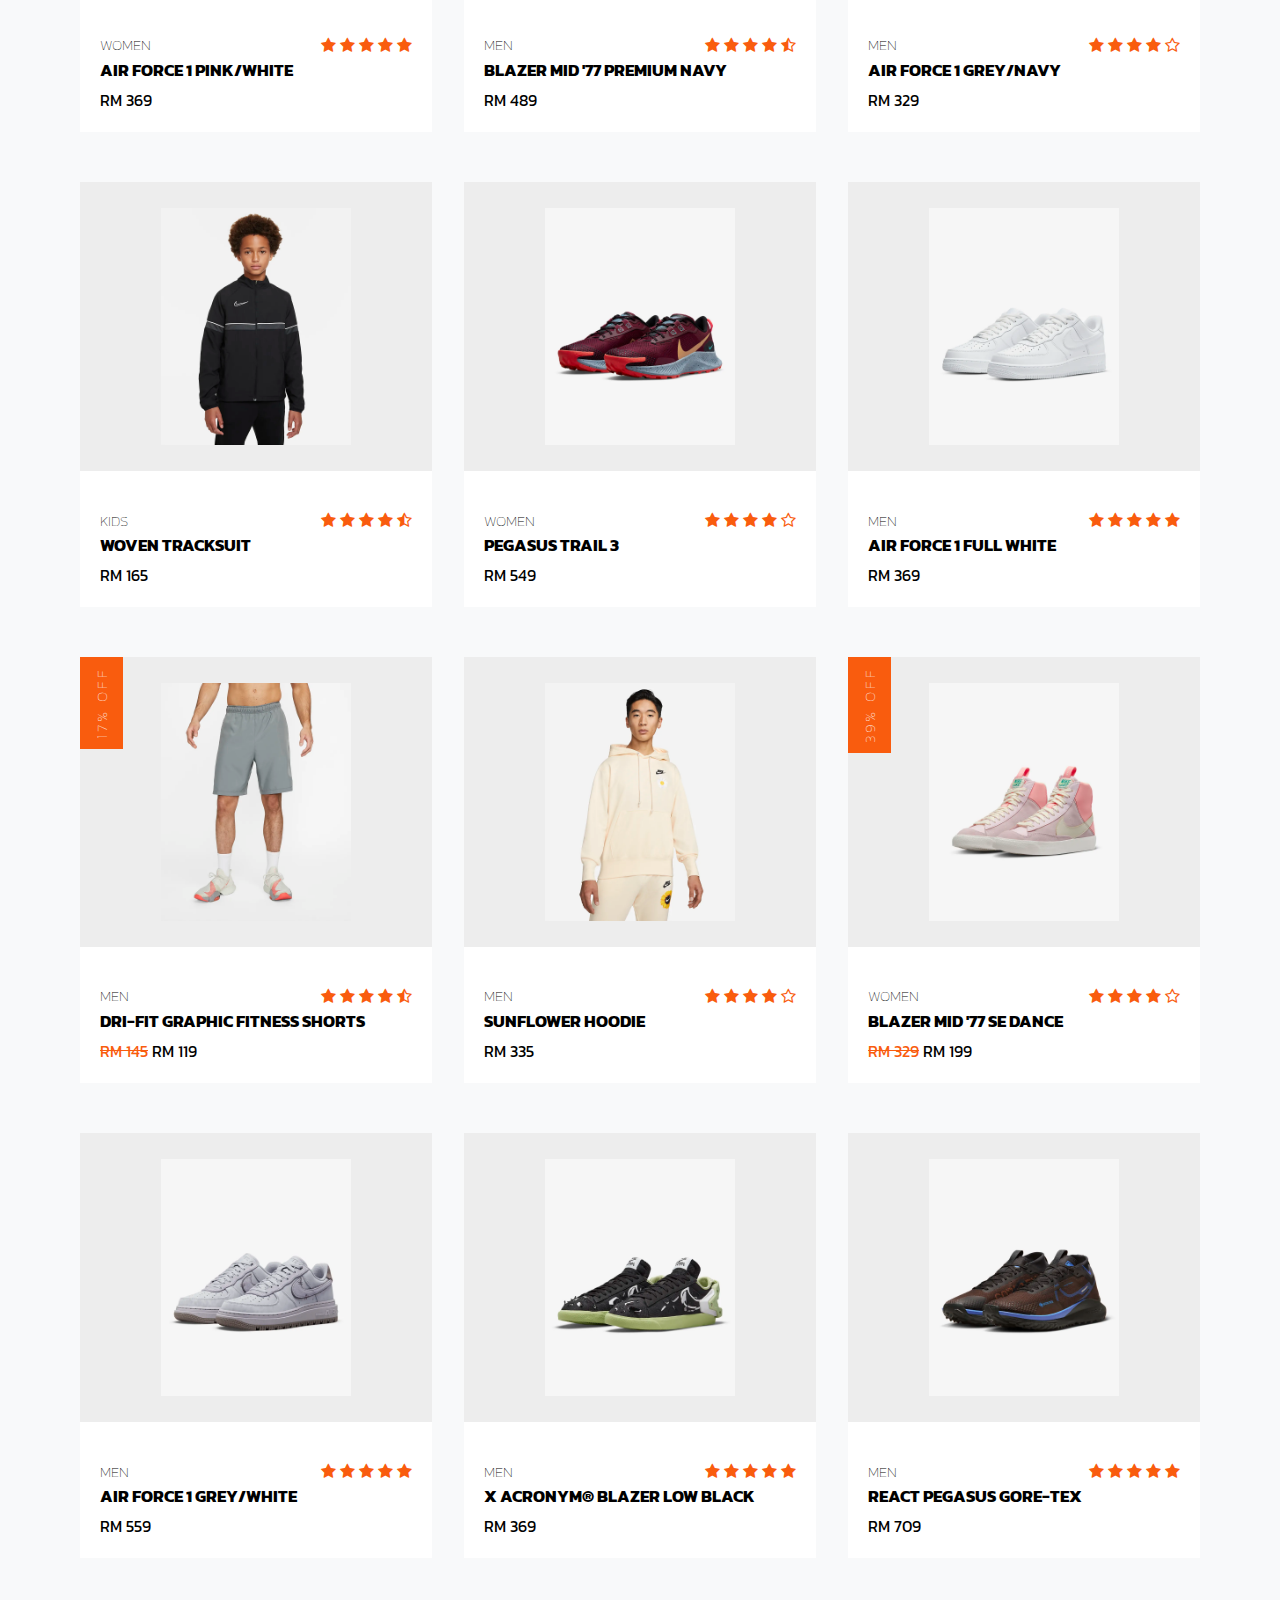
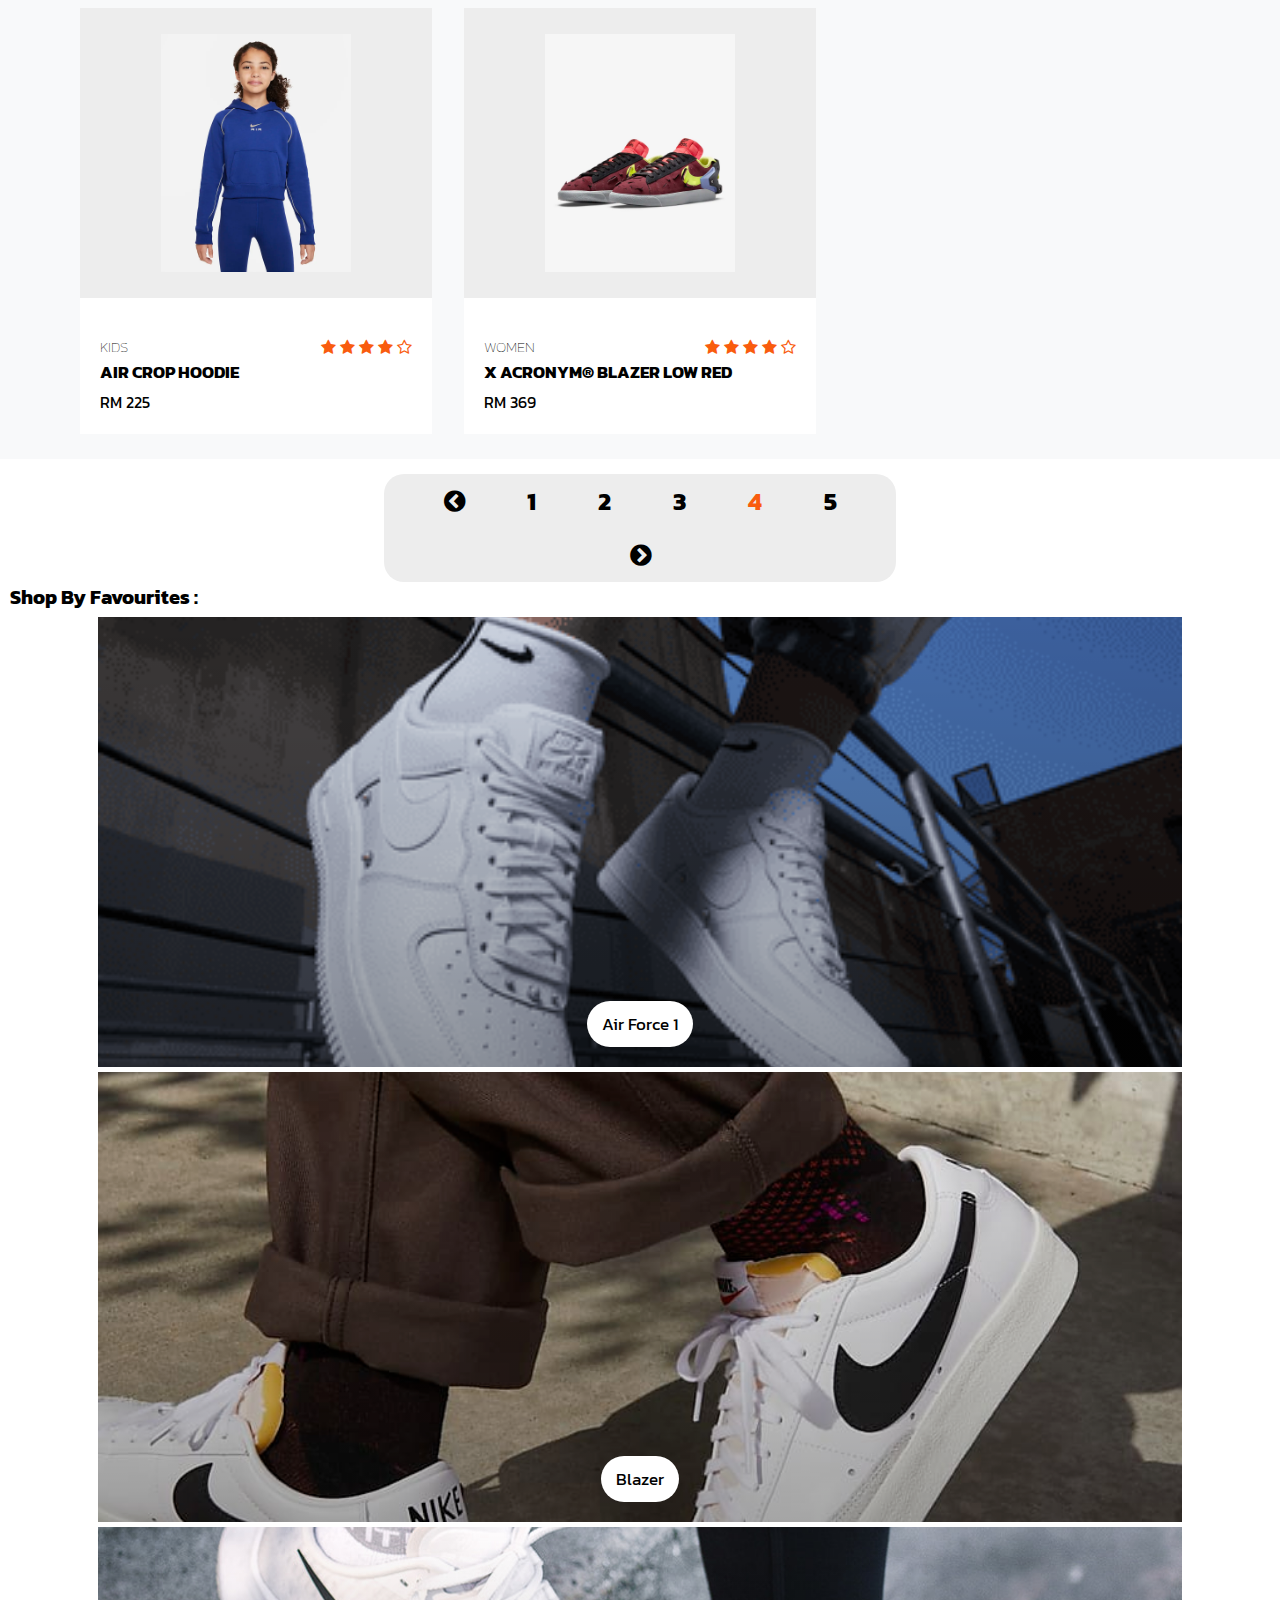
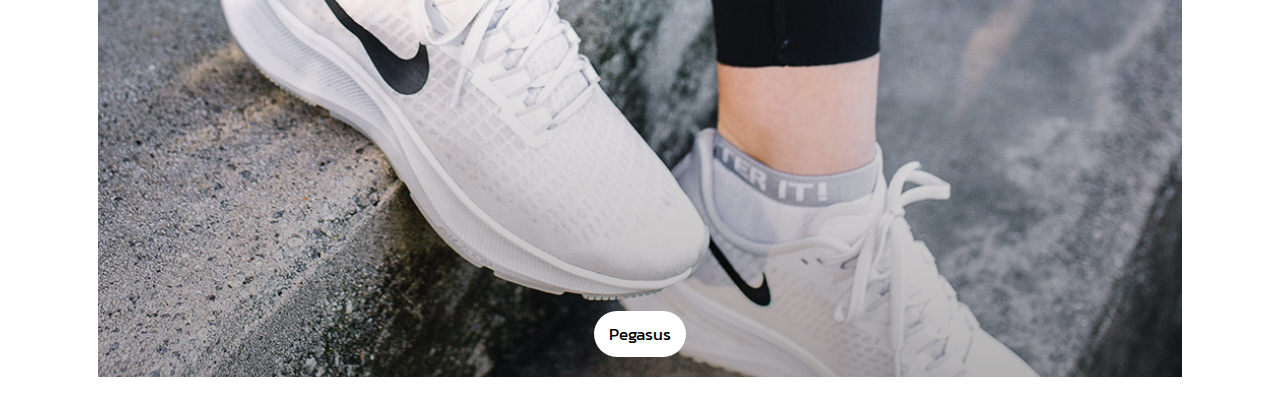
<file: Product4.html>
<!DOCTYPE html>
<html>
    <head>
        <meta name="viewport" content="with=device-width, initial-scale=1.0">
        <title>Product</title>
        <link rel="stylesheet" href="product.css">
        <link rel="preconnect" href="https://fonts.googleapis.com">
        <link rel="preconnect" href="https://fonts.gstatic.com" crossorigin>
        <link href="https://fonts.googleapis.com/css2?family=Kanit&display=swap" rel="stylesheet">
        <link rel="stylesheet" href="https://stackpath.bootstrapcdn.com/font-awesome/4.7.0/css/font-awesome.min.css">
    </head>
    <body>
        <section class="header">
            <nav>
                <a href="Home.html"><img src="Images/nikelogo.png"></a>
                <div class="nav-links" id="navLinks">
                    <i class="fa fa-times-circle-o" onclick="hideMenu()"></i>
                    <ul>
                        <li><a href="Home.html">HOME</a></li>
                        <li><a href="Product4.html">PRODUCT</a></li>
                        <li><a href="Promotion.html">PROMOTION</a></li>
                        <li><a id="cart-icon">CART</a></li>
                        <li><a href="Account.html" target="_blank">ACCOUNT</a></li>
                    </ul>
                </div>
                <i class="fa fa-bars" onclick="showMenu()"></i>
            </nav>

            <!--Cart-->
            <div class="cart">
                <h2 class="cart-title">Your Cart</h2>

                <!--Content-->
                <div class="cart-content">

                </div>

                <!--Total-->
                <div class="total">
                    <div class="total-title">Total:</div>
                    <div class="total-price">RM0</div>
                </div>

                <!--Buy Button-->
                <button type="button" class="btn-buy">Buy Now</button>
                
                <!--Cart Close-->
                <i class="fa fa-times" id="close-cart"></i>
            </div>
        </section>

        <div class = "pro">
            <div class = "container">       
            <h1>Products</h1>
            <p class = "text-light">Any Place. Any Time. Any Condition. Be Your Best Every Time With Nike Shoes And Clothing. The Official Website. Home Of Everything Nike.
                <br>Shop The Latest Releases Today.
                <br><br>Enjoy Your Time With NIKE, Thank You.
            </p>
    
                <div class = "product-items">
                    <!-- 23 -->
                    <div class = "product">
                        <div class = "product-content">
                            <div class = "product-image">
                                <img src = "Images/Promo(23).png" class = "product-img">
                            </div>
                        </div>

                        <img src="Images/cart.png" class="add-cart">

                        <div class = "product-info">
                            <div class = "product-info-top">
                                <h2 class = "sm-title">Men</h2>
                                <div class = "rating">
                                    <span><i class = "fa fa-star"></i></span>
                                    <span><i class = "fa fa-star"></i></span>
                                    <span><i class = "fa fa-star"></i></span>
                                    <span><i class = "fa fa-star"></i></span>
                                    <span><i class = "fa fa-star"></i></span>
                                </div>
                            </div>
                            <a class = "product-title">Dunk High Retro</a>
                            <p class = "price-before">RM 499</p>
                            <p class = "price">RM 399</p>
                        </div>

                        <div class = "off-info">
                            <h2 class = "sm-title">20% off</h2>
                        </div>
                    </div>
                    <!-- end23 -->

                    <!-- 8 -->
                    <div class = "product">
                        <div class = "product-content">
                            <div class = "product-image">
                                <img src = "Images/Promo(8).png" class = "product-img">
                            </div>
                        </div>

                        <img src="Images/cart.png" class="add-cart">

                        <div class = "product-info">
                            <div class = "product-info-top">
                                <h2 class = "sm-title">Men</h2>
                                <div class = "rating">
                                    <span><i class = "fa fa-star"></i></span>
                                    <span><i class = "fa fa-star"></i></span>
                                    <span><i class = "fa fa-star"></i></span>
                                    <span><i class = "fa fa-star"></i></span>
                                    <span><i class = "fa fa-star"></i></span>
                                </div>
                            </div>
                            <a class = "product-title">Air More Uptempo '96</a>
                            <p class = "price-before">RM 689</p>
                            <p class = "price">RM 549</p>
                        </div>

                        <div class = "off-info">
                            <h2 class = "sm-title">20% off</h2>
                        </div>
                    </div>
                    <!-- end8 -->

                    <!-- 3 -->
                    <div class = "product">
                        <div class = "product-content">
                            <div class = "product-image">
                                <img src = "Images/Product(17).png" class = "product-img">
                            </div>
                        </div>

                        <img src="Images/cart.png" class="add-cart">

                        <div class = "product-info">
                            <div class = "product-info-top">
                                <h2 class = "sm-title">Kids</h2>
                                <div class = "rating">
                                    <span><i class = "fa fa-star"></i></span>
                                    <span><i class = "fa fa-star"></i></span>
                                    <span><i class = "fa fa-star"></i></span>
                                    <span><i class = "fa fa-star"></i></span>
                                    <span><i class = "fa fa-star-o"></i></span>
                                </div>
                            </div>
                            <a class = "product-title">Sportswear Dress Pink</a>
                            <p class = "price">RM 205</p>
                        </div>
                    </div>
                    <!-- end3 -->

                    <!-- 11 -->
                    <div class = "product">
                        <div class = "product-content">
                            <div class = "product-image">
                                <img src = "Images/Pegasus(11).png" class = "product-img">
                            </div>
                        </div>

                        <img src="Images/cart.png" class="add-cart">

                        <div class = "product-info">
                            <div class = "product-info-top">
                                <h2 class = "sm-title">Women</h2>
                                <div class = "rating">
                                    <span><i class = "fa fa-star"></i></span>
                                    <span><i class = "fa fa-star"></i></span>
                                    <span><i class = "fa fa-star"></i></span>
                                    <span><i class = "fa fa-star"></i></span>
                                    <span><i class = "fa fa-star-half-o"></i></span>
                                </div>
                            </div>
                            <a class = "product-title">Zoom Pegasus Premium Grey</a>
                            <p class = "price">RM 579</p>
                        </div>
                    </div>
                    <!-- end11 -->

                    <!-- 5 -->
                    <div class = "product">
                        <div class = "product-content">
                            <div class = "product-image">
                                <img src = "Images/Product(18).png" class = "product-img">
                            </div>
                        </div>

                        <img src="Images/cart.png" class="add-cart">

                        <div class = "product-info">
                            <div class = "product-info-top">
                                <h2 class = "sm-title">Women</h2>
                                <div class = "rating">
                                    <span><i class = "fa fa-star"></i></span>
                                    <span><i class = "fa fa-star"></i></span>
                                    <span><i class = "fa fa-star"></i></span>
                                    <span><i class = "fa fa-star"></i></span>
                                    <span><i class = "fa fa-star"></i></span>
                                </div>
                            </div>
                            <a class = "product-title">Easy Joggerpants</a>
                            <p class = "price">RM 235</p>
                        </div>
                    </div>
                    <!-- end5 -->

                    <!-- 4 -->
                    <div class = "product">
                        <div class = "product-content">
                            <div class = "product-image">
                                <img src = "Images/Promo(4).png" class = "product-img">
                            </div>
                        </div>

                        <img src="Images/cart.png" class="add-cart">

                        <div class = "product-info">
                            <div class = "product-info-top">
                                <h2 class = "sm-title">Men</h2>
                                <div class = "rating">
                                    <span><i class = "fa fa-star"></i></span>
                                    <span><i class = "fa fa-star"></i></span>
                                    <span><i class = "fa fa-star"></i></span>
                                    <span><i class = "fa fa-star"></i></span>
                                    <span><i class = "fa fa-star-half-o"></i></span>
                                </div>
                            </div>
                            <a class = "product-title">Dri-FIT Division TechKnit</a>
                            <p class = "price-before">RM 259</p>
                            <p class = "price">RM 209</p>
                        </div>

                        <div class = "off-info">
                            <h2 class = "sm-title">19% off</h2>
                        </div>
                    </div>
                    <!-- end4 -->

                    <!-- 10 -->
                    <div class = "product">
                        <div class = "product-content">
                            <div class = "product-image">
                                <img src = "Images/AF1(10).png" class = "product-img">
                            </div>
                        </div>

                        <img src="Images/cart.png" class="add-cart">

                        <div class = "product-info">
                            <div class = "product-info-top">
                                <h2 class = "sm-title">Women</h2>
                                <div class = "rating">
                                    <span><i class = "fa fa-star"></i></span>
                                    <span><i class = "fa fa-star"></i></span>
                                    <span><i class = "fa fa-star"></i></span>
                                    <span><i class = "fa fa-star"></i></span>
                                    <span><i class = "fa fa-star"></i></span>
                                </div>
                            </div>
                            <a class = "product-title">Air Force 1 Pink/White</a>
                            <p class = "price">RM 369<p>
                        </div>
                    </div>
                    <!-- end10 -->

                    <!-- 8 -->
                    <div class = "product">
                        <div class = "product-content">
                            <div class = "product-image">
                                <img src = "Images/Blazers(8).png" class = "product-img">
                            </div>
                        </div>

                        <img src="Images/cart.png" class="add-cart">

                        <div class = "product-info">
                            <div class = "product-info-top">
                                <h2 class = "sm-title">Men</h2>
                                <div class = "rating">
                                    <span><i class = "fa fa-star"></i></span>
                                    <span><i class = "fa fa-star"></i></span>
                                    <span><i class = "fa fa-star"></i></span>
                                    <span><i class = "fa fa-star"></i></span>
                                    <span><i class = "fa fa-star-half-o"></i></span>
                                </div>
                            </div>
                            <a class = "product-title">Blazer Mid '77 Premium Navy</a>
                            <p class = "price">RM 489</p>
                        </div>
                    </div>
                    <!-- end8 -->

                    <!-- 5 -->
                    <div class = "product">
                        <div class = "product-content">
                            <div class = "product-image">
                                <img src = "Images/AF1(5).png" class = "product-img">
                            </div>
                        </div>

                        <img src="Images/cart.png" class="add-cart">

                        <div class = "product-info">
                            <div class = "product-info-top">
                                <h2 class = "sm-title">Men</h2>
                                <div class = "rating">
                                    <span><i class = "fa fa-star"></i></span>
                                    <span><i class = "fa fa-star"></i></span>
                                    <span><i class = "fa fa-star"></i></span>
                                    <span><i class = "fa fa-star"></i></span>
                                    <span><i class = "fa fa-star-o"></i></span>
                                </div>
                            </div>
                            <a class = "product-title">Air Force 1 Grey/Navy</a>
                            <p class = "price">RM 329<p>
                        </div>
                    </div>
                    <!-- end5 -->

                    <!-- 10 -->
                    <div class = "product">
                        <div class = "product-content">
                            <div class = "product-image">
                                <img src = "Images/Product(19).png" class = "product-img">
                            </div>
                        </div>

                        <img src="Images/cart.png" class="add-cart">

                        <div class = "product-info">
                            <div class = "product-info-top">
                                <h2 class = "sm-title">Kids</h2>
                                <div class = "rating">
                                    <span><i class = "fa fa-star"></i></span>
                                    <span><i class = "fa fa-star"></i></span>
                                    <span><i class = "fa fa-star"></i></span>
                                    <span><i class = "fa fa-star"></i></span>
                                    <span><i class = "fa fa-star-half-o"></i></span>
                                </div>
                            </div>
                            <a class = "product-title">Woven Tracksuit</a>
                            <p class = "price">RM 165</p>
                        </div>
                    </div>
                    <!-- end10 -->

                    <!-- 5 -->
                    <div class = "product">
                        <div class = "product-content">
                            <div class = "product-image">
                                <img src = "Images/Pegasus(5).png" class = "product-img">
                            </div>
                        </div>

                        <img src="Images/cart.png" class="add-cart">

                        <div class = "product-info">
                            <div class = "product-info-top">
                                <h2 class = "sm-title">Women</h2>
                                <div class = "rating">
                                    <span><i class = "fa fa-star"></i></span>
                                    <span><i class = "fa fa-star"></i></span>
                                    <span><i class = "fa fa-star"></i></span>
                                    <span><i class = "fa fa-star"></i></span>
                                    <span><i class = "fa fa-star-o"></i></span>
                                </div>
                            </div>
                            <a class = "product-title">Pegasus Trail 3</a>
                            <p class = "price">RM 549</p>
                        </div>
                    </div>
                    <!-- end5 -->

                    <!-- 1 -->
                    <div class = "product">
                        <div class = "product-content">
                            <div class = "product-image">
                                <img src = "Images/AF1(1).png" class = "product-img">
                            </div>
                        </div>

                        <img src="Images/cart.png" class="add-cart">

                        <div class = "product-info">
                            <div class = "product-info-top">
                                <h2 class = "sm-title">Men</h2>
                                <div class = "rating">
                                    <span><i class = "fa fa-star"></i></span>
                                    <span><i class = "fa fa-star"></i></span>
                                    <span><i class = "fa fa-star"></i></span>
                                    <span><i class = "fa fa-star"></i></span>
                                    <span><i class = "fa fa-star"></i></span>
                                </div>
                            </div>
                            <a class = "product-title">Air Force 1 Full White</a>
                            <p class = "price">RM 369<p>
                        </div>
                    </div>
                    <!-- end1 -->

                    <!-- 17 -->
                    <div class = "product">
                        <div class = "product-content">
                            <div class = "product-image">
                                <img src = "Images/Promo(17).png" class = "product-img">
                            </div>
                        </div>

                        <img src="Images/cart.png" class="add-cart">

                        <div class = "product-info">
                            <div class = "product-info-top">
                                <h2 class = "sm-title">Men</h2>
                                <div class = "rating">
                                    <span><i class = "fa fa-star"></i></span>
                                    <span><i class = "fa fa-star"></i></span>
                                    <span><i class = "fa fa-star"></i></span>
                                    <span><i class = "fa fa-star"></i></span>
                                    <span><i class = "fa fa-star-half-o"></i></span>
                                </div>
                            </div>
                            <a class = "product-title">Dri-FIT Graphic Fitness Shorts</a>
                            <p class = "price-before">RM 145</p>
                            <p class = "price">RM 119</p>
                        </div>

                        <div class = "off-info">
                            <h2 class = "sm-title">17% off</h2>
                        </div>
                    </div>
                    <!-- end17 -->

                    <!-- 14 -->
                    <div class = "product">
                        <div class = "product-content">
                            <div class = "product-image">
                                <img src = "Images/Product(20).png" class = "product-img">
                            </div>
                        </div>

                        <img src="Images/cart.png" class="add-cart">

                        <div class = "product-info">
                            <div class = "product-info-top">
                                <h2 class = "sm-title">Men</h2>
                                <div class = "rating">
                                    <span><i class = "fa fa-star"></i></span>
                                    <span><i class = "fa fa-star"></i></span>
                                    <span><i class = "fa fa-star"></i></span>
                                    <span><i class = "fa fa-star"></i></span>
                                    <span><i class = "fa fa-star-o"></i></span>
                                </div>
                            </div>
                            <a class = "product-title">Sunflower Hoodie</a>
                            <p class = "price">RM 335</p>
                        </div>
                    </div>
                    <!-- end14 -->

                    <!-- 3 -->
                    <div class = "product">
                        <div class = "product-content">
                            <div class = "product-image">
                                <img src = "Images/Promo(3).png" class = "product-img">
                            </div>
                        </div>

                        <img src="Images/cart.png" class="add-cart">

                        <div class = "product-info">
                            <div class = "product-info-top">
                                <h2 class = "sm-title">Women</h2>
                                <div class = "rating">
                                    <span><i class = "fa fa-star"></i></span>
                                    <span><i class = "fa fa-star"></i></span>
                                    <span><i class = "fa fa-star"></i></span>
                                    <span><i class = "fa fa-star"></i></span>
                                    <span><i class = "fa fa-star-o"></i></span>
                                </div>
                            </div>
                            <a class = "product-title">Blazer Mid '77 SE Dance</a>
                            <p class = "price-before">RM 329</p>
                            <p class = "price">RM 199</p>
                        </div>

                        <div class = "off-info">
                            <h2 class = "sm-title">39% off</h2>
                        </div>
                    </div>
                    <!-- end3 -->

                    <!-- 15 -->
                    <div class = "product">
                        <div class = "product-content">
                            <div class = "product-image">
                                <img src = "Images/AF1(15).png" class = "product-img">
                            </div>
                        </div>

                        <img src="Images/cart.png" class="add-cart">

                        <div class = "product-info">
                            <div class = "product-info-top">
                                <h2 class = "sm-title">Men</h2>
                                <div class = "rating">
                                    <span><i class = "fa fa-star"></i></span>
                                    <span><i class = "fa fa-star"></i></span>
                                    <span><i class = "fa fa-star"></i></span>
                                    <span><i class = "fa fa-star"></i></span>
                                    <span><i class = "fa fa-star"></i></span>
                                </div>
                            </div>
                            <a class = "product-title">Air Force 1 Grey/White</a>
                            <p class = "price">RM 559<p>
                        </div>
                    </div>
                    <!-- end15 -->

                    <!-- 6 -->
                    <div class = "product">
                        <div class = "product-content">
                            <div class = "product-image">
                                <img src = "Images/Blazers(6).png" class = "product-img">
                            </div>
                        </div>

                        <img src="Images/cart.png" class="add-cart">

                        <div class = "product-info">
                            <div class = "product-info-top">
                                <h2 class = "sm-title">Men</h2>
                                <div class = "rating">
                                    <span><i class = "fa fa-star"></i></span>
                                    <span><i class = "fa fa-star"></i></span>
                                    <span><i class = "fa fa-star"></i></span>
                                    <span><i class = "fa fa-star"></i></span>
                                    <span><i class = "fa fa-star"></i></span>
                                </div>
                            </div>
                            <a class = "product-title">x ACRONYM® Blazer Low Black</a>
                            <p class = "price">RM 369</p>
                        </div>
                    </div>
                    <!-- end6 -->

                    <!-- 4 -->
                    <div class = "product">
                        <div class = "product-content">
                            <div class = "product-image">
                                <img src = "Images/Pegasus(4).png" class = "product-img">
                            </div>
                        </div>

                        <img src="Images/cart.png" class="add-cart">

                        <div class = "product-info">
                            <div class = "product-info-top">
                                <h2 class = "sm-title">Men</h2>
                                <div class = "rating">
                                    <span><i class = "fa fa-star"></i></span>
                                    <span><i class = "fa fa-star"></i></span>
                                    <span><i class = "fa fa-star"></i></span>
                                    <span><i class = "fa fa-star"></i></span>
                                    <span><i class = "fa fa-star"></i></span>
                                </div>
                            </div>
                            <a class = "product-title">React Pegasus GORE-TEX</a>
                            <p class = "price">RM 709</p>
                        </div>
                    </div>
                    <!-- end4 -->

                    <!-- 4 -->
                    <div class = "product">
                        <div class = "product-content">
                            <div class = "product-image">
                                <img src = "Images/Product(21).png" class = "product-img">
                            </div>
                        </div>

                        <img src="Images/cart.png" class="add-cart">

                        <div class = "product-info">
                            <div class = "product-info-top">
                                <h2 class = "sm-title">Kids</h2>
                                <div class = "rating">
                                    <span><i class = "fa fa-star"></i></span>
                                    <span><i class = "fa fa-star"></i></span>
                                    <span><i class = "fa fa-star"></i></span>
                                    <span><i class = "fa fa-star"></i></span>
                                    <span><i class = "fa fa-star-o"></i></span>
                                </div>
                            </div>
                            <a class = "product-title">Air Crop Hoodie</a>
                            <p class = "price">RM 225</p>
                        </div>
                    </div>
                    <!-- end4 -->

                    <!-- 4 -->
                    <div class = "product">
                        <div class = "product-content">
                            <div class = "product-image">
                                <img src = "Images/Blazers(4).png" class = "product-img">
                            </div>
                        </div>

                        <img src="Images/cart.png" class="add-cart">

                        <div class = "product-info">
                            <div class = "product-info-top">
                                <h2 class = "sm-title">Women</h2>
                                <div class = "rating">
                                    <span><i class = "fa fa-star"></i></span>
                                    <span><i class = "fa fa-star"></i></span>
                                    <span><i class = "fa fa-star"></i></span>
                                    <span><i class = "fa fa-star"></i></span>
                                    <span><i class = "fa fa-star-o"></i></span>
                                </div>
                            </div>
                            <a class = "product-title">x ACRONYM® Blazer Low Red</a>
                            <p class = "price">RM 369</p>
                        </div>
                    </div>
                    <!-- end4 -->
                </div>
            </div>
        </div>

        <div class="pagination">
            <ul>
                <li><a href="Product3.html"><i class="fa fa-chevron-circle-left"></i></a></li>
                <li><a href="Product1.html">1</a></li>
                <li><a href="Product2.html">2</a></li>
                <li><a href="Product3.html">3</a></li>
                <li><a href="Product4.html" style="color: #f95c0e;">4</a></li>
                <li><a href="Product5.html">5</a></li>
                <li><a href="Product5.html"><i class="fa fa-chevron-circle-right"></i></a></li>
            </ul>
        </div>

        <div class = "product-category">
            <h2>Shop By Favourites :</h2>
            <div class = "container">
                <div class = "product-category-wrapper">
                    <!-- product col left -->
                    <div class = "product-col-a flex">
                        <div class = "product-col-content">
                            <a href="AF1.html" class = "btn-dark">Air Force 1</a>
                        </div>
                    </div>

                    <!-- product col middle -->
                    
                    <div class = "product-col-b flex">
                        <div class = "product-col-content">
                            <a href="Blazer.html" class = "btn-dark">Blazer</a>
                        </div>
                    </div>

                    <!-- product col right -->
                    <div class = "product-col-p flex">
                        <div class = "product-col-content">
                            <a href="Pegasus.html" class = "btn-dark">Pegasus</a>
                        </div>
                    </div>
                </div>
            </div>
        </div>
        
        <!--Link js-->
        <script src="cart.js"></script>

    </body>
</html>

<!------JavaScript for Toggle Menu------>
<script>
    var navLinks = document.getElementById("navLinks");
    function showMenu(){
        navLinks.style.right = "0";
    }
    function hideMenu(){
        navLinks.style.right = "-200px";
    }
</script>
</file>
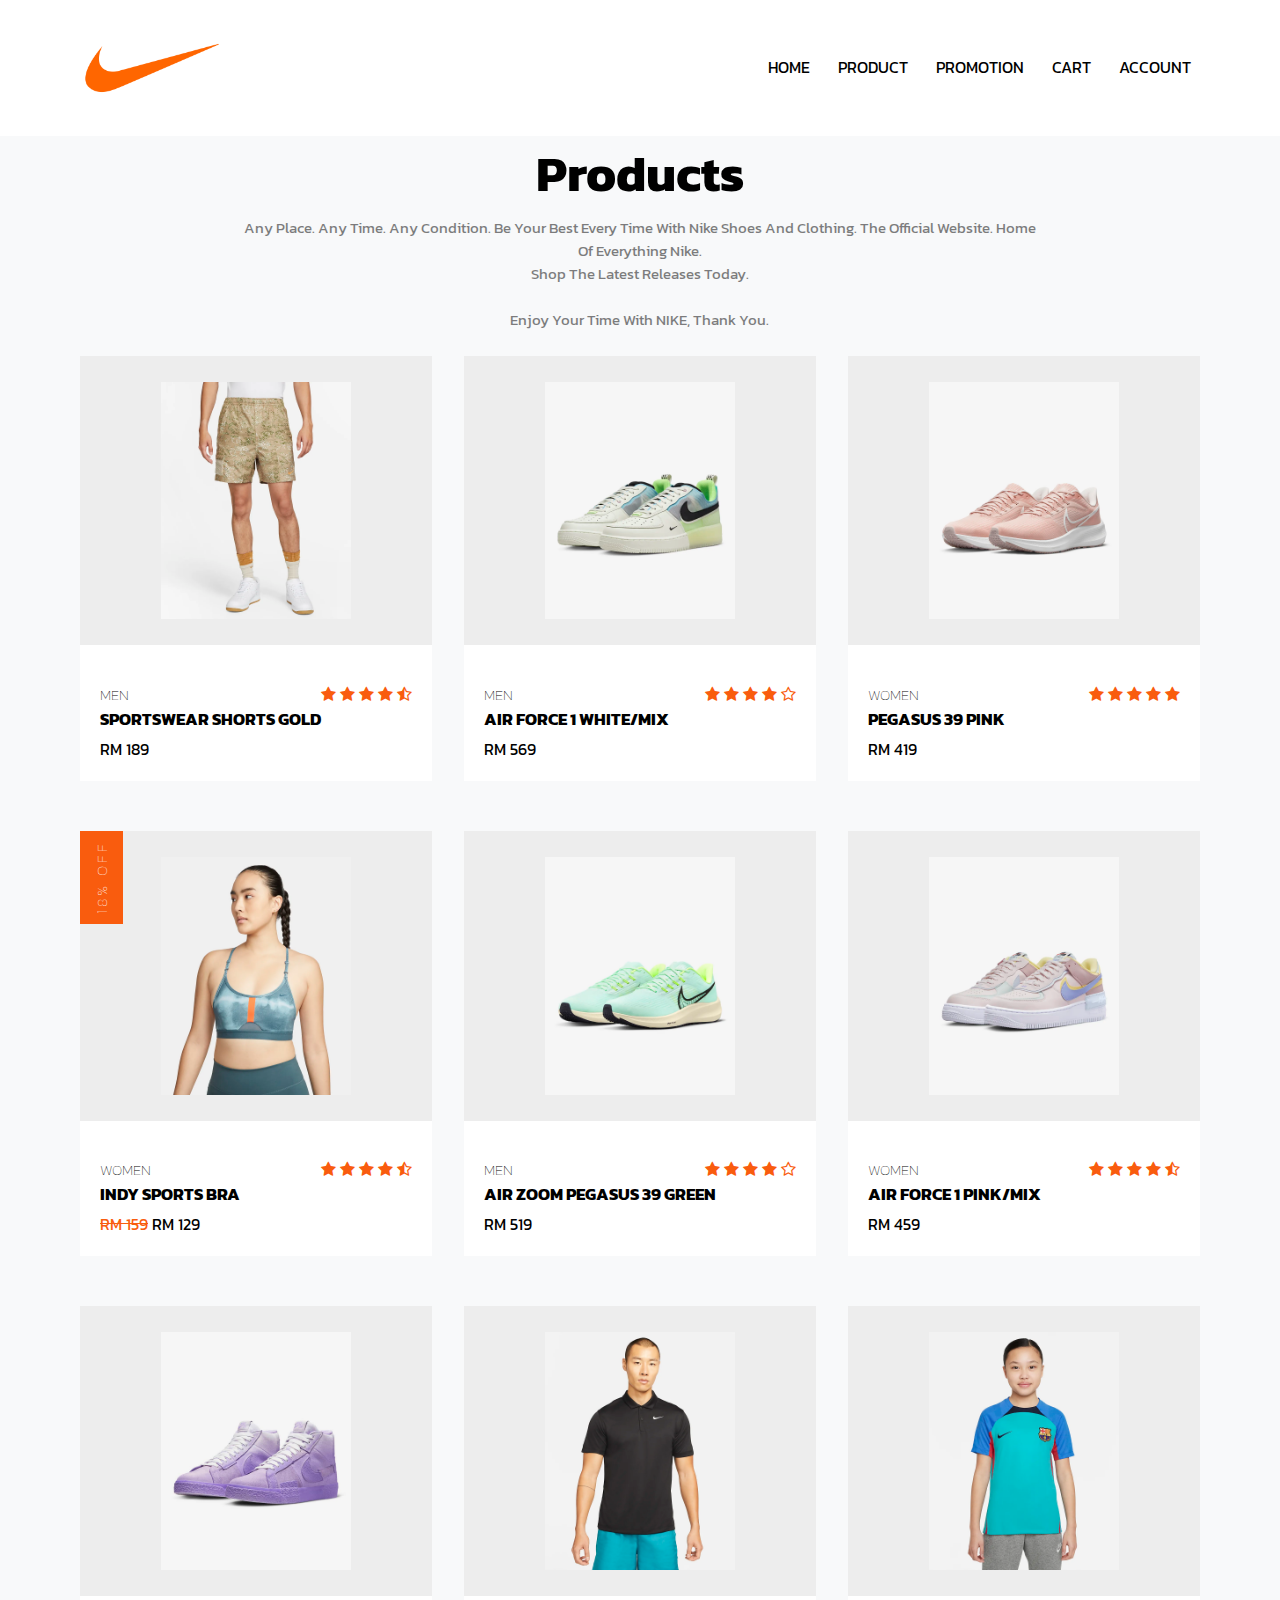
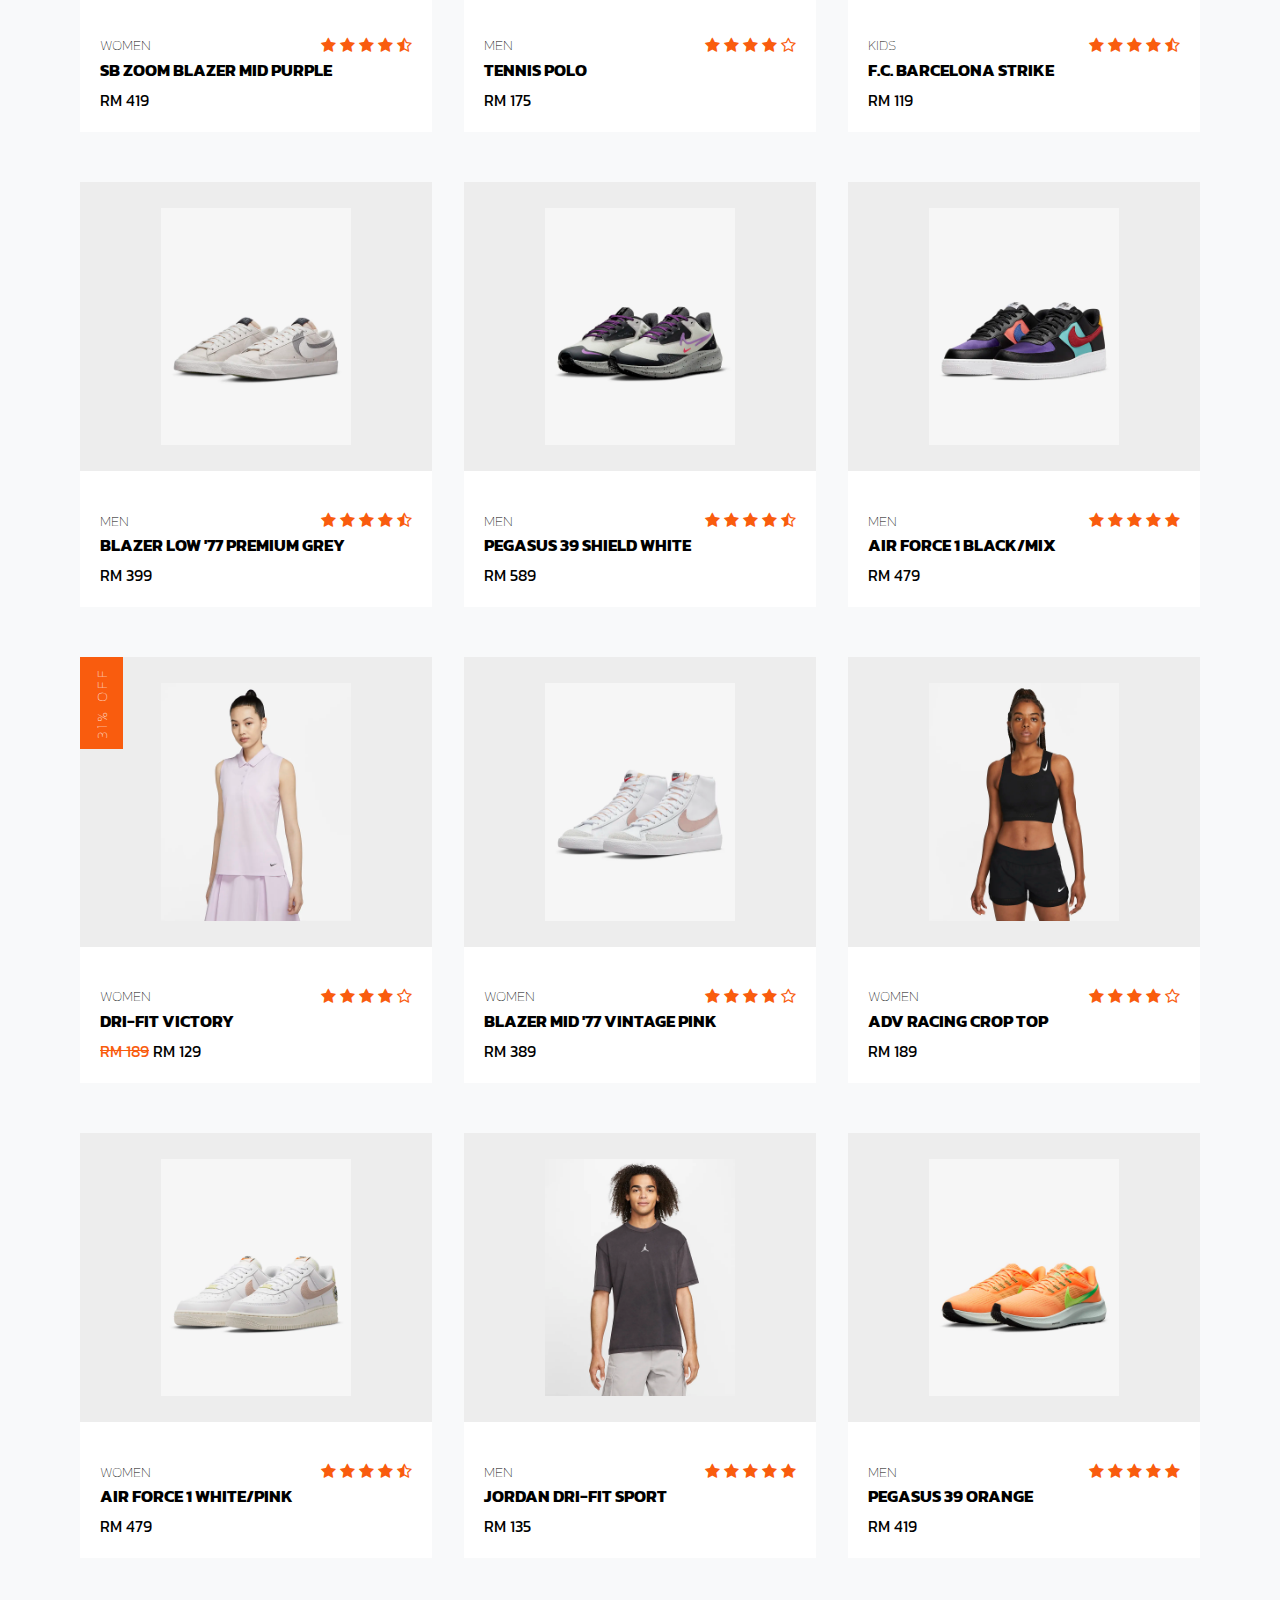
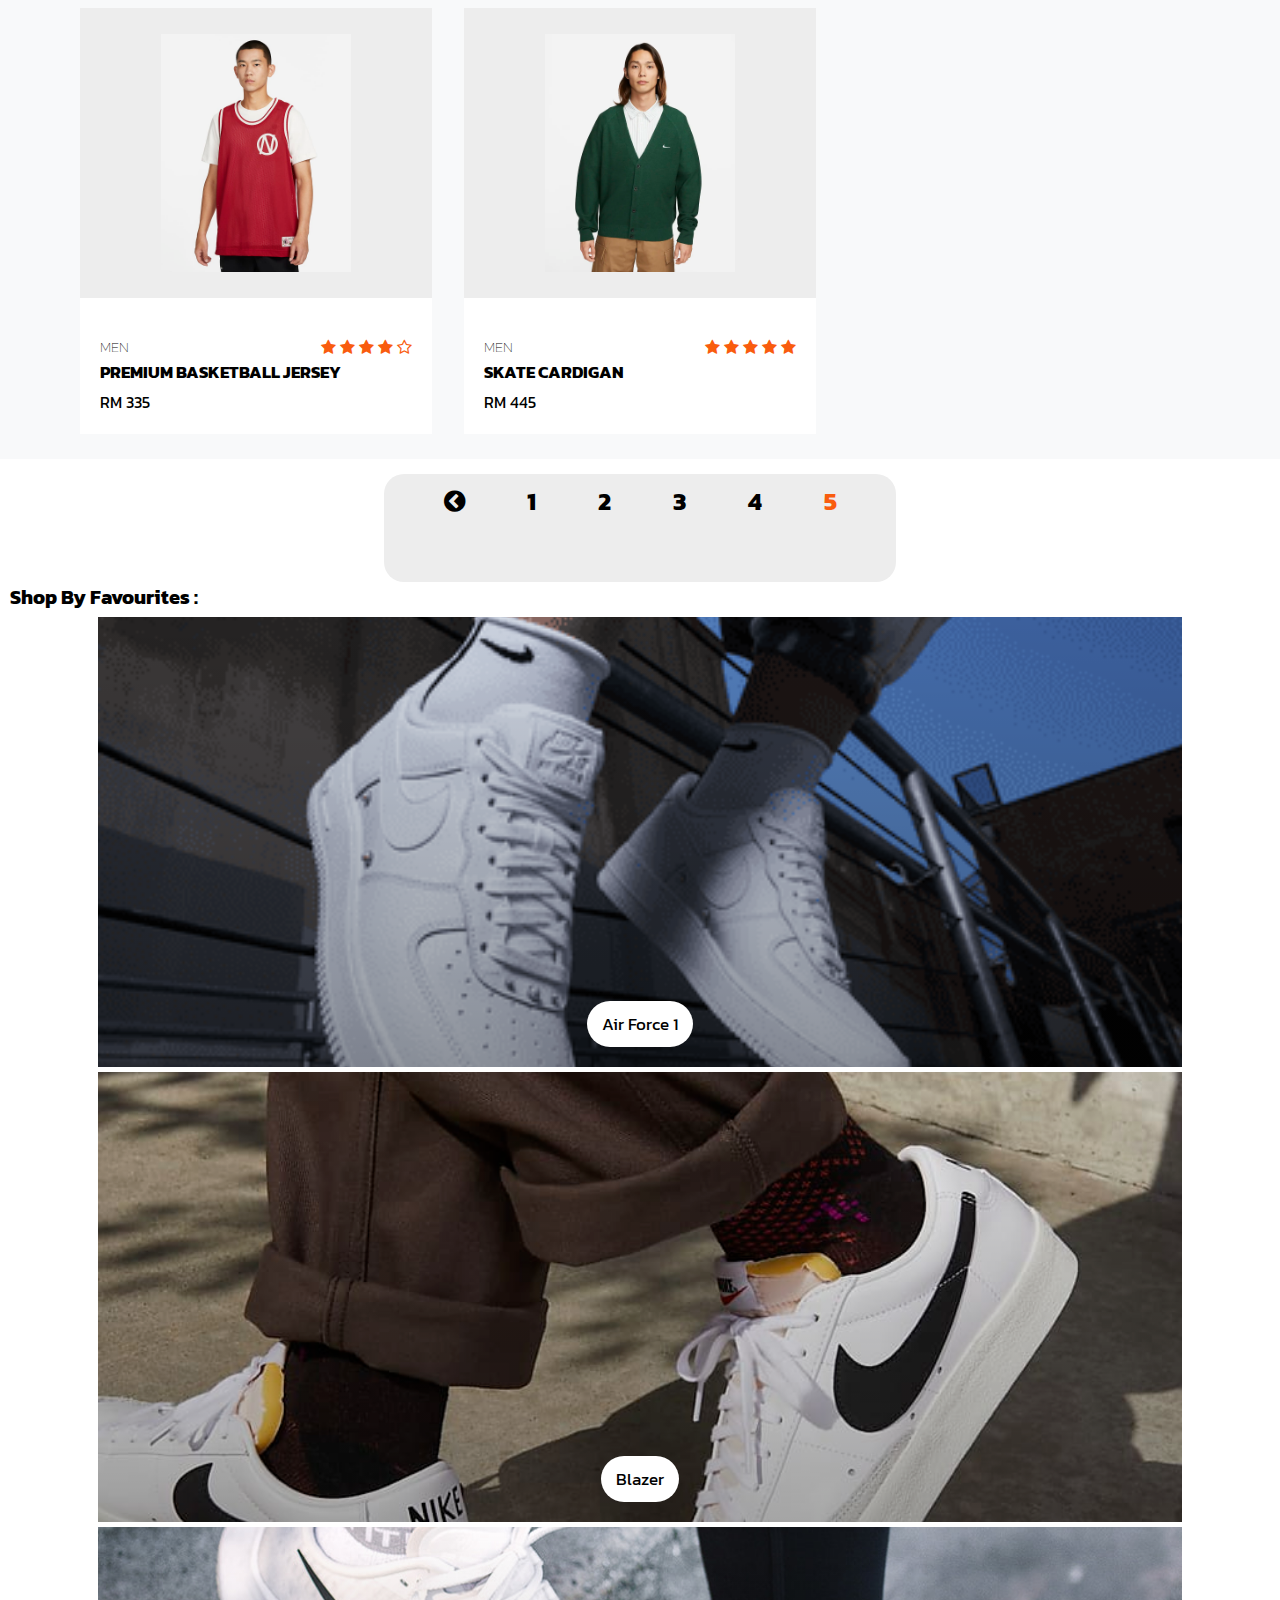
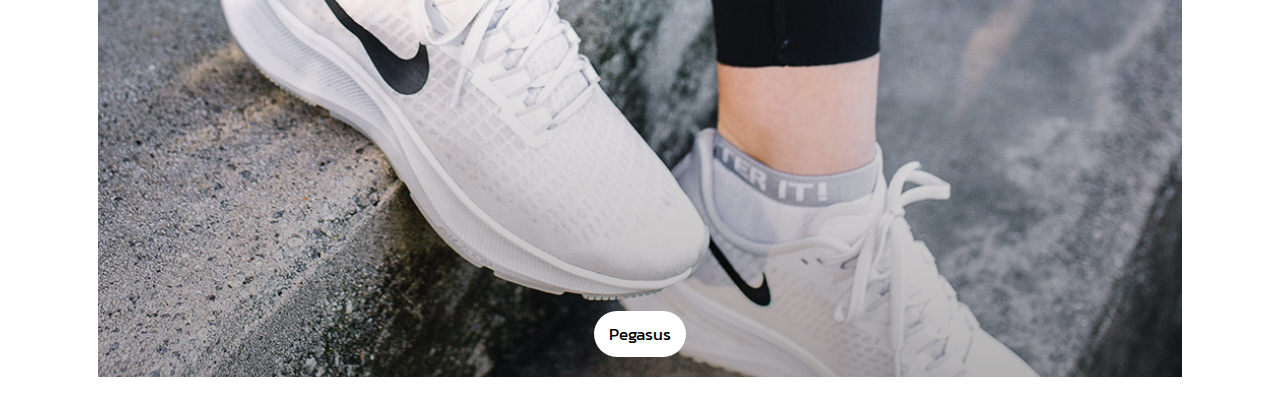
<file: Product5.html>
<!DOCTYPE html>
<html>
    <head>
        <meta name="viewport" content="with=device-width, initial-scale=1.0">
        <title>Product</title>
        <link rel="stylesheet" href="product.css">
        <link rel="preconnect" href="https://fonts.googleapis.com">
        <link rel="preconnect" href="https://fonts.gstatic.com" crossorigin>
        <link href="https://fonts.googleapis.com/css2?family=Kanit&display=swap" rel="stylesheet">
        <link rel="stylesheet" href="https://stackpath.bootstrapcdn.com/font-awesome/4.7.0/css/font-awesome.min.css">
    </head>
    <body>
        <section class="header">
            <nav>
                <a href="Home.html"><img src="Images/nikelogo.png"></a>
                <div class="nav-links" id="navLinks">
                    <i class="fa fa-times-circle-o" onclick="hideMenu()"></i>
                    <ul>
                        <li><a href="Home.html">HOME</a></li>
                        <li><a href="Product5.html">PRODUCT</a></li>
                        <li><a href="Promotion.html">PROMOTION</a></li>
                        <li><a id="cart-icon">CART</a></li>
                        <li><a href="Account.html" target="_blank">ACCOUNT</a></li>
                    </ul>
                </div>
                <i class="fa fa-bars" onclick="showMenu()"></i>
            </nav>

            <!--Cart-->
            <div class="cart">
                <h2 class="cart-title">Your Cart</h2>

                <!--Content-->
                <div class="cart-content">

                </div>

                <!--Total-->
                <div class="total">
                    <div class="total-title">Total:</div>
                    <div class="total-price">RM0</div>
                </div>

                <!--Buy Button-->
                <button type="button" class="btn-buy">Buy Now</button>
                
                <!--Cart Close-->
                <i class="fa fa-times" id="close-cart"></i>
            </div>
        </section>

        <div class = "pro">
            <div class = "container">       
            <h1>Products</h1>
            <p class = "text-light">Any Place. Any Time. Any Condition. Be Your Best Every Time With Nike Shoes And Clothing. The Official Website. Home Of Everything Nike.
                <br>Shop The Latest Releases Today.
                <br><br>Enjoy Your Time With NIKE, Thank You.
            </p>
    
                <div class = "product-items">
                    <!-- 1 -->
                    <div class = "product">
                        <div class = "product-content">
                            <div class = "product-image">
                                <img src = "Images/Product(22).png" class = "product-img">
                            </div>
                        </div>

                        <img src="Images/cart.png" class="add-cart">

                        <div class = "product-info">
                            <div class = "product-info-top">
                                <h2 class = "sm-title">Men</h2>
                                <div class = "rating">
                                    <span><i class = "fa fa-star"></i></span>
                                    <span><i class = "fa fa-star"></i></span>
                                    <span><i class = "fa fa-star"></i></span>
                                    <span><i class = "fa fa-star"></i></span>
                                    <span><i class = "fa fa-star-half-o"></i></span>
                                </div>
                            </div>
                            <a class = "product-title">Sportswear Shorts Gold</a>
                            <p class = "price">RM 189</p>
                        </div>
                    </div>
                    <!-- end1 -->

                    <!-- 7 -->
                    <div class = "product">
                        <div class = "product-content">
                            <div class = "product-image">
                                <img src = "Images/AF1(7).png" class = "product-img">
                            </div>
                        </div>

                        <img src="Images/cart.png" class="add-cart">

                        <div class = "product-info">
                            <div class = "product-info-top">
                                <h2 class = "sm-title">Men</h2>
                                <div class = "rating">
                                    <span><i class = "fa fa-star"></i></span>
                                    <span><i class = "fa fa-star"></i></span>
                                    <span><i class = "fa fa-star"></i></span>
                                    <span><i class = "fa fa-star"></i></span>
                                    <span><i class = "fa fa-star-o"></i></span>
                                </div>
                            </div>
                            <a class = "product-title">Air Force 1 White/Mix</a>
                            <p class = "price">RM 569<p>
                        </div>
                    </div>
                    <!-- end7 -->

                    <!-- 2 -->
                    <div class = "product">
                        <div class = "product-content">
                            <div class = "product-image">
                                <img src = "Images/Pegasus(2).png" class = "product-img">
                            </div>
                        </div>

                        <img src="Images/cart.png" class="add-cart">

                        <div class = "product-info">
                            <div class = "product-info-top">
                                <h2 class = "sm-title">Women</h2>
                                <div class = "rating">
                                    <span><i class = "fa fa-star"></i></span>
                                    <span><i class = "fa fa-star"></i></span>
                                    <span><i class = "fa fa-star"></i></span>
                                    <span><i class = "fa fa-star"></i></span>
                                    <span><i class = "fa fa-star"></i></span>
                                </div>
                            </div>
                            <a class = "product-title">Pegasus 39 Pink</a>
                            <p class = "price">RM 419</p>
                        </div>
                    </div>
                    <!-- end2 -->

                    <!-- 19 -->
                    <div class = "product">
                        <div class = "product-content">
                            <div class = "product-image">
                                <img src = "Images/Promo(19).png" class = "product-img">
                            </div>
                        </div>

                        <img src="Images/cart.png" class="add-cart">

                        <div class = "product-info">
                            <div class = "product-info-top">
                                <h2 class = "sm-title">Women</h2>
                                <div class = "rating">
                                    <span><i class = "fa fa-star"></i></span>
                                    <span><i class = "fa fa-star"></i></span>
                                    <span><i class = "fa fa-star"></i></span>
                                    <span><i class = "fa fa-star"></i></span>
                                    <span><i class = "fa fa-star-half-o"></i></span>
                                </div>
                            </div>
                            <a class = "product-title">Indy Sports Bra</a>
                            <p class = "price-before">RM 159</p>
                            <p class = "price">RM 129</p>
                        </div>

                        <div class = "off-info">
                            <h2 class = "sm-title">18% off</h2>
                        </div>
                    </div>
                    <!-- end19 -->

                    <!-- 12 -->
                    <div class = "product">
                        <div class = "product-content">
                            <div class = "product-image">
                                <img src = "Images/Pegasus(12).png" class = "product-img">
                            </div>
                        </div>

                        <img src="Images/cart.png" class="add-cart">

                        <div class = "product-info">
                            <div class = "product-info-top">
                                <h2 class = "sm-title">Men</h2>
                                <div class = "rating">
                                    <span><i class = "fa fa-star"></i></span>
                                    <span><i class = "fa fa-star"></i></span>
                                    <span><i class = "fa fa-star"></i></span>
                                    <span><i class = "fa fa-star"></i></span>
                                    <span><i class = "fa fa-star-o"></i></span>
                                </div>
                            </div>
                            <a class = "product-title">Air Zoom Pegasus 39 Green</a>
                            <p class = "price">RM 519</p>
                        </div>
                    </div>
                    <!-- 12 -->

                    <!-- 14 -->
                    <div class = "product">
                        <div class = "product-content">
                            <div class = "product-image">
                                <img src = "Images/AF1(14).png" class = "product-img">
                            </div>
                        </div>

                        <img src="Images/cart.png" class="add-cart">

                        <div class = "product-info">
                            <div class = "product-info-top">
                                <h2 class = "sm-title">Women</h2>
                                <div class = "rating">
                                    <span><i class = "fa fa-star"></i></span>
                                    <span><i class = "fa fa-star"></i></span>
                                    <span><i class = "fa fa-star"></i></span>
                                    <span><i class = "fa fa-star"></i></span>
                                    <span><i class = "fa fa-star-half-o"></i></span>
                                </div>
                            </div>
                            <a class = "product-title">Air Force 1 Pink/Mix</a>
                            <p class = "price">RM 459<p>
                        </div>
                    </div>
                    <!-- end14 -->

                    <!-- 10 -->
                    <div class = "product">
                        <div class = "product-content">
                            <div class = "product-image">
                                <img src = "Images/Blazers(10).png" class = "product-img">
                            </div>
                        </div>

                        <img src="Images/cart.png" class="add-cart">

                        <div class = "product-info">
                            <div class = "product-info-top">
                                <h2 class = "sm-title">Women</h2>
                                <div class = "rating">
                                    <span><i class = "fa fa-star"></i></span>
                                    <span><i class = "fa fa-star"></i></span>
                                    <span><i class = "fa fa-star"></i></span>
                                    <span><i class = "fa fa-star"></i></span>
                                    <span><i class = "fa fa-star-half-o"></i></span>
                                </div>
                            </div>
                            <a class = "product-title">SB Zoom Blazer Mid Purple</a>
                            <p class = "price">RM 419</p>
                        </div>
                    </div>
                    <!-- end10 -->

                    <!-- 8 -->
                    <div class = "product">
                        <div class = "product-content">
                            <div class = "product-image">
                                <img src = "Images/Product(23).png" class = "product-img">
                            </div>
                        </div>

                        <img src="Images/cart.png" class="add-cart">

                        <div class = "product-info">
                            <div class = "product-info-top">
                                <h2 class = "sm-title">Men</h2>
                                <div class = "rating">
                                    <span><i class = "fa fa-star"></i></span>
                                    <span><i class = "fa fa-star"></i></span>
                                    <span><i class = "fa fa-star"></i></span>
                                    <span><i class = "fa fa-star"></i></span>
                                    <span><i class = "fa fa-star-o"></i></span>
                                </div>
                            </div>
                            <a class = "product-title">Tennis Polo</a>
                            <p class = "price">RM 175</p>
                        </div>
                    </div>
                    <!-- end8 -->

                    <!-- 9 -->
                    <div class = "product">
                        <div class = "product-content">
                            <div class = "product-image">
                                <img src = "Images/Product(24).png" class = "product-img">
                            </div>
                        </div>

                        <img src="Images/cart.png" class="add-cart">

                        <div class = "product-info">
                            <div class = "product-info-top">
                                <h2 class = "sm-title">Kids</h2>
                                <div class = "rating">
                                    <span><i class = "fa fa-star"></i></span>
                                    <span><i class = "fa fa-star"></i></span>
                                    <span><i class = "fa fa-star"></i></span>
                                    <span><i class = "fa fa-star"></i></span>
                                    <span><i class = "fa fa-star-half-o"></i></span>
                                </div>
                            </div>
                            <a class = "product-title">F.C. Barcelona Strike</a>
                            <p class = "price">RM 119</p>
                        </div>
                    </div>
                    <!-- end9 -->

                    <!-- 7 -->
                    <div class = "product">
                        <div class = "product-content">
                            <div class = "product-image">
                                <img src = "Images/Blazers(7).png" class = "product-img">
                            </div>
                        </div>

                        <img src="Images/cart.png" class="add-cart">

                        <div class = "product-info">
                            <div class = "product-info-top">
                                <h2 class = "sm-title">Men</h2>
                                <div class = "rating">
                                    <span><i class = "fa fa-star"></i></span>
                                    <span><i class = "fa fa-star"></i></span>
                                    <span><i class = "fa fa-star"></i></span>
                                    <span><i class = "fa fa-star"></i></span>
                                    <span><i class = "fa fa-star-half-o"></i></span>
                                </div>
                            </div>
                            <a class = "product-title">Blazer Low '77 Premium Grey</a>
                            <p class = "price">RM 399</p>
                        </div>
                    </div>
                    <!-- end7 -->

                    <!-- 13 -->
                    <div class = "product">
                        <div class = "product-content">
                            <div class = "product-image">
                                <img src = "Images/Pegasus(13).png" class = "product-img">
                            </div>
                        </div>

                        <img src="Images/cart.png" class="add-cart">

                        <div class = "product-info">
                            <div class = "product-info-top">
                                <h2 class = "sm-title">Men</h2>
                                <div class = "rating">
                                    <span><i class = "fa fa-star"></i></span>
                                    <span><i class = "fa fa-star"></i></span>
                                    <span><i class = "fa fa-star"></i></span>
                                    <span><i class = "fa fa-star"></i></span>
                                    <span><i class = "fa fa-star-half-o"></i></span>
                                </div>
                            </div>
                            <a class = "product-title">Pegasus 39 Shield White</a>
                            <p class = "price">RM 589</p>
                        </div>
                    </div>
                    <!-- end13 -->

                    <!-- 6 -->
                    <div class = "product">
                        <div class = "product-content">
                            <div class = "product-image">
                                <img src = "Images/AF1(6).png" class = "product-img">
                            </div>
                        </div>

                        <img src="Images/cart.png" class="add-cart">

                        <div class = "product-info">
                            <div class = "product-info-top">
                                <h2 class = "sm-title">Men</h2>
                                <div class = "rating">
                                    <span><i class = "fa fa-star"></i></span>
                                    <span><i class = "fa fa-star"></i></span>
                                    <span><i class = "fa fa-star"></i></span>
                                    <span><i class = "fa fa-star"></i></span>
                                    <span><i class = "fa fa-star"></i></span>
                                </div>
                            </div>
                            <a class = "product-title">Air Force 1 Black/Mix</a>
                            <p class = "price">RM 479<p>
                        </div>
                    </div>
                    <!-- end6 -->

                    <!-- 12 -->
                    <div class = "product">
                        <div class = "product-content">
                            <div class = "product-image">
                                <img src = "Images/Promo(12).png" class = "product-img">
                            </div>
                        </div>

                        <img src="Images/cart.png" class="add-cart">

                        <div class = "product-info">
                            <div class = "product-info-top">
                                <h2 class = "sm-title">Women</h2>
                                <div class = "rating">
                                    <span><i class = "fa fa-star"></i></span>
                                    <span><i class = "fa fa-star"></i></span>
                                    <span><i class = "fa fa-star"></i></span>
                                    <span><i class = "fa fa-star"></i></span>
                                    <span><i class = "fa fa-star-o"></i></span>
                                </div>
                            </div>
                            <a class = "product-title">Dri-FIT Victory</a>
                            <p class = "price-before">RM 189</p>
                            <p class = "price">RM 129</p>
                        </div>

                        <div class = "off-info">
                            <h2 class = "sm-title">31% off</h2>
                        </div>
                    </div>
                    <!-- 12 -->

                    <!-- 5 -->
                    <div class = "product">
                        <div class = "product-content">
                            <div class = "product-image">
                                <img src = "Images/Blazers(5).png" class = "product-img">
                            </div>
                        </div>

                        <img src="Images/cart.png" class="add-cart">

                        <div class = "product-info">
                            <div class = "product-info-top">
                                <h2 class = "sm-title">Women</h2>
                                <div class = "rating">
                                    <span><i class = "fa fa-star"></i></span>
                                    <span><i class = "fa fa-star"></i></span>
                                    <span><i class = "fa fa-star"></i></span>
                                    <span><i class = "fa fa-star"></i></span>
                                    <span><i class = "fa fa-star-o"></i></span>
                                </div>
                            </div>
                            <a class = "product-title">Blazer Mid '77 Vintage Pink</a>
                            <p class = "price">RM 389</p>
                        </div>
                    </div>
                    <!-- end5 -->

                    <!-- 15 -->
                    <div class = "product">
                        <div class = "product-content">
                            <div class = "product-image">
                                <img src = "Images/Product(25).png" class = "product-img">
                            </div>
                        </div>

                        <img src="Images/cart.png" class="add-cart">

                        <div class = "product-info">
                            <div class = "product-info-top">
                                <h2 class = "sm-title">Women</h2>
                                <div class = "rating">
                                    <span><i class = "fa fa-star"></i></span>
                                    <span><i class = "fa fa-star"></i></span>
                                    <span><i class = "fa fa-star"></i></span>
                                    <span><i class = "fa fa-star"></i></span>
                                    <span><i class = "fa fa-star-o"></i></span>
                                </div>
                            </div>
                            <a class = "product-title">ADV Racing Crop Top</a>
                            <p class = "price">RM 189</p>
                        </div>
                    </div>
                    <!-- end15 -->

                    <!-- 11 -->
                    <div class = "product">
                        <div class = "product-content">
                            <div class = "product-image">
                                <img src = "Images/AF1(11).png" class = "product-img">
                            </div>
                        </div>

                        <img src="Images/cart.png" class="add-cart">

                        <div class = "product-info">
                            <div class = "product-info-top">
                                <h2 class = "sm-title">Women</h2>
                                <div class = "rating">
                                    <span><i class = "fa fa-star"></i></span>
                                    <span><i class = "fa fa-star"></i></span>
                                    <span><i class = "fa fa-star"></i></span>
                                    <span><i class = "fa fa-star"></i></span>
                                    <span><i class = "fa fa-star-half-o"></i></span>
                                </div>
                            </div>
                            <a class = "product-title">Air Force 1 White/Pink</a>
                            <p class = "price">RM 479<p>
                        </div>
                    </div>
                    <!-- end11 -->

                    <!-- 11 -->
                    <div class = "product">
                        <div class = "product-content">
                            <div class = "product-image">
                                <img src = "Images/Product(26).png" class = "product-img">
                            </div>
                        </div>

                        <img src="Images/cart.png" class="add-cart">

                        <div class = "product-info">
                            <div class = "product-info-top">
                                <h2 class = "sm-title">Men</h2>
                                <div class = "rating">
                                    <span><i class = "fa fa-star"></i></span>
                                    <span><i class = "fa fa-star"></i></span>
                                    <span><i class = "fa fa-star"></i></span>
                                    <span><i class = "fa fa-star"></i></span>
                                    <span><i class = "fa fa-star"></i></span>
                                </div>
                            </div>
                            <a class = "product-title">Jordan Dri-FIT Sport</a>
                            <p class = "price">RM 135<p>
                        </div>
                    </div>
                    <!-- end11 -->

                    <!-- 16 -->
                    <div class = "product">
                        <div class = "product-content">
                            <div class = "product-image">
                                <img src = "Images/Pegasus(16).png" class = "product-img">
                            </div>
                        </div>

                        <img src="Images/cart.png" class="add-cart">

                        <div class = "product-info">
                            <div class = "product-info-top">
                                <h2 class = "sm-title">Men</h2>
                                <div class = "rating">
                                    <span><i class = "fa fa-star"></i></span>
                                    <span><i class = "fa fa-star"></i></span>
                                    <span><i class = "fa fa-star"></i></span>
                                    <span><i class = "fa fa-star"></i></span>
                                    <span><i class = "fa fa-star"></i></span>
                                </div>
                            </div>
                            <a class = "product-title">Pegasus 39 Orange</a>
                            <p class = "price">RM 419</p>
                        </div>
                    </div>
                    <!-- end16 -->

                    <!-- 16 -->
                    <div class = "product">
                        <div class = "product-content">
                            <div class = "product-image">
                                <img src = "Images/Product(27).png" class = "product-img">
                            </div>
                        </div>

                        <img src="Images/cart.png" class="add-cart">

                        <div class = "product-info">
                            <div class = "product-info-top">
                                <h2 class = "sm-title">Men</h2>
                                <div class = "rating">
                                    <span><i class = "fa fa-star"></i></span>
                                    <span><i class = "fa fa-star"></i></span>
                                    <span><i class = "fa fa-star"></i></span>
                                    <span><i class = "fa fa-star"></i></span>
                                    <span><i class = "fa fa-star-o"></i></span>
                                </div>
                            </div>
                            <a class = "product-title">Premium Basketball Jersey</a>
                            <p class = "price">RM 335</p>
                        </div>
                    </div>
                    <!-- end16 -->

                    <!-- 16 -->
                    <div class = "product">
                        <div class = "product-content">
                            <div class = "product-image">
                                <img src = "Images/Product(28).png" class = "product-img">
                            </div>
                        </div>

                        <img src="Images/cart.png" class="add-cart">

                        <div class = "product-info">
                            <div class = "product-info-top">
                                <h2 class = "sm-title">Men</h2>
                                <div class = "rating">
                                    <span><i class = "fa fa-star"></i></span>
                                    <span><i class = "fa fa-star"></i></span>
                                    <span><i class = "fa fa-star"></i></span>
                                    <span><i class = "fa fa-star"></i></span>
                                    <span><i class = "fa fa-star"></i></span>
                                </div>
                            </div>
                            <a class = "product-title">Skate Cardigan</a>
                            <p class = "price">RM 445</p>
                        </div>
                    </div>
                    <!-- end16 -->
                </div>
            </div>
        </div>

        <div class="pagination">
            <ul>
                <li><a href="Product4.html"><i class="fa fa-chevron-circle-left"></i></a></li>
                <li><a href="Product1.html">1</a></li>
                <li><a href="Product2.html">2</a></li>
                <li><a href="Product3.html">3</a></li>
                <li><a href="Product4.html">4</a></li>
                <li><a href="Product5.html" style="color: #f95c0e;">5</a></li>
                <li><a style="color: transparent;"><i class="fa fa-chevron-circle-right"></i></a></li>
            </ul>
        </div>

        <div class = "product-category">
            <h2>Shop By Favourites :</h2>
            <div class = "container">
                <div class = "product-category-wrapper">
                    <!-- product col left -->
                    <div class = "product-col-a flex">
                        <div class = "product-col-content">
                            <a href="AF1.html" class = "btn-dark">Air Force 1</a>
                        </div>
                    </div>

                    <!-- product col middle -->
                    
                    <div class = "product-col-b flex">
                        <div class = "product-col-content">
                            <a href="Blazer.html" class = "btn-dark">Blazer</a>
                        </div>
                    </div>

                    <!-- product col right -->
                    <div class = "product-col-p flex">
                        <div class = "product-col-content">
                            <a href="Pegasus.html" class = "btn-dark">Pegasus</a>
                        </div>
                    </div>
                </div>
            </div>
        </div>
        
        <!--Link js-->
        <script src="cart.js"></script>

    </body>
</html>

<!------JavaScript for Toggle Menu------>
<script>
    var navLinks = document.getElementById("navLinks");
    function showMenu(){
        navLinks.style.right = "0";
    }
    function hideMenu(){
        navLinks.style.right = "-200px";
    }
</script>
</file>
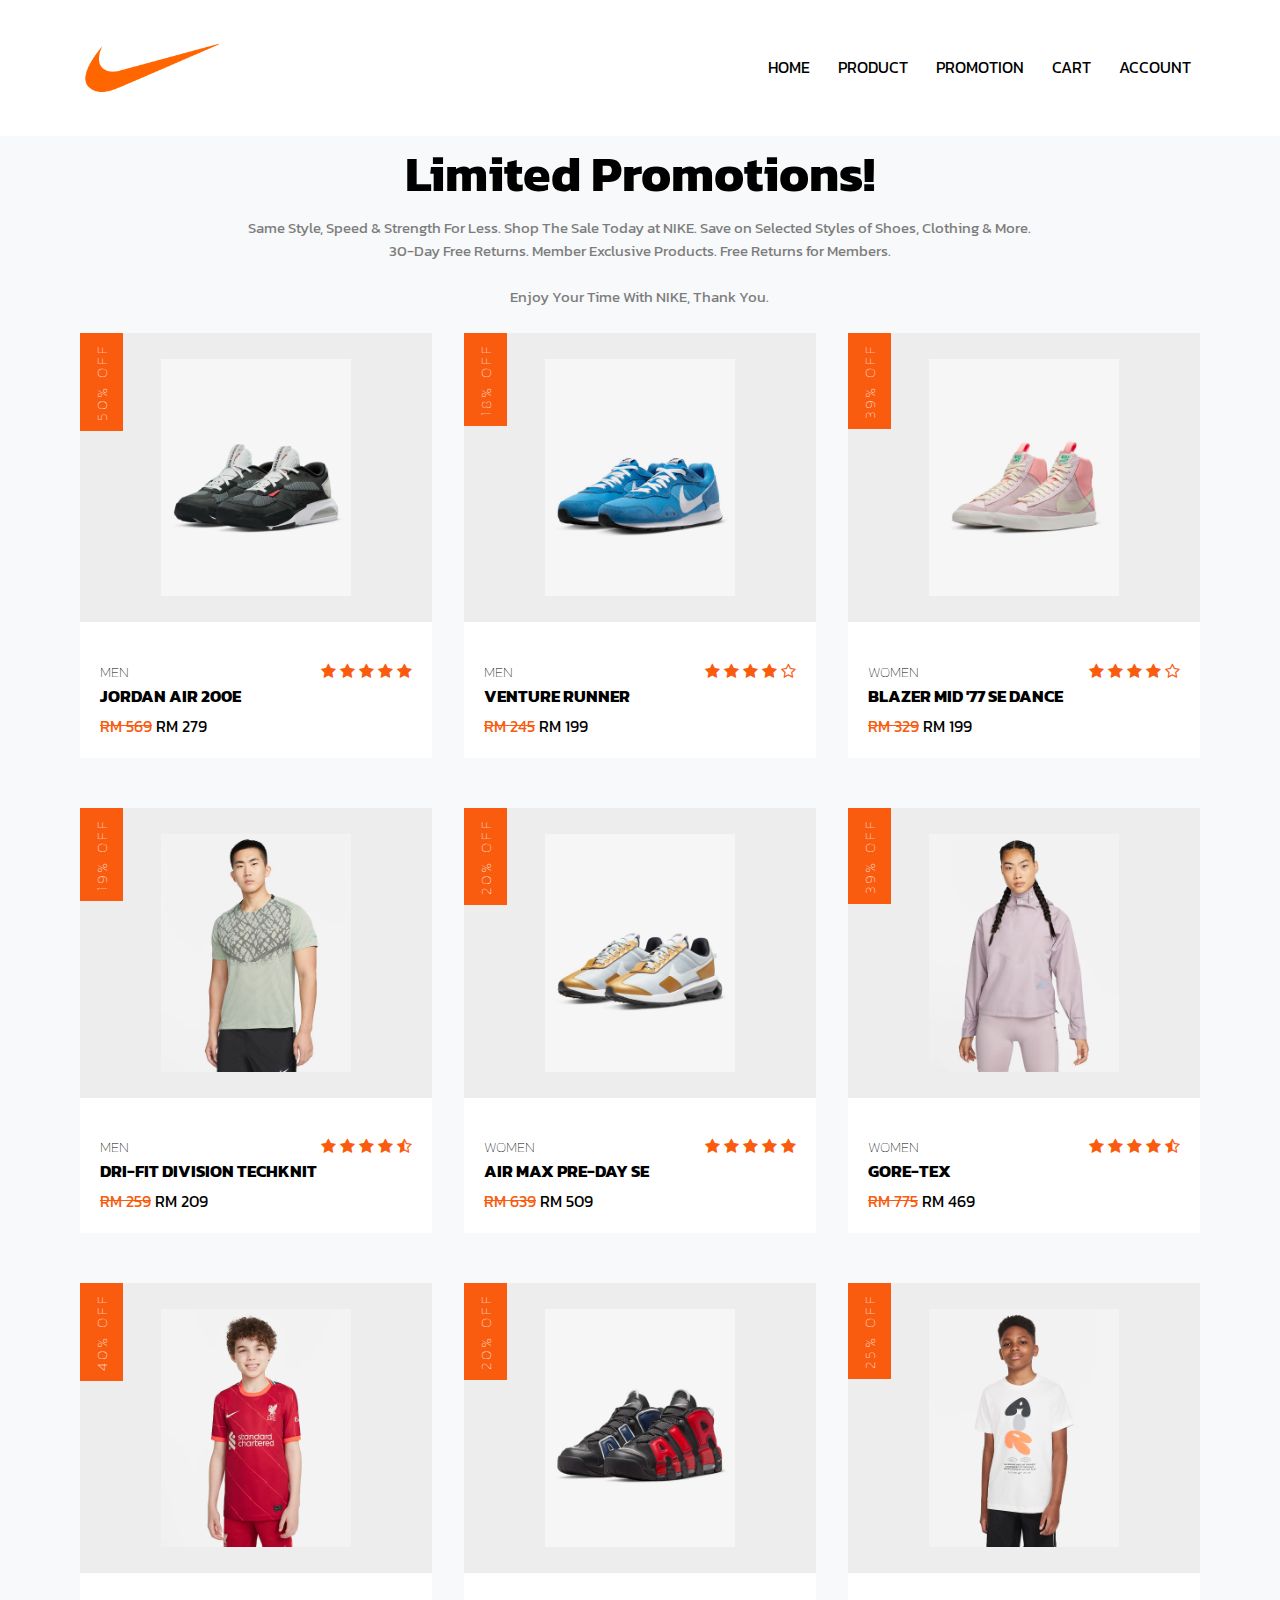
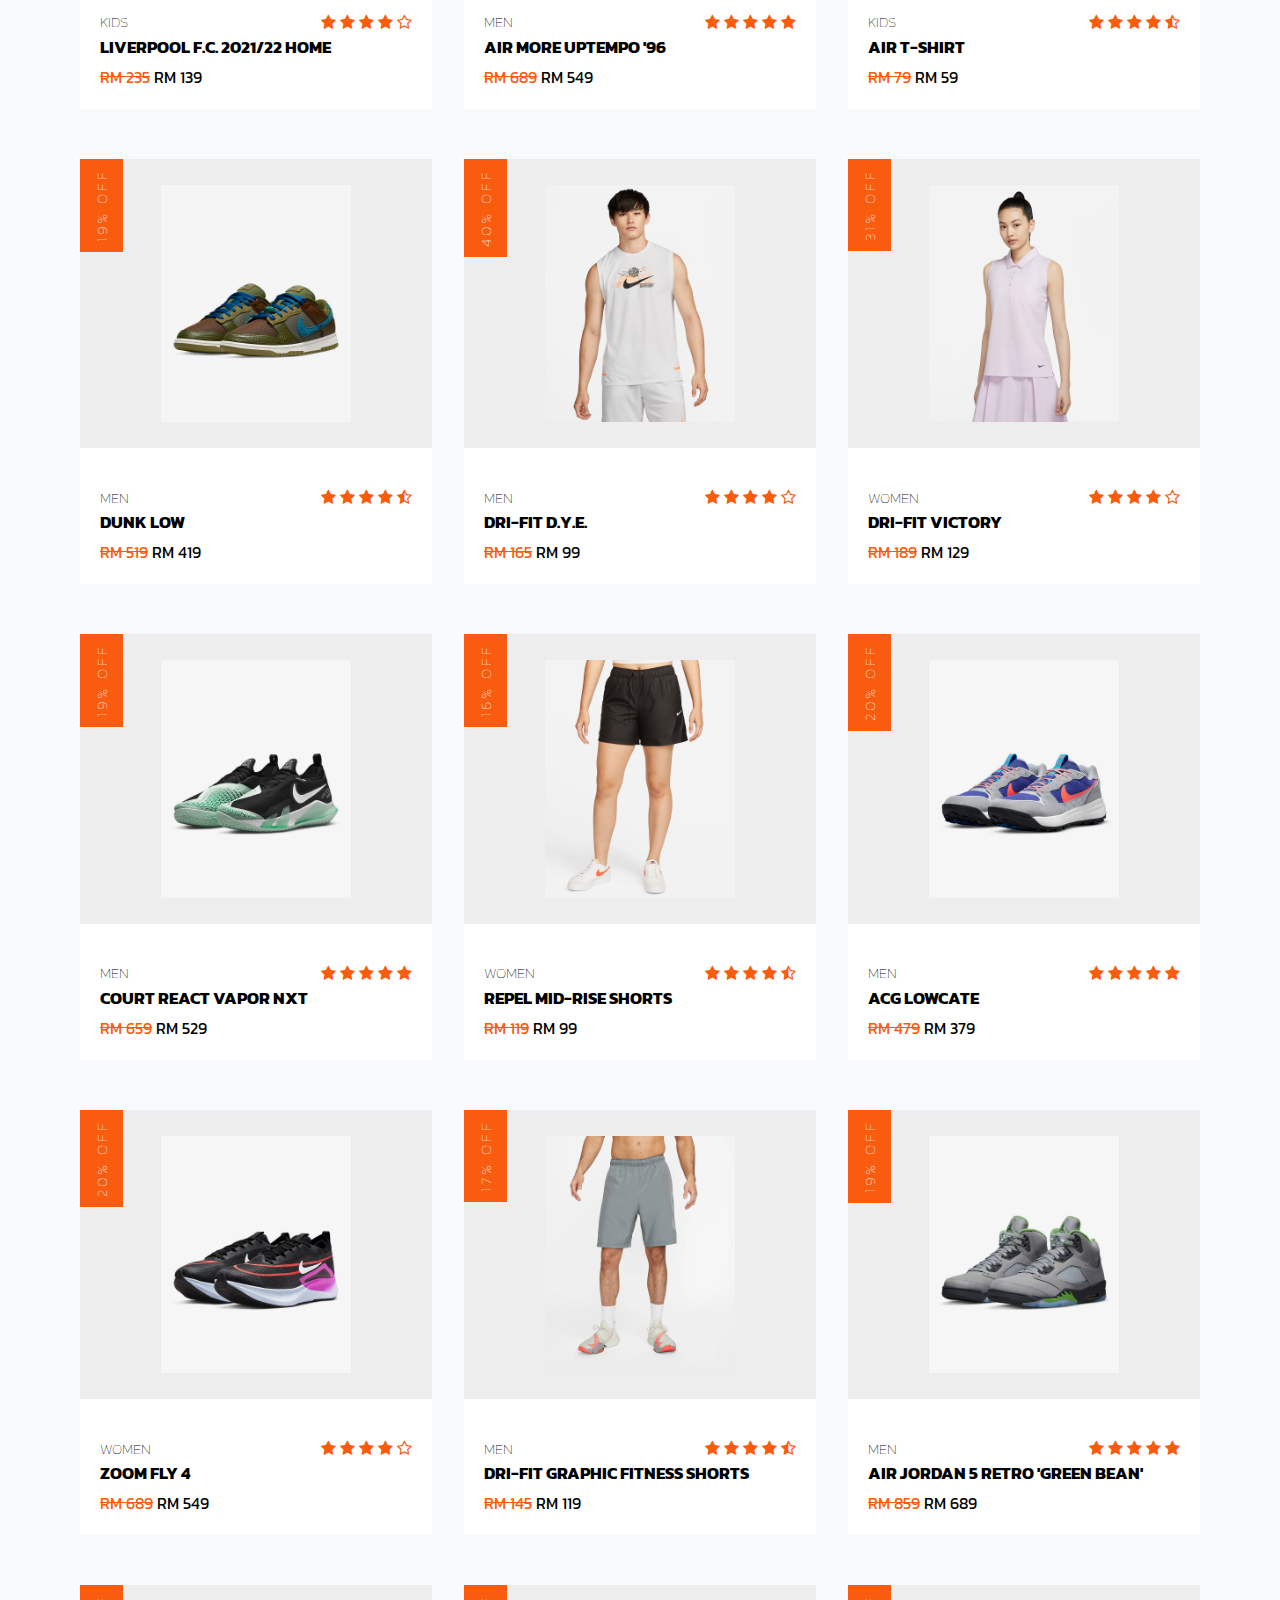
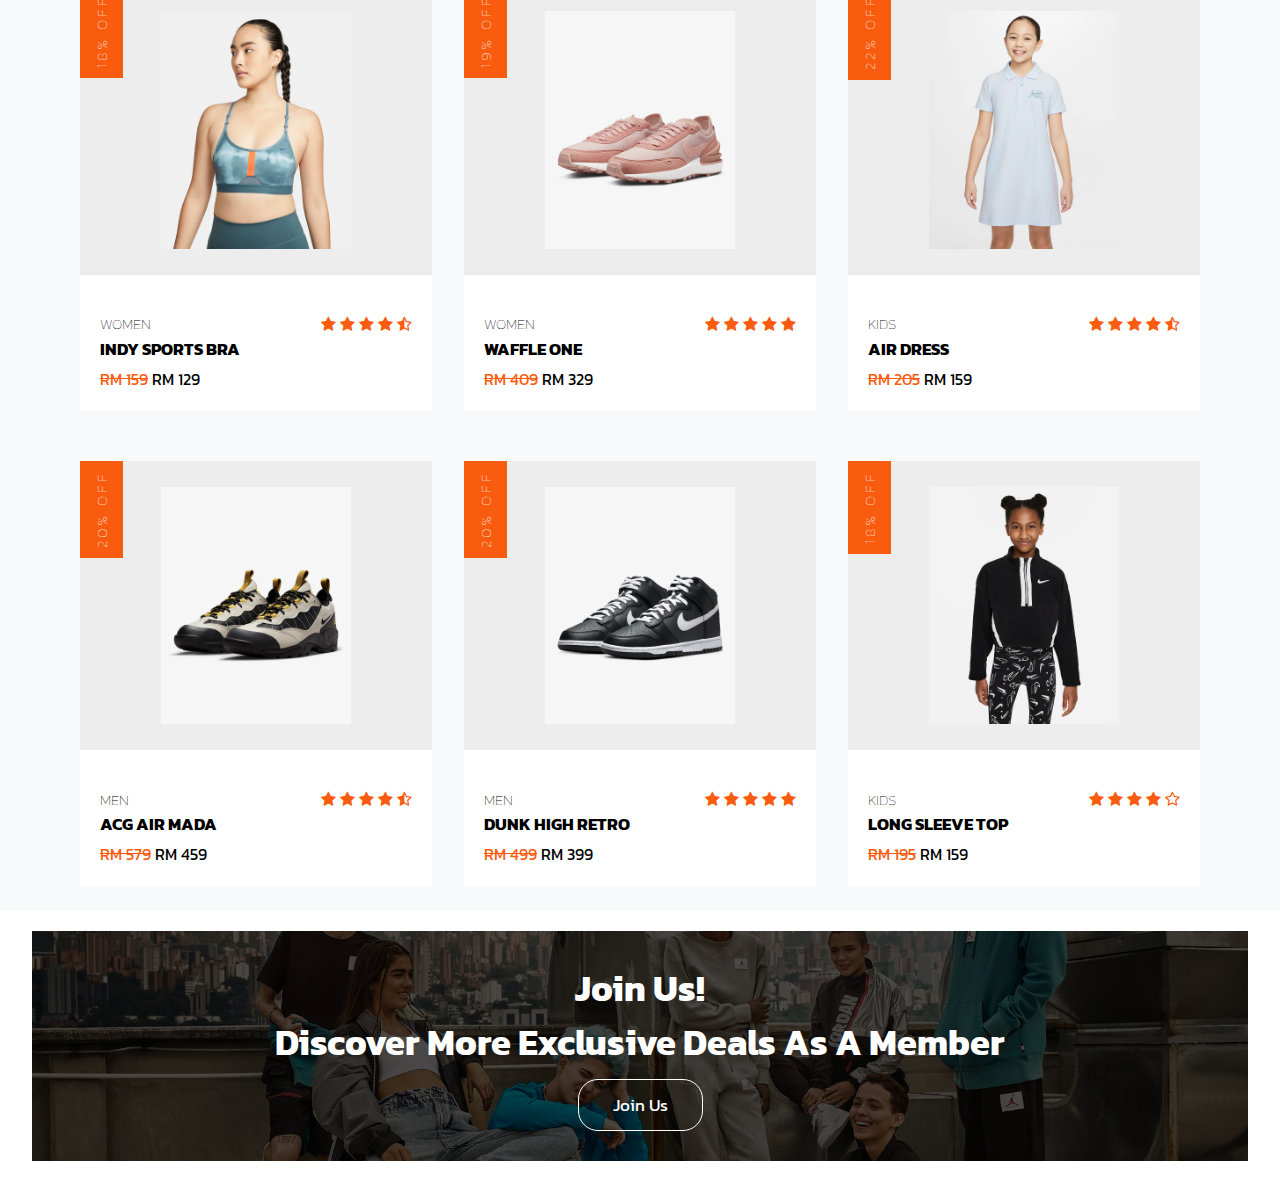
<file: Promotion.html>
<!DOCTYPE html>
<html>
    <head>
        <meta name="viewport" content="with=device-width, initial-scale=1.0">
        <title>Promotion</title>
        <link rel="stylesheet" href="promotion.css">
        <link rel="preconnect" href="https://fonts.googleapis.com">
        <link rel="preconnect" href="https://fonts.gstatic.com" crossorigin>
        <link href="https://fonts.googleapis.com/css2?family=Kanit&display=swap" rel="stylesheet">
        <link rel="stylesheet" href="https://stackpath.bootstrapcdn.com/font-awesome/4.7.0/css/font-awesome.min.css">
    </head>
    <body>
        <section class="header">
            <nav>
                <a href="Home.html"><img src="Images/nikelogo.png"></a>
                <div class="nav-links" id="navLinks">
                    <i class="fa fa-times-circle-o" onclick="hideMenu()"></i>
                    <ul>
                        <li><a href="Home.html">HOME</a></li>
                        <li><a href="Product1.html">PRODUCT</a></li>
                        <li><a href="Promotion.html">PROMOTION</a></li>
                        <li><a id="cart-icon">CART</a></li>
                        <li><a href="Account.html" target="_blank">ACCOUNT</a></li>
                    </ul>
                </div>
                <i class="fa fa-bars" onclick="showMenu()"></i>
            </nav>

            <!--Cart-->
            <div class="cart">
                <h2 class="cart-title">Your Cart</h2>

                <!--Content-->
                <div class="cart-content">

                </div>

                <!--Total-->
                <div class="total">
                    <div class="total-title">Total:</div>
                    <div class="total-price">RM0</div>
                </div>

                <!--Buy Button-->
                <button type="button" class="btn-buy">Buy Now</button>
                
                <!--Cart Close-->
                <i class="fa fa-times" id="close-cart"></i>
            </div>
        </section>

        <div class = "promo">
            <div class = "container">
                <h1>Limited Promotions!</h1>
                <p class = "text-light">Same Style, Speed & Strength For Less. Shop The Sale Today at NIKE. Save on Selected Styles of Shoes, Clothing & More. 30-Day Free Returns. Member Exclusive Products. Free Returns for Members.
                    <br><br>Enjoy Your Time With NIKE, Thank You.</p>

                <div class = "product-items">
                    <!-- 1 -->
                    <div class = "product">
                        <div class = "product-content">
                            <div class = "product-image">
                                <img src = "Images/Promo(1).png" class = "product-img">
                            </div>
                        </div>

                        <img src="Images/cart.png" class="add-cart">

                        <div class = "product-info">
                            <div class = "product-info-top">
                                <h2 class = "sm-title">Men</h2>
                                <div class = "rating">
                                    <span><i class = "fa fa-star"></i></span>
                                    <span><i class = "fa fa-star"></i></span>
                                    <span><i class = "fa fa-star"></i></span>
                                    <span><i class = "fa fa-star"></i></span>
                                    <span><i class = "fa fa-star"></i></span>
                                </div>
                            </div>
                            <a class = "product-title">Jordan Air 200E</a>
                            <p class = "price-before">RM 569</p>
                            <p class = "price">RM 279</p>
                        </div>

                        <div class = "off-info">
                            <h2 class = "sm-title">50% off</h2>
                        </div>
                    </div>
                    <!-- end1 -->

                    <!-- 2 -->
                    <div class = "product">
                        <div class = "product-content">
                            <div class = "product-image">
                                <img src = "Images/Promo(2).png" class = "product-img">
                            </div>
                        </div>

                        <img src="Images/cart.png" class="add-cart">

                        <div class = "product-info">
                            <div class = "product-info-top">
                                <h2 class = "sm-title">Men</h2>
                                <div class = "rating">
                                    <span><i class = "fa fa-star"></i></span>
                                    <span><i class = "fa fa-star"></i></span>
                                    <span><i class = "fa fa-star"></i></span>
                                    <span><i class = "fa fa-star"></i></span>
                                    <span><i class = "fa fa-star-o"></i></span>
                                </div>
                            </div>
                            <a class = "product-title">Venture Runner</a>
                            <p class = "price-before">RM 245</p>
                            <p class = "price">RM 199</p>
                        </div>

                        <div class = "off-info">
                            <h2 class = "sm-title">18% off</h2>
                        </div>
                    </div>
                    <!-- end2 -->

                    <!-- 3 -->
                    <div class = "product">
                        <div class = "product-content">
                            <div class = "product-image">
                                <img src = "Images/Promo(3).png" class = "product-img">
                            </div>
                        </div>

                        <img src="Images/cart.png" class="add-cart">

                        <div class = "product-info">
                            <div class = "product-info-top">
                                <h2 class = "sm-title">Women</h2>
                                <div class = "rating">
                                    <span><i class = "fa fa-star"></i></span>
                                    <span><i class = "fa fa-star"></i></span>
                                    <span><i class = "fa fa-star"></i></span>
                                    <span><i class = "fa fa-star"></i></span>
                                    <span><i class = "fa fa-star-o"></i></span>
                                </div>
                            </div>
                            <a class = "product-title">Blazer Mid '77 SE Dance</a>
                            <p class = "price-before">RM 329</p>
                            <p class = "price">RM 199</p>
                        </div>

                        <div class = "off-info">
                            <h2 class = "sm-title">39% off</h2>
                        </div>
                    </div>
                    <!-- end3 -->

                    <!-- 4 -->
                    <div class = "product">
                        <div class = "product-content">
                            <div class = "product-image">
                                <img src = "Images/Promo(4).png" class = "product-img">
                            </div>
                        </div>

                        <img src="Images/cart.png" class="add-cart">

                        <div class = "product-info">
                            <div class = "product-info-top">
                                <h2 class = "sm-title">Men</h2>
                                <div class = "rating">
                                    <span><i class = "fa fa-star"></i></span>
                                    <span><i class = "fa fa-star"></i></span>
                                    <span><i class = "fa fa-star"></i></span>
                                    <span><i class = "fa fa-star"></i></span>
                                    <span><i class = "fa fa-star-half-o"></i></span>
                                </div>
                            </div>
                            <a class = "product-title">Dri-FIT Division TechKnit</a>
                            <p class = "price-before">RM 259</p>
                            <p class = "price">RM 209</p>
                        </div>

                        <div class = "off-info">
                            <h2 class = "sm-title">19% off</h2>
                        </div>
                    </div>
                    <!-- end4 -->

                    <!-- 5 -->
                    <div class = "product">
                        <div class = "product-content">
                            <div class = "product-image">
                                <img src = "Images/Promo(5).png" class = "product-img">
                            </div>
                        </div>

                        <img src="Images/cart.png" class="add-cart">

                        <div class = "product-info">
                            <div class = "product-info-top">
                                <h2 class = "sm-title">Women</h2>
                                <div class = "rating">
                                    <span><i class = "fa fa-star"></i></span>
                                    <span><i class = "fa fa-star"></i></span>
                                    <span><i class = "fa fa-star"></i></span>
                                    <span><i class = "fa fa-star"></i></span>
                                    <span><i class = "fa fa-star"></i></span>
                                </div>
                            </div>
                            <a class = "product-title">Air Max Pre-Day SE</a>
                            <p class = "price-before">RM 639</p>
                            <p class = "price">RM 509</p>
                        </div>

                        <div class = "off-info">
                            <h2 class = "sm-title">20% off</h2>
                        </div>
                    </div>
                    <!-- end5 -->

                    <!-- 6 -->
                    <div class = "product">
                        <div class = "product-content">
                            <div class = "product-image">
                                <img src = "Images/Promo(6).png" class = "product-img">
                            </div>
                        </div>

                        <img src="Images/cart.png" class="add-cart">

                        <div class = "product-info">
                            <div class = "product-info-top">
                                <h2 class = "sm-title">Women</h2>
                                <div class = "rating">
                                    <span><i class = "fa fa-star"></i></span>
                                    <span><i class = "fa fa-star"></i></span>
                                    <span><i class = "fa fa-star"></i></span>
                                    <span><i class = "fa fa-star"></i></span>
                                    <span><i class = "fa fa-star-half-o"></i></span>
                                </div>
                            </div>
                            <a class = "product-title">GORE-TEX</a>
                            <p class = "price-before">RM 775</p>
                            <p class = "price">RM 469</p>
                        </div>

                        <div class = "off-info">
                            <h2 class = "sm-title">39% off</h2>
                        </div>
                    </div>
                    <!-- end6 -->

                    <!-- 7 -->
                    <div class = "product">
                        <div class = "product-content">
                            <div class = "product-image">
                                <img src = "Images/Promo(7).png" class = "product-img">
                            </div>
                        </div>

                        <img src="Images/cart.png" class="add-cart">

                        <div class = "product-info">
                            <div class = "product-info-top">
                                <h2 class = "sm-title">Kids</h2>
                                <div class = "rating">
                                    <span><i class = "fa fa-star"></i></span>
                                    <span><i class = "fa fa-star"></i></span>
                                    <span><i class = "fa fa-star"></i></span>
                                    <span><i class = "fa fa-star"></i></span>
                                    <span><i class = "fa fa-star-o"></i></span>
                                </div>
                            </div>
                            <a class = "product-title">Liverpool F.C. 2021/22 Home</a>
                            <p class = "price-before">RM 235</p>
                            <p class = "price">RM 139</p>
                        </div>

                        <div class = "off-info">
                            <h2 class = "sm-title">40% off</h2>
                        </div>
                    </div>
                    <!-- end7 -->

                    <!-- 8 -->
                    <div class = "product">
                        <div class = "product-content">
                            <div class = "product-image">
                                <img src = "Images/Promo(8).png" class = "product-img">
                            </div>
                        </div>

                        <img src="Images/cart.png" class="add-cart">

                        <div class = "product-info">
                            <div class = "product-info-top">
                                <h2 class = "sm-title">Men</h2>
                                <div class = "rating">
                                    <span><i class = "fa fa-star"></i></span>
                                    <span><i class = "fa fa-star"></i></span>
                                    <span><i class = "fa fa-star"></i></span>
                                    <span><i class = "fa fa-star"></i></span>
                                    <span><i class = "fa fa-star"></i></span>
                                </div>
                            </div>
                            <a class = "product-title">Air More Uptempo '96</a>
                            <p class = "price-before">RM 689</p>
                            <p class = "price">RM 549</p>
                        </div>

                        <div class = "off-info">
                            <h2 class = "sm-title">20% off</h2>
                        </div>
                    </div>
                    <!-- end8 -->

                    <!-- 9 -->
                    <div class = "product">
                        <div class = "product-content">
                            <div class = "product-image">
                                <img src = "Images/Promo(9).png" class = "product-img">
                            </div>
                        </div>

                        <img src="Images/cart.png" class="add-cart">

                        <div class = "product-info">
                            <div class = "product-info-top">
                                <h2 class = "sm-title">Kids</h2>
                                <div class = "rating">
                                    <span><i class = "fa fa-star"></i></span>
                                    <span><i class = "fa fa-star"></i></span>
                                    <span><i class = "fa fa-star"></i></span>
                                    <span><i class = "fa fa-star"></i></span>
                                    <span><i class = "fa fa-star-half-o"></i></span>
                                </div>
                            </div>
                            <a class = "product-title">Air T-Shirt</a>
                            <p class = "price-before">RM 79</p>
                            <p class = "price">RM 59</p>
                        </div>

                        <div class = "off-info">
                            <h2 class = "sm-title">25% off</h2>
                        </div>
                    </div>
                    <!-- end9 -->

                    <!-- 10 -->
                    <div class = "product">
                        <div class = "product-content">
                            <div class = "product-image">
                                <img src = "Images/Promo(10).png" class = "product-img">
                            </div>
                        </div>

                        <img src="Images/cart.png" class="add-cart">

                        <div class = "product-info">
                            <div class = "product-info-top">
                                <h2 class = "sm-title">Men</h2>
                                <div class = "rating">
                                    <span><i class = "fa fa-star"></i></span>
                                    <span><i class = "fa fa-star"></i></span>
                                    <span><i class = "fa fa-star"></i></span>
                                    <span><i class = "fa fa-star"></i></span>
                                    <span><i class = "fa fa-star-half-o"></i></span>
                                </div>
                            </div>
                            <a class = "product-title">Dunk Low</a>
                            <p class = "price-before">RM 519</p>
                            <p class = "price">RM 419</p>
                        </div>

                        <div class = "off-info">
                            <h2 class = "sm-title">19% off</h2>
                        </div>
                    </div>
                    <!-- end10 -->

                    <!-- 11 -->
                    <div class = "product">
                        <div class = "product-content">
                            <div class = "product-image">
                                <img src = "Images/Promo(11).png" class = "product-img">
                            </div>
                        </div>

                        <img src="Images/cart.png" class="add-cart">

                        <div class = "product-info">
                            <div class = "product-info-top">
                                <h2 class = "sm-title">Men</h2>
                                <div class = "rating">
                                    <span><i class = "fa fa-star"></i></span>
                                    <span><i class = "fa fa-star"></i></span>
                                    <span><i class = "fa fa-star"></i></span>
                                    <span><i class = "fa fa-star"></i></span>
                                    <span><i class = "fa fa-star-o "></i></span>
                                </div>
                            </div>
                            <a class = "product-title">Dri-FIT D.Y.E.</a>
                            <p class = "price-before">RM 165</p>
                            <p class = "price">RM 99</p>
                        </div>

                        <div class = "off-info">
                            <h2 class = "sm-title">40% off</h2>
                        </div>
                    </div>
                    <!-- end11 -->

                    <!-- 12 -->
                    <div class = "product">
                        <div class = "product-content">
                            <div class = "product-image">
                                <img src = "Images/Promo(12).png" class = "product-img">
                            </div>
                        </div>

                        <img src="Images/cart.png" class="add-cart">

                        <div class = "product-info">
                            <div class = "product-info-top">
                                <h2 class = "sm-title">Women</h2>
                                <div class = "rating">
                                    <span><i class = "fa fa-star"></i></span>
                                    <span><i class = "fa fa-star"></i></span>
                                    <span><i class = "fa fa-star"></i></span>
                                    <span><i class = "fa fa-star"></i></span>
                                    <span><i class = "fa fa-star-o"></i></span>
                                </div>
                            </div>
                            <a class = "product-title">Dri-FIT Victory</a>
                            <p class = "price-before">RM 189</p>
                            <p class = "price">RM 129</p>
                        </div>

                        <div class = "off-info">
                            <h2 class = "sm-title">31% off</h2>
                        </div>
                    </div>
                    <!-- 12 -->

                    <!-- 13 -->
                    <div class = "product">
                        <div class = "product-content">
                            <div class = "product-image">
                                <img src = "Images/Promo(13).png" class = "product-img">
                            </div>
                        </div>

                        <img src="Images/cart.png" class="add-cart">

                        <div class = "product-info">
                            <div class = "product-info-top">
                                <h2 class = "sm-title">Men</h2>
                                <div class = "rating">
                                    <span><i class = "fa fa-star"></i></span>
                                    <span><i class = "fa fa-star"></i></span>
                                    <span><i class = "fa fa-star"></i></span>
                                    <span><i class = "fa fa-star"></i></span>
                                    <span><i class = "fa fa-star"></i></span>
                                </div>
                            </div>
                            <a class = "product-title">Court React Vapor NXT</a>
                            <p class = "price-before">RM 659</p>
                            <p class = "price">RM 529</p>
                        </div>

                        <div class = "off-info">
                            <h2 class = "sm-title">19% off</h2>
                        </div>
                    </div>
                    <!-- end13 -->

                    <!-- 14 -->
                    <div class = "product">
                        <div class = "product-content">
                            <div class = "product-image">
                                <img src = "Images/Promo(14).png" class = "product-img">
                            </div>
                        </div>

                        <img src="Images/cart.png" class="add-cart">

                        <div class = "product-info">
                            <div class = "product-info-top">
                                <h2 class = "sm-title">Women</h2>
                                <div class = "rating">
                                    <span><i class = "fa fa-star"></i></span>
                                    <span><i class = "fa fa-star"></i></span>
                                    <span><i class = "fa fa-star"></i></span>
                                    <span><i class = "fa fa-star"></i></span>
                                    <span><i class = "fa fa-star-half-o"></i></span>
                                </div>
                            </div>
                            <a class = "product-title">Repel Mid-Rise Shorts</a>
                            <p class = "price-before">RM 119</p>
                            <p class = "price">RM 99</p>
                        </div>

                        <div class = "off-info">
                            <h2 class = "sm-title">16% off</h2>
                        </div>
                    </div>
                    <!-- end14 -->

                    <!-- 15 -->
                    <div class = "product">
                        <div class = "product-content">
                            <div class = "product-image">
                                <img src = "Images/Promo(15).png" class = "product-img">
                            </div>
                        </div>

                        <img src="Images/cart.png" class="add-cart">

                        <div class = "product-info">
                            <div class = "product-info-top">
                                <h2 class = "sm-title">Men</h2>
                                <div class = "rating">
                                    <span><i class = "fa fa-star"></i></span>
                                    <span><i class = "fa fa-star"></i></span>
                                    <span><i class = "fa fa-star"></i></span>
                                    <span><i class = "fa fa-star"></i></span>
                                    <span><i class = "fa fa-star"></i></span>
                                </div>
                            </div>
                            <a class = "product-title">ACG Lowcate</a>
                            <p class = "price-before">RM 479</p>
                            <p class = "price">RM 379</p>
                        </div>

                        <div class = "off-info">
                            <h2 class = "sm-title">20% off</h2>
                        </div>
                    </div>
                    <!-- end15 -->

                    <!-- 16 -->
                    <div class = "product">
                        <div class = "product-content">
                            <div class = "product-image">
                                <img src = "Images/Promo(16).png" class = "product-img">
                            </div>
                        </div>

                        <img src="Images/cart.png" class="add-cart">

                        <div class = "product-info">
                            <div class = "product-info-top">
                                <h2 class = "sm-title">Women</h2>
                                <div class = "rating">
                                    <span><i class = "fa fa-star"></i></span>
                                    <span><i class = "fa fa-star"></i></span>
                                    <span><i class = "fa fa-star"></i></span>
                                    <span><i class = "fa fa-star"></i></span>
                                    <span><i class = "fa fa-star-o"></i></span>
                                </div>
                            </div>
                            <a class = "product-title">Zoom Fly 4</a>
                            <p class = "price-before">RM 689</p>
                            <p class = "price">RM 549</p>
                        </div>

                        <div class = "off-info">
                            <h2 class = "sm-title">20% off</h2>
                        </div>
                    </div>
                    <!-- end16 -->

                    <!-- 17 -->
                    <div class = "product">
                        <div class = "product-content">
                            <div class = "product-image">
                                <img src = "Images/Promo(17).png" class = "product-img">
                            </div>
                        </div>

                        <img src="Images/cart.png" class="add-cart">

                        <div class = "product-info">
                            <div class = "product-info-top">
                                <h2 class = "sm-title">Men</h2>
                                <div class = "rating">
                                    <span><i class = "fa fa-star"></i></span>
                                    <span><i class = "fa fa-star"></i></span>
                                    <span><i class = "fa fa-star"></i></span>
                                    <span><i class = "fa fa-star"></i></span>
                                    <span><i class = "fa fa-star-half-o"></i></span>
                                </div>
                            </div>
                            <a class = "product-title">Dri-FIT Graphic Fitness Shorts</a>
                            <p class = "price-before">RM 145</p>
                            <p class = "price">RM 119</p>
                        </div>

                        <div class = "off-info">
                            <h2 class = "sm-title">17% off</h2>
                        </div>
                    </div>
                    <!-- end17 -->

                    <!-- 18 -->
                    <div class = "product">
                        <div class = "product-content">
                            <div class = "product-image">
                                <img src = "Images/Promo(18).png" class = "product-img">
                            </div>
                        </div>

                        <img src="Images/cart.png" class="add-cart">

                        <div class = "product-info">
                            <div class = "product-info-top">
                                <h2 class = "sm-title">Men</h2>
                                <div class = "rating">
                                    <span><i class = "fa fa-star"></i></span>
                                    <span><i class = "fa fa-star"></i></span>
                                    <span><i class = "fa fa-star"></i></span>
                                    <span><i class = "fa fa-star"></i></span>
                                    <span><i class = "fa fa-star"></i></span>
                                </div>
                            </div>
                            <a class = "product-title">Air Jordan 5 Retro 'Green Bean'</a>
                            <p class = "price-before">RM 859</p>
                            <p class = "price">RM 689</p>
                        </div>

                        <div class = "off-info">
                            <h2 class = "sm-title">19% off</h2>
                        </div>
                    </div>
                    <!-- end18 -->

                    <!-- 19 -->
                    <div class = "product">
                        <div class = "product-content">
                            <div class = "product-image">
                                <img src = "Images/Promo(19).png" class = "product-img">
                            </div>
                        </div>

                        <img src="Images/cart.png" class="add-cart">

                        <div class = "product-info">
                            <div class = "product-info-top">
                                <h2 class = "sm-title">Women</h2>
                                <div class = "rating">
                                    <span><i class = "fa fa-star"></i></span>
                                    <span><i class = "fa fa-star"></i></span>
                                    <span><i class = "fa fa-star"></i></span>
                                    <span><i class = "fa fa-star"></i></span>
                                    <span><i class = "fa fa-star-half-o"></i></span>
                                </div>
                            </div>
                            <a class = "product-title">Indy Sports Bra</a>
                            <p class = "price-before">RM 159</p>
                            <p class = "price">RM 129</p>
                        </div>

                        <div class = "off-info">
                            <h2 class = "sm-title">18% off</h2>
                        </div>
                    </div>
                    <!-- end19 -->

                    <!-- 20 -->
                    <div class = "product">
                        <div class = "product-content">
                            <div class = "product-image">
                                <img src = "Images/Promo(20).png" class = "product-img">
                            </div>
                        </div>

                        <img src="Images/cart.png" class="add-cart">

                        <div class = "product-info">
                            <div class = "product-info-top">
                                <h2 class = "sm-title">Women</h2>
                                <div class = "rating">
                                    <span><i class = "fa fa-star"></i></span>
                                    <span><i class = "fa fa-star"></i></span>
                                    <span><i class = "fa fa-star"></i></span>
                                    <span><i class = "fa fa-star"></i></span>
                                    <span><i class = "fa fa-star"></i></span>
                                </div>
                            </div>
                            <a class = "product-title">Waffle One</a>
                            <p class = "price-before">RM 409</p>
                            <p class = "price">RM 329</p>
                        </div>

                        <div class = "off-info">
                            <h2 class = "sm-title">19% off</h2>
                        </div>
                    </div>
                    <!-- end20 -->

                    <!-- 21 -->
                    <div class = "product">
                        <div class = "product-content">
                            <div class = "product-image">
                                <img src = "Images/Promo(21).png" class = "product-img">
                            </div>
                        </div>

                        <img src="Images/cart.png" class="add-cart">

                        <div class = "product-info">
                            <div class = "product-info-top">
                                <h2 class = "sm-title">Kids</h2>
                                <div class = "rating">
                                    <span><i class = "fa fa-star"></i></span>
                                    <span><i class = "fa fa-star"></i></span>
                                    <span><i class = "fa fa-star"></i></span>
                                    <span><i class = "fa fa-star"></i></span>
                                    <span><i class = "fa fa-star-half-o"></i></span>
                                </div>
                            </div>
                            <a class = "product-title">Air Dress</a>
                            <p class = "price-before">RM 205</p>
                            <p class = "price">RM 159</p>
                        </div>

                        <div class = "off-info">
                            <h2 class = "sm-title">22% off</h2>
                        </div>
                    </div>
                    <!-- end21 -->

                    <!-- 22 -->
                    <div class = "product">
                        <div class = "product-content">
                            <div class = "product-image">
                                <img src = "Images/Promo(22).png" class = "product-img">
                            </div>
                        </div>

                        <img src="Images/cart.png" class="add-cart">

                        <div class = "product-info">
                            <div class = "product-info-top">
                                <h2 class = "sm-title">Men</h2>
                                <div class = "rating">
                                    <span><i class = "fa fa-star"></i></span>
                                    <span><i class = "fa fa-star"></i></span>
                                    <span><i class = "fa fa-star"></i></span>
                                    <span><i class = "fa fa-star"></i></span>
                                    <span><i class = "fa fa-star-half-o"></i></span>
                                </div>
                            </div>
                            <a class = "product-title">ACG Air Mada</a>
                            <p class = "price-before">RM 579</p>
                            <p class = "price">RM 459</p>
                        </div>

                        <div class = "off-info">
                            <h2 class = "sm-title">20% off</h2>
                        </div>
                    </div>
                    <!-- end22 -->

                    <!-- 23 -->
                    <div class = "product">
                        <div class = "product-content">
                            <div class = "product-image">
                                <img src = "Images/Promo(23).png" class = "product-img">
                            </div>
                        </div>

                        <img src="Images/cart.png" class="add-cart">

                        <div class = "product-info">
                            <div class = "product-info-top">
                                <h2 class = "sm-title">Men</h2>
                                <div class = "rating">
                                    <span><i class = "fa fa-star"></i></span>
                                    <span><i class = "fa fa-star"></i></span>
                                    <span><i class = "fa fa-star"></i></span>
                                    <span><i class = "fa fa-star"></i></span>
                                    <span><i class = "fa fa-star"></i></span>
                                </div>
                            </div>
                            <a class = "product-title">Dunk High Retro</a>
                            <p class = "price-before">RM 499</p>
                            <p class = "price">RM 399</p>
                        </div>

                        <div class = "off-info">
                            <h2 class = "sm-title">20% off</h2>
                        </div>
                    </div>
                    <!-- end23 -->

                    <!-- 24 -->
                    <div class = "product">
                        <div class = "product-content">
                            <div class = "product-image">
                                <img src = "Images/Promo(24).png" class = "product-img">
                            </div>
                        </div>

                        <img src="Images/cart.png" class="add-cart">

                        <div class = "product-info">
                            <div class = "product-info-top">
                                <h2 class = "sm-title">Kids</h2>
                                <div class = "rating">
                                    <span><i class = "fa fa-star"></i></span>
                                    <span><i class = "fa fa-star"></i></span>
                                    <span><i class = "fa fa-star"></i></span>
                                    <span><i class = "fa fa-star"></i></span>
                                    <span><i class = "fa fa-star-o"></i></span>
                                </div>
                            </div>
                            <a class = "product-title">Long Sleeve Top</a>
                            <p class = "price-before">RM 195</p>
                            <p class = "price">RM 159</p>
                        </div>

                        <div class = "off-info">
                            <h2 class = "sm-title">18% off</h2>
                        </div>
                    </div>
                    <!-- end24 -->
                </div>
            </div>
        </div>
        
        <section class="join">
            <h1>Join Us!
                <br>Discover More Exclusive Deals As A Member</h1>
            <a href="Account.html" target="_blank" class="join-btn">Join Us</a>
        </section>
        
        <!--Link js-->
        <script src="cart.js"></script>
    </body>
</html>

<!------JavaScript for Toggle Menu------>
<script>
    var navLinks = document.getElementById("navLinks");
    function showMenu(){
        navLinks.style.right = "0";
    }
    function hideMenu(){
        navLinks.style.right = "-200px";
    }
</script>
</file>
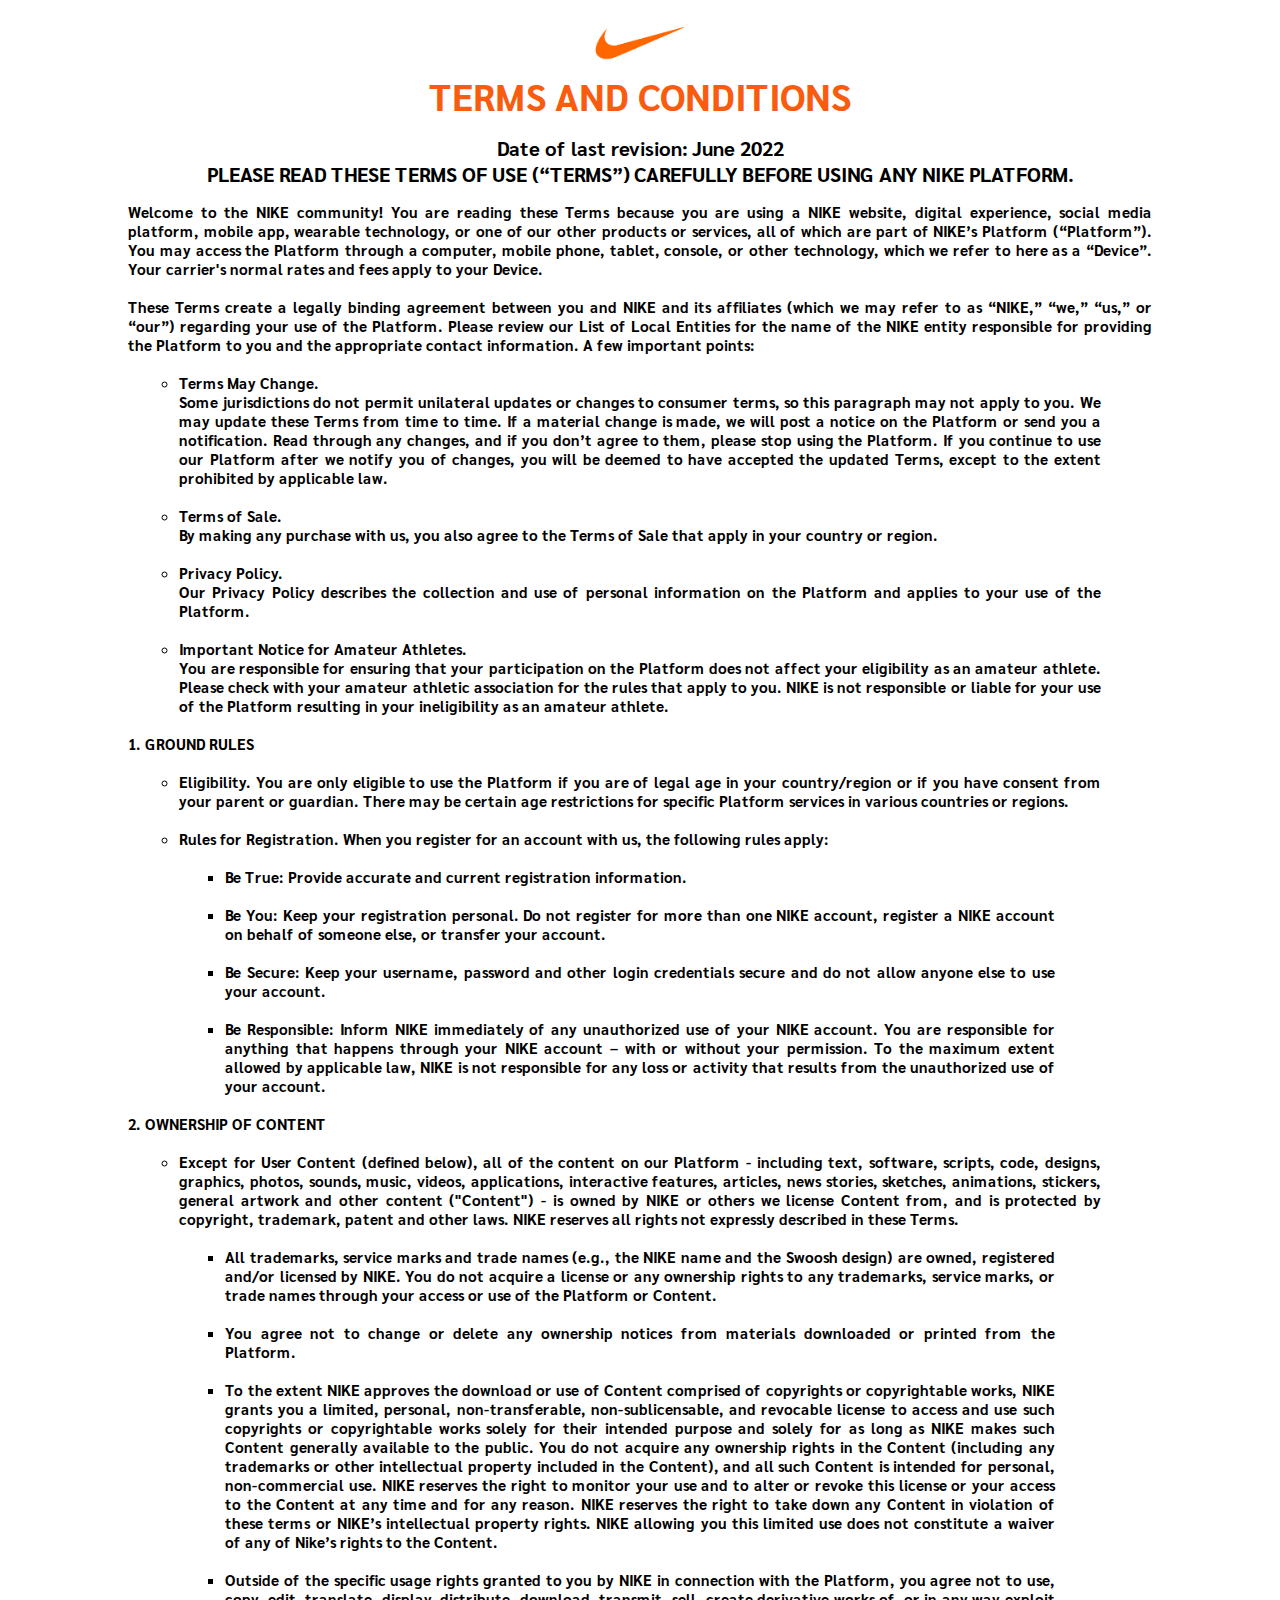
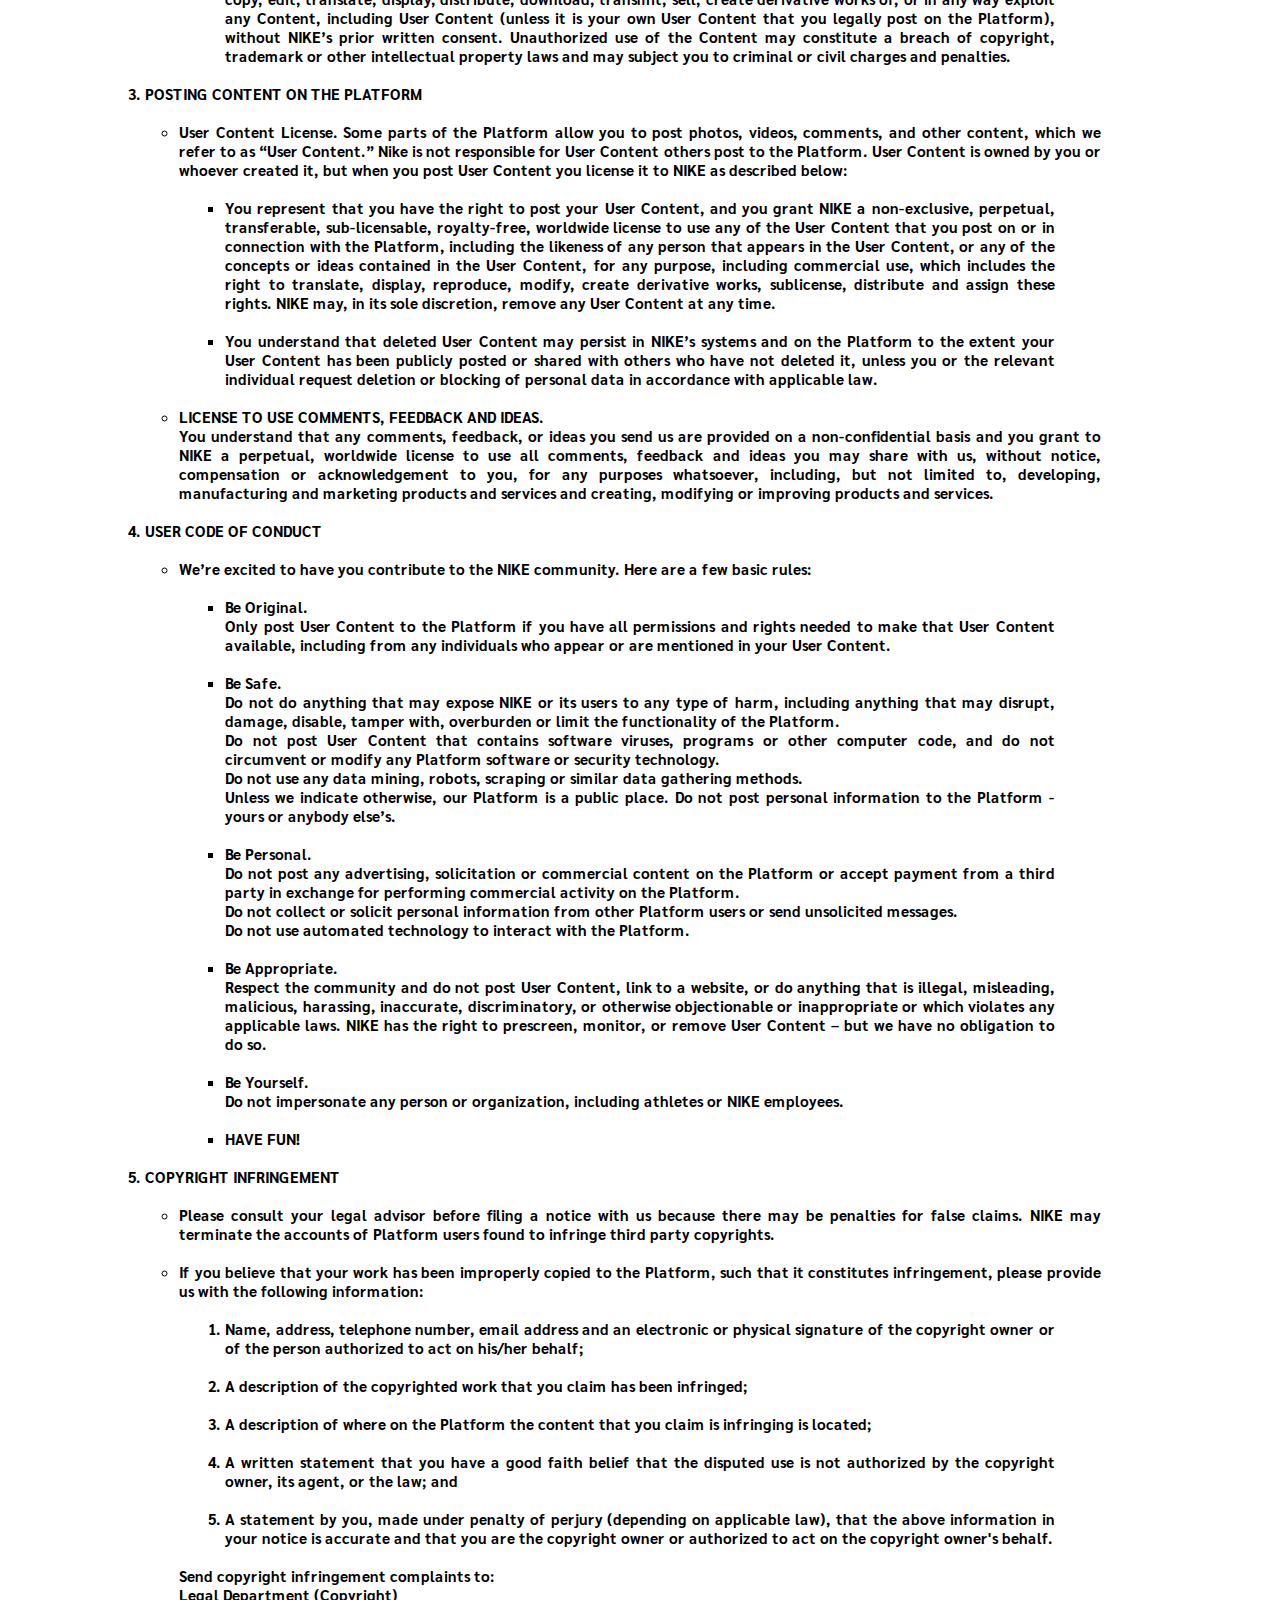
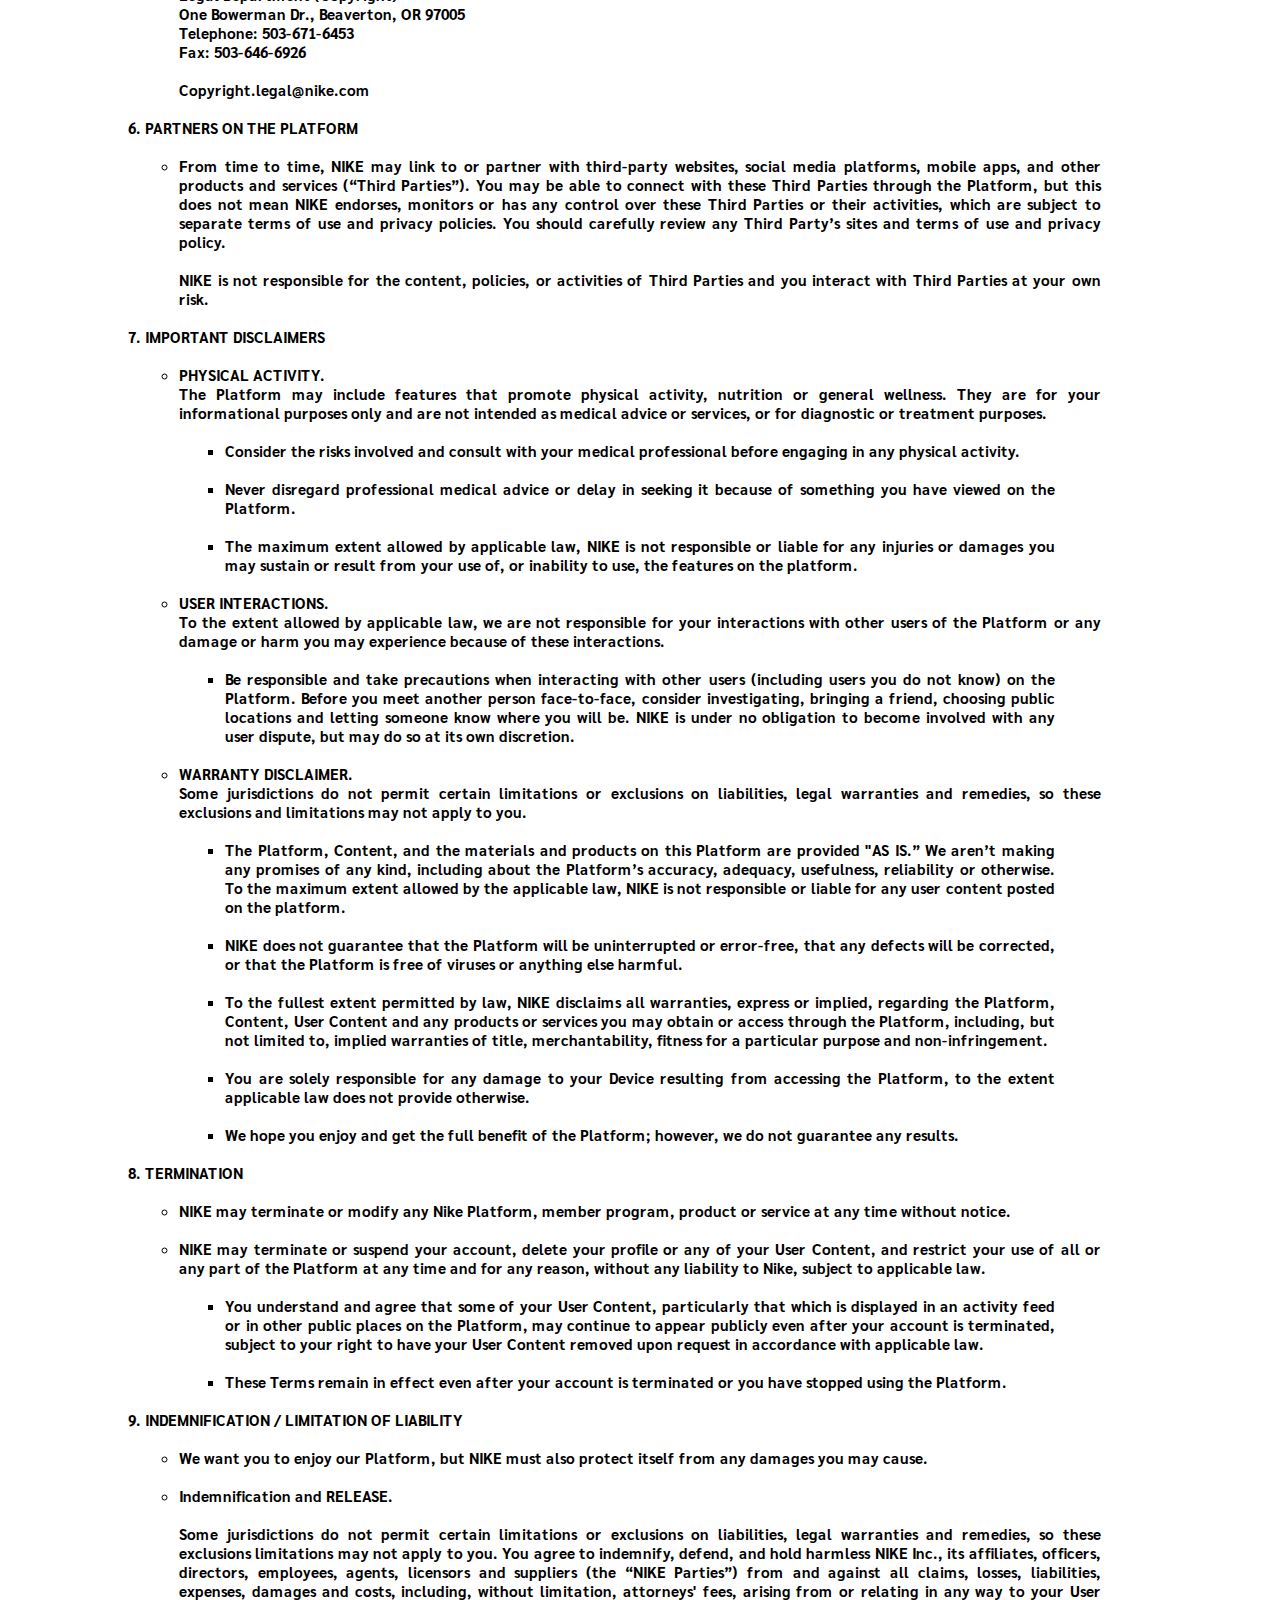
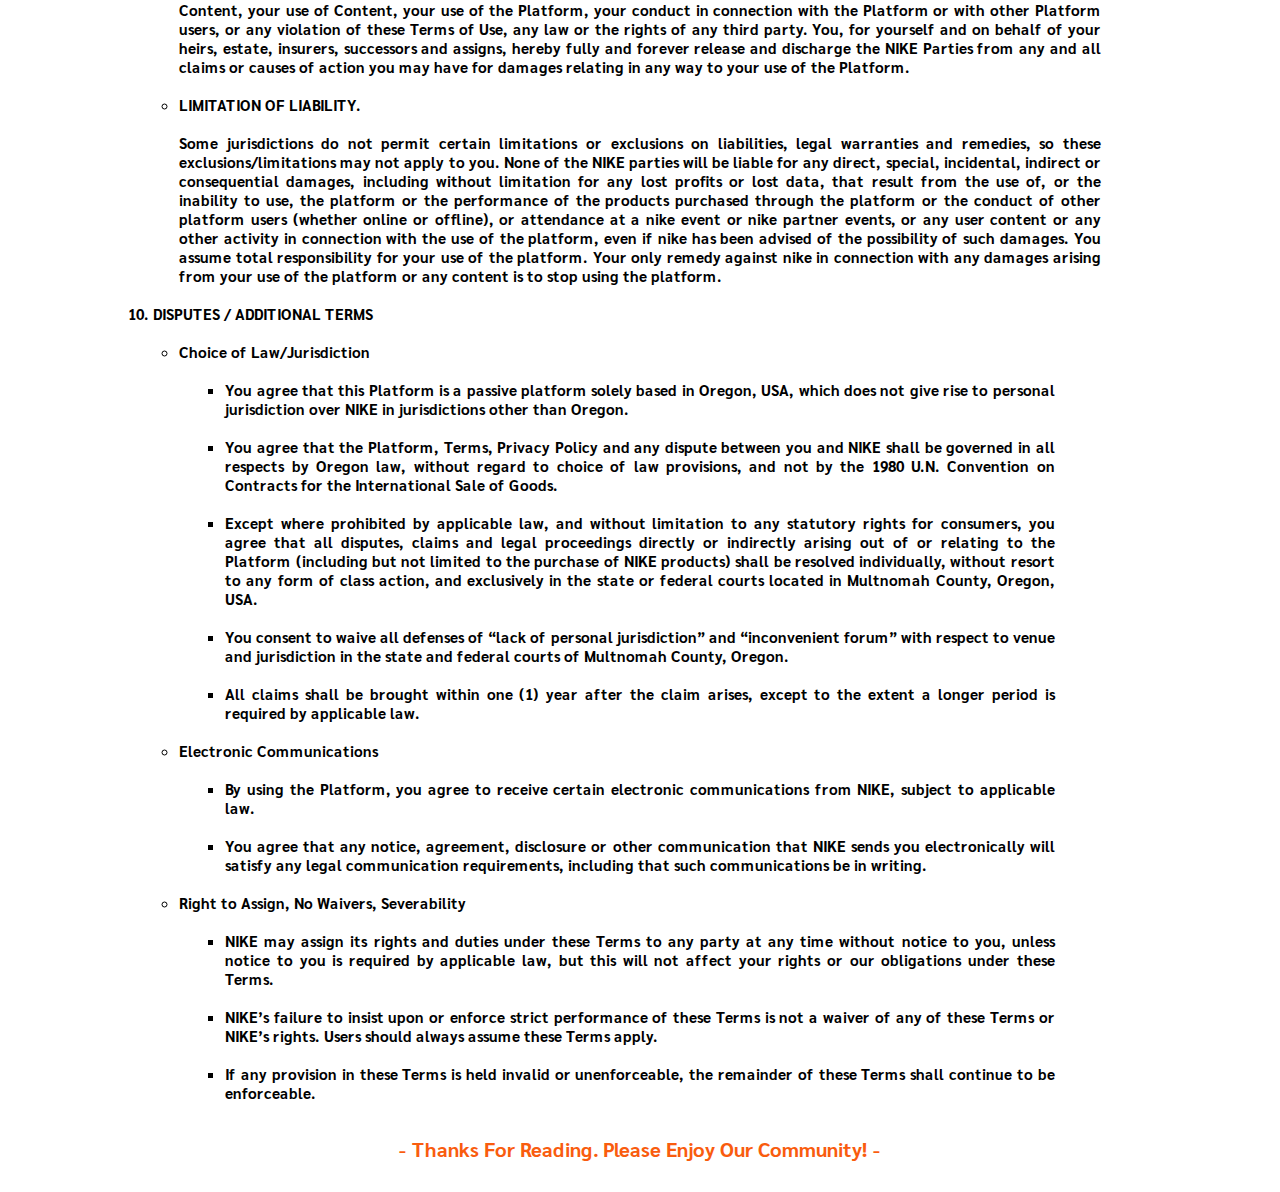
<file: T&C.html>
<html>
    <head>
        <meta name="viewport" content="with=device-width, initial-scale=1.0">
        <title>T&C</title>
        <link rel="stylesheet" href="https://stackpath.bootstrapcdn.com/font-awesome/4.7.0/css/font-awesome.min.css">
        <link href="https://fonts.googleapis.com/css2?family=Sarabun:wght@200&display=swap" rel="stylesheet">
        <link rel="stylesheet" href="t&c.css">
    </head>

    <body>
        <section class="head">
            <img src="Images/nikelogo.png">
            <h1>TERMS AND CONDITIONS</h1>
        </section>

        <section class="terms">
            <h2>
                Date of last revision: June 2022
                <br>
                PLEASE READ THESE TERMS OF USE (“TERMS”) CAREFULLY BEFORE USING ANY NIKE PLATFORM.
            </h2>
            
            <h3>
                Welcome to the NIKE community!  You are reading these Terms because you are using a NIKE website, digital experience, social media platform, mobile app, wearable technology, or one of our other products or services, all of which are part of NIKE’s Platform (“Platform”).  You may access the Platform through a computer, mobile phone, tablet, console, or other technology, which we refer to here as a “Device”.  Your carrier's normal rates and fees apply to your Device.
                <br>
                <br>
                These Terms create a legally binding agreement between you and NIKE and its affiliates (which we may refer to as “NIKE,” “we,” “us,” or “our”) regarding your use of the Platform. Please review our List of Local Entities for the name of the NIKE entity responsible for providing the Platform to you and the appropriate contact information. A few important points:
                <br>
                <br>
                <ul style="list-style-type: circle">
                    
                    <li>
                        Terms May Change.
                        <br>
                        Some jurisdictions do not permit unilateral updates or changes to consumer terms, so this paragraph may not apply to you. We may update these Terms from time to time. If a material change is made, we will post a notice on the Platform or send you a notification. Read through any changes, and if you don’t agree to them, please stop using the Platform. If you continue to use our Platform after we notify you of changes, you will be deemed to have accepted the updated Terms, except to the extent prohibited by applicable law.  
                    </li>
                    <br>

                    <li>
                        Terms of Sale.
                        <br>
                        By making any purchase with us, you also agree to the Terms of Sale that apply in your country or region.
                    </li>
                    <br>

                    <li>
                        Privacy Policy.
                        <br>
                        Our Privacy Policy describes the collection and use of personal information on the Platform and applies to your use of the Platform.
                    </li>
                    <br> 

                    <li>
                        Important Notice for Amateur Athletes.
                        <br>
                        You are responsible for ensuring that your participation on the Platform does not affect your eligibility as an amateur athlete. Please check with your amateur athletic association for the rules that apply to you. NIKE is not responsible or liable for your use of the Platform resulting in your ineligibility as an amateur athlete. 
                    </li>
                    <br>

                </ul>

                1. GROUND RULES
                <br>
                <br>
                <ul style="list-style-type: circle">
                    
                    <li>
                        Eligibility. You are only eligible to use the Platform if you are of legal age in your country/region or if you have consent from your parent or guardian.  There may be certain age restrictions for specific Platform services in various countries or regions.
                    </li>
                    <br>
                    
                    <li>
                        Rules for Registration.  When you register for an account with us, the following rules apply:
                    </li>
                    <br>
                    
                    <ul style="list-style-type: square">
                        
                        <li>
                            Be True:  Provide accurate and current registration information.
                        </li>
                        <br>

                        <li>
                            Be You:  Keep your registration personal.  Do not register for more than one NIKE account, register a NIKE account on behalf of someone else, or transfer your account.
                        </li>
                        <br>

                        <li>
                            Be Secure:  Keep your username, password and other login credentials secure and do not allow anyone else to use your account. 
                        </li>
                        <br>

                        <li>
                            Be Responsible:  Inform NIKE immediately of any unauthorized use of your NIKE account.  You are responsible for anything that happens through your NIKE account – with or without your permission. To the maximum extent allowed by applicable law, NIKE is not responsible for any loss or activity that results from the unauthorized use of your account.
                        </li>
                        <br>

                    </ul>

                </ul>

                2.  OWNERSHIP OF CONTENT
                <br>
                <br>
                <ul style="list-style-type: circle">
                    
                    <li>
                        Except for User Content (defined below), all of the content on our Platform - including text, software, scripts, code, designs, graphics, photos, sounds, music, videos, applications, interactive features, articles, news stories, sketches, animations, stickers, general artwork and other content ("Content") - is owned by NIKE or others we license Content from, and is protected by copyright, trademark, patent and other laws. NIKE reserves all rights not expressly described in these Terms.
                    </li>
                    <br>

                    <ul style="list-style-type: square">
                        
                        <li>All trademarks, service marks and trade names (e.g., the NIKE name and the Swoosh design) are owned, registered and/or licensed by NIKE.  You do not acquire a license or any ownership rights to any trademarks, service marks, or trade names through your access or use of the Platform or Content.
                        </li>
                        <br>

                        <li>You agree not to change or delete any ownership notices from materials downloaded or printed from the Platform.
                        </li>
                        <br>

                        <li>To the extent NIKE approves the download or use of Content comprised of copyrights or copyrightable works, NIKE grants you a limited, personal, non-transferable, non-sublicensable, and revocable license to access and use such copyrights or copyrightable works solely for their intended purpose and solely for as long as NIKE makes such Content generally available to the public. You do not acquire any ownership rights in the Content (including any trademarks or other intellectual property included in the Content), and all such Content is intended for personal, non-commercial use.  NIKE reserves the right to monitor your use and to alter or revoke this license or your access to the Content at any time and for any reason.  NIKE reserves the right to take down any Content in violation of these terms or NIKE’s intellectual property rights.  NIKE allowing you this limited use does not constitute a waiver of any of Nike’s rights to the Content. 
                        </li>
                        <br>

                        <li>Outside of the specific usage rights granted to you by NIKE in connection with the Platform, you agree not to use, copy, edit, translate, display, distribute, download, transmit, sell, create derivative works of, or in any way exploit any Content, including User Content (unless it is your own User Content that you legally post on the Platform), without NIKE’s prior written consent. Unauthorized use of the Content may constitute a breach of copyright, trademark or other intellectual property laws and may subject you to criminal or civil charges and penalties.
                        </li>
                        <br>

                    </ul>

                </ul>     

                3.  POSTING CONTENT ON THE PLATFORM
                <br>
                <br>
                <ul style="list-style-type: circle">
                    
                    <li>
                        User Content License. Some parts of the Platform allow you to post photos, videos, comments, and other content, which we refer to as “User Content.”  Nike is not responsible for User Content others post to the Platform. User Content is owned by you or whoever created it, but when you post User Content you license it to NIKE as described below:
                    </li>
                    <br>

                    <ul style="list-style-type: square">
                        
                        <li>
                            You represent that you have the right to post your User Content, and you grant NIKE a non-exclusive, perpetual, transferable, sub-licensable, royalty-free, worldwide license to use any of the User Content that you post on or in connection with the Platform, including the likeness of any person that appears in the User Content, or any of the concepts or ideas contained in the User Content, for any purpose, including commercial use, which includes the right to translate, display, reproduce, modify, create derivative works, sublicense, distribute and assign these rights. NIKE may, in its sole discretion, remove any User Content at any time.  
                        </li>
                        <br>

                        <li>
                            You understand that deleted User Content may persist in NIKE’s systems and on the Platform to the extent your User Content has been publicly posted or shared with others who have not deleted it, unless you or the relevant individual request deletion or blocking of personal data in accordance with applicable law. 
                        </li>
                        <br>
                        
                    </ul>

                    <li>
                        LICENSE TO USE COMMENTS, FEEDBACK AND IDEAS.
                        <br>
                        You understand that any comments, feedback, or ideas you send us are provided on a non-confidential basis and you grant to NIKE a perpetual, worldwide license to use all comments, feedback and ideas you may share with us, without notice, compensation or acknowledgement to you, for any purposes whatsoever, including, but not limited to, developing, manufacturing and marketing products and services and creating, modifying or improving products and services.
                    </li>
                    <br>

                </ul>

                4.  USER CODE OF CONDUCT
                <br>
                <br>
                <ul style="list-style-type: circle">
                    
                    <li>
                        We’re excited to have you contribute to the NIKE community.  Here are a few basic rules:
                    </li>
                    <br>

                    <ul style="list-style-type: square">
                        
                        <li>
                            Be Original.
                            <br>
                            Only post User Content to the Platform if you have all permissions and rights needed to make that User Content available, including from any individuals who appear or are mentioned in your User Content. 
                        </li>
                        <br>

                        <li>
                            Be Safe.
                            <br>
                            Do not do anything that may expose NIKE or its users to any type of harm, including anything that may disrupt, damage, disable, tamper with, overburden or limit the functionality of the Platform.
                            <br>
                            Do not post User Content that contains software viruses, programs or other computer code, and do not circumvent or modify any Platform software or security technology.
                            <br>
                            Do not use any data mining, robots, scraping or similar data gathering methods.
                            <br>
                            Unless we indicate otherwise, our Platform is a public place.  Do not post personal information to the Platform - yours or anybody else’s.
                        </li>
                        <br>

                        <li>
                            Be Personal.
                            <br>
                            Do not post any advertising, solicitation or commercial content on the Platform or accept payment from a third party in exchange for performing commercial activity on the Platform.
                            <br>
                            Do not collect or solicit personal information from other Platform users or send unsolicited messages.
                            <br>
                            Do not use automated technology to interact with the Platform.
                        </li>
                        <br>

                        <li>
                            Be Appropriate.
                            <br>
                            Respect the community and do not post User Content, link to a website, or do anything that is illegal, misleading, malicious, harassing, inaccurate, discriminatory, or otherwise objectionable or inappropriate or which violates any applicable laws. NIKE has the right to prescreen, monitor, or remove User Content – but we have no obligation to do so.
                        </li>
                        <br>

                        <li>
                            Be Yourself.
                            <br>
                            Do not impersonate any person or organization, including athletes or NIKE employees.
                        </li>
                        <br>

                        <li>
                            HAVE FUN!
                        </li>
                        <br>

                    </ul>
                    
                </ul>

                5.  COPYRIGHT INFRINGEMENT
                <br>
                <br>
                <ul style="list-style-type: circle">
                    
                    <li>
                        Please consult your legal advisor before filing a notice with us because there may be penalties for false claims.  NIKE may terminate the accounts of Platform users found to infringe third party copyrights.
                    </li>
                    <br>

                    <li>
                        If you believe that your work has been improperly copied to the Platform, such that it constitutes infringement, please provide us with the following information:
                    </li>
                    <br>

                    <ul style="list-style-type: number">
                        <li> 
                            Name, address, telephone number, email address and an electronic or physical signature of the copyright owner or of the person authorized to act on his/her behalf;
                        </li>
                        <br>

                        <li> 
                            A description of the copyrighted work that you claim has been infringed;
                        </li>
                        <br>

                        <li> 
                            A description of where on the Platform the content that you claim is infringing is located;
                        </li>
                        <br>

                        <li> 
                            A written statement that you have a good faith belief that the disputed use is not authorized by the copyright owner, its agent, or the law; and
                        </li>
                        <br>

                        <li> 
                            A statement by you, made under penalty of perjury (depending on applicable law), that the above information in your notice is accurate and that you are the copyright owner or authorized to act on the copyright owner's behalf.
                        </li>
                        <br>

                    </ul>
                    
                    Send copyright infringement complaints to:
                    <br>
                    Legal Department (Copyright)
                    <br>
                    One Bowerman Dr., Beaverton, OR 97005
                    <br>
                    Telephone: 503-671-6453
                    <br>
                    Fax: 503-646-6926
                    <br>
                    <br>
                    Copyright.legal@nike.com
                    <br>
                    <br>

                </ul>

                6.  PARTNERS ON THE PLATFORM
                <br>
                <br>
                <ul style="list-style-type:circle">
                    
                    <li>
                        From time to time, NIKE may link to or partner with third-party websites, social media platforms, mobile apps, and other products and services (“Third Parties”).  You may be able to connect with these Third Parties through the Platform, but this does not mean NIKE endorses, monitors or has any control over these Third Parties or their activities, which are subject to separate terms of use and privacy policies.  You should carefully review any Third Party’s sites and terms of use and privacy policy. 
                        <br>
                        <br>
                        NIKE is not responsible for the content, policies, or activities of Third Parties and you interact with Third Parties at your own risk.
                    </li>
                    <br>

                </ul>

                7.  IMPORTANT DISCLAIMERS
                <br>
                <br>
                <ul style="list-style-type:circle">
                    
                    <li>
                        PHYSICAL ACTIVITY.  
                        <br>
                        The Platform may include features that promote physical activity, nutrition or general wellness.  They are for your informational purposes only and are not intended as medical advice or services, or for diagnostic or treatment purposes.
                    </li>
                    <br>

                    <ul style="list-style-type: square">
                        
                        <li>
                            Consider the risks involved and consult with your medical professional before engaging in any physical activity. 
                        </li>
                        <br>

                        <li>
                            Never disregard professional medical advice or delay in seeking it because of something you have viewed on the Platform. 
                        </li>
                        <br>

                        <li>
                            The maximum extent allowed by applicable law, NIKE is not responsible or liable for any injuries or damages you may sustain or result from your use of, or inability to use, the features on the platform.
                        </li>
                        <br>

                    </ul>

                    <li>
                        USER INTERACTIONS.
                        <br>
                        To the extent allowed by applicable law, we are not responsible for your interactions with other users of the Platform or any damage or harm you may experience because of these interactions.
                    </li>
                    <br>

                    <ul style="list-style-type: square">
                        
                        <li>
                            Be responsible and take precautions when interacting with other users (including users you do not know) on the Platform. Before you meet another person face-to-face, consider investigating, bringing a friend, choosing public locations and letting someone know where you will be.  NIKE is under no obligation to become involved with any user dispute, but may do so at its own discretion.
                        </li>
                        <br>

                    </ul>

                    <li>
                        WARRANTY DISCLAIMER.
                        <br>
                        Some jurisdictions do not permit certain limitations or exclusions on liabilities, legal warranties and remedies, so these exclusions and limitations may not apply to you.
                    </li>
                    <br>

                    <ul style="list-style-type: square">
                        
                        <li>
                            The Platform, Content, and the materials and products on this Platform are provided "AS IS.” We aren’t making any promises of any kind, including about the Platform’s accuracy, adequacy, usefulness, reliability or otherwise. To the maximum extent allowed by the applicable law, NIKE is not responsible or liable for any user content posted on the platform.    
                        </li>
                        <br>

                        <li>
                            NIKE does not guarantee that the Platform will be uninterrupted or error-free, that any defects will be corrected, or that the Platform is free of viruses or anything else harmful.  
                        </li>
                        <br>

                        <li>
                            To the fullest extent permitted by law, NIKE disclaims all warranties, express or implied, regarding the Platform, Content, User Content and any products or services you may obtain or access through the Platform, including, but not limited to, implied warranties of title, merchantability, fitness for a particular purpose and non-infringement.
                        </li>
                        <br>

                        <li>
                            You are solely responsible for any damage to your Device resulting from accessing the Platform, to the extent applicable law does not provide otherwise.
                        </li>
                        <br>

                        <li>
                            We hope you enjoy and get the full benefit of the Platform; however, we do not guarantee any results.
                        </li>
                        <br>

                    </ul>

                </ul>

                8.  TERMINATION
                <br>
                <br>
                <ul style="list-style-type:circle">
                    
                    <li>
                        NIKE may terminate or modify any Nike Platform, member program, product or service at any time without notice.
                    </li>
                    <br>

                    <li>
                        NIKE may terminate or suspend your account, delete your profile or any of your User Content, and restrict your use of all or any part of the Platform at any time and for any reason, without any liability to Nike, subject to applicable law.    
                    </li>
                    <br>
                
                    <ul style="list-style-type: square">
                        
                        <li>
                            You understand and agree that some of your User Content, particularly that which is displayed in an activity feed or in other public places on the Platform, may continue to appear publicly even after your account is terminated, subject to your right to have your User Content removed upon request in accordance with applicable law.
                        </li>
                        <br>
                        
                        <li>
                            These Terms remain in effect even after your account is terminated or you have stopped using the Platform.
                        </li>
                        <br>

                    </ul>

                </ul>

                9.  INDEMNIFICATION / LIMITATION OF LIABILITY
                <br>
                <br>
                <ul style="list-style-type:circle">
                    
                    <li>
                        We want you to enjoy our Platform, but NIKE must also protect itself from any damages you may cause.
                    </li>
                    <br>

                    <li>
                        Indemnification and RELEASE.
                        <br>
                        <br>
                        Some jurisdictions do not permit certain limitations or exclusions on liabilities, legal warranties and remedies, so these exclusions limitations may not apply to you. You agree to indemnify, defend, and hold harmless NIKE Inc., its affiliates, officers, directors, employees, agents, licensors and suppliers (the “NIKE Parties”) from and against all claims, losses, liabilities, expenses, damages and costs, including, without limitation, attorneys' fees, arising from or relating in any way to your User Content, your use of Content, your use of the Platform, your conduct in connection with the Platform or with other Platform users, or any violation of these Terms of Use, any law or the rights of any third party. You, for yourself and on behalf of your heirs, estate, insurers, successors and assigns, hereby fully and forever release and discharge the NIKE Parties from any and all claims or causes of action you may have for damages relating in any way to your use of the Platform.
                    </li>
                    <br>
                
                    <li>
                        LIMITATION OF LIABILITY.
                        <br>
                        <br>
                        Some jurisdictions do not permit certain limitations or exclusions on liabilities, legal warranties and remedies, so these exclusions/limitations may not apply to you. None of the NIKE parties will be liable for any direct, special, incidental, indirect or consequential damages, including without limitation for any lost profits or lost data, that result from the use of, or the inability to use, the platform or the performance of the products purchased through the platform or the conduct of other platform users (whether online or offline), or attendance at a nike event or nike partner events, or any user content or any other activity in connection with the use of the platform, even if nike has been advised of the possibility of such damages. You assume total responsibility for your use of the platform. Your only remedy against nike in connection with any damages arising from your use of the platform or any content is to stop using the platform. 
                    </li>
                    <br>
                
                </ul>
                10.  DISPUTES / ADDITIONAL TERMS
                <br>
                <br>
                <ul style="list-style-type:circle">
                    
                    <li>
                        Choice of Law/Jurisdiction
                    </li>
                    <br>

                    <ul style="list-style-type: square">
                        
                        <li>
                            You agree that this Platform is a passive platform solely based in Oregon, USA, which does not give rise to personal jurisdiction over NIKE in jurisdictions other than Oregon.
                        </li>
                        <br>
                        
                        <li>
                            You agree that the Platform, Terms, Privacy Policy and any dispute between you and NIKE shall be governed in all respects by Oregon law, without regard to choice of law provisions, and not by the 1980 U.N. Convention on Contracts for the International Sale of Goods.
                        </li>
                        <br>
                        
                        <li>
                            Except where prohibited by applicable law, and without limitation to any statutory rights for consumers, you agree that all disputes, claims and legal proceedings directly or indirectly arising out of or relating to the Platform (including but not limited to the purchase of NIKE products) shall be resolved individually, without resort to any form of class action, and exclusively in the state or federal courts located in Multnomah County, Oregon, USA.
                        </li>
                        <br>
                        
                        <li>
                            You consent to waive all defenses of “lack of personal jurisdiction” and “inconvenient forum” with respect to venue and jurisdiction in the state and federal courts of Multnomah County, Oregon.
                        </li>
                        <br>
                        
                        <li>
                            All claims shall be brought within one (1) year after the claim arises, except to the extent a longer period is required by applicable law.
                        </li>
                        <br>
                        
                    </ul>
                    
                    <li>
                        Electronic Communications
                    </li>
                    <br>
                
                    <ul style="list-style-type: square">
                        
                        <li>
                            By using the Platform, you agree to receive certain electronic communications from NIKE, subject to applicable law.
                        </li>
                        <br>
                        
                        <li>
                            You agree that any notice, agreement, disclosure or other communication that NIKE sends you electronically will satisfy any legal communication requirements, including that such communications be in writing.
                        </li>
                        <br>
                        
                    </ul>
                    
                    <li>
                        Right to Assign, No Waivers, Severability
                    </li>
                    <br>


                    <ul style="list-style-type: square">
                        
                        <li>
                            NIKE may assign its rights and duties under these Terms to any party at any time without notice to you, unless notice to you is required by applicable law, but this will not affect your rights or our obligations under these Terms. 
                        </li>
                        <br>
                        
                        <li>
                            NIKE’s failure to insist upon or enforce strict performance of these Terms is not a waiver of any of these Terms or NIKE’s rights. Users should always assume these Terms apply.
                        </li>
                        <br>
                        
                        <li>
                            If any provision in these Terms is held invalid or unenforceable, the remainder of these Terms shall continue to be enforceable.
                        </li>
                        <br>
                        
                    </ul>
                    
                </ul>
                
                <section class="Tq">
                    - Thanks For Reading.  Please Enjoy Our Community! -
                </section>
            </h3>
        </section>
    </body>
</html>
</file>
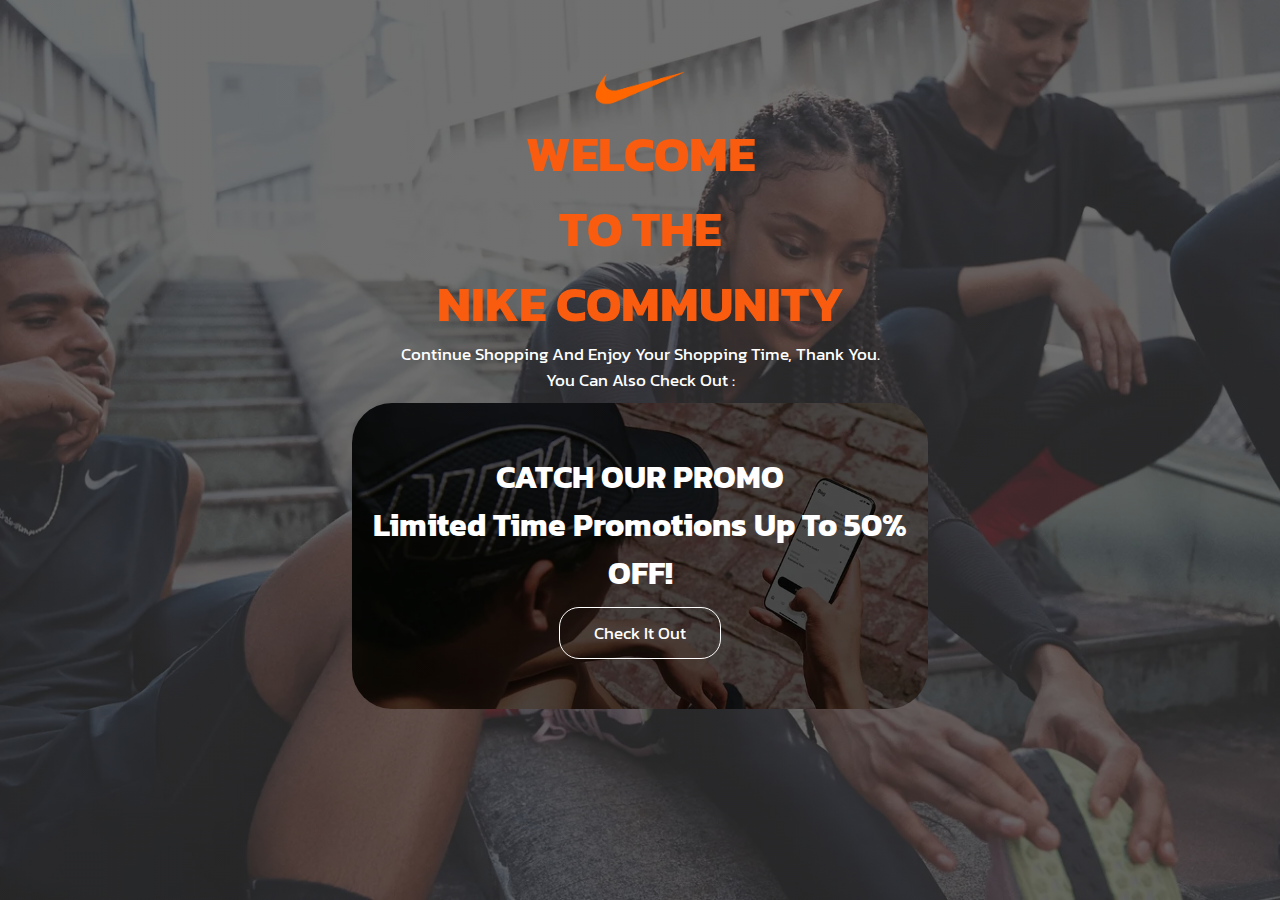
<file: Welcome.html>
<html>
    <head>
        <meta name="viewport" content="with=device-width, initial-scale=1.0">
        <title>Welcome</title>
        <link rel="stylesheet" href="https://stackpath.bootstrapcdn.com/font-awesome/4.7.0/css/font-awesome.min.css">
        <link href="https://fonts.googleapis.com/css2?family=Kanit&display=swap" rel="stylesheet">
        <link rel="stylesheet" href="welcome.css">
    </head>

    <body>
        <div class="head">
            <img src="Images/nikelogo.png">
            <h1>WELCOME<br>TO THE<br>NIKE COMMUNITY</h1>
            <p class = "text-light">Continue Shopping And Enjoy Your Shopping Time, Thank You.<br>You Can Also Check Out :</p>
        </div>
        <div class="promo">
            <h1>CATCH OUR PROMO
                <br>Limited Time Promotions Up To 50% OFF!</h1>
            <a href="Promotion.html" class="promo-btn">Check It Out</a>
        </div>
    </body>
</html>
</file>
<file: home.css>
*{
    margin: 0;
    padding: 0;
    font-family: 'Kanit', sans-serif;
}
.header{
    min-height: 100vh;
    width: 100%;
    background-image: linear-gradient(rgba(178,181,194,0.7),rgba(178,181,194,0.7)),url(Images/nikebackground.png);
    background-position: center;
    background-size: cover;
    position: relative;
    display: block;
}
h1{
    font-size: 36px;
    font-weight: 600;
    text-align: center;
}
nav{
    display: flex;
    padding: 2% 6%;
    justify-content: space-between;
    align-items: center;
}
nav img{
    width: 150px;
}
.nav-links{
    flex: 1;
    text-align: right;
}
.nav-links ul li{
    list-style: none;
    display: inline-block;
    padding: 8px 12px;
    position: relative;
    cursor: pointer;
}
.nav-links ul li a{
    color: #fff;
    text-decoration: none;
}
.nav-links ul li::after{
    content: '';
    width: 0%;
    height: 2px;
    background: #f95c0e;
    display: block;
    margin: auto;
    transition: 0.5s;
}
.nav-links ul li:hover::after{
    width: 100%;
}
.text-box{
    width: 90%;
    color: #fff;
    position: absolute;
    top: 50%;
    left: 50%;
    transform: translate(-50%,-50%);
    text-align: center;
}
.text-box h1{
    font-size: 100px;
}
.text-box p{
    margin: 10px 0 40px;
    font-size: 40px;
    color: #fff;
}

nav .fa{
    display: none;
}
iframe{
    border-radius: 10px;
}
@media(max-width: 700px){
    .text-box h1{
        font-size: 20px;
    }
    .nav-links ul li{
        display: block;
    }
    .nav-links{
        position: absolute;
        background: #f95c0e;
        height: 100vh;
        width: 200px;
        top: 0;
        right: -200px;
        text-align: left;
        z-index: 2;
        transition: 1s;
    }
    nav .fa{
        display: block;
        color: #fff;
        margin: 10px;
        font-size: 22px;
        cursor: pointer;
    }
    .nav-links ul{
        padding: 30px;
    }
    iframe{
        display: block;
        width: auto;
    }
}

.cart{
    position: fixed;
    top: 0;
    right: -100%;
    width: 360px;
    min-height: 100vh;
    padding: 20px;
    background-color: #f8f9fa;
    box-shadow: -2px 0 4px hsl(0 4% 15% / 10%);
    z-index: 1;
    transition: 0.3s ease;
    overflow: scroll;
    height: 50px;
}

.cart.active{
    right: 0;
}

.cart-title{
    text-align: center;
    font-size: 1.5rem;
    font-weight: 600;
}

.cart-box{
    display: grid;
    grid-template-columns: 32% 50% 18%;
    align-items: center;
    gap: 1rem;
    margin-top: 1rem;
}

.cart-img{
    width: 100px;
    object-fit: contain;
    padding: 10px;
}

.detail-box{
    display: grid;
    row-gap: 0.5rem;
}

.cart-product-title{
    font-size: 1rem;
    text-transform: uppercase;
}

.add-cart{
    display: flex;
    margin: auto;
    margin-top: 5px;
    margin-bottom: 3px;
    opacity: 0;
    border-radius: 10px;
    width: 125px;
    cursor: pointer;
    transition: all 0.6s ease;
}

.cart-price{
    font-weight: 500;
}

.cart-quantity{
    border: 1px solid black;
    outline-color: #f95c0e;
    width: 2.4rem;
    text-align: center;
    font-size: 1rem;
}

.cart-remove{
    color: #f95c0e;
    cursor: pointer;
}

.total{
    display: flex;
    justify-content: flex-end;
    margin-top: 1.5rem;
    border-top: 1px solid #f95c0e;
}

.total-title{
    font-size: 1rem;
    font-weight: 600;
    padding-top: 5px;
}

.total-price{
    margin-left: 0.5rem;
    padding-top: 5px;
}

.btn-buy{
    display: flex;
    margin: 20px auto 0 auto;
    padding: 12px 70px;
    border: none;
    border-radius: 20px;
    background: #f95c0e;
    color: white;
    font-size: 20px;
    font-weight: 500;
    letter-spacing: 1px;
    cursor: pointer;
    transition: 0.6s ease
}

.btn-buy:hover{
    background-color: #743110;
}

#close-cart{
    position: absolute;
    top: 10px;
    right: 10px;
    font-size: 28px;
    color: #f95c0e;
    cursor: pointer;
}

/*----highlights slide----*/

h2{
    font-size: 36px;
    font-weight: 600;
    text-align: center;
    margin-top: 1%;
}
p{
    color: #000;
    font-size: 18px;
    line-height: 22px;
    padding: 10px 50px;
    text-align: center;
}
.high{
    margin-top: 1%;
    padding: 0; 
    display: flex;
    justify-content: center;
    align-items: center;
}
.slider{
    width: 1100px;
    height: 500px;
    border-radius: 10px;
    overflow: hidden;
}
.slide{
    width: 500%;
    height: 500px;
    display: flex;
}
.slide input{
    display: none;
}
.st{
     width: 20%;
     transition: 2s;
}
.st img{
    width: 1100px;
    height: 500px;
}
.nav-m{
    position: absolute;
    width: 1100px;
    margin-top: -40px;
    justify-content: center;
    display: flex;
}
.m-btn{
    border: 2px solid #fff;
    padding: 5px;
    border-radius: 10px;
    cursor: pointer;
    transition: 1s;
}
.m-btn:not(:last-child){
    margin-right: 30px;
}
.m-btn:hover{
    background-color: #f95c0e;
}
#radio1:checked ~.first{
    margin-left: 0;
}
#radio2:checked ~.first{
    margin-left: -20%;
}
#radio3:checked ~.first{
    margin-left: -40%;
}
#radio4:checked ~.first{
    margin-left: -60%;
}
.nav-auto{
    position: absolute;
    width: 1100px;
    margin-top: 460px;
    display: flex;
    justify-content: center;
}
.nav-auto div{
    border: 2px solid #fff;
    padding: 5px;
    border-radius: 10px;
    transition: 1s;
}
.nav-auto div:not(:last-child){
    margin-right: 30px;
    justify-content: center;
}
#radio1:checked ~.nav-auto .a-b1{
    background-color: #fff;
}
#radio2:checked ~.nav-auto .a-b2{
    background-color: #fff;
}
#radio3:checked ~.nav-auto .a-b3{
    background-color: #fff;
}
#radio4:checked ~.nav-auto .a-b4{
    background-color: #fff;
}

@media(max-width: 700px){
    .nav-auto{
        position: absolute;
        right: -300px;
        z-index: 2;
    }
    .nav-m{
        position: absolute;
        right: -300px;
        z-index: 2;
    }
}

/*----favourites----*/

h3{
    text-align: center;
    font-weight: 600;
    margin: 5px 0;
}
.row{
    margin-top: 1%;
    display: flex;
    justify-content: space-between;
}
.fav{
    width: 80%;
    margin: auto;
    text-align: center;
    padding-top: 0;
}
.fav-col{
    flex-basis: 32%;
    border-radius: 10px;
    margin-bottom: 30px;
    position: relative;
    overflow: hidden;
}
.fav-col img{
    width: 100%;
    display: block;
}
.layer{
    background: transparent;
    height: 100%;
    width: 100%;
    position: absolute;
    top: 0;
    left: 0;
    transition: 0.5s;
    text-decoration: none;
    cursor: pointer;
}
.layer:hover{
    background: rgba(255, 255, 255, 0.5);
}
.layer a{
    width: 100%;
    font-weight: 500;
    color: #000;
    font-size: 26px;
    bottom: 0;
    left: 50%;
    transform: translateX(-50%);
    position: absolute;
    opacity: 0;
    transition: 0.5s;
    text-decoration: none;
}
.layer:hover a{
    bottom: 49%;
    opacity: 1;
}

@media(max-width: 700px){
    .row{
        flex-direction: column;
    }
}

/*----join us----*/

.join{
    margin: 20px auto;
    width: 95%;
    background-image: linear-gradient(rgba(0,0,0,0.7),rgba(0,0,0,0.7)),url(Images/nikejoinus.png);
    background-position: center;
    background-size: cover;
    text-align: center;
    padding: 50px 0;
}
.join h1{
    color: #fff;
    margin-bottom: 10px;
    padding: 0;
}
.join-btn{
    display: inline-block;
    text-decoration: none;
    color: #fff;
    border: 1px solid #fff;
    padding: 12px 34px;
    font-size: 17px;
    background: transparent;
    position: relative;
    cursor: pointer;
    border-radius: 20px;
}
.join-btn:hover{
    border: 1px solid #f95c0e;
    background: #f95c0e;
    transition: 0.7s;
}
@media(max-width: 700px){
    .join h1{
        font-size: 24px;
    }
}
/*----footer----*/
.footer{
    background: #5c5c5c;
    color: #000;
    font-size: 14px;
    padding: 10px;
}
.footer p{
    color: #000;
    font-size: 15px;
}
.footer h3{
    color: #000;
}
.footer-col-1, .footer-col-2, .footer-col-3{
    min-width: 250px;
}
.footer-col-1{
    flex-basis: 30%;
    text-align: center;
}
.footer-col-2{
    flex: 1;
    text-align: center;
}
.footer-col-2 img{
    width: 100px;
    margin-top: 5px;
    margin-bottom: 10px;
}
.footer-col-3{
    flex-basis: 30%;
    text-align: center;
}
.footer-col-3 img{
    width: 50px;
    padding: 5px;
    margin-top: 10px;
}

.app-logo img{
    width: 140px;
    padding-left: 10px;
    padding-bottom: 5px;
}
.footer hr{
    border: none;
    background: #b5b5b5;
    height: 2px;
    margin: 20px 30px 10px 30px;
}
.copyright{
    text-align: center;
    padding: 0;
}
</file>
<file: account.css>
*{
    margin: 0;
    padding: 0;
    box-sizing: border-box;
    font-family: 'Kanit', sans-serif;
}
body{
    height: 100vh;
    width: 100%;
    display: flex;
    align-items: center;
    justify-content: center;
    background-image: linear-gradient(rgba(178,181,194,0.7),rgba(178,181,194,0.7)),url(Images/nikeaccount.png);
    background-position: center;
    background-size: cover;
}
.row{
    box-sizing: border-box;
    position: relative;
    max-width: 430px;
    width: 100%;
    background: #fff;
    border-radius: 10px;
    box-shadow: 0 5px 10px rgba(0,0,0,0.1);
    overflow: hidden;
}

.row .forms{
    display: flex;
    align-items: center;
    height: 440px;
    width: 200%;
    transition: height 0.2s ease;
}


.row .form{
    width: 50%;
    padding: 30px;
    background-color: #fff;
    transition: margin-left 0.18s ease;
}

.row.active .login{
    margin-left: -50%;
    opacity: 0;
    transition: margin-left 0.18s ease, opacity 0.15s ease;
}

.row .signup{
    opacity: 0;
    transition: opacity 0.09s ease;
}
.row.active .signup{
    opacity: 1;
    transition: opacity 0.2s ease;
}

.row.active .forms{
    height: 600px;
}
.row .form .title{
    position: relative;
    font-size: 27px;
    font-weight: 600;
}

.form .title::before{
    content: '';
    position: absolute;
    left: 0;
    bottom: 0;
    height: 3px;
    width: 30px;
    background-color: #f95c0e;
    border-radius: 25px;
}

.form .input-field{
    position: relative;
    height: 50px;
    width: 100%;
    margin-top: 30px;
}

.input-field input{
    position: absolute;
    height: 100%;
    width: 100%;
    padding: 0 35px;
    border: none;
    outline: none;
    font-size: 16px;
    border-bottom: 2px solid #ccc;
    border-top: 2px solid transparent;
    transition: all 0.2s ease;
}

.input-field input:is(:focus, :valid){
    border-bottom-color: #f95c0e;
}

.input-field i{
    position: absolute;
    top: 50%;
    transform: translateY(-50%);
    color: #999;
    font-size: 23px;
    transition: all 0.2s ease;
}

.input-field input:is(:focus, :valid) ~i{
    color: #f95c0e;
}

.input-field i.icon{
    left: 0;
}
.input-field i.showHidePw{
    right: 0;
    cursor: pointer;
    padding: 10px;
}

.form .checkbox-text{
    display: flex;
    align-items: center;
    justify-content: space-between;
    margin-top: 20px;
}

.checkbox-text .checkbox-content{
    display: flex;
    align-items: center;
}

.checkbox-content input{
    margin: 0 8px -2px 4px;
    accent-color: #f95c0e;
}

.form .text{
    font-size: 14px;
}

.form a.text{
    color: #f95c0e;
    text-decoration: none;
}
.form a:hover{
    text-decoration: underline;
}

.form .button{
    margin-top: 20px;
    width: 100%;
}

.form .button{
    border: none;
    color: #fff;
    font-size: 17px;
    font-weight: 500;
    letter-spacing: 1px;
    border-radius: 6px;
    background-color: #f95c0e;
    cursor: pointer;
    padding: 12px;

}

.form .button:hover{
    transition: 0.3s;
    background-color: #743110;
}

.form .login-signup{
    margin-top: 30px;
    text-align: center;
}
</file>
<file: AF1.css>
*{
    padding: 0;
    margin: 0;
    box-sizing: border-box;
    font-family: 'Kanit', sans-serif;
}

nav{
    display: flex;
    padding: 2% 6%;
    justify-content: space-between;
    align-items: center;
}

nav img{
    width: 150px;
}

.nav-links{
    flex: 1;
    text-align: right;
}

.nav-links img{
    width: 40px;
    padding-bottom: 2px;
}

.nav-links ul li{
    list-style: none;
    display: inline-block;
    padding: 8px 12px;
    position: relative;
    cursor: pointer;
}

.nav-links ul li a{
    color: rgb(0, 0, 0);
    text-decoration: none;
}

.nav-links ul li::after{
    content: '';
    width: 0%;
    height: 2px;
    background: #f95c0e;
    display: block;
    margin: auto;
    transition: 0.5s;
}

.nav-links ul li:hover::after{
    width: 100%;
}

nav .fa{
    display: none;
}

@media(max-width: 700px){
    .text-box h1{
        font-size: 20px;
    }
    .nav-links ul li{
        display: block;
    }
    .nav-links{
        position: absolute;
        background: #f95c0e;
        height: 100vh;
        width: 200px;
        top: 0;
        right: -200px;
        text-align: left;
        z-index: 2;
        transition: 1s;
    }
    nav .fa{
        display: block;
        color: #000;
        margin: 10px;
        font-size: 22px;
        cursor: pointer;
    }
    .nav-links ul{
        padding: 30px;
    }
}

/* Utility stylings */

h1{
    font-size: 50px;
    font-weight: 700;
    text-align: center;
    padding-bottom: 5px;
}

.text-light{
    font-size: 15px;
    font-weight: 400;
    opacity: 0.5;
    text-align: center;
    width: 70%;
    margin: auto;
}

.container{
    width: 90%;
    margin: auto;
}

img{
    width: 100%;
    display: block;
}

.md-title{
    font-size: 2rem;
}

.sm-title{
    font-weight: 100;
    font-size: 15px;
    text-transform: uppercase;
}

.cart{
    position: fixed;
    top: 0;
    right: -100%;
    width: 360px;
    min-height: 100vh;
    padding: 20px;
    background-color: #f8f9fa;
    box-shadow: -2px 0 4px hsl(0 4% 15% / 10%);
    z-index: 1;
    transition: 0.3s ease;
    overflow: scroll;
    height: 50px;
}

.cart.active{
    right: 0;
}

.cart-title{
    text-align: center;
    font-size: 1.5rem;
    font-weight: 600;
}

.cart-box{
    display: grid;
    grid-template-columns: 32% 50% 18%;
    align-items: center;
    gap: 1rem;
    margin-top: 1rem;
}

.cart-img{
    width: 100px;
    object-fit: contain;
    padding: 10px;
}

.detail-box{
    display: grid;
    row-gap: 0.5rem;
}

.cart-product-title{
    font-size: 1rem;
    text-transform: uppercase;
}

.add-cart{
    display: flex;
    margin: auto;
    margin-top: 5px;
    margin-bottom: 3px;
    opacity: 0;
    border-radius: 10px;
    width: 125px;
    cursor: pointer;
    transition: all 0.6s ease;
}

.cart-price{
    font-weight: 500;
}

.cart-quantity{
    border: 1px solid black;
    outline-color: #f95c0e;
    width: 2.4rem;
    text-align: center;
    font-size: 1rem;
}

.cart-remove{
    color: #f95c0e;
    cursor: pointer;
}

.total{
    display: flex;
    justify-content: flex-end;
    margin-top: 1.5rem;
    border-top: 1px solid #f95c0e;
}

.total-title{
    font-size: 1rem;
    font-weight: 600;
    padding-top: 5px;
}

.total-price{
    margin-left: 0.5rem;
    padding-top: 5px;
}

.btn-buy{
    display: flex;
    margin: 20px auto 0 auto;
    padding: 12px 70px;
    border: none;
    border-radius: 20px;
    background: #f95c0e;
    color: white;
    font-size: 20px;
    font-weight: 500;
    letter-spacing: 1px;
    cursor: pointer;
    transition: 0.6s ease
}

.btn-buy:hover{
    background-color: #743110;
}

#close-cart{
    position: absolute;
    top: 10px;
    right: 10px;
    font-size: 28px;
    color: #f95c0e;
    cursor: pointer;
}

/* product section */

.af1{
    background: #f8f9fa;;
}

.product{
    margin: 25px;
    position: relative;
    background-color: white;
}

.product-content{
    background: #ededed;
    padding: 13px 5px;
    cursor: pointer;
}

.product-img{
    width: 200px;
    margin: auto;
    padding: 13px 5px;
}

.product-info{
    background: white;
    padding: 20px;
    padding-top: 0;
}

.product-info-top{
    display: flex;
    justify-content: space-between;
    align-items: center;
}

.product-title{
    color: black;
    display: block;
    text-decoration: none;
    font-size: 17px;
    text-transform: uppercase;
    font-weight: bold;
}

.price{
    padding-top: 5px;
    display: inline-block;
}

.product:hover .product-image img{
    transform: scale(1.1);
    transition: transform 0.6s ease;
}

.product:hover .add-cart{
    transform: scale(1);
    opacity: 1;
}

.rating span{
    color: #f95c0e;
}

/* product collection */

.product-collection{
    padding: 0 10px;
}

.product-collection-wrapper{
    padding: 20px;
}

.product-col-content .sm-title{
    color: #f95c0e;
    font-weight: bold;
}

.product-col-left{
    background: linear-gradient(rgba(0, 0, 0, 0), rgba(0, 0, 0, 0.3)), url("Images/nikecollection1.png") center/cover no-repeat;
}

.product-col-r-top{
    background: linear-gradient(rgba(0, 0, 0, 0), rgba(0, 0, 0, 0.3)), url("Images/nikecollection2.png") center/cover no-repeat;
}

.flex{
    display: flex;
    justify-content: center;
    align-items: flex-end;
    height: 50vh;
    padding: 30px 15px;
    margin: 5px;
}

.product-col-r-bottom > div:first-child{
    background: linear-gradient(rgba(0, 0, 0, 0), rgba(0, 0, 0, 0.3)), url("Images/nikecollectionb.png") center/cover no-repeat;
}

.product-col-r-bottom > div:last-child{
    background: linear-gradient(rgba(0, 0, 0, 0), rgba(0, 0, 0, 0.3)), url("Images/nikecollectionp.png") center/cover no-repeat;
}

.product-col-content{
    text-align: center;
    color: white;
}

.product-collection .text-light{
    opacity: 1;
    font-size: 15px;
    font-weight: 400;
    padding-bottom: 10px;
}

.btn-dark{
    background: black;
    color: white;
    border-radius: 25px;
    padding: 7px 15px;
    border: 0;
    margin-top: 10px;
    cursor: pointer;
    transition: all 0.6s ease;
    font-size: 17px;
    text-decoration: none;
}

.btn-dark:hover{
    background: #f95c0e;
}

/* Media Queries */

@media screen and (min-width: 992px){
    .product-items{
        display: grid;
        grid-template-columns: repeat(2, 1fr);
    }
    .product-col-r-bottom{
        display: grid;
        grid-template-columns: repeat(2, 1fr);
    }
}
@media screen and (min-width: 1200px){
    .product-items{
        grid-template-columns: repeat(3, 1fr);
    }
    .product{
        margin-right: 1rem;
        margin-left: 1rem;
    }
    .products .text-light{
        width: 50%;
    }
}
@media screen and (min-width: 1336px){
    .product-items{
        grid-template-columns: repeat(4, 1fr);
    }
    .product-collection-wrapper{
        display: grid;
        grid-template-columns: repeat(2, 1fr);
    }
    .flex{
        height: 45vh;
    }
    .product-col-left{
        height: 91.5vh;
    }
}
</file>
<file: Blazer.css>
*{
    padding: 0;
    margin: 0;
    box-sizing: border-box;
    font-family: 'Kanit', sans-serif;
}

nav{
    display: flex;
    padding: 2% 6%;
    justify-content: space-between;
    align-items: center;
}

nav img{
    width: 150px;
}

.nav-links{
    flex: 1;
    text-align: right;
}

.nav-links img{
    width: 40px;
    padding-bottom: 2px;
}

.nav-links ul li{
    list-style: none;
    display: inline-block;
    padding: 8px 12px;
    position: relative;
    cursor: pointer;
}

.nav-links ul li a{
    color: rgb(0, 0, 0);
    text-decoration: none;
}

.nav-links ul li::after{
    content: '';
    width: 0%;
    height: 2px;
    background: #f95c0e;
    display: block;
    margin: auto;
    transition: 0.5s;
}

.nav-links ul li:hover::after{
    width: 100%;
}

nav .fa{
    display: none;
}

@media(max-width: 700px){
    .text-box h1{
        font-size: 20px;
    }
    .nav-links ul li{
        display: block;
    }
    .nav-links{
        position: absolute;
        background: #f95c0e;
        height: 100vh;
        width: 200px;
        top: 0;
        right: -200px;
        text-align: left;
        z-index: 2;
        transition: 1s;
    }
    nav .fa{
        display: block;
        color: #000;
        margin: 10px;
        font-size: 22px;
        cursor: pointer;
    }
    .nav-links ul{
        padding: 30px;
    }
}

/* Utility stylings */

h1{
    font-size: 50px;
    font-weight: 700;
    text-align: center;
    padding-bottom: 5px;
}

.text-light{
    font-size: 15px;
    font-weight: 400;
    opacity: 0.5;
    text-align: center;
    width: 70%;
    margin: auto;
}

.container{
    width: 90%;
    margin: auto;
}

img{
    width: 100%;
    display: block;
}

.md-title{
    font-size: 2rem;
}

.sm-title{
    font-weight: 100;
    font-size: 15px;
    text-transform: uppercase;
}

.cart{
    position: fixed;
    top: 0;
    right: -100%;
    width: 360px;
    min-height: 100vh;
    padding: 20px;
    background-color: #f8f9fa;
    box-shadow: -2px 0 4px hsl(0 4% 15% / 10%);
    z-index: 1;
    transition: 0.3s ease;
    overflow: scroll;
    height: 50px;
}

.cart.active{
    right: 0;
}

.cart-title{
    text-align: center;
    font-size: 1.5rem;
    font-weight: 600;
}

.cart-box{
    display: grid;
    grid-template-columns: 32% 50% 18%;
    align-items: center;
    gap: 1rem;
    margin-top: 1rem;
}

.cart-img{
    width: 100px;
    object-fit: contain;
    padding: 10px;
}

.detail-box{
    display: grid;
    row-gap: 0.5rem;
}

.cart-product-title{
    font-size: 1rem;
    text-transform: uppercase;
}

.add-cart{
    display: flex;
    margin: auto;
    margin-top: 5px;
    margin-bottom: 3px;
    opacity: 0;
    border-radius: 10px;
    width: 125px;
    cursor: pointer;
    transition: all 0.6s ease;
}

.cart-price{
    font-weight: 500;
}

.cart-quantity{
    border: 1px solid black;
    outline-color: #f95c0e;
    width: 2.4rem;
    text-align: center;
    font-size: 1rem;
}

.cart-remove{
    color: #f95c0e;
    cursor: pointer;
}

.total{
    display: flex;
    justify-content: flex-end;
    margin-top: 1.5rem;
    border-top: 1px solid #f95c0e;
}

.total-title{
    font-size: 1rem;
    font-weight: 600;
    padding-top: 5px;
}

.total-price{
    margin-left: 0.5rem;
    padding-top: 5px;
}

.btn-buy{
    display: flex;
    margin: 20px auto 0 auto;
    padding: 12px 70px;
    border: none;
    border-radius: 20px;
    background: #f95c0e;
    color: white;
    font-size: 20px;
    font-weight: 500;
    letter-spacing: 1px;
    cursor: pointer;
    transition: 0.6s ease
}

.btn-buy:hover{
    background-color: #743110;
}

#close-cart{
    position: absolute;
    top: 10px;
    right: 10px;
    font-size: 28px;
    color: #f95c0e;
    cursor: pointer;
}

/* product section */

.bla{
    background: #f8f9fa;;
}

.product{
    margin: 25px;
    position: relative;
    background-color: white;
}

.product-content{
    background: #ededed;
    padding: 13px 5px;
    cursor: pointer;
}

.product-img{
    width: 200px;
    margin: auto;
    padding: 13px 5px;
}

.product-info{
    background: white;
    padding: 20px;
    padding-top: 0;
}

.product-info-top{
    display: flex;
    justify-content: space-between;
    align-items: center;
}

.product-title{
    color: black;
    display: block;
    text-decoration: none;
    font-size: 17px;
    text-transform: uppercase;
    font-weight: bold;
}

.price{
    padding-top: 5px;
    display: inline-block;
}

.product:hover .product-image img{
    transform: scale(1.1);
    transition: transform 0.6s ease;
}

.product:hover .add-cart{
    transform: scale(1);
    opacity: 1;
}

.rating span{
    color: #f95c0e;
}

/* product collection */

.product-collection{
    padding: 0 10px;
}

.product-collection-wrapper{
    padding: 20px;
}

.product-col-content .sm-title{
    color: #f95c0e;
    font-weight: bold;
}

.product-col-left{
    background: linear-gradient(rgba(0, 0, 0, 0), rgba(0, 0, 0, 0.3)), url("Images/nikecollection1.png") center/cover no-repeat;
}

.product-col-r-top{
    background: linear-gradient(rgba(0, 0, 0, 0), rgba(0, 0, 0, 0.3)), url("Images/nikecollection2.png") center/cover no-repeat;
}

.flex{
    display: flex;
    justify-content: center;
    align-items: flex-end;
    height: 50vh;
    padding: 30px 15px;
    margin: 5px;
}

.product-col-r-bottom > div:first-child{
    background: linear-gradient(rgba(0, 0, 0, 0), rgba(0, 0, 0, 0.3)), url("Images/nikecollectiona.png") center/cover no-repeat;
}

.product-col-r-bottom > div:last-child{
    background: linear-gradient(rgba(0, 0, 0, 0), rgba(0, 0, 0, 0.3)), url("Images/nikecollectionp.png") center/cover no-repeat;
}

.product-col-content{
    text-align: center;
    color: white;
}

.product-collection .text-light{
    opacity: 1;
    font-size: 15px;
    font-weight: 400;
    padding-bottom: 10px;
}

.btn-dark{
    background: black;
    color: white;
    border-radius: 25px;
    padding: 7px 15px;
    border: 0;
    margin-top: 10px;
    cursor: pointer;
    transition: all 0.6s ease;
    font-size: 17px;
    text-decoration: none;
}

.btn-dark:hover{
    background: #f95c0e;
}

/* Media Queries */

@media screen and (min-width: 992px){
    .product-items{
        display: grid;
        grid-template-columns: repeat(2, 1fr);
    }
    .product-col-r-bottom{
        display: grid;
        grid-template-columns: repeat(2, 1fr);
    }
}

@media screen and (min-width: 1200px){
    .product-items{
        grid-template-columns: repeat(3, 1fr);
    }
    .product{
        margin-right: 1rem;
        margin-left: 1rem;
    }
    .products .text-light{
        width: 50%;
    }
}

@media screen and (min-width: 1336px){
    .product-items{
        grid-template-columns: repeat(4, 1fr);
    }
    .product-collection-wrapper{
        display: grid;
        grid-template-columns: repeat(2, 1fr);
    }
    .flex{
        height: 45vh;
    }
    .product-col-left{
        height: 91.5vh;
    }
}
</file>
<file: Pegasus.css>
*{
    padding: 0;
    margin: 0;
    box-sizing: border-box;
    font-family: 'Kanit', sans-serif;
}

nav{
    display: flex;
    padding: 2% 6%;
    justify-content: space-between;
    align-items: center;
}

nav img{
    width: 150px;
}

.nav-links{
    flex: 1;
    text-align: right;
}

.nav-links img{
    width: 40px;
    padding-bottom: 2px;
}

.nav-links ul li{
    list-style: none;
    display: inline-block;
    padding: 8px 12px;
    position: relative;
    cursor: pointer;
}

.nav-links ul li a{
    color: rgb(0, 0, 0);
    text-decoration: none;
}

.nav-links ul li::after{
    content: '';
    width: 0%;
    height: 2px;
    background: #f95c0e;
    display: block;
    margin: auto;
    transition: 0.5s;
}

.nav-links ul li:hover::after{
    width: 100%;
}

nav .fa{
    display: none;
}

@media(max-width: 700px){
    .text-box h1{
        font-size: 20px;
    }
    .nav-links ul li{
        display: block;
    }
    .nav-links{
        position: absolute;
        background: #f95c0e;
        height: 100vh;
        width: 200px;
        top: 0;
        right: -200px;
        text-align: left;
        z-index: 2;
        transition: 1s;
    }
    nav .fa{
        display: block;
        color: #000;
        margin: 10px;
        font-size: 22px;
        cursor: pointer;
    }
    .nav-links ul{
        padding: 30px;
    }
}

/* Utility stylings */

h1{
    font-size: 50px;
    font-weight: 700;
    text-align: center;
    padding-bottom: 5px;
}

.text-light{
    font-size: 15px;
    font-weight: 400;
    opacity: 0.5;
    text-align: center;
    width: 70%;
    margin: auto;
}

.container{
    width: 90%;
    margin: auto;
}

img{
    width: 100%;
    display: block;
}

.md-title{
    font-size: 2rem;
}

.sm-title{
    font-weight: 100;
    font-size: 15px;
    text-transform: uppercase;
}

.cart{
    position: fixed;
    top: 0;
    right: -100%;
    width: 360px;
    min-height: 100vh;
    padding: 20px;
    background-color: #f8f9fa;
    box-shadow: -2px 0 4px hsl(0 4% 15% / 10%);
    z-index: 1;
    transition: 0.3s ease;
    overflow: scroll;
    height: 50px;
}

.cart.active{
    right: 0;
}

.cart-title{
    text-align: center;
    font-size: 1.5rem;
    font-weight: 600;
}

.cart-box{
    display: grid;
    grid-template-columns: 32% 50% 18%;
    align-items: center;
    gap: 1rem;
    margin-top: 1rem;
}

.cart-img{
    width: 100px;
    object-fit: contain;
    padding: 10px;
}

.detail-box{
    display: grid;
    row-gap: 0.5rem;
}

.cart-product-title{
    font-size: 1rem;
    text-transform: uppercase;
}

.add-cart{
    display: flex;
    margin: auto;
    margin-top: 5px;
    margin-bottom: 3px;
    opacity: 0;
    border-radius: 10px;
    width: 125px;
    cursor: pointer;
    transition: all 0.6s ease;
}

.cart-price{
    font-weight: 500;
}

.cart-quantity{
    border: 1px solid black;
    outline-color: #f95c0e;
    width: 2.4rem;
    text-align: center;
    font-size: 1rem;
}

.cart-remove{
    color: #f95c0e;
    cursor: pointer;
}

.total{
    display: flex;
    justify-content: flex-end;
    margin-top: 1.5rem;
    border-top: 1px solid #f95c0e;
}

.total-title{
    font-size: 1rem;
    font-weight: 600;
    padding-top: 5px;
}

.total-price{
    margin-left: 0.5rem;
    padding-top: 5px;
}

.btn-buy{
    display: flex;
    margin: 20px auto 0 auto;
    padding: 12px 70px;
    border: none;
    border-radius: 20px;
    background: #f95c0e;
    color: white;
    font-size: 20px;
    font-weight: 500;
    letter-spacing: 1px;
    cursor: pointer;
    transition: 0.6s ease
}

.btn-buy:hover{
    background-color: #743110;
}

#close-cart{
    position: absolute;
    top: 10px;
    right: 10px;
    font-size: 28px;
    color: #f95c0e;
    cursor: pointer;
}

/* product section */

.peg{
    background: #f8f9fa;;
}

.product{
    margin: 25px;
    position: relative;
    background-color: white;
}

.product-content{
    background: #ededed;
    padding: 13px 5px;
    cursor: pointer;
}

.product-img{
    width: 200px;
    margin: auto;
    padding: 13px 5px;
}

.product-info{
    background: white;
    padding: 20px;
    padding-top: 0;
}

.product-info-top{
    display: flex;
    justify-content: space-between;
    align-items: center;
}

.product-title{
    color: black;
    display: block;
    text-decoration: none;
    font-size: 17px;
    text-transform: uppercase;
    font-weight: bold;
}

.price{
    padding-top: 5px;
    display: inline-block;
}

.product:hover .product-image img{
    transform: scale(1.1);
    transition: transform 0.6s ease;
}

.product:hover .add-cart{
    transform: scale(1);
    opacity: 1;
}

.rating span{
    color: #f95c0e;
}

/* product collection */

.product-collection{
    padding: 0 10px;
}

.product-collection-wrapper{
    padding: 20px;
}

.product-col-content .sm-title{
    color: #f95c0e;
    font-weight: bold;
}

.product-col-left{
    background: linear-gradient(rgba(0, 0, 0, 0), rgba(0, 0, 0, 0.3)), url("Images/nikecollection1.png") center/cover no-repeat;
}

.product-col-r-top{
    background: linear-gradient(rgba(0, 0, 0, 0), rgba(0, 0, 0, 0.3)), url("Images/nikecollection2.png") center/cover no-repeat;
}

.flex{
    display: flex;
    justify-content: center;
    align-items: flex-end;
    height: 50vh;
    padding: 30px 15px;
    margin: 5px;
}

.product-col-r-bottom > div:first-child{
    background: linear-gradient(rgba(0, 0, 0, 0), rgba(0, 0, 0, 0.3)), url("Images/nikecollectiona.png") center/cover no-repeat;
}

.product-col-r-bottom > div:last-child{
    background: linear-gradient(rgba(0, 0, 0, 0), rgba(0, 0, 0, 0.3)), url("Images/nikecollectionb.png") center/cover no-repeat;
}

.product-col-content{
    text-align: center;
    color: white;
}

.product-collection .text-light{
    opacity: 1;
    font-size: 15px;
    font-weight: 400;
    padding-bottom: 10px;
}

.btn-dark{
    background: black;
    color: white;
    border-radius: 25px;
    padding: 7px 15px;
    border: 0;
    margin-top: 10px;
    cursor: pointer;
    transition: all 0.6s ease;
    font-size: 17px;
    text-decoration: none;
}

.btn-dark:hover{
    background: #f95c0e;
}

/* Media Queries */

@media screen and (min-width: 992px){
    .product-items{
        display: grid;
        grid-template-columns: repeat(2, 1fr);
    }
    .product-col-r-bottom{
        display: grid;
        grid-template-columns: repeat(2, 1fr);
    }
}

@media screen and (min-width: 1200px){
    .product-items{
        grid-template-columns: repeat(3, 1fr);
    }
    .product{
        margin-right: 1rem;
        margin-left: 1rem;
    }
    .products .text-light{
        width: 50%;
    }
}

@media screen and (min-width: 1336px){
    .product-items{
        grid-template-columns: repeat(4, 1fr);
    }
    .product-collection-wrapper{
        display: grid;
        grid-template-columns: repeat(2, 1fr);
    }
    .flex{
        height: 45vh;
    }
    .product-col-left{
        height: 91.5vh;
    }
}
</file>
<file: product.css>
*{
    padding: 0;
    margin: 0;
    box-sizing: border-box;
    font-family: 'Kanit', sans-serif;
}

nav{
    display: flex;
    padding: 2% 6%;
    justify-content: space-between;
    align-items: center;
}

nav img{
    width: 150px;
}

.nav-links{
    flex: 1;
    text-align: right;
}

.nav-links img{
    width: 40px;
    padding-bottom: 2px;
}

.nav-links ul li{
    list-style: none;
    display: inline-block;
    padding: 8px 12px;
    position: relative;
    cursor: pointer;
}

.nav-links ul li a{
    color: rgb(0, 0, 0);
    text-decoration: none;
}

.nav-links ul li::after{
    content: '';
    width: 0%;
    height: 2px;
    background: #f95c0e;
    display: block;
    margin: auto;
    transition: 0.5s;
}

.nav-links ul li:hover::after{
    width: 100%;
}

nav .fa{
    display: none;
}

@media(max-width: 700px){
    .text-box h1{
        font-size: 20px;
    }
    .nav-links ul li{
        display: block;
    }
    .nav-links{
        position: absolute;
        background: #f95c0e;
        height: 100vh;
        width: 200px;
        top: 0;
        right: -200px;
        text-align: left;
        z-index: 2;
        transition: 1s;
    }
    nav .fa{
        display: block;
        color: #000;
        margin: 10px;
        font-size: 22px;
        cursor: pointer;
    }
    .nav-links ul{
        padding: 30px;
    }
}

/* Utility stylings */

h1{
    font-size: 50px;
    font-weight: 700;
    text-align: center;
    padding-bottom: 5px;
}

.text-light{
    font-size: 15px;
    font-weight: 400;
    opacity: 0.5;
    text-align: center;
    width: 70%;
    margin: auto;
}

.container{
    width: 90%;
    margin: auto;
}

img{
    width: 100%;
    display: block;
}

.md-title{
    font-size: 2rem;
}

.sm-title{
    font-weight: 100;
    font-size: 15px;
    text-transform: uppercase;
}

.cart{
    position: fixed;
    top: 0;
    right: -100%;
    width: 360px;
    min-height: 100vh;
    padding: 20px;
    background-color: #f8f9fa;
    box-shadow: -2px 0 4px hsl(0 4% 15% / 10%);
    z-index: 1;
    transition: 0.3s ease;
    overflow: scroll;
    height: 50px;
}

.cart.active{
    right: 0;
}

.cart-title{
    text-align: center;
    font-size: 1.5rem;
    font-weight: 600;
}

.cart-box{
    display: grid;
    grid-template-columns: 32% 50% 18%;
    align-items: center;
    gap: 1rem;
    margin-top: 1rem;
}

.cart-img{
    width: 100px;
    object-fit: contain;
    padding: 10px;
}

.detail-box{
    display: grid;
    row-gap: 0.5rem;
}

.cart-product-title{
    font-size: 1rem;
    text-transform: uppercase;
}

.add-cart{
    display: flex;
    margin: auto;
    margin-top: 5px;
    margin-bottom: 3px;
    opacity: 0;
    border-radius: 10px;
    width: 125px;
    cursor: pointer;
    transition: all 0.6s ease;
}

.cart-price{
    font-weight: 500;
}

.cart-quantity{
    border: 1px solid black;
    outline-color: #f95c0e;
    width: 2.4rem;
    text-align: center;
    font-size: 1rem;
}

.cart-remove{
    color: #f95c0e;
    cursor: pointer;
}

.total{
    display: flex;
    justify-content: flex-end;
    margin-top: 1.5rem;
    border-top: 1px solid #f95c0e;
}

.total-title{
    font-size: 1rem;
    font-weight: 600;
    padding-top: 5px;
}

.total-price{
    margin-left: 0.5rem;
    padding-top: 5px;
}

.btn-buy{
    display: flex;
    margin: 20px auto 0 auto;
    padding: 12px 70px;
    border: none;
    border-radius: 20px;
    background: #f95c0e;
    color: white;
    font-size: 20px;
    font-weight: 500;
    letter-spacing: 1px;
    cursor: pointer;
    transition: 0.6s ease
}

.btn-buy:hover{
    background-color: #743110;
}

#close-cart{
    position: absolute;
    top: 10px;
    right: 10px;
    font-size: 28px;
    color: #f95c0e;
    cursor: pointer;
}

/* product section */

.pro{
    background: #f8f9fa;;
}

.product{
    margin: 25px;
    position: relative;
    background-color: white;
}

.product-content{
    background: #ededed;
    padding: 13px 5px;
    cursor: pointer;
}

.product-img{
    width: 200px;
    margin: auto;
    padding: 13px 5px;
}

.product-info{
    background: white;
    padding: 20px;
    padding-top: 0;
}

.product-info-top{
    display: flex;
    justify-content: space-between;
    align-items: center;
}

.product-title{
    color: black;
    display: block;
    text-decoration: none;
    font-size: 17px;
    text-transform: uppercase;
    font-weight: bold;
}

.price{
    padding-top: 5px;
    display: inline-block;
}

.price-before{
    padding-top: 5px;
    display: inline-block;
    text-decoration: line-through;
    color: #f95c0e;
}

.product:hover .product-image img{
    transform: scale(1.1);
    transition: transform 0.6s ease;
}

.product:hover .add-cart{
    transform: scale(1);
    opacity: 1;
}

.rating span{
    color: #f95c0e;
}

.off-info{
    background: #f95c0e;
    color: white;
    display: inline-block;
    padding: 10px;
    position: absolute;
    top: 0;
    left: 0;
    writing-mode: vertical-lr;
    transform: rotate(180deg);
    z-index: 1;
    letter-spacing: 3px;
    cursor: pointer;
}

.join{
    margin: 20px auto;
    width: 95%;
    background-image: linear-gradient(rgba(0,0,0,0.7),rgba(0,0,0,0.7)),url(Images/nikepromo.png);
    background-position: center;
    background-size: cover;
    text-align: center;
    padding: 30px 0;
}
.join h1{
    color: #fff;
    margin-bottom: 10px;
    padding: 0;
    font-size: 36px;
}
.join-btn{
    display: inline-block;
    text-decoration: none;
    color: #fff;
    border: 1px solid #fff;
    padding: 12px 34px;
    font-size: 17px;
    background: transparent;
    position: relative;
    cursor: pointer;
    border-radius: 20px;
}
.join-btn:hover{
    border: 1px solid #f95c0e;
    background: #f95c0e;
    transition: 0.7s;
}

/* product categroy */

h2{
    font-size: 20px;
}

.product-category{
    padding: 0 10px;
}

.product-category-wrapper{
    padding: 0 20px;
    padding-bottom: 20px;
}

.product-col-a{
    background: linear-gradient(rgba(0, 0, 0, 0), rgba(0, 0, 0, 0.3)), url("Images/nikecollectiona.png") center/cover no-repeat;
}

.product-col-b{
    background: linear-gradient(rgba(0, 0, 0, 0), rgba(0, 0, 0, 0.3)), url("Images/nikecollectionb.png") center/cover no-repeat;
}

.product-col-p{
    background: linear-gradient(rgba(0, 0, 0, 0), rgba(0, 0, 0, 0.3)), url("Images/nikecollectionp.png") center/cover no-repeat;
}

.flex{
    display: flex;
    justify-content: center;
    align-items: flex-end;
    height: 50vh;
    padding: 30px 15px;
    margin: 5px;
}

.product-col-content{
    text-align: center;
    color: white;
}

.product-category .text-light{
    opacity: 1;
    font-size: 15px;
    font-weight: 400;
}

.btn-dark{
    background: white;
    color: black;
    border-radius: 25px;
    padding: 10px 15px;
    border: 0;
    margin-top: 10px;
    cursor: pointer;
    transition: all 0.6s ease;
    font-size: 17px;
    text-decoration: none;
}

.btn-dark:hover{
    background: #f95c0e;
}

/* Media Queries */

@media screen and (min-width: 1200px){
    .products .text-light{
        width: 50%;
    }
}
/* Media Queries */

@media screen and (min-width: 992px){
    .product-items{
        display: grid;
        grid-template-columns: repeat(2, 1fr);
    }
    .product-col-r-bottom{
        display: grid;
        grid-template-columns: repeat(2, 1fr);
    }
}

@media screen and (min-width: 1200px){
    .product-items{
        grid-template-columns: repeat(3, 1fr);
    }
    .product{
        margin-right: 1rem;
        margin-left: 1rem;
    }
    .products .text-light{
        width: 50%;
    }
}

@media screen and (min-width: 1336px){
    .product-items{
        grid-template-columns: repeat(4, 1fr);
    }
    .product-collection-wrapper{
        display: grid;
        grid-template-columns: repeat(2, 1fr);
    }
    .flex{
        height: 45vh;
    }
    .product-col-left{
        height: 91.5vh;
    }
}

@media screen and (min-width: 1336px){
    .product-category-wrapper{
        display: grid;
        grid-template-columns: repeat(3, 1fr);
    }
    .product-col-a, .product-col-b, .product-col-p{
        height: 40vh;
    }
}

.pagination{
    flex: 1;
    text-align: center;
    font-size: 25px;
    margin: auto;
    margin-top: 15px;
    width: 40%;
    background-color: #ededed;
    border-radius: 20px;
}
.pagination ul li{
    list-style: none;
    display: inline-block;
    padding: 8px;
    position: relative;
    cursor: pointer;
}

.pagination ul li a{
    color: black;
    text-decoration: none;
    padding: 10px 20px;
    font-weight: bolder;
    transition: 0.5s ease;
}

.pagination ul li a:hover{
    width: 100%;
    color: #f95c0e;
}
</file>
<file: promotion.css>
*{
    padding: 0;
    margin: 0;
    box-sizing: border-box;
    font-family: 'Kanit', sans-serif;
}

nav{
    display: flex;
    padding: 2% 6%;
    justify-content: space-between;
    align-items: center;
}

nav img{
    width: 150px;
}

.nav-links{
    flex: 1;
    text-align: right;
}

.nav-links img{
    width: 40px;
    padding-bottom: 2px;
}

.nav-links ul li{
    list-style: none;
    display: inline-block;
    padding: 8px 12px;
    position: relative;
    cursor: pointer;
}

.nav-links ul li a{
    color: rgb(0, 0, 0);
    text-decoration: none;
}

.nav-links ul li::after{
    content: '';
    width: 0%;
    height: 2px;
    background: #f95c0e;
    display: block;
    margin: auto;
    transition: 0.5s;
}

.nav-links ul li:hover::after{
    width: 100%;
}

nav .fa{
    display: none;
}

@media(max-width: 700px){
    .text-box h1{
        font-size: 20px;
    }
    .nav-links ul li{
        display: block;
    }
    .nav-links{
        position: absolute;
        background: #f95c0e;
        height: 100vh;
        width: 200px;
        top: 0;
        right: -200px;
        text-align: left;
        z-index: 2;
        transition: 1s;
    }
    nav .fa{
        display: block;
        color: #000;
        margin: 10px;
        font-size: 22px;
        cursor: pointer;
    }
    .nav-links ul{
        padding: 30px;
    }
}

/* Utility stylings */

h1{
    font-size: 50px;
    font-weight: 700;
    text-align: center;
    padding-bottom: 5px;
}

.text-light{
    font-size: 15px;
    font-weight: 400;
    opacity: 0.5;
    text-align: center;
    width: 70%;
    margin: auto;
}

.container{
    width: 90%;
    margin: auto;
}

img{
    width: 100%;
    display: block;
}

.md-title{
    font-size: 2rem;
}

.sm-title{
    font-weight: 100;
    font-size: 15px;
    text-transform: uppercase;
}

.cart{
    position: fixed;
    top: 0;
    right: -100%;
    width: 360px;
    min-height: 100vh;
    padding: 20px;
    background-color: #f8f9fa;
    box-shadow: -2px 0 4px hsl(0 4% 15% / 10%);
    z-index: 1;
    transition: 0.3s ease;
    overflow: scroll;
    height: 50px;
}

.cart.active{
    right: 0;
}

.cart-title{
    text-align: center;
    font-size: 1.5rem;
    font-weight: 600;
}

.cart-box{
    display: grid;
    grid-template-columns: 32% 50% 18%;
    align-items: center;
    gap: 1rem;
    margin-top: 1rem;
}

.cart-img{
    width: 100px;
    object-fit: contain;
    padding: 10px;
}

.detail-box{
    display: grid;
    row-gap: 0.5rem;
}

.cart-product-title{
    font-size: 1rem;
    text-transform: uppercase;
}

.add-cart{
    display: flex;
    margin: auto;
    margin-top: 5px;
    margin-bottom: 3px;
    opacity: 0;
    border-radius: 10px;
    width: 125px;
    cursor: pointer;
    transition: all 0.6s ease;
}

.cart-price{
    font-weight: 500;
}

.cart-quantity{
    border: 1px solid black;
    outline-color: #f95c0e;
    width: 2.4rem;
    text-align: center;
    font-size: 1rem;
}

.cart-remove{
    color: #f95c0e;
    cursor: pointer;
}

.total{
    display: flex;
    justify-content: flex-end;
    margin-top: 1.5rem;
    border-top: 1px solid #f95c0e;
}

.total-title{
    font-size: 1rem;
    font-weight: 600;
    padding-top: 5px;
}

.total-price{
    margin-left: 0.5rem;
    padding-top: 5px;
}

.btn-buy{
    display: flex;
    margin: 20px auto 0 auto;
    padding: 12px 70px;
    border: none;
    border-radius: 20px;
    background: #f95c0e;
    color: white;
    font-size: 20px;
    font-weight: 500;
    letter-spacing: 1px;
    cursor: pointer;
    transition: 0.6s ease
}

.btn-buy:hover{
    background-color: #743110;
}

#close-cart{
    position: absolute;
    top: 10px;
    right: 10px;
    font-size: 28px;
    color: #f95c0e;
    cursor: pointer;
}

/* product section */

.promo{
    background: #f8f9fa;;
}

.product{
    margin: 25px;
    position: relative;
    background-color: white;
}

.product-content{
    background: #ededed;
    padding: 13px 5px;
    cursor: pointer;
}

.product-img{
    width: 200px;
    margin: auto;
    padding: 13px 5px;
}

.product-info{
    background: white;
    padding: 20px;
    padding-top: 0;
}

.product-info-top{
    display: flex;
    justify-content: space-between;
    align-items: center;
}

.product-title{
    color: black;
    display: block;
    text-decoration: none;
    font-size: 17px;
    text-transform: uppercase;
    font-weight: bold;
}

.price{
    padding-top: 5px;
    display: inline-block;
}

.price-before{
    padding-top: 5px;
    display: inline-block;
    text-decoration: line-through;
    color: #f95c0e;
}

.product:hover .product-image img{
    transform: scale(1.1);
    transition: transform 0.6s ease;
}

.product:hover .add-cart{
    transform: scale(1);
    opacity: 1;
}

.rating span{
    color: #f95c0e;
}

.off-info{
    background: #f95c0e;
    color: white;
    display: inline-block;
    padding: 10px;
    position: absolute;
    top: 0;
    left: 0;
    writing-mode: vertical-lr;
    transform: rotate(180deg);
    z-index: 1;
    letter-spacing: 3px;
    cursor: pointer;
}

.join{
    margin: 20px auto;
    margin-bottom: 30px;
    width: 95%;
    background-image: linear-gradient(rgba(0,0,0,0.7),rgba(0,0,0,0.7)),url(Images/nikepromo.png);
    background-position: center;
    background-size: cover;
    text-align: center;
    padding: 30px 0;
}
.join h1{
    color: #fff;
    margin-bottom: 10px;
    padding: 0;
    font-size: 36px;
}
.join-btn{
    display: inline-block;
    text-decoration: none;
    color: #fff;
    border: 1px solid #fff;
    padding: 12px 34px;
    font-size: 17px;
    background: transparent;
    position: relative;
    cursor: pointer;
    border-radius: 20px;
}
.join-btn:hover{
    border: 1px solid #f95c0e;
    background: #f95c0e;
    transition: 0.7s;
}

/* Media Queries */
@media screen and (min-width: 992px){
    .product-items{
        display: grid;
        grid-template-columns: repeat(2, 1fr);
    }
}
@media screen and (min-width: 1200px){
    .product-items{
        grid-template-columns: repeat(3, 1fr);
    }
    .product{
        margin-right: 1rem;
        margin-left: 1rem;
    }
    .products .text-light{
        width: 50%;
    }
}
@media screen and (min-width: 1336px){
    .product-items{
        grid-template-columns: repeat(4, 1fr);
    }
}
</file>
<file: t&c.css>
*{
    margin: 0;
    padding: 0;
    font-family: 'Sarabun', serif;
}
.head{
    text-align: center;
    font-size: 25px;
    font-weight: bold;
}
h1{
    padding-bottom: 15px;
    color: #f95c0e;
    font-size: 37px
}
img{
    padding-top: 15px;
    width: 100px;
}
h2{
    text-align: center;
    font-size: 20px;
    padding-bottom: 15px;
}
h3{
    font-size: 15px;
}
.terms{
    padding: 0 10%;
    text-align: justify;    
}
.tq{
    text-align: center;
    font-size: 20px;
    padding: 15px;
    padding-bottom: 30px;
    color: #f95c0e;
    font-weight: bold;
}
ul{
    padding: 0 5%;
}
</file>
<file: welcome.css>
*{
    margin: 0;
    padding: 0;
    font-family: 'Kanit', serif;
}
.head{
    text-align: center;
    font-size: 25px;
    margin-top: 60px;
    color: #f95c0e;
}
img{
    width: 100px;
}
body{
    background-image: linear-gradient(rgba(51, 51, 51, 0.7),rgba(51, 51, 51, 0.7)),url(Images/nikewelcome1.png);
    background-position: center;
    background-size: cover
}
.text-light{
    font-size: 17px;
    font-weight: 400;
    color: #fff;
    text-align: center;
    margin: auto;
    padding-bottom: 10px;
}
.promo{
    margin: auto;
    width: 45%;
    background-image: linear-gradient(rgba(0,0,0,0.7),rgba(0,0,0,0.7)),url(Images/nikewelcome2.png);
    background-position: center;
    background-size: cover;
    text-align: center;
    padding: 50px 0;
    border-radius: 40px;
}
.promo h1{
    color: #fff;
    margin-bottom: 10px;
    padding: 0;
}
.promo-btn{
    display: inline-block;
    text-decoration: none;
    color: #fff;
    border: 1px solid #fff;
    padding: 12px 34px;
    font-size: 17px;
    background: transparent;
    position: relative;
    cursor: pointer;
    border-radius: 20px;
}
.promo-btn:hover{
    border: 1px solid #f95c0e;
    background: #f95c0e;
    transition: 0.7s;
}
@media(max-width: 700px){
    .promo h1{
        font-size: 24px;
    }
}
</file>
